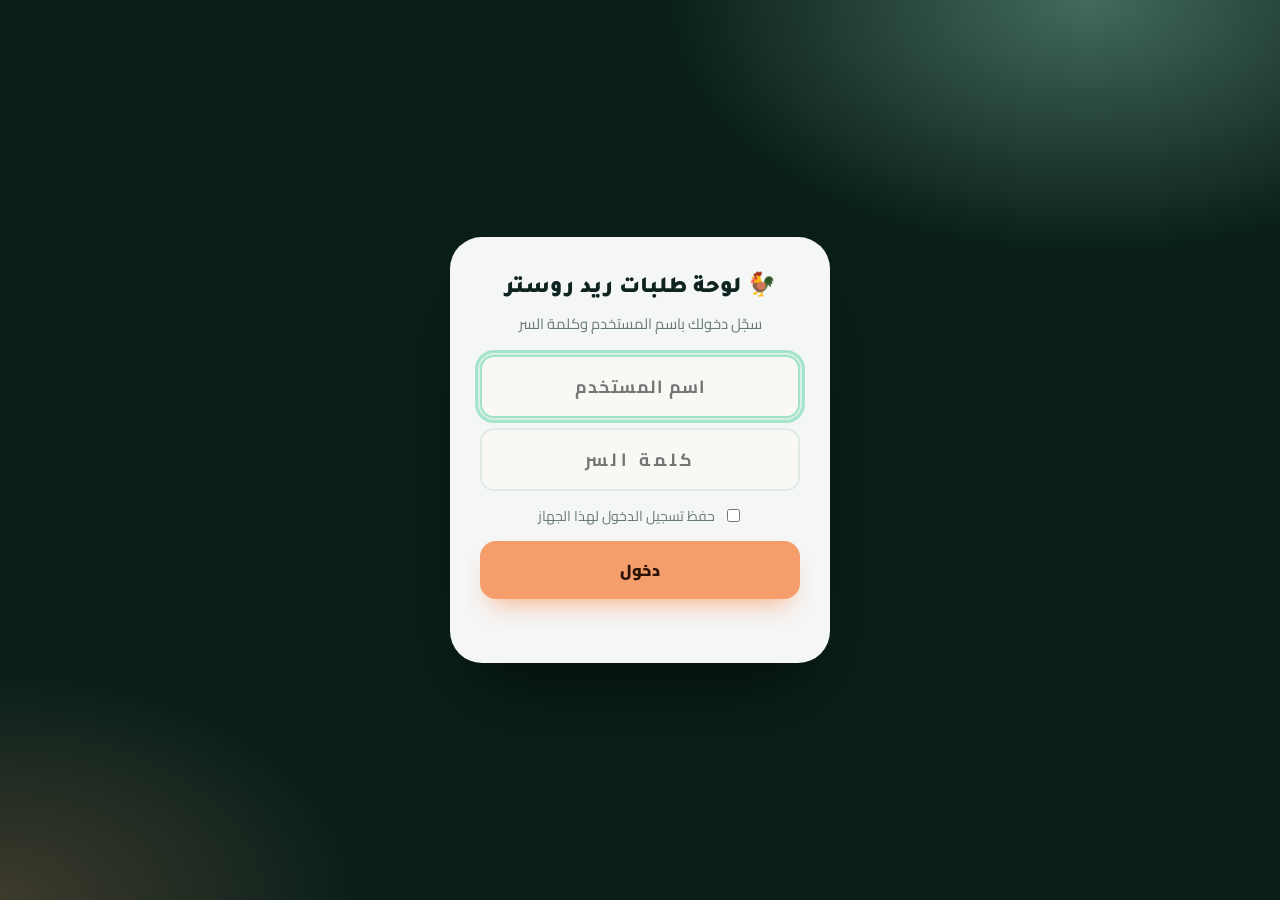
<file: dashboard.html>
<!DOCTYPE html>
<html lang="ar" dir="rtl">
<head>
<meta charset="UTF-8">
<meta name="viewport" content="width=device-width, initial-scale=1">
<meta name="robots" content="noindex,nofollow">
<meta name="theme-color" content="#0f3329"><meta name="mobile-web-app-capable" content="yes"><meta name="apple-mobile-web-app-capable" content="yes"><meta name="apple-mobile-web-app-title" content="طلبات RR"><meta name="apple-mobile-web-app-status-bar-style" content="default"><link rel="apple-touch-icon" href="rr-dash-apple.png">
<script>/* تثبيت كتطبيق: manifest بيتبني من مكان الصفحة (بيشتغل مهما كان اسم الفولدر) */(function(){try{var B=location.origin+location.pathname,I=function(n){return new URL(n,location.href).href};var m={name:'لوحة طلبات ريد روستر',short_name:'طلبات RR',lang:'ar',dir:'rtl',start_url:B,scope:B,display:'standalone',background_color:'#e6f0e9',theme_color:'#0f3329',icons:[{src:I('rr-dash-192.png'),sizes:'192x192',type:'image/png'},{src:I('rr-dash-512.png'),sizes:'512x512',type:'image/png'},{src:I('rr-dash-maskable.png'),sizes:'512x512',type:'image/png',purpose:'maskable'}]};var l=document.createElement('link');l.rel='manifest';l.href=URL.createObjectURL(new Blob([JSON.stringify(m)],{type:'application/manifest+json'}));document.head.appendChild(l);}catch(e){}})();</script>
<script>try{if(localStorage.getItem('rr_theme')==='dark')document.documentElement.setAttribute('data-theme','dark')}catch(e){}</script>
<title>لوحة طلبات ريد روستر</title>
<link rel="preconnect" href="https://fonts.googleapis.com"><link rel="preconnect" href="https://fonts.gstatic.com" crossorigin>
<link href="https://fonts.googleapis.com/css2?family=Cairo:wght@500;700;900&family=Tajawal:wght@800;900&display=swap" rel="stylesheet">
<style>
:root{--red:#D92B2B;--ink:#1E1411;--paper:#FAF6F1;--line:#eadfd8;--mute:#6B6B6B;--green:#0B6E4F;--amber:#C98200;--orange:#E8590C;--blue:#2563eb}
*{box-sizing:border-box}
html,body{margin:0}
body{font-family:"Cairo",system-ui,sans-serif;background:var(--paper);color:var(--ink);min-height:100vh;padding-top:env(safe-area-inset-top)}
button{font-family:inherit;cursor:pointer}
a{color:inherit}
.hide{display:none!important}

/* login */
#login{min-height:100vh;display:grid;place-items:center;padding:20px}
.lg{background:#fff;border-radius:24px;padding:30px 26px;width:min(380px,100%);box-shadow:0 20px 50px -20px rgba(0,0,0,.35);text-align:center}
.lg h1{font:900 1.5rem "Tajawal",sans-serif;margin:0 0 4px}
.lg p{margin:0 0 18px;color:var(--mute);font-size:.92rem}
.lg input[type=password],.lg input[type=text]{width:100%;padding:13px 14px;border:2px solid var(--line);border-radius:14px;font:700 1.1rem "Cairo",sans-serif;text-align:center;letter-spacing:4px;direction:ltr}
.lg input:focus{outline:none;border-color:var(--red)}
.lg label{display:flex;gap:8px;align-items:center;justify-content:center;margin:12px 0;font-size:.88rem;color:var(--mute)}
.lg .go{width:100%;border:0;background:var(--red);color:#fff;border-radius:14px;padding:13px;font-weight:900;font-size:1rem}
#lgErr{color:#e11d48;font-size:.88rem;min-height:1.3em;margin-top:10px;font-weight:700}

/* top bar */
.bar{position:sticky;top:0;z-index:20;background:var(--ink);color:#fff;display:flex;align-items:center;gap:10px;padding:10px 16px;flex-wrap:wrap}
.bar h1{font:900 1.15rem "Tajawal",sans-serif;margin:0;flex:1;min-width:150px}
.live{display:flex;align-items:center;gap:6px;font-size:.78rem;color:#d9cfc9}
.live i{width:9px;height:9px;border-radius:50%;background:#34d399;box-shadow:0 0 0 0 rgba(52,211,153,.7);animation:pl 2s infinite}
.live.off i{background:#f87171;animation:none}
@keyframes pl{70%{box-shadow:0 0 0 8px rgba(52,211,153,0)}100%{box-shadow:0 0 0 0 rgba(52,211,153,0)}}
.ib{border:1.5px solid rgba(255,255,255,.28);background:none;color:#fff;border-radius:12px;padding:6px 12px;font-weight:700;font-size:.82rem}
.ib:hover{background:rgba(255,255,255,.12)}

main{max-width:1280px;margin:0 auto;padding:16px}
.stats{display:grid;grid-template-columns:repeat(auto-fit,minmax(130px,1fr));gap:10px;margin-bottom:14px}
.st{background:#fff;border:1.5px solid var(--line);border-radius:16px;padding:12px 14px}
.st b{display:block;font:900 1.5rem "Tajawal",sans-serif;line-height:1.2}
.st span{font-size:.8rem;color:var(--mute)}
.st.hot b{color:var(--red)}

.tools{display:flex;gap:10px;flex-wrap:wrap;align-items:center;margin-bottom:14px}
.tabs{display:flex;gap:6px;flex-wrap:wrap;flex:1}
.tab{border:1.5px solid var(--line);background:#fff;border-radius:999px;padding:7px 14px;font-weight:800;font-size:.85rem;color:var(--ink)}
.tab em{font-style:normal;background:var(--paper);border-radius:999px;padding:0 7px;margin-inline-start:4px;font-size:.78rem}
.tab.on{background:var(--ink);color:#fff;border-color:var(--ink)}
.tab.on em{background:rgba(255,255,255,.2)}
.tools input{padding:9px 14px;border:1.5px solid var(--line);border-radius:12px;font:600 .9rem "Cairo",sans-serif;min-width:200px}

.grid{display:grid;grid-template-columns:repeat(auto-fill,minmax(330px,1fr));gap:14px;align-items:start}
.card{background:#fff;border:1.5px solid var(--line);border-radius:20px;padding:16px;display:flex;flex-direction:column;gap:10px;position:relative}
.card.new{border-color:var(--red);box-shadow:0 0 0 3px rgba(217,43,43,.12)}
.card.late{border-color:var(--orange)}
.card.sch{border-color:#7C3AED;background:linear-gradient(#F5F0FF,#FDFBFF)}
.card.sch.late{border-color:var(--orange)}
.card.sch.new{animation:ringp 1.1s ease-in-out infinite}
@keyframes ringp{0%,100%{box-shadow:0 0 0 3px rgba(124,58,237,.15)}50%{box-shadow:0 0 0 9px rgba(124,58,237,.35)}}
.schb{display:flex;flex-wrap:wrap;gap:4px 10px;align-items:center;background:#EDE5FF;color:#4C1D95;border-radius:12px;padding:8px 12px;font-weight:800;font-size:.9rem}
.schb .cd{margin-inline-start:auto;background:#7C3AED;color:#fff;border-radius:999px;padding:2px 10px;font-size:.78rem;white-space:nowrap}
.schb.due{background:#FFE3D1;color:#9A3412}.schb.due .cd{background:#EA580C;animation:schp 1.2s ease-in-out infinite}
@keyframes schp{50%{opacity:.5}}
.top{display:flex;justify-content:space-between;align-items:center;gap:8px}
.oid{font:900 1.1rem "Tajawal",sans-serif;direction:ltr;letter-spacing:.5px}
.chip{font-size:.76rem;font-weight:800;padding:4px 10px;border-radius:999px;background:#eee;color:#555;white-space:nowrap}
.chip.new{background:#FDECEC;color:var(--red)}.chip.confirmed{background:#FFF3D6;color:var(--amber)}
.chip.preparing{background:#FFE8DA;color:var(--orange)}.chip.out{background:#E3ECFF;color:var(--blue)}
.chip.delivered{background:#E3F6EC;color:var(--green)}.chip.cancelled{background:#eee;color:#777}
.sub{display:flex;gap:8px;flex-wrap:wrap;font-size:.8rem;color:var(--mute);align-items:center}
.sub .late{color:var(--orange);font-weight:800}
.who{font-weight:900;font-size:1.02rem}
.ph{display:flex;gap:8px;flex-wrap:wrap;align-items:center}
.ph a.n{direction:ltr;font-weight:800;text-decoration:none;background:var(--paper);border-radius:10px;padding:5px 10px;font-size:.92rem}
.ph a.n{cursor:copy}
.ph a.cl2{text-decoration:none;font-size:.95rem;padding:3px 6px;border-radius:8px;background:var(--paper)}
.ph a.wa{background:#25D366;color:#fff;border-radius:10px;padding:5px 10px;font-size:.8rem;font-weight:800;text-decoration:none}
.addr{font-size:.9rem;line-height:1.7;background:var(--paper);border-radius:12px;padding:8px 12px}
.items{border-top:1px dashed var(--line);border-bottom:1px dashed var(--line);padding:8px 0;font-size:.92rem}
.it{display:flex;justify-content:space-between;gap:10px;padding:3px 0}
.it small{display:block;color:var(--mute);font-size:.8rem}
.it .q{font-weight:900;color:var(--red);margin-inline-end:6px}
.sum{font-size:.86rem;display:grid;gap:3px}
.sum div{display:flex;justify-content:space-between}
.sum .tot{font:900 1.1rem "Tajawal",sans-serif;border-top:1px solid var(--line);padding-top:6px;margin-top:2px}
.note{background:#FFF3CD;border:1px solid #F5A623;color:#7A5800;border-radius:12px;padding:8px 12px;font-size:.88rem;font-weight:700}
.acts{display:flex;gap:8px;flex-wrap:wrap}
.btn{border:0;border-radius:12px;padding:10px 14px;font-weight:900;font-size:.9rem;flex:1;min-width:120px;background:var(--ink);color:#fff}
.btn.main{background:var(--red)}
.btn.ghost{background:#fff;color:var(--ink);border:1.5px solid var(--line);flex:0 0 auto;min-width:0;font-weight:800;text-decoration:none;text-align:center}
.btn.danger{background:#fff;color:#c01048;border:1.5px solid #f3c1d0;flex:0 0 auto;min-width:0}
.rsn{background:#FDECEC;border:1px solid #f3b9b9;color:#9E1B1B;border-radius:12px;padding:8px 12px;font-size:.88rem;font-weight:800}
.cx{position:fixed;inset:0;background:rgba(20,12,10,.6);z-index:60;display:grid;place-items:center;padding:16px}
.cxb{background:#fff;border-radius:22px;padding:20px;width:min(460px,100%);max-height:92vh;overflow:auto}
.cxb h2{font:900 1.2rem "Tajawal",sans-serif;margin:0 0 4px}
.cxb p{margin:0 0 12px;color:var(--mute);font-size:.88rem}
.cxl{display:grid;gap:8px}
.rs{border:1.5px solid var(--line);background:#fff;border-radius:14px;padding:11px 14px;text-align:start;font-weight:800;font-size:.92rem;color:var(--ink)}
.rs.on{border-color:var(--red);background:#FDECEC;color:#9E1B1B}
.cxb textarea{width:100%;margin-top:10px;padding:10px 12px;border:2px solid var(--line);border-radius:12px;font:600 .92rem "Cairo",sans-serif;min-height:70px;resize:vertical}
.cxb textarea:focus{outline:none;border-color:var(--red)}
.cxa{display:flex;gap:8px;margin-top:14px}
.pfb{width:min(740px,100%)}
.pf-h{display:flex;gap:12px;align-items:center;margin-bottom:6px}
.pf-av{width:54px;height:54px;border-radius:50%;display:grid;place-items:center;background:var(--g2);color:#fff;font:900 1.45rem "Tajawal",sans-serif;flex:none}
.pf-h h2{margin:0}.pf-h small{color:var(--mute);font-weight:700;direction:ltr;unicode-bidi:embed}
.pf-tags{display:flex;flex-wrap:wrap;gap:6px;margin:6px 0 12px}
.pf-tags span{font:800 .76rem "Cairo",sans-serif;padding:3px 10px;border-radius:99px;background:var(--mint2);color:var(--g3)}
.pf-tags .bad{background:rgba(220,60,60,.14);color:#b3261e}
.pf-k{display:grid;grid-template-columns:repeat(auto-fit,minmax(125px,1fr));gap:8px;margin:0 0 12px}
.pf-k div{border:1px solid var(--line);border-radius:14px;padding:10px 12px;background:rgba(127,127,127,.06)}
.pf-k small{display:block;color:var(--mute);font-weight:700;font-size:.74rem}
.pf-k b{font:900 1.05rem "Tajawal",sans-serif}
.pf-s{margin:14px 0 6px;font:900 .95rem "Tajawal",sans-serif}
.pf-bar{display:flex;align-items:center;gap:8px;margin:4px 0;font-size:.85rem}
.pf-bar span{flex:0 0 38%;overflow:hidden;text-overflow:ellipsis;white-space:nowrap}
.pf-bar div{flex:1}.pf-bar i{display:block;height:8px;border-radius:8px;background:var(--red);min-width:4px}
.pf-bar em{font-style:normal;font-weight:900;min-width:34px;text-align:end}
.pf-act{display:flex;gap:6px;flex-wrap:wrap;margin:12px 0 4px}
.pf-o{border:1px solid var(--line);border-radius:12px;margin:6px 0;background:rgba(127,127,127,.05)}
.pf-o>summary{padding:9px 12px;cursor:pointer;display:flex;gap:8px;align-items:center;flex-wrap:wrap;list-style:none;font-size:.86rem}
.pf-o>summary::-webkit-details-marker{display:none}
.pf-o>div{padding:0 12px 10px;font-size:.84rem;color:var(--mute);line-height:1.7}
.pf-m{color:var(--mute);font-size:.84rem;line-height:1.8}
.who[data-prof]{cursor:pointer}.who[data-prof]:hover span{text-decoration:underline dotted}
.pf-lnk{color:inherit;text-decoration:underline dotted}
.stlD{border:1px solid var(--line);border-radius:14px;padding:12px;margin:10px 0}.stlD h3{margin:0 0 6px;font-size:1rem;display:flex;justify-content:space-between;gap:8px}
.stlO{max-height:150px;overflow:auto;font-size:.85rem;margin:6px 0;background:#faf6f1;border-radius:10px;padding:6px 8px}.stlO label{display:flex;gap:8px;align-items:center;padding:3px 0;margin:0}.stlO input{width:auto;flex:0 0 auto}
.stlF{display:flex;gap:8px;flex-wrap:wrap}.stlF label{flex:1;min-width:130px;font-size:.82rem;display:flex;flex-direction:column;gap:3px}
.stlDiff{font-weight:900;font-size:.9rem}.stlDiff.neg{color:var(--red)}.stlDiff.pos{color:var(--green)}
.cxa .btn{flex:1}
.btn.cancelok{background:#c01048}
.btn:disabled{opacity:.4;cursor:not-allowed}
.pnb label{display:block;font-weight:800;font-size:.85rem;margin-top:10px}.pnb input{width:100%;margin-top:4px;padding:10px 12px;border:2px solid var(--line);border-radius:12px;font:700 1rem "Cairo",sans-serif}.pnb input:focus{outline:none;border-color:var(--red)}.pnq{display:flex;gap:6px;flex-wrap:wrap;margin-top:8px}.pnq button{border:1.5px solid var(--line);background:#fff;border-radius:10px;padding:6px 12px;font-weight:800;font-family:inherit}.pnq button.on{border-color:var(--red);background:#FDECEC;color:#9E1B1B}.pnm{margin-top:8px;font-weight:800;font-size:.88rem;color:#9E1B1B;min-height:1.2em}
.empty{grid-column:1/-1;text-align:center;color:var(--mute);padding:50px 10px;font-size:1.05rem}
#toast{position:fixed;bottom:20px;left:50%;transform:translateX(-50%);background:var(--ink);color:#fff;padding:12px 22px;border-radius:999px;font-weight:800;z-index:50;opacity:0;pointer-events:none;transition:.3s}
#toast.show{opacity:1}
.ib.act{background:rgba(255,255,255,.22)}
#who{color:#fff;font-weight:800}
.lg input#usr{letter-spacing:1px;margin-bottom:10px}
.panel{background:#fff;border:1.5px solid var(--line);border-radius:18px;padding:14px 16px;margin-bottom:14px}
.panel h2{font:900 1.1rem "Tajawal",sans-serif;margin:0 0 10px}
.presets{display:flex;gap:6px;flex-wrap:wrap;margin-bottom:10px}
.rng{display:flex;gap:10px;flex-wrap:wrap;align-items:flex-end}
.rng label{font-size:.82rem;color:var(--mute);display:grid;gap:3px;font-weight:700}
.rng input,.frm input{padding:9px 12px;border:1.5px solid var(--line);border-radius:12px;font:600 .92rem "Cairo",sans-serif}
.rng .btn{flex:0 0 auto;min-width:110px}
.hint{font-size:.8rem;color:var(--mute);margin-top:8px}
.kp{grid-template-columns:repeat(auto-fit,minmax(150px,1fr))}
.kp .st b{font-size:1.25rem}
.tw{overflow-x:auto}
table.t{width:100%;border-collapse:collapse;font-size:.88rem}
table.t th{background:var(--paper);text-align:start;padding:8px 10px;font-weight:800;white-space:nowrap}
table.t td{padding:7px 10px;border-top:1px solid var(--line)}
table.t td.ce{text-align:center;color:var(--mute)}
.bars{display:grid;gap:6px;margin-top:12px}
.br{display:grid;grid-template-columns:minmax(90px,170px) 1fr minmax(70px,auto);gap:8px;align-items:center;font-size:.84rem}
.bt{background:var(--paper);border-radius:999px;height:12px;overflow:hidden}
.bt i{display:block;height:100%;background:var(--red);border-radius:999px}
.bv{font-weight:800;text-align:end}
.two{display:grid;grid-template-columns:repeat(auto-fit,minmax(340px,1fr));gap:14px}
.frm{display:flex;gap:8px;flex-wrap:wrap}
.frm input{flex:1;min-width:140px}
.frm .btn{flex:0 0 auto;min-width:90px}
.bdg{font-size:.75rem;font-weight:800;padding:3px 10px;border-radius:999px}
.bdg.on{background:#E3F6EC;color:var(--green)}.bdg.off{background:#eee;color:#777}
.tiny{padding:5px 10px;font-size:.78rem;min-width:0;flex:0 0 auto}
.board{display:grid;grid-auto-flow:column;grid-auto-columns:minmax(310px,1fr);gap:12px;overflow-x:auto;align-items:start;padding-bottom:14px;scroll-snap-type:x proximity}
main.wide{max-width:none}
.col{background:rgba(0,0,0,.04);border-radius:18px;padding:10px;min-height:140px;scroll-snap-align:start}
.col h3{margin:2px 4px 10px;font:900 1rem "Tajawal",sans-serif;display:flex;justify-content:space-between;align-items:center}
.col h3 em{font-style:normal;background:#fff;border-radius:999px;padding:1px 10px;font-size:.85rem}
.col.c-new{background:#FDECEC;outline:2px solid rgba(217,43,43,.35)}
.col.c-new h3{color:var(--red)}
.col.c-new h3 em{background:var(--red);color:#fff}
.cl{display:grid;gap:12px}
.ce{text-align:center;color:var(--mute);padding:26px 6px;font-size:.9rem}
.card.new{animation:ringc 1.1s ease-in-out infinite}
@keyframes ringc{0%,100%{box-shadow:0 0 0 3px rgba(217,43,43,.15)}50%{box-shadow:0 0 0 9px rgba(217,43,43,.35)}}
.card.moved{animation:mv 1.6s ease-out}
.card.saving [data-act]{pointer-events:none;opacity:.5}
.card.saving .top::after{content:"⏳ بيتحفظ…";font-size:.72rem;font-weight:800;color:#7A5800;background:#FFF3CD;border-radius:999px;padding:2px 9px;margin-inline-start:6px}
@keyframes mv{0%{box-shadow:0 0 0 0 rgba(11,110,79,.7);transform:scale(1.03)}100%{box-shadow:0 0 0 14px rgba(11,110,79,0);transform:none}}
#bars{position:sticky;top:54px;z-index:19}#alertBar,#chBar{background:var(--red);color:#fff;text-align:center;font-weight:900;padding:11px 14px;cursor:pointer;animation:fl 1s steps(2) infinite}
@keyframes fl{50%{background:#a81d1d}}
#chBar{background:#C98200;color:#fff;text-align:center;font-weight:900;padding:11px 14px;cursor:pointer;animation:fl2 1s steps(2) infinite}@keyframes fl2{50%{background:#8f5c00}}
.chc{border:2px solid var(--line);border-radius:16px;padding:12px;margin:0 0 10px;background:#fff}.chc.req{border-color:var(--amber);background:#FFF8E8}.chc.cn{border-color:#e0a1a1;background:#FFF1F1}
.chc h4{margin:0 0 6px;font:900 1rem "Tajawal",sans-serif;display:flex;justify-content:space-between;gap:8px;align-items:center}.chc h4 small{font:700 .76rem "Cairo",sans-serif;color:var(--mute)}
.chc .ln{display:flex;justify-content:space-between;gap:8px;font-size:.88rem;padding:2px 0}.chc .df{font-size:.84rem;margin:6px 0;padding:8px 10px;border-radius:10px;background:#f6f1ee;line-height:1.8}.chc .df .n{color:var(--green)}
.chc .acts{display:flex;gap:8px;flex-wrap:wrap;margin-top:10px}.chc .acts .btn{min-width:90px}.chc .acts a.btn{text-decoration:none;text-align:center}
.ed{display:inline-block;background:#FFF3CD;color:#7A5800;border-radius:999px;padding:2px 9px;font-size:.74rem;font-weight:900}
.dvt{font-size:.78rem;color:var(--mute)}
.hif{display:flex;gap:10px;flex-wrap:wrap;margin:10px 0}.hif label{font-size:.8rem;font-weight:800;display:grid;gap:3px}.hif select,.hif input[type=date]{padding:8px 10px;border:1.5px solid var(--line);border-radius:10px;font:600 .9rem "Cairo",sans-serif;background:#fff;color:var(--ink)}
.hid{background:#fff;border:1.5px solid var(--line);border-radius:14px;margin:0 0 8px;overflow:hidden}.hid>summary{list-style:none;cursor:pointer;padding:10px 12px;display:flex;gap:8px;flex-wrap:wrap;align-items:center;font-weight:700}.hid>summary::-webkit-details-marker{display:none}.hid[open]>summary{background:#faf6f3;border-bottom:1px solid var(--line)}
.hid>summary small{color:var(--mute);margin-inline-start:auto;font-weight:600}.hid .ofb{padding:10px 12px}
.ofb .ofl{display:flex;justify-content:space-between;gap:10px;font-size:.88rem;padding:3px 0}.ofb .ofl>span{color:var(--mute);flex:0 0 auto}.ofb .ofl>b{text-align:left;word-break:break-word}
.ofb .ofit{margin:6px 0;padding:8px 10px;background:#f6f1ee;border-radius:10px}.ofb .ofi{display:flex;gap:6px;font-size:.88rem;padding:2px 0;align-items:baseline}.ofb .ofi>span{margin-inline-start:auto;font-weight:800;white-space:nowrap}.ofb .ofi small{color:var(--mute)}
.ofb .oft{border-top:1px dashed var(--line);margin-top:6px;padding-top:6px}
.ob{display:inline-block;border-radius:999px;padding:2px 9px;font-size:.74rem;font-weight:900;background:#FFF3CD;color:#7A5800}.ob.s-delivered{background:#E3F6EC;color:var(--green)}.ob.s-cancelled{background:#FDECEC;color:#9E1B1B}
.stz{color:#E8A400;letter-spacing:1px}.rcd{background:#fff;border:1.5px solid var(--line);border-radius:16px;padding:12px;margin:0 0 10px}.rcd.low{border-color:#e0a1a1;background:#FFF8F8}
.rcd .rh{display:flex;justify-content:space-between;gap:8px;align-items:center;margin-bottom:6px}.rcd .rc{background:#FFF8E8;border-radius:10px;padding:8px 10px;margin:6px 0;font-weight:700}
.rcd .ofb{border-top:1px dashed var(--line);margin-top:8px;padding-top:6px}
#unlock{position:fixed;inset:0;z-index:80;background:rgba(20,12,10,.85);color:#fff;display:grid;place-items:center;text-align:center;padding:24px;font:900 1.4rem "Tajawal",sans-serif;cursor:pointer}
#unlock small{display:block;margin-top:8px;font:600 .95rem "Cairo",sans-serif;color:#e6dcd6}
#kot{display:none}
.seg{display:flex;gap:6px;flex-wrap:wrap;margin:10px 0}.seg button{border:1.5px solid var(--line);background:#fff;border-radius:999px;padding:6px 14px;font:800 .84rem "Cairo",sans-serif;color:var(--ink)}.seg button.on{background:var(--red);border-color:var(--red);color:#fff}
.arow{display:grid;grid-template-columns:1fr 90px 70px 40px;gap:8px;align-items:center;padding:5px 0;border-top:1px solid var(--line)}.arow input[type=text],.arow input[type=number]{padding:8px 10px;border:1.5px solid var(--line);border-radius:10px;font:600 .9rem "Cairo",sans-serif;width:100%}.arow.off input[type=text]{color:#999;text-decoration:line-through}
.okb{background:#E3F6EC;color:var(--green);border-radius:12px;padding:10px 12px;font-weight:700;font-size:.9rem}.badb{background:#FDECEC;color:#9E1B1B;border-radius:12px;padding:10px 12px;font-weight:700;font-size:.9rem}.warnb{background:#FFF3CD;color:#7A5800;border-radius:12px;padding:10px 12px;font-weight:700;font-size:.9rem}
.dim{opacity:.45}
@media print{
  body.pk>*:not(#kot){display:none!important}
  body.pk{background:#fff}
  body.pk #kot{display:block;width:72mm;margin:0 auto;font:700 13px/1.4 Tahoma,Arial,sans-serif;color:#000;direction:rtl}
  #kot h1{font-size:18px;text-align:center;margin:0 0 2px}#kot .big{font-size:26px;font-weight:900;text-align:center;border:2px solid #000;margin:4px 0;padding:2px}
  #kot .row{display:flex;justify-content:space-between;gap:6px}#kot hr{border:0;border-top:1px dashed #000;margin:6px 0}
  #kot .it{font-size:16px;font-weight:900;margin:4px 0}#kot .it small{display:block;font-size:12px;font-weight:700}#kot .tot{font-size:16px;font-weight:900}
  #kot .nt{border:1px solid #000;padding:3px 5px;margin:4px 0}
  @page{size:80mm auto;margin:3mm}
}
@media print{
  body.p1 .bar,body.p1 .stats,body.p1 .tools,body.p1 .card:not(.pme),body.p1 .acts{display:none!important}
  body.p1 .pme{border:0;box-shadow:none}
}
.mnrow{display:flex;justify-content:space-between;align-items:center;gap:10px;padding:9px 4px;border-top:1px solid var(--line)}
.mnrow:first-child{border-top:0}
.mnrow .mnn b{display:block;font-size:.95rem}
.mnrow .mnn small{color:var(--mute);font-size:.78rem}
.mnrow.off{background:#FDECEC;border-radius:12px;padding-inline:10px;border-top-color:transparent}
.mnrow.off .mnn b{text-decoration:line-through;color:#9E1B1B}
.mnsec{font:900 1rem "Tajawal",sans-serif;margin:16px 4px 6px;color:var(--red)}
#mnQ{min-width:220px}
.cmp{grid-template-columns:repeat(auto-fit,minmax(160px,1fr))}
.cmp .st small{display:block;font-size:.76rem;font-weight:800;margin-top:3px}
.up{color:var(--green)}.dn{color:#c01048}.fl{color:var(--mute)}
.chart{width:100%;height:auto;display:block;direction:ltr}
.chart text{font:600 10px Cairo,sans-serif;fill:#6B6B6B}
.chart .gl{stroke:#eadfd8;stroke-width:1}
.heat{display:grid;gap:3px;font-size:.7rem;color:var(--mute);overflow-x:auto;min-width:0}
.heat .hr{display:grid;grid-template-columns:64px repeat(19,minmax(20px,1fr));gap:3px;align-items:center;min-width:560px}
.heat .hc{height:24px;border-radius:5px;background:rgba(217,43,43,.06);display:block}
.payst{font-size:.84rem;font-weight:800;border-radius:12px;padding:7px 12px}
.payst.wait{background:#FFF3CD;color:#7A5800;border:1px solid #F5A623}
.payst.ok{background:#E3F6EC;color:var(--green);border:1px solid #b6e2cb}
.cpf{display:grid;grid-template-columns:repeat(auto-fit,minmax(160px,1fr));gap:10px;align-items:end}
.cpf label{font-size:.82rem;color:var(--mute);display:grid;gap:3px;font-weight:700}
.cpf input,.cpf select{padding:9px 12px;border:1.5px solid var(--line);border-radius:12px;font:600 .92rem "Cairo",sans-serif;background:#fff;width:100%}
.frm label.ck{display:flex;gap:6px;align-items:center;font-size:.86rem;font-weight:700}
.frm input[type=checkbox]{flex:0 0 auto;min-width:0;width:auto}
.vd{font-size:.78rem;font-weight:800}

.flg{font-size:.8rem;font-weight:800;border-radius:10px;padding:5px 10px;background:#FFF3CD;color:#7A5800;border:1px solid #F5A623}
.flg.bl{background:#FDE7EC;color:#a01036;border-color:#f3b4c2}
#lrChip{background:#FFF3CD;border-color:#F5A623;color:#7A5800}
#pbChip{background:#FDE7EC;border-color:#f3b4c2;color:#a01036}
.cx .ck{display:flex;gap:8px;align-items:center;font-size:.86rem;font-weight:700;margin:10px 0 0;color:#7A5800}
.cx .ck input{width:auto;flex:0 0 auto}
.lri{padding:9px 0;border-top:1px dashed #ddd;font-size:.92rem}.lri:first-child{border-top:0}
.sp-ok{color:var(--green)}.sp-bad{color:#c01048}.sp-warn{color:#8a6100}
#alChip.al-hi{animation:alPulse 1.4s ease-in-out infinite}@keyframes alPulse{50%{box-shadow:0 0 0 6px rgba(217,43,43,.28)}}
@media(prefers-reduced-motion:reduce){#alChip.al-hi{animation:none}}
</style>
</head>
<body>

<section id="login">
  <form class="lg" id="lgForm">
    <h1>🐓 لوحة طلبات ريد روستر</h1>
    <p>سجّل دخولك باسم المستخدم وكلمة السر</p>
    <input id="usr" type="text" autocomplete="username" placeholder="اسم المستخدم" autocapitalize="none" autocorrect="off" spellcheck="false" autofocus>
    <input id="pin" type="password" autocomplete="current-password" placeholder="كلمة السر">
    <label><input type="checkbox" id="remember"> حفظ تسجيل الدخول لهذا الجهاز</label>
    <button class="go" type="submit">دخول</button>
    <div id="lgErr"></div>
  </form>
</section>

<div id="unlock" class="hide">🔔 اضغط هنا لتفعيل صوت التنبيه<small>المتصفح بيمنع الصوت لحد ما تضغط مرة واحدة</small></div>
<div id="app" class="hide">
  <div class="bar">
    <h1>🐓 طلبات ريد روستر</h1>
    <span id="who"></span>
    <button class="ib hide" id="lrChip" type="button">⭐ 0</button>
    <button class="ib hide" id="pbChip" type="button">🔕 الإشعارات واقفة</button>
    <button class="ib hide" id="alChip" type="button">🚨 0 تنبيه</button>
    <button class="ib hide" id="vfChip" type="button">📵 0 رقم مستني تأكيد</button>
    <button class="ib act hide" id="vOrders">🗂️ الطلبات</button>
    <button class="ib hide" id="vMenu">🚫 الأصناف</button>
    <button class="ib hide" id="vDrv">🛵 الطيارين</button>
    <button class="ib hide" id="vAn">📊 التحليلات</button>
    <button class="ib hide" id="vCp">🎟️ الكوبونات</button>
    <button class="ib hide" id="vCust">📇 العملاء</button>
    <button class="ib hide" id="vHist">🔎 سجل الطلبات</button>
    <button class="ib hide" id="vSet">⚙️ الإعدادات</button>
    <button class="ib hide" id="vStaff">👥 الموظفين</button>
    <div class="live" id="live"><i></i><span id="liveT">متصل</span></div>
    <button class="ib" id="hlBtn" type="button" title="حالة النظام">🩺 ...</button>
    <button class="ib hide" id="pwaBtn" type="button">📲 ثبّت التطبيق</button>
    <button class="ib" id="pushB" type="button">🔔 إشعارات: ...</button>
    <button class="ib" id="snd">🔔 الصوت: شغال</button>
    <button class="ib" id="sndCfg" type="button" title="مستوى الصوت وتجربته">🎚️</button>
    <button class="ib" id="themeBtn" type="button" aria-pressed="false">🌙 دارك مود</button>
    <button class="ib" id="rf">🔄 تحديث</button>
    <button class="ib" id="out">خروج</button>
  </div>
  <div id="bars"><div id="alertBar" class="hide"></div><div id="chBar" class="hide"></div><div id="dvBar" class="hide"></div></div>
  <main id="mainEl">
    <div class="stats" id="stats"></div>
    <div class="tools"><div class="tabs" id="tabs"></div><input id="q" type="search" placeholder="ابحث بالاسم / الموبايل / رقم الطلب"></div>
  <div class="hint hide" id="capNote" style="margin:-2px 4px 10px">ℹ️ طلبات النهاردة وصلت لحد اللوحة (٣٠٠ طلب) — ممكن الأرقام تبقى ناقصة. للأرقام الكاملة افتح <b>📊 التحليلات</b>.</div>
    <div class="grid" id="grid"></div>
  </main>
  <main id="anMain" class="hide">
    <div class="panel">
      <div class="presets" id="anPresets"></div>
      <div class="rng"><label>من يوم<input type="date" id="anFrom"></label><label>إلى يوم<input type="date" id="anTo"></label>
        <button class="btn main" id="anGo">عرض التحليل</button><button class="btn ghost" id="anXls" disabled>⬇️ تحميل Excel</button><button class="btn ghost" id="anAud" type="button">📜 سجل المراجعة</button></div>
      <div class="hint">اليوم التشغيلي بيبدأ الساعة ٦ الصبح — الطلبات اللي بعد منتصف الليل بتتحسب على اليوم اللي قبله.</div>
    </div>
    <div class="panel"><h2>⭐ تقييمات العملاء</h2><button class="btn ghost" id="rtGo" type="button">عرض التقييمات</button><div id="rtOut" style="margin-top:12px"></div></div>
    <div id="anOut"></div>
  </main>
  <main id="hiMain" class="hide">
    <div class="panel"><h2>🔎 سجل الطلبات السابقة</h2>
      <div class="frm"><input id="hiQ" type="search" placeholder="رقم الطلب / اسم العميل / الموبايل / العنوان / صنف / كوبون"><button class="btn main" id="hiGo" type="button">بحث</button></div>
      <div class="seg" id="hiRng"><button type="button" data-d="1">النهاردة</button><button type="button" data-d="7" class="on">٧ أيام</button><button type="button" data-d="30">٣٠ يوم</button><button type="button" data-d="90">٩٠ يوم</button><button type="button" data-d="0">كل الفترة</button></div>
      <div class="hif">
        <label>من يوم<input type="date" id="hiFrom"></label><label>إلى يوم<input type="date" id="hiTo"></label>
        <label>الحالة<select id="hiSt"><option value="">الكل</option><option value="new">جديد</option><option value="confirmed">مؤكد</option><option value="preparing">بيتحضّر</option><option value="out">خرج / جاهز</option><option value="delivered">تم التسليم</option><option value="cancelled">ملغي</option></select></label>
        <label>الدفع<select id="hiPay"><option value="">الكل</option><option value="cash">كاش</option><option value="wallet">محفظة</option><option value="instapay">إنستا باي</option></select></label>
        <label>التقييم<select id="hiRt"><option value="">الكل</option><option value="rated">بتقييم</option><option value="high">٤–٥ نجوم</option><option value="low">١–٢ نجمة</option><option value="unrated">من غير تقييم</option></select></label>
      </div>
      <div class="hint" id="hiInfo">اكتب أي حاجة تفتكرها عن الطلب، أو سيبها فاضية واختار الفترة والفلتر. بيدوّر في الطلبات الحالية والأرشيف.</div>
    </div>
    <div id="hiOut"></div>
  </main>
  <main id="cpMain" class="hide">
    <div class="panel"><h2 id="cpFt">➕ كوبون جديد</h2>
      <div class="cpf">
        <label>الكود<input id="cpC" dir="ltr" maxlength="20" placeholder="مثلاً SUMMER10" autocapitalize="characters" autocomplete="off"></label>
        <label>نوع الخصم<select id="cpT"><option value="percent">نسبة %</option><option value="fixed">مبلغ ثابت (ج)</option></select></label>
        <label>قيمة الخصم<input id="cpV" type="number" min="1" step="1" inputmode="numeric"></label>
        <label>أقل قيمة طلب (ج) — اختياري<input id="cpM" type="number" min="0" step="1" inputmode="numeric" placeholder="0"></label>
        <label>أقصى عدد استخدامات<input id="cpX" type="number" min="0" step="1" inputmode="numeric" placeholder="0 = بلا حد"></label>
        <label>ينتهي يوم (اختياري)<input id="cpE" type="date"></label>
        <label>وصف قصير بيظهر للعميل<input id="cpL" maxlength="80" placeholder="مثلاً: خصم الصيف"></label>
      </div>
      <div class="frm" style="margin-top:12px;align-items:center">
        <label class="ck"><input type="checkbox" id="cpF" checked> لأول طلب بس لكل عميل</label>
        <label class="ck"><input type="checkbox" id="cpA" checked> شغّال</label>
        <label class="ck"><input type="checkbox" id="cpH"> مخفي (مايظهرش في قايمة الأكواد، بس بيشتغل لو العميل كتبه)</label>
        <button class="btn main" id="cpSave" type="button">💾 حفظ</button><button class="btn ghost hide" id="cpCancel" type="button">إلغاء التعديل</button>
      </div>
      <div class="hint">التعديل بيظهر على الموقع خلال دقيقة تقريبًا. السيرفر هو اللي بيتحقق من الكود وقت الطلب (الصلاحية والتاريخ والعدد والخصم)، فمحدش يقدر يتحايل بتعديل الصفحة.</div></div>
    <div class="panel"><h2>🎟️ الكوبونات</h2><div id="cpList">⏳...</div></div>
    <div class="panel"><h2>📈 أداء الكوبونات</h2><div id="cpStats">⏳...</div></div>
  </main>
  <main id="cuMain" class="hide">
    <div class="panel" style="padding:10px 14px"><div class="seg" id="cuTabs"><button type="button" data-ct="list" class="on">📇 العملاء</button><button type="button" data-ct="pts">⭐ نقاط العملاء</button></div></div>
    <div id="cuSub1">
    <div class="panel"><h2>📇 العملاء</h2>
      <div class="rng"><label>الفترة<select id="cuDays"><option value="90">آخر ٣ شهور</option><option value="180">آخر ٦ شهور</option><option value="365">آخر سنة</option></select></label>
        <label>«وحشتنا» بعد<select id="cuLost"><option value="21">٢١ يوم</option><option value="30" selected>٣٠ يوم</option><option value="45">٤٥ يوم</option><option value="60">٦٠ يوم</option><option value="90">٩٠ يوم</option></select></label>
        <label>بحث<input id="cuQ" type="search" placeholder="🔎 اسم أو رقم"></label>
        <label>كود الخصم في الرسالة (اختياري)<input id="cuCode" dir="ltr" maxlength="20" placeholder="مثلاً COMEBACK" autocapitalize="characters"></label>
        <button class="btn ghost" id="cuGo" type="button">🔄 تحديث</button>
        <button class="btn main" id="cuSeqGo" type="button">▶️ إرسال متتابع</button></div>
      <div class="seg" id="cuSeg"></div>
      <div class="hint">زرار واتساب بيفتح رسالة جاهزة تبعتها بنفسك لكل عميل (مش إرسال جماعي). العملاء اللي كلّمتهم في آخر ١٤ يوم بيتعتّموا. اعمل الكود من تبويب الكوبونات الأول (مثلاً «لأول طلب بس» مقفول عشان يشتغل مع العميل القديم).</div></div>
    <div class="panel"><div id="cuStat"></div><div id="cuSeq" class="hide"></div><div id="cuOut">⏳...</div></div>
    </div>
    <div id="cuSub2" class="hide">
      <div class="panel"><h2>⭐ نقاط العملاء</h2>
        <div class="rng"><label>بحث<input id="ptQ" type="search" placeholder="🔎 اسم أو رقم"></label>
          <label>الترتيب<select id="ptSort"><option value="points">الأكتر نقاطًا</option><option value="pending">الأكتر قيد التأكيد</option><option value="spent">الأكتر استبدالًا</option><option value="name">الاسم</option></select></label>
          <label style="flex-direction:row;align-items:center;gap:6px"><input id="ptHide0" type="checkbox"> إخفاء اللي رصيده صفر</label>
          <button class="btn ghost" id="ptGo" type="button">🔄 تحديث</button>
          <button class="btn ghost" id="ptCsv" type="button">⬇️ تصدير CSV</button>
          <button class="btn main" id="ptAdd" type="button">➕ إضافة / خصم لرقم</button></div>
        <div class="hint">كل العملاء اللي عندهم نقاط (مش مرتبط بفترة). «المتاح» هو اللي العميل يقدر يستبدله دلوقتي، و«قيد التأكيد» نقاط طلبات لسه ماتسلّمتش. كل إضافة أو خصم بيتسجّل في سجل المراجعة. ١٠ نقاط = ١ جنيه.</div></div>
      <div class="panel"><div id="ptOut">⏳...</div></div>
    </div>
  </main>
  <main id="dvMain" class="hide">
    <div class="panel"><div id="drvBar" class="hide"></div>
      <div id="dvAddBox"><div class="frm" style="margin-top:8px"><input id="dvN" maxlength="30" placeholder="اسم الطيار (مثلاً: أحمد)"><input id="dvP" type="tel" inputmode="numeric" dir="ltr" maxlength="13" placeholder="رقم الواتساب (اختياري)"><button class="btn main" id="dvAdd" type="button">➕ إضافة طيار</button></div></div>
      <div id="dvList" style="margin-top:10px"></div>
      <div class="hint">بعد ما تضيف الطيار دوس «📲 ابعت اللينك» (واتساب) أو «🔗 نسخ» — ده لينك صفحته (طلباته + زرار تم التسليم)، بيتبعت له مرة واحدة. الكود بتاعه (Tracker ID) هو اللي بيتكتب في تطبيق OwnTracks عشان العميل يشوف مكانه على الخريطة.</div></div>
  </main>
  <main id="seMain" class="hide">
    <nav class="setnav" id="seNav" aria-label="أقسام الإعدادات">
      <button type="button" data-go="seC1">⏰ التشغيل</button><button type="button" data-go="seC2">💳 الدفع</button><button type="button" data-go="seC3">🛵 التوصيل المجاني</button><button type="button" data-go="seC4">✏️ تعديل الطلب</button><button type="button" data-go="seC5">📱 التحقق</button><button type="button" data-go="seC6">⭐ الآراء</button><button type="button" data-go="seC7">🎁 الإحالة</button><button type="button" data-go="seC8">🚨 التنبيهات</button><button type="button" data-go="seC-areas">🗺️ المناطق</button><button type="button" data-go="seC-bell">🔔 الإشعارات</button><button type="button" data-go="seC-bk">💾 النسخ الاحتياطي</button>
    </nav>
    <div class="setgrid">
      <section class="panel setc w" id="seC1">
        <div class="seh"><span class="sei">⏰</span><div><h2>المواعيد ووضع التشغيل</h2><p class="sed">إمتى الموقع يقبل طلبات، ووقف التوصيل وقت الزحمة.</p></div></div>
        <div class="togs">
          <label class="tog"><span><b>مواعيد العمل شغّالة</b><small>لو مقفولة الموقع بيقبل طلبات في أي وقت</small></span><input type="checkbox" id="seHours"></label>
          <label class="tog"><span><b>⏸️ وقف التوصيل مؤقتًا</b><small>الاستلام من الفرع يفضل شغّال</small></span><input type="checkbox" id="sePause"></label>
        </div>
        <div class="cpf" style="margin-top:14px">
          <label>بيفتح الساعة<input type="time" id="seOpen"></label>
          <label>بيقفل الساعة<input type="time" id="seClose"></label>
          <label>زيادة وقت التوصيل وقت الزحمة (دقيقة)<input type="number" id="seBusy" min="0" max="180" placeholder="0"></label>
          <label class="fw">رسالة الزحمة (بتظهر للعميل)<input id="seBusyMsg" maxlength="120" placeholder="مثلاً: ضغط كبير دلوقتي، شكرًا لصبرك"></label>
          <label class="fw">رسالة وقف التوصيل<input id="sePauseMsg" maxlength="120" placeholder="مثلاً: التوصيل واقف نص ساعة"></label>
        </div>
        <div class="hint">التغيير بيظهر على الموقع خلال دقيقة تقريبًا، والسيرفر هو اللي بيطبّقه. وقت الزحمة: الرقم اللي هنا بيتضاف على الوقت المتوقع اللي العميل بيشوفه. السيرفر بيدّي ٥ دقايق سماح بعد ميعاد القفل.</div>
      </section>
      <section class="panel setc" id="seC2">
        <div class="seh"><span class="sei">💳</span><div><h2>طرق الدفع</h2><p class="sed">شغّل أو وقّف أي طريقة، ولازم واحدة على الأقل تفضل شغّالة.</p></div></div>
        <div class="togs one">
          <label class="tog"><span><b>💵 كاش عند الاستلام</b></span><input type="checkbox" id="sePayCash"></label>
          <label class="tog"><span><b>📱 محفظة إلكترونية</b><small>فودافون كاش</small></span><input type="checkbox" id="sePayWallet"></label>
          <label class="tog"><span><b>🏦 إنستا باي</b></span><input type="checkbox" id="sePayInsta"></label>
        </div>
        <div class="cpf" style="margin-top:14px"><label class="fw">رسالة تظهر للعميل على الطريقة المقفولة (اختياري)<input id="sePayMsg" maxlength="60" placeholder="مثلاً: متوقفة مؤقتًا"></label></div>
        <div class="hint">السيرفر بيرفض أي طلب بطريقة مقفولة حتى لو الصفحة عند العميل لسه قديمة.</div>
      </section>
      <section class="panel setc" id="seC3">
        <div class="seh"><span class="sei">🛵</span><div><h2>التوصيل المجاني</h2><p class="sed">من حد معيّن للطلب التوصيل ببلاش.</p></div></div>
        <div class="cpf">
          <label>الحالة<select id="seFreeOn"><option value="false">مقفول</option><option value="true">شغّال</option></select></label>
          <label>الحد الأدنى للطلب (ج)<input id="seFreeMin" type="number" inputmode="numeric" min="1" step="5" placeholder="مثلاً 250"></label>
        </div>
        <div class="hint">بيتحسب على صافي الطلب بعد الخصم وبدون رسوم التوصيل، وبينطبق على الدليفري بس (مش الاستلام من الفرع). العميل بيشوف شريط «فاضل X ج وتوصيلك ببلاش» في السلة.</div>
      </section>
      <section class="panel setc" id="seC4">
        <div class="seh"><span class="sei">✏️</span><div><h2>تعديل/إلغاء العميل لطلبه</h2><p class="sed">المدة اللي العميل يقدر يعدّل أو يلغي فيها بنفسه.</p></div></div>
        <div class="cpf"><label>المدة بالدقايق (0 = مقفول)<input type="number" id="seEditMin" min="0" max="60" placeholder="5"></label></div>
        <div class="hint">خلال المدة العميل بيعدّل الكميات أو يلغي والتعديل بيتنفّذ فورًا وبيجيلك تنبيه. بعد المدة بيبعت «طلب» بيظهرلك popup (رقم الطلب + اسمه + رقمه) وبتقبله أو ترفضه والعميل بيتبلّغ.</div>
      </section>
      <section class="panel setc" id="seC5">
        <div class="seh"><span class="sei">📱</span><div><h2>تحقق رقم العميل (واتساب)</h2><p class="sed">العميل يأكّد رقمه بكود قبل ما طلبه يتقبل.</p></div></div>
        <div class="cpf">
          <label class="fw">التحقق<select id="seVfMode"><option value="off">مقفول (من غير تحقق)</option><option value="flag">اختياري — الطلب يتقبل بعلامة «غير متحقق»</option><option value="require">إجباري — مفيش طلب من غير تحقق</option></select></label>
          <label class="fw">رقم واتساب المطعم اللي بيستقبل الأكواد<input id="seVfWa" type="tel" inputmode="numeric" dir="ltr" maxlength="15" placeholder="01XXXXXXXXX"></label>
        </div>
        <div class="hint">العميل بيشوف كود ويبعته من رقمه على الرقم ده، وانت بتأكد من زرار «📵 مستني تأكيد» اللي بيظهر فوق. الرقم بيتحقق مرة واحدة بس، وأي رقم اتسلّم له طلب قبل كده بيتعتبر متحقق.</div>
      </section>
      <section class="panel setc" id="seC6">
        <div class="seh"><span class="sei">⭐</span><div><h2>آراء العملاء على الموقع</h2><p class="sed">عرض متوسط التقييم وأحسن التعليقات للزوار.</p></div></div>
        <div class="cpf">
          <label>الحالة<select id="seRevOn"><option value="false">مخفية</option><option value="true">ظاهرة</option></select></label>
          <label>أقل تقييم لعرض التعليق<select id="seRevMin"><option value="5">٥ نجوم بس</option><option value="4">٤ نجوم فأكتر</option><option value="3">٣ نجوم فأكتر</option></select></label>
          <label class="fw">أقل عدد تقييمات لإظهار القسم<input id="seRevN" type="number" inputmode="numeric" min="1" max="1000" step="1" placeholder="10"></label>
        </div>
        <div class="hint">المتوسط المعروض للعميل حقيقي (من كل التقييمات)، والتعليقات اللي بتظهر بس اللي فوق الحد، بالاسم الأول فقط. تقدر تخبّي أي تعليق من «⭐ تقييمات العملاء» (زرار 🙈).</div>
      </section>
      <section class="panel setc" id="seC7">
        <div class="seh"><span class="sei">🎁</span><div><h2>دعوة صديق</h2><p class="sed">مكافأة للعميل اللي بيجيب عميل جديد.</p></div></div>
        <div class="togs one"><label class="tog"><span><b>البرنامج شغّال</b></span><input type="checkbox" id="seRefOn"></label></div>
        <div class="cpf" style="margin-top:14px"><label>مكافأة اللي دعا (نقطة)<input type="number" id="seRefPts" min="0" max="5000" placeholder="500"></label><label>أقصى مكافآت لكل عميل في ٣٠ يوم<input type="number" id="seRefCap" min="1" max="100" placeholder="20"></label></div>
        <button class="hide" id="seRefSave" type="button" tabindex="-1" aria-hidden="true"></button>
        <div class="hint">العميل بيبعت لصاحبه لينك من "نقاطي". الصاحب بياخد خصم أول طلب بكوبون <b dir="ltr">FRIEND</b> (قيمته وحده الأدنى من تبويب الكوبونات)، واللي دعا بياخد النقاط بعد ما طلب صاحبه يتسلّم. الخصم بيشتغل بس لعميل جديد فعلًا (رقم وجهاز مالهمش طلبات قبل كده). ١٠ نقاط = ١ جنيه والاستبدال بمضاعفات ٢٠٠٠.</div>
      </section>
      <section class="panel setc w" id="seC8">
        <div class="seh"><span class="sei">🚨</span><div><h2>تنبيهات التشغيل</h2><p class="sed">إمتى الداشبورد ينبّهك لطلب مستني أو واقف أو سكون غير معتاد.</p></div></div>
        <div class="cpf">
          <label>طلب جديد مستني تأكيد بعد (دقيقة)<input id="seAlNew" type="number" inputmode="numeric" min="2" max="120" step="1" placeholder="10"></label>
          <label>طلب واقف في نفس الحالة بعد (ساعة)<input id="seAlStuck" type="number" inputmode="numeric" min="1" max="24" step="1" placeholder="2"></label>
          <label>مفيش أي طلب لمدة (ساعة) — صفر يقفلها<input id="seAlQuiet" type="number" inputmode="numeric" min="0" max="12" step="1" placeholder="0"></label>
          <label>إيميل التنبيهات (اختياري)<input id="seAlMail" type="email" dir="ltr" maxlength="80" placeholder="you@gmail.com"></label>
        </div>
        <div class="hint">التنبيهات بتظهر في الداشبورد فورًا (زرار 🚨 فوق). عشان توصلك بالإيميل وانت مش فاتح الداشبورد: افتح محرر Apps Script ▸ شغّل دالة <b>setupAlerts</b> مرة واحدة ووافق على الصلاحيات. «مفيش طلبات» بتتفعّل بس لو في الأيام اللي فاتت كان بيجيلك طلبات في نفس الوقت.</div>
        <details class="seadv"><summary>⚙️ إعدادات متقدمة (OwnTracks)</summary>
          <div class="cpf" style="margin-top:10px">
            <label>مفتاح سري (بيتعمل تلقائي مع أول طيار)<input id="seOtKey" dir="ltr" maxlength="40" autocomplete="off" placeholder="مثلاً: rr2026secret"></label>
            <label>قايمة الطيارين (نص — بتتعدّل تلقائي من فوق، متلمسهاش إلا لو عارف بتعمل إيه)<input id="seDrivers" maxlength="600" placeholder="AH:أحمد:01012345678, MO:محمد"></label></div>
          <div class="hint">رابط OwnTracks (Mode: HTTP): <b id="seOtUrl" dir="ltr" style="user-select:all;word-break:break-all"></b></div>
        </details>
      </section>
    </div>
    <div class="panel" id="seC-areas"><h2>🗺️ مناطق التوصيل والرسوم</h2><div id="seAreas">⏳...</div></div>
    <div class="panel" id="seC-bell"><h2>🔔 حالة إشعارات العملاء</h2><div id="seBell">⏳...</div></div>
    <div class="panel"><h2>🚫 الأرقام المحظورة والتنبيهات</h2><div id="seBl">⏳...</div></div>
    <div class="panel" id="seC-bk"><h2>💾 النسخ الاحتياطي والتقرير اليومي</h2><div id="seBk">⏳...</div></div>
    <div class="sebar" id="seBar"><span class="sedirty" id="seDirty">✓ كل التغييرات محفوظة</span><button class="btn main" id="seSave" type="button">💾 حفظ كل الإعدادات</button></div>
  </main>
  <main id="stMain" class="hide">
    <div class="panel"><h2>➕ إنشاء حساب موظف</h2>
      <div class="frm"><input id="stU" dir="ltr" maxlength="20" placeholder="اسم المستخدم (حروف إنجليزي/أرقام)" autocapitalize="none"><input id="stN" maxlength="40" placeholder="الاسم الظاهر (مثلاً: أحمد)"><input id="stP" dir="ltr" maxlength="40" placeholder="كلمة السر (6 على الأقل)"><button class="btn ghost" id="stGen" type="button">🎲 توليد</button><button class="btn main" id="stAdd" type="button">إنشاء</button></div>
      <div class="hint">الموظف يقدر يشوف الطلبات ويغيّر حالتها ويلغي بسبب، لكن مايشوفش التحليلات ولا المبيعات ولا يقدر يرجّع طلب منتهي.</div></div>
    <div class="panel"><h2>👥 الموظفين</h2><div id="stList">⏳...</div></div>
  </main>
  <main id="mnMain" class="hide">
    <div class="panel"><h2>🚫 إيقاف الأصناف اللي نفدت</h2>
      <div class="hint" style="margin:0 0 10px">اضغط "وقّفه" على أي صنف خلص عندك — هيتقفل على الموقع (خلال دقيقة) ومحدش يقدر يطلبه، وأي طلب فيه الصنف ده السيرفر هيرفضه. "رجّعه" بيرجّعه تاني.</div>
      <div class="rng"><input id="mnQ" type="search" placeholder="🔎 ابحث عن صنف"><button class="btn ghost" id="mnReload" type="button">🔄 تحديث القايمة</button><button class="btn main hide" id="mnAdd" type="button">➕ صنف جديد</button><button class="btn ghost" id="mnClear" type="button">↩︎ رجّع كل الأصناف</button></div>
    </div>
    <div class="panel hide" id="mnOffP"><h2>⛔ موقوف دلوقتي (<span id="mnOffN">0</span>)</h2><div id="mnOff"></div></div>
    <div id="mnList"><div class="empty">⏳...</div></div>
    <div class="panel"><h2>✍️ وقّف صنف باسمه</h2><div class="frm"><input id="mnMan" maxlength="120" placeholder="اكتب اسم الصنف زي ما هو متكتوب في الموقع"><button class="btn main" id="mnManGo" type="button">⛔ وقّفه</button></div>
      <div class="hint">للأصناف اللي مش ظاهرة في القايمة فوق.</div></div>
  </main>
</div>
<div id="cx" class="cx hide" role="dialog" aria-modal="true" aria-label="سبب الإلغاء">
  <div class="cxb">
    <h2>❌ إلغاء الطلب <span id="cxId" style="direction:ltr;display:inline-block"></span></h2>
    <p>اختار السبب — هيظهر للعميل في صفحة تتبع طلبه.</p>
    <div class="cxl" id="cxList"></div>
    <textarea id="cxOther" class="hide" maxlength="120" placeholder="اكتب السبب اللي هيظهر للعميل"></textarea>
    <label class="ck"><input type="checkbox" id="cxFlag"> 🚩 علّم الرقم كعميل مزعج (طلب وهمي / مردّش) — ٣ تنبيهات = حظر تلقائي، ومش بيظهر للعميل</label>
    <div class="cxa"><button class="btn cancelok" id="cxOk" disabled>تأكيد الإلغاء</button><button class="btn ghost" id="cxNo">رجوع</button></div>
  </div>
</div>
<div id="pf" class="cx hide" role="dialog" aria-modal="true" aria-label="ملف العميل"><div class="cxb pfb"><div id="pfBody"></div><div class="cxa"><button class="btn ghost" id="pfX" type="button">إغلاق</button></div></div></div>
<div id="pn" class="cx hide" role="dialog" aria-modal="true" aria-label="إضافة نقاط ولاء"><div class="cxb pnb">
  <h2><span id="pnTitle">⭐ نقاط الولاء</span> <span id="pnName" style="font-size:.9rem;color:var(--mute)"></span></h2>
  <p id="pnDesc"></p>
  <div class="pnq" id="pnMode"><button type="button" data-m="add">➕ إضافة نقاط</button><button type="button" data-m="sub">➖ خصم نقاط</button></div>
  <label>رقم العميل<input id="pnPhone" type="tel" dir="ltr" inputmode="numeric" maxlength="14" placeholder="01xxxxxxxxx"></label>
  <label>اسم العميل (اختياري — مفيد لو الرقم عمره ما طلب)<input id="pnNm" maxlength="40" placeholder="مثلاً: أحمد"></label>
  <label>عدد النقاط<input id="pnPts" type="number" dir="ltr" min="1" max="10000" step="1" inputmode="numeric" placeholder="مثلاً 100"></label>
  <div class="pnq" id="pnQ"><button type="button" data-v="50">50</button><button type="button" data-v="100">100</button><button type="button" data-v="200">200</button><button type="button" data-v="500">500</button><button type="button" data-v="1000">1000</button></div>
  <div class="pnm" id="pnMsg"></div>
  <label>السبب (اختياري — بيتسجّل في سجل المراجعة بس)<input id="pnWhy" maxlength="60" placeholder="مثلاً: تعويض عن تأخير"></label>
  <div class="cxa"><button class="btn main" id="pnOk" type="button">✅ إضافة النقاط</button><button class="btn ghost" id="pnNo" type="button">رجوع</button></div>
</div></div>
<div id="lr" class="cx hide" role="dialog" aria-modal="true" aria-label="تقييمات منخفضة"><div class="cxb"><h2>⭐ تقييمات منخفضة (آخر ١٤ يوم)</h2><p>اتصل بالعميل وسجّل «اتحل» مع ملاحظة — المتابعة بتتشارك بين كل الأجهزة.</p><div id="lrList"></div><div class="cxa"><button class="btn ghost" id="lrX" type="button">إغلاق</button></div></div></div>
<div id="cmp" class="cx hide" role="dialog" aria-modal="true" aria-label="تعويض عميل"><div class="cxb">
  <h2>🎁 تعويض عميل <span id="cmpName" style="font-size:.9rem;color:var(--mute)"></span></h2>
  <p class="hint" id="cmpPh" dir="ltr" style="margin:0 0 6px"></p>
  <div class="pnq" id="cmpKind"><button type="button" data-k="points">⭐ نقاط ولاء</button><button type="button" data-k="coupon">🎟️ كوبون اعتذار</button></div>
  <div class="pnq" id="cmpQ"></div>
  <label>رقم الطلب (اختياري)<input id="cmpOrd" maxlength="20" dir="ltr" placeholder="مثلاً RR123"></label>
  <label>السبب<select id="cmpWhy"><option>تأخير في التوصيل</option><option>صنف ناقص أو غلط</option><option>جودة الأكل</option><option>تعامل الموظف أو الطيار</option><option>تقييم سيء</option><option>سبب تاني</option></select></label>
  <div class="pnm" id="cmpMsg"></div><div id="cmpOut"></div>
  <div class="cxa"><button class="btn main" id="cmpOk" type="button">✅ تنفيذ التعويض</button><button class="btn ghost" id="cmpNo" type="button">إغلاق</button></div>
  <div id="cmpHist" class="hint" style="margin-top:10px"></div>
</div></div>
<div id="hl" class="cx hide" role="dialog" aria-modal="true" aria-label="حالة النظام"><div class="cxb"><h2>🩺 حالة النظام</h2><p class="hint">بتتحدّث مع كل تحديث للطلبات (كل ١٠ ثواني).</p><div id="hlList"></div><div class="cxa"><button class="btn ghost" id="hlX" type="button">إغلاق</button></div></div></div>
<div id="chMo" class="cx hide"><div class="cxb"><h2>🔔 تعديلات وطلبات العملاء</h2><p>تعديل/إلغاء العميل اتنفّذ فعلًا (تأكد بـ«تم الاطلاع»). الطلبات اللي جاية بعد المدة محتاجة قرارك — العميل مستني.</p><div id="chList"></div><div class="cxa"><button type="button" class="btn ghost" id="chClose">إغلاق</button></div></div></div>
<div id="stl" class="cx hide" role="dialog" aria-modal="true" aria-label="تسوية كاش الطيارين"><div class="cxb" style="width:min(580px,100%)">
  <h2>💵 تسوية كاش الطيارين</h2>
  <p class="hint" id="stlHint" style="margin:0 0 6px"></p>
  <div id="stlList">⏳...</div>
  <div id="stlLog"></div>
  <div class="cxa"><button class="btn ghost" id="stlX" type="button">إغلاق</button></div>
</div></div>
<div id="alM" class="cx hide" role="dialog" aria-modal="true" aria-label="تنبيهات التشغيل"><div class="cxb" style="width:min(560px,100%)"><h2>🚨 تنبيهات التشغيل</h2><p>طلبات محتاجة تدخّل دلوقتي. التنبيه بيختفي لوحده أول ما الطلب يتأكد أو يتحرّك.</p><div id="alList"></div><div class="cxa"><button class="btn ghost" id="alX" type="button">إغلاق</button></div></div></div>
<div id="vfM" class="cx hide" role="dialog" aria-modal="true" aria-label="تأكيد أرقام العملاء"><div class="cxb" style="width:min(520px,100%)"><h2>📵 أرقام مستنية تأكيد</h2><p>افتح واتساب المطعم وتأكد إن فيه رسالة من <b>نفس الرقم</b> فيها <b>نفس الكود</b>، وبعدين دوس ✅. لو الرقم أو الكود مش مطابق دوس ❌.</p><div id="vfList"></div><div class="cxa"><button class="btn ghost" id="vfX" type="button">إغلاق</button></div></div></div>
<div id="toast"></div>

<script>
/* ═══ إعدادات ═══ */
const API  = 'https://script.google.com/macros/s/AKfycbzoNNPfliuE1Cp87iylF0GtJGxrYSMRfnatHjIBHefLAwIzvv8T4BQzKfFYp_G2OALr/exec';
const SITE_OVERRIDE = '';   // اختياري: لو الموقع على لينك مختلف عن مكان الداشبورد اكتبه هنا (مثال: 'https://example.com/')
const SITE = SITE_OVERRIDE || new URL('./', location.href).href;   // رابط الموقع اللي بيتبعت للعميل للتتبع — بيتاخد تلقائي من مكان الداشبورد (نفس فولدر index.html)
/* أسباب الإلغاء اللي بتظهر في القايمة (بتظهر للعميل زي ما هي) — عدّل فيها براحتك */
const CANCEL_REASONS = ['ماقدرناش نوصلّك بالتليفون', 'صنف من طلبك غير متوفر دلوقتي', 'عنوانك خارج نطاق التوصيل', 'طلب مكرر (تكرار)',
  'الطلب جه خارج ساعات العمل', 'المحل مقفول مؤقتًا للصيانة', 'ماقدرناش نأكد طريقة الدفع', 'اتلغى بناءً على طلبك', 'تجربة'];
const CANCEL_QUICK = ['📵 العميل ماردش', '🍗 صنف خلص', '📍 بعيد عن النطاق', '🔁 طلب مكرر'];   // عناوين مختصرة للأربع أسباب الأولانيين (النص المحفوظ والظاهر للعميل هو نفسه اللي في CANCEL_REASONS)
const POLL_MS = 10000, RING_MS = 3500, LATE_MIN = 60, DAY_START_HOUR = 6, PREP_MIN = 40, UNATT_MIN = 3, DUP_MIN = 10, BIG_CASH = 600, CHECK_NEW_PHONE = true;   // UNATT_MIN: طلب جديد محدّش استلمه بعد كام دقيقة يبقى «مستني» · DUP_MIN: نفس الرقم في كام دقيقة = تكرار محتمل · BIG_CASH: حد المبلغ الكبير كاش (ج) · CHECK_NEW_PHONE: علامة «اتأكد بالتليفون» للرقم الجديد
// PREP_MIN: قبل ميعاد الطلب المجدول بكام دقيقة نبدأ التحضير (تنبيه)   // اليوم التشغيلي بيبدأ 6 الصبح

let vol = 1; try { vol = Math.min(1, Math.max(.1, +localStorage.getItem('rr_vol') || 1)); } catch (e) {}   // مستوى صوت التنبيه
const $ = id => document.getElementById(id);
const esc = s => String(s == null ? '' : s).replace(/[&<>"']/g, c => ({'&':'&amp;','<':'&lt;','>':'&gt;','"':'&quot;',"'":'&#39;'}[c]));
const LABEL = {new:'جديد', confirmed:'مؤكد', preparing:'بيتحضّر', out:'خرج للتوصيل', delivered:'تم التسليم', cancelled:'ملغي'};
const PAY = {cash:'💵 كاش عند الاستلام', wallet:'📱 محفظة إلكترونية', instapay:'🏦 إنستا باي'};
const ACTIVE = ['new','confirmed','preparing','out'];
const COLS = [['new','جديد'],['confirmed','مؤكد'],['preparing','بيتحضّر'],['out','خرج / جاهز'],['delivered','تم التسليم (النهاردة)'],['cancelled','ملغي (النهاردة)']];
const openIds = new Set();
const _s = p => '<svg viewBox="0 0 24 24" fill="none" stroke="currentColor" stroke-width="1.9" stroke-linecap="round" stroke-linejoin="round">' + p + '</svg>';
const ICN = {nw:_s('<path d="M6 9a6 6 0 0112 0c0 5 2 6.5 2 6.5H4S6 14 6 9z"/><path d="M10 19a2 2 0 004 0"/>'), pr:_s('<circle cx="12" cy="12" r="8.5"/><path d="M12 7.5V12l3 2"/>'),
  td:_s('<path d="M5 8h14l-1 12H6L5 8z"/><path d="M9 8V6.5a3 3 0 016 0V8"/>'), dn:_s('<circle cx="12" cy="12" r="8.5"/><path d="M8.5 12.5l2.5 2.5 4.5-5"/>'),
  cx:_s('<circle cx="12" cy="12" r="8.5"/><path d="M9 9l6 6M15 9l-6 6"/>'), sl:_s('<ellipse cx="12" cy="7" rx="7" ry="3"/><path d="M5 7v5c0 1.7 3.1 3 7 3s7-1.3 7-3V7M5 12v5c0 1.7 3.1 3 7 3s7-1.3 7-3v-5"/>')};
const TABS = [['board','اللوحة'],['active','النشطة'],['new','جديد'],['sched','⏰ مجدولة'],['doing','قيد التنفيذ'],['delivered','تم التسليم'],['cancelled','ملغي'],['all','الكل']];
const inTab = {board:o=>ACTIVE.includes(o.status), active:o=>ACTIVE.includes(o.status), new:o=>o.status==='new', sched:o=>!!o.sched&&ACTIVE.includes(o.status), doing:o=>['confirmed','preparing','out'].includes(o.status),
               delivered:(o,d)=>o.status==='delivered'&&stTs(o)>=d, cancelled:(o,d)=>o.status==='cancelled'&&stTs(o)>=d, all:(o,d)=>ACTIVE.includes(o.status)||stTs(o)>=d};
/* عدّادات وقوائم (تم التسليم / ملغي / الكل) بتخص يوم الشغل الحالي بس (من الساعة DAY_START_HOUR) وبتتصفّر تلقائي مع بداية اليوم الجديد. الطلبات النشطة بتفضل ظاهرة دايمًا. */

let user = '', pass = '', token = '', role = 'staff', myName = '', view = 'orders', lastA = null, staffNames = {};
try { const c = JSON.parse(sessionStorage.getItem('rr_admin_cred') || localStorage.getItem('rr_admin_cred') || 'null'); if (c) { user = c.u || ''; pass = c.p || ''; token = c.t || ''; } } catch (e) {}
const AUTH_ERR = {locked:'اتقفل الدخول مؤقتًا (محاولات كتير غلط). جرّب بعد 10 دقايق.', bad:'اسم المستخدم أو كلمة السر غلط', disabled:'الحساب ده متوقّف. كلّم المدير.', bad_token:'انتهت الجلسة، سجّل دخولك تاني.', bad_action:'لازم تحدّث ملف Code.gs وتعمل Deploy ▸ New version الأول.', busy:'محاولات كتير، جرّب بعد شوية.'};
function bizStart(ts){ const d = new Date(ts == null ? Date.now() : ts); const t = d.getTime(); d.setHours(DAY_START_HOUR, 0, 0, 0); if (t < d.getTime()) d.setDate(d.getDate() - 1); return d.getTime(); }
let flags = {}, lowData = null;
let vfState = {mode:'off', unv:new Set(), pend:[]}, vfKnown = null;
const pend = new Map();   // تغييرات لسه ماتأكدتش من السيرفر: id → {st, reason, upd, paid, busy, t}
let changes = [], chKnown = null, chDone = new Map(), orders = [], tab = 'board', query = '', known = null, sound = true, lastBeep = 0, timer = null, ac = null, ringT = null, wl = null, flip = false;

/* ═══ API ═══ */
const post = b => { if (token && b.action !== 'login') { b = Object.assign({}, b, {token}); delete b.pass; }   // التوكن بس بيتبعت — كلمة السر مابتتخزنش ولا بتتبعت تاني
  return fetch(API, {method:'POST', headers:{'Content-Type':'text/plain;charset=utf-8'}, body:JSON.stringify(b)}).then(r => r.json()); };
function askNotify(){ try { if ('Notification' in window && Notification.permission === 'default') Notification.requestPermission(); } catch (e) {} }
function pushNotify(t, body){ try { if ('Notification' in window && Notification.permission === 'granted' && document.hidden) new Notification(t, {body, tag:'rr-new', renotify:true}); } catch (e) {} }

/* ═══ تنبيه صوتي (بيرن كل RING_MS لحد ما مفيش طلب "جديد") ═══ */
function audioOk(){
  try { ac = ac || new (window.AudioContext || window.webkitAudioContext)(); if (ac.state === 'suspended') ac.resume(); return ac.state === 'running'; } catch (e) { return false; }
}
function beep(force){
  if ((!sound && !force) || !audioOk()) return;
  try {
    [0, .2, .4, .75, .95, 1.15].forEach((d, i) => { const o = ac.createOscillator(), g = ac.createGain(); o.type = 'square'; o.frequency.value = i % 3 === 2 ? 1175 : 880;
      g.gain.setValueAtTime(.0001, ac.currentTime + d); g.gain.exponentialRampToValueAtTime(.3 * vol, ac.currentTime + d + .02); g.gain.exponentialRampToValueAtTime(.0001, ac.currentTime + d + .16);
      o.connect(g); g.connect(ac.destination); o.start(ac.currentTime + d); o.stop(ac.currentTime + d + .18); });
  } catch (e) {}
  lastBeep = Date.now();
}
const newOrders = () => orders.filter(o => o.status === 'new');
const unattended = () => orders.filter(o => o.status === 'new' && Date.now() - o.time > UNATT_MIN * 6e4);
const unNotified = new Set();
function beepUrgent(force){   // صوت مختلف (سارينة سريعة) للطلب اللي مستني أكتر من UNATT_MIN
  if ((!sound && !force) || !audioOk()) return;
  try {
    [0, .18, .36, .54, .72, .9, 1.08, 1.26].forEach((d, i) => { const o = ac.createOscillator(), g = ac.createGain(); o.type = 'sawtooth'; o.frequency.value = i % 2 ? 1320 : 740;
      g.gain.setValueAtTime(.0001, ac.currentTime + d); g.gain.exponentialRampToValueAtTime(.35 * vol, ac.currentTime + d + .02); g.gain.exponentialRampToValueAtTime(.0001, ac.currentTime + d + .15);
      o.connect(g); g.connect(ac.destination); o.start(ac.currentTime + d); o.stop(ac.currentTime + d + .17); });
  } catch (e) {}
  lastBeep = Date.now();
}
function ringTick(){
  const n = newOrders().length, m = changes.length;
  syncAlert();
  if (!n && !m) return;
  const un = unattended();
  un.forEach(o => { if (!unNotified.has(o.id)) { unNotified.add(o.id); toast('🚨 طلب #' + o.id + ' (' + o.name + ') مستني من أكتر من ' + UNATT_MIN + ' دقايق'); pushNotify('🚨 طلب مستني — ريد روستر', '#' + o.id + ' · ' + o.name + ' · ' + o.total + ' ج — محدّش استلمه'); } });
  flip = !flip; document.title = (flip ? (n ? (un.length ? '🚨 ' : '🔔 ') : '✏️ ') : '(' + (n + m) + ') ') + (n ? (un.length ? 'طلب مستني!' : 'طلب جديد!') : 'تعديل من عميل!');
  if (sound) {
    if (!audioOk()) $('unlock').classList.remove('hide'); else $('unlock').classList.add('hide');
    if (Date.now() - lastBeep > 1500) (un.length ? beepUrgent() : beep());
    try { navigator.vibrate && navigator.vibrate([300, 150, 300]); } catch (e) {}
  }
}
function syncAlert(){
  const n = newOrders().length, m = changes.length, bar = $('alertBar'), cb = $('chBar');
  bar.classList.toggle('hide', !n);
  const un = unattended().length; bar.classList.toggle('urgent', un > 0);
  if (n) bar.textContent = un ? '🚨 ' + un + ' طلب مستني من أكتر من ' + UNATT_MIN + ' دقايق ومحدّش استلمه — اضغط هنا' : '🔔 ' + n + ' طلب جديد مستني تأكيدك — اضغط هنا';
  cb.classList.toggle('hide', !m);
  if (m) cb.textContent = '✏️ ' + m + ' تعديل / طلب / بلاغ مستني — اضغط هنا';
  if (!n && !m) { document.title = 'لوحة طلبات ريد روستر'; $('unlock').classList.add('hide'); }
}
$('alertBar').onclick = () => { tab = 'board'; setView('orders'); const c = document.querySelector('.c-new'); if (c) c.scrollIntoView({behavior:'smooth', inline:'center', block:'nearest'}); };
$('unlock').onclick = () => { audioOk(); $('unlock').classList.add('hide'); beep(); };
['pointerdown', 'keydown', 'touchstart'].forEach(ev => document.addEventListener(ev, () => { if (ac && ac.state === 'suspended') ac.resume(); }, {passive:true}));
async function keepAwake(){ try { if (navigator.wakeLock && document.visibilityState === 'visible') wl = await navigator.wakeLock.request('screen'); } catch (e) {} }
document.addEventListener('visibilitychange', () => { if (document.visibilityState === 'visible' && !$('app').classList.contains('hide')) { keepAwake(); load(); } });
function toast(t){ const el = $('toast'); el.textContent = t; el.classList.add('show'); clearTimeout(toast.t); toast.t = setTimeout(() => el.classList.remove('show'), 3200); }

/* ═══ تحميل الأوردرات ═══ */
/* بنطبّق التغييرات اللي لسه ماتأكدتش فوق رد السيرفر، عشان الكارت مايرجعش لمرحلته القديمة لو الرد جه قبل ما الحفظ يخلص */
function overlay(list){
  const now = Date.now();
  list.forEach(o => { const p = pend.get(o.id); if (!p) return;
    if (p.st !== undefined) { if (!p.busy && (o.status === p.st || now - p.t > 20000)) p.st = undefined; else { o.status = p.st; o.reason = p.reason || ''; o.updated = p.upd || o.updated; } }
    if (p.paid !== undefined) { if (!p.busy && (o.paid === p.paid || now - p.t > 20000)) p.paid = undefined; else o.paid = p.paid; }
    if (p.st === undefined && p.paid === undefined && !p.busy) pend.delete(o.id); });
}
let loading = false, loadT = 0, lastSig = '', lastRenderT = 0;   // lastSig: بصمة آخر بيانات اترسمت — لو التحديث الجديد نفس البيانات منعيدش بناء الشاشة
async function load(){
  if (loading && Date.now() - loadT < 25000) return true;   // مفيش تحديثين فوق بعض
  loading = true; loadT = Date.now();
  try { return await loadNow(); } finally { loading = false; }
}
async function loadNow(){
  try {
    const j = await post({action:'adminList', user});
    if (!j.ok) return logout(AUTH_ERR[j.error] || 'فشل الدخول');
    overlay(j.orders);
    setLive(true); role = j.role || 'staff'; myName = j.name || user; applyRole();
    const fresh = j.orders.filter(o => known && !known.has(o.id) && o.status === 'new');
    known = new Set(j.orders.map(o => o.id)); orders = j.orders; flags = j.flags || {}; drivers = j.drivers || []; dseen = j.dseen || {}; dpos = j.dpos || {}; dasg = j.dasg || {}; knownPh = new Set(j.known || []); chips(j); vfUpdate(j.vf); alUpdate(j.alerts);
    if (Array.isArray(j.soldout) && !soBusy && Date.now() - soLast > 4000) { soList = j.soldout; mnRender(); }
    { const nw = Date.now(); chDone.forEach((t, k) => { if (nw - t > 90000) chDone.delete(k); }); }
    changes = (j.changes || []).filter(c => !chDone.has(c.cid));   // اللي لسه بنرد عليه ماينفعش يرجع من تحديث قديم
    const freshCh = changes.filter(c => chKnown && !chKnown.has(c.cid)); chKnown = new Set(changes.map(c => c.cid));
    const sig = JSON.stringify([j.orders, j.flags, j.drivers, j.changes, j.soldout, j.vf, j.alerts, j.low, j.follow, j.known, role, myName]);   // من غير مواقع الطيارين/ثواني آخر ظهور (بتتغيّر كل مرة)
    if (sig === lastSig && Date.now() - lastRenderT < 45000) { dvCheck(); hlCompute(); drvBarRender(); updateDrvMap(); syncAlert(); }
    else { lastSig = sig; lastRenderT = Date.now(); keepScroll(() => { render(); drvBarRender(); updateDrvMap(); dvRender(); chRender(); }); }
    if (freshCh.length) { toast('✏️ ' + freshCh.map(c => (CHK_S[c.kind] || '') + ' #' + c.id + ' — ' + c.name).join('، ')); pushNotify('✏️ تعديل من عميل — ريد روستر', freshCh.map(c => (CHK_S[c.kind] || '') + ' #' + c.id + ' · ' + c.name).join('\n')); chOpen(); ringTick(); }
    { const dn = orders.filter(isDue), fd = dn.filter(o => !dueKnown.has(o.id)); dn.forEach(o => dueKnown.add(o.id));   // طلب مجدول قرّب ميعاده: تنبيه مرة واحدة
      if (fd.length) { toast('⏰ طلب مجدول قرّب: ' + fd.map(o => '#' + o.id + ' ' + clock(o.sched)).join('، ')); pushNotify('⏰ طلب مجدول قرّب — ريد روستر', fd.map(o => o.name + ' · ' + clock(o.sched)).join('\n')); beep(); } }
    if (fresh.length) { toast('🔔 طلب جديد: ' + fresh.map(o => o.name).join('، ')); pushNotify('🔔 طلب جديد — ريد روستر', fresh.map(o => o.name + ' · ' + o.total + ' ج').join('\n')); ringTick(); }
    return true;
  } catch (e) { setLive(false); }
}
function setLive(on){ liveOn = on; hlCompute(); $('live').classList.toggle('off', !on); $('liveT').textContent = on ? 'متصل' : 'مفيش اتصال.. بنحاول تاني'; }

/* ═══ مساعدات ═══ */
function lastBy(o){ const l = String(o.log || '').split(';').filter(x => x && !/^(cedit|creq)@/.test(x)).pop(); if (!l) return ''; const u = l.split('@')[1]; return u ? '<span>👤 ' + esc(u === 'customer' ? 'العميل' : (staffNames[u] || u)) + '</span>' : ''; }
const edBadge = o => (changes.some(c => c.id === o.id) ? '<span class="ed">🔔 فيه تعديل/طلب مستني</span>' : '') + (/(^|;)cedit@/.test(String(o.log || '')) ? '<span class="ed">✏️ اتعدّل</span>' : '');
const ago = t => { const m = Math.max(0, Math.round((Date.now() - t) / 60000)); return m < 1 ? 'دلوقتي' : m < 60 ? 'من ' + m + ' د' : 'من ' + Math.floor(m / 60) + ' س ' + (m % 60) + ' د'; };
const clock = t => new Date(t).toLocaleTimeString('ar-EG', {hour:'numeric', minute:'2-digit'});
const lbl = o => o.status === 'out' && o.type === 'pickup' ? 'جاهز للاستلام' : LABEL[o.status];
/* ═══ الطلبات المجدولة ═══ */
const eff = o => o.sched || o.time;   // وقت الاستحقاق: الميعاد المحجوز لو مجدول، وإلا وقت الطلب
const dueKnown = new Set();
const isDue = o => !!o.sched && (o.status === 'new' || o.status === 'confirmed') && (o.sched - Date.now()) / 60000 <= PREP_MIN;
function dayWord(t){ const df = Math.round((bizStart(t) - bizStart()) / 864e5); return df === 0 ? 'النهاردة' : df === 1 ? 'بكرة' : df === -1 ? 'امبارح' : new Date(t).toLocaleDateString('ar-EG', {weekday:'long', day:'numeric', month:'short'}); }
function schedHtml(o){
  if (!o.sched) return '';
  const left = Math.round((o.sched - Date.now()) / 60000), act = ACTIVE.includes(o.status), due = isDue(o),
    cd = !act ? '' : left > 0 ? 'باقي ' + (left >= 60 ? Math.floor(left / 60) + ' س ' + (left % 60 ? (left % 60) + ' د' : '') : left + ' د') : 'عدّى الميعاد بـ ' + (-left) + ' د';
  return '<div class="schb' + (due ? ' due' : '') + '"><span>⏰ مجدول: <b>' + dayWord(o.sched) + ' ' + clock(o.sched) + '</b></span>' + (due && left > 0 ? '<span>🔥 قرّب — ابدأ التحضير</span>' : '') + (cd ? '<span class="cd">' + cd + '</span>' : '') + '</div>';
}
function nextStep(o){
  return ({new:['confirmed','✅ تأكيد الطلب'], confirmed:['preparing','👨‍🍳 ابدأ التحضير'],
    preparing:['out', o.type === 'pickup' ? '🏪 جاهز للاستلام' : '🛵 خرج للتوصيل'], out:['delivered','🎉 تم التسليم']})[o.status];
}
function waLink(o){
  const msgs = {new:'استلمنا طلبك ✅', confirmed:'تم تأكيد طلبك ✅', preparing:'طلبك بيتحضّر دلوقتي 👨‍🍳',
    out: o.type === 'pickup' ? 'طلبك جاهز للاستلام من الفرع 🏪' : 'طلبك خرج للتوصيل 🛵', delivered:'بالهنا والشفا 🍗 شكرًا لطلبك من ريد روستر ❤️', cancelled:'للأسف اتلغى طلبك.' + (o.reason ? '\nالسبب: ' + o.reason : '') + '\nلو محتاج أي مساعدة كلمنا هنا.'};
  const txt = 'أهلاً ' + o.name + ' 👋\nطلبك رقم ' + o.id + ': ' + msgs[o.status] + (o.sched && (o.status === 'new' || o.status === 'confirmed' || o.status === 'preparing') ? ' — ميعاد التوصيل: ' + dayWord(o.sched) + ' ' + clock(o.sched) : '') + (o.status === 'cancelled' || o.status === 'delivered' ? '' : '\nتتبّع طلبك: ' + SITE + '#track=' + o.id);
  return 'https://wa.me/20' + o.phone.replace(/^0/, '') + '?text=' + encodeURIComponent(txt);
}

/* ═══ الرسم ═══ */
/* بيثبّت مكان السكرول وقت إعادة رسم الصفحة (التحديث التلقائي) عشان الموبايل ماينطّش لفوق */
function keepScroll(fn){
  const y = window.scrollY, h = document.documentElement.scrollHeight;
  document.body.style.minHeight = h + 'px';
  try { fn(); } finally {
    if (Math.abs(window.scrollY - y) > 2) window.scrollTo(0, y);
    requestAnimationFrame(() => { document.body.style.minHeight = ''; });
  }
}
/* وقت دخول الطلب لحالته الحالية (تسليم/إلغاء) من سجل الحالات — مش «آخر تعديل» اللي بيتغيّر لو اتعلّم مدفوع أو اتعدّل بعد كده */
function stTs(o){ const h = parseHist(o.history); return h[o.status] || o.updated || o.time; }
function render(){
  const q = query.trim().toLowerCase(), day = new Date(bizStart()), dT = day.getTime();
  dvCheck(); hlCompute();
  const todayAll = orders.filter(o => eff(o) >= dT), today = todayAll.filter(o => o.status !== 'cancelled');
  $('capNote').classList.toggle('hide', !(orders.length >= 300 && Math.min(...orders.map(o => o.time)) >= dT));
  const st = (b, t, c, ic) => '<div class="st' + (c ? ' ' + c : '') + '"><div class="sh"><i class="ic">' + (ic || '') + '</i><span>' + t + '</span></div><b>' + b + '</b>' +
    (c === 'hot' ? '<i class="go">' + _s('<path d="M7 17L17 7M9 7h8v8"/>') + '</i><svg class="sq" viewBox="0 0 120 40" fill="none"><path d="M2 30C15 10 25 38 40 20S65 6 80 22s25 6 38-14" stroke="#fff" stroke-width="2.5" stroke-linecap="round" opacity=".75"/></svg>' : '') + '</div>';
  $('stats').innerHTML =
    st(orders.filter(o => o.status === 'new').length, 'طلبات جديدة', 'hot', ICN.nw) +
    st(orders.filter(o => ['confirmed','preparing','out'].includes(o.status)).length, 'قيد التنفيذ', '', ICN.pr) +
    st(today.length, 'طلبات النهاردة', '', ICN.td) +
    st(orders.filter(o => o.status === 'delivered' && stTs(o) >= dT).length, 'تم تسليمها النهاردة', '', ICN.dn) +
    st(orders.filter(o => o.status === 'cancelled' && stTs(o) >= dT).length, 'ملغية النهاردة', '', ICN.cx) +
    (role === 'manager' ? st(today.reduce((s, o) => s + o.total, 0).toLocaleString('ar-EG') + ' ج', 'مبيعات النهاردة', '', ICN.sl) : '');
  $('tabs').innerHTML = TABS.map(([k, n]) => '<button class="tab' + (k === tab ? ' on' : '') + '" data-tab="' + k + '">' + n + '<em>' + orders.filter(o => inTab[k](o, dT)).length + '</em></button>').join('');
  let list = orders.filter(o => inTab[tab](o, q ? 0 : dT));   // البحث بيدوّر في كل الطلبات المحمّلة (مش اليوم بس)
  if (q) list = list.filter(o => (o.id + ' ' + o.name + ' ' + o.phone + ' ' + o.phone2).toLowerCase().includes(q));
  list.sort((a, b) => tab === 'sched' ? a.sched - b.sched : ['active','new','doing'].includes(tab) ? eff(a) - eff(b) : b.time - a.time);
  $('mainEl').classList.toggle('wide', tab === 'board');
  if (tab === 'board') {
    let src = orders; if (q) src = src.filter(o => (o.id + ' ' + o.name + ' ' + o.phone + ' ' + o.phone2).toLowerCase().includes(q));
    $('grid').className = 'board';
    const colHtml = ([st, title]) => {
      let l = src.filter(o => o.status === st);
      const done = st === 'delivered' || st === 'cancelled';
      if (done) l = l.filter(o => stTs(o) >= day.getTime());
      l.sort((a, b) => ACTIVE.includes(st) ? eff(a) - eff(b) : b.time - a.time);
      return '<section class="col c-' + st + '"><h3><span class="dt"></span><span class="ct">' + title + '</span>' + (role === 'manager' && st !== 'cancelled' && l.length ? '<small class="cs">' + l.reduce((s, o) => s + (o.total || 0), 0).toLocaleString('ar-EG') + ' ج</small>' : '') + '<em>' + l.length + '</em></h3><div class="cl">' +
        (l.length ? l.map(done ? miniHtml : cardHtml).join('') : '<div class="ce">مفيش طلبات</div>') + '</div></section>';
    };
    $('grid').innerHTML = '<div class="bd-t">قيد التشغيل</div><div class="bd-act">' + COLS.slice(0, 4).map(colHtml).join('') + '</div>' +
      '<div class="bd-t">منتهية النهاردة</div><div class="bd-done">' + COLS.slice(4).map(colHtml).join('') + '</div>';
  } else {
    $('grid').className = 'grid';
    $('grid').innerHTML = list.length ? list.map(cardHtml).join('') : '<div class="empty">مفيش طلبات هنا 🍗</div>';
  }
  syncAlert();
}
function miniHtml(o){
  return '<details class="mini" data-mid="' + esc(o.id) + '"' + (openIds.has(o.id) ? ' open' : '') + '><summary><span class="oid">#' + esc(o.id) + '</span><span class="mn">' + esc(o.name) +
    '</span><span class="mt">' + o.total + ' ج</span><i class="chev"></i><small>' + clock(o.time) + ' · ' + (o.type === 'pickup' ? 'استلام من الفرع' : 'دليفري') + '</small></summary>' + (openIds.has(o.id) ? cardHtml(o) : '') + '</details>';   // الجسم الكامل بيتبني عند الفتح بس (أخف بكتير على الموبايل)
}
$('grid').addEventListener('toggle', e => { const d = e.target; if (d.classList && d.classList.contains('mini')) {
  if (d.open) { openIds.add(d.dataset.mid); if (!d.querySelector('.card')) { const o = orders.find(x => x.id === d.dataset.mid); if (o) d.insertAdjacentHTML('beforeend', cardHtml(o)); } } else openIds.delete(d.dataset.mid); } }, true);
/* ═══ مين ألغى الطلب (من سجل الطلب) ═══ */
function cxSrc(o){
  if (!o || o.status !== 'cancelled') return null;
  const L = String(o.log || '').split(';').filter(Boolean).map(x => x.split('@')); let c = null;
  for (let i = L.length - 1; i >= 0; i--) if (L[i][0] === 'cancelled' && L[i].length >= 3) { c = L[i]; break; }
  if (!c) return {t:'مش معروف (مفيش سجل)'};
  const u = c[1], nm = staffNames[u] || u;
  if (u === 'customer') return {t:'العميل نفسه'};
  if (/^driver:/.test(u)) return {t:'الطيار'};
  if (/^بطلب العميل/.test(String(o.reason || ''))) return {t:'العميل بطلب (وافق: ' + nm + ')'};
  return {t:'موظف: ' + nm};
}

/* ═══ طيار بطّل يبعت موقع ═══ */
const DRV_SILENT_MIN = 5;
let dvSilent = [], dvSeenEver = new Set(), dvNotified = new Set();
function dvCheck(){
  const now = Date.now(), m = new Map();
  Object.keys(dseen || {}).forEach(id => dvSeenEver.add(id));
  orders.forEach(o => {
    if (o.status !== 'out' || o.type === 'pickup') return;
    const id = dasg[o.id], dv = id && drivers.find(x => x.id === id); if (!dv) return;
    const seen = dseen[id]; if (seen == null && !dvSeenEver.has(id)) return;   // طيار عمره ما بعت موقع = مش بيستخدم التتبع، فمفيش تنبيه
    const outMin = (now - stTs(o)) / 6e4, mins = seen == null ? outMin : Math.min(outMin, seen / 60);
    if (mins < DRV_SILENT_MIN) return;
    const e = m.get(id) || {dv, os:[], mins:0}; e.os.push(o); e.mins = Math.max(e.mins, Math.round(mins)); m.set(id, e);
  });
  dvSilent = [...m.values()];
  const ids = new Set(dvSilent.map(e => e.dv.id));
  dvSilent.forEach(e => { if (!dvNotified.has(e.dv.id)) { dvNotified.add(e.dv.id); toast('📡 ' + e.dv.name + ' بطّل يبعت موقع بقاله ' + e.mins + ' دقيقة'); pushNotify('📡 طيار بطّل يبعت موقع — ريد روستر', e.dv.name + ' · طلب #' + e.os.map(o => o.id).join('، #')); } });
  [...dvNotified].forEach(id => { if (!ids.has(id)) dvNotified.delete(id); });
  const bar = $('dvBar');
  if (bar) { bar.classList.toggle('hide', !dvSilent.length); if (dvSilent.length) bar.textContent = '📡 ' + dvSilent.map(e => e.dv.name + ' (#' + e.os.map(o => o.id).join('، #') + ') بقاله ' + e.mins + ' د').join(' · ') + ' — بطّل يبعت موقع'; }
}
$('dvBar').onclick = () => { tab = 'board'; setView('orders'); render(); const c = document.querySelector('.c-out'); if (c) c.scrollIntoView({behavior:'smooth', inline:'center', block:'nearest'}); };

/* ═══ كوبون مستغَل: نفس الكوبون من نفس العنوان برقم تاني ═══ */
const nmk = t => String(t == null ? '' : t).replace(/[٠-٩]/g, d => '٠١٢٣٤٥٦٧٨٩'.indexOf(d)).toLowerCase().replace(/[\u064B-\u065F\u0670\u0640]/g, '').replace(/[أإآ]/g, 'ا').replace(/ى/g, 'ي').replace(/ة/g, 'ه').replace(/[^a-z0-9\u0621-\u064A]/g, '');
function sameAddr(a, b){
  if (a.lat != null && b.lat != null && Math.abs(a.lat - b.lat) < .0003 && Math.abs(a.lon - b.lon) < .0003) return true;   // ~٣٠ متر
  const x = nmk(a.address), y = nmk(b.address); return x.length >= 12 && x === y;
}

/* ═══ مستوى الصوت وتجربته ═══ */
function sndPop(){
  let p = $('sndPop'); if (p) return p;
  p = document.createElement('div'); p.id = 'sndPop'; p.className = 'hide';
  p.innerHTML = '<b>🎚️ صوت التنبيه</b><label>مستوى الصوت <input id="sndVol" type="range" min="10" max="100" step="5"></label><div class="sr"><button type="button" class="btn ghost" data-sn="n">▶ تجربة العادي</button><button type="button" class="btn ghost" data-sn="u">🚨 تجربة المستعجل</button></div><small>العادي: طلب جديد · المستعجل: طلب مستني أكتر من ' + UNATT_MIN + ' دقايق</small>';
  document.body.appendChild(p);
  p.querySelector('#sndVol').oninput = e => { vol = e.target.value / 100; try { localStorage.setItem('rr_vol', String(vol)); } catch (x) {} };
  p.addEventListener('click', e => { const b = e.target.closest('[data-sn]'); if (!b) return; beepUnlock(); if (b.dataset.sn === 'u') beepUrgent(true); else beep(true); });
  return p;
}
$('sndCfg').onclick = e => { e.stopPropagation(); const p = sndPop(); p.querySelector('#sndVol').value = Math.round(vol * 100); p.classList.toggle('hide'); beepUnlock();
  if (!p.classList.contains('hide')) { const r = $('sndCfg').getBoundingClientRect(); p.style.top = Math.max(8, Math.min(innerHeight - p.offsetHeight - 8, r.top - 8)) + 'px';
    if (r.left > innerWidth / 2) { p.style.right = (innerWidth - r.left + 14) + 'px'; p.style.left = 'auto'; } else { p.style.left = Math.max(8, r.left) + 'px'; p.style.right = 'auto'; } } };
document.addEventListener('click', e => { const p = $('sndPop'); if (p && !p.classList.contains('hide') && !e.target.closest('#sndPop') && !e.target.closest('#sndCfg')) p.classList.add('hide'); });

/* ═══ حالة النظام (اتصال / إشعارات / تتبع / تحقق / نسخ احتياطي) ═══ */
let liveOn = true, hlPush = false, bkProbs = [], hlProbs = [], hlKnown = new Set();
function hlCompute(){
  const P = [];
  if (!liveOn) P.push({k:'net', t:'مفيش اتصال بالسيرفر — الطلبات الجديدة مش هتوصل'});
  if (role === 'manager' && hlPush) P.push({k:'push', t:'إشعارات العملاء واقفة (المفتاح أو الحساب فيه مشكلة)'});
  dvSilent.forEach(e => P.push({k:'trk' + e.dv.id, t:'تتبع ' + e.dv.name + ' واقف من ' + e.mins + ' دقيقة'}));
  if (vfState.mode !== 'off') { const old = vfState.pend.filter(x => Date.now() - x.t > 5 * 6e4).length; if (old) P.push({k:'vf', t: old + ' رقم مستني تأكيد التحقق من أكتر من 5 دقايق'}); }
  if (role === 'manager') bkProbs.forEach((t, i) => P.push({k:'bk' + i, t:'النسخ الاحتياطي: ' + t}));
  hlProbs = P;
  const b = $('hlBtn'); if (!b) return;
  b.textContent = P.length ? '⚠️ ' + P.length + ' مشكلة' : '🩺 كله سليم'; b.classList.toggle('bad', !!P.length);
  const keys = new Set(P.map(x => x.k));
  P.forEach(x => { if (!hlKnown.has(x.k)) { hlKnown.add(x.k); if (!/^trk/.test(x.k)) toast('⚠️ ' + x.t); } });
  [...hlKnown].forEach(k => { if (!keys.has(k)) hlKnown.delete(k); });
  if (!$('hl').classList.contains('hide')) hlRender();
}
function hlRender(){
  const row = (ok, t) => '<div class="hlr ' + (ok === true ? 'ok' : ok === false ? 'bad' : 'na') + '">' + (ok === true ? '✅' : ok === false ? '⚠️' : '⚪') + ' ' + t + '</div>';
  let h = row(liveOn, liveOn ? 'الاتصال بالسيرفر شغّال' : 'مفيش اتصال بالسيرفر — بنحاول تاني');
  h += role === 'manager' ? row(!hlPush, hlPush ? 'إشعارات العملاء واقفة — شوف ⚙️ الإعدادات' : 'إشعارات العملاء شغّالة') : row(null, 'حالة إشعارات العملاء ظاهرة للمدير بس');
  if (!drivers.length) h += row(null, 'مفيش طيارين متسجّلين');
  else drivers.forEach(d => { const sv = dseen[d.id], sil = dvSilent.find(e => e.dv.id === d.id);
    h += sil ? row(false, '📡 تتبع ' + esc(d.name) + ': واقف من ' + sil.mins + ' دقيقة وعنده طلب خرج') : sv != null ? row(true, '📡 تتبع ' + esc(d.name) + ': آخر موقع من ' + (sv < 90 ? Math.round(sv) + ' ث' : Math.round(sv / 60) + ' د')) : row(null, '📡 تتبع ' + esc(d.name) + ': مفيش موقع حديث'); });
  if (vfState.mode === 'off') h += row(null, 'التحقق من الأرقام مقفول');
  else { const old = vfState.pend.filter(x => Date.now() - x.t > 5 * 6e4).length; h += row(!old, old ? old + ' رقم مستني تأكيد التحقق من أكتر من 5 دقايق' : 'التحقق من الأرقام شغّال' + (vfState.pend.length ? ' (' + vfState.pend.length + ' مستني)' : '')); }
  h += role === 'manager' ? (bkProbs.length ? bkProbs.map(t => row(false, '💾 ' + esc(t))).join('') : row(true, 'النسخ الاحتياطي سليم')) : row(null, 'حالة النسخ الاحتياطي للمدير بس');
  $('hlList').innerHTML = h;
}
$('hlBtn').onclick = () => { hlRender(); $('hl').classList.remove('hide'); };
$('hlX').onclick = () => $('hl').classList.add('hide'); $('hl').addEventListener('click', e => { if (e.target === $('hl')) $('hl').classList.add('hide'); });

/* ═══ متابعة التقييمات المنخفضة (اتحل + ملاحظة — متخزنة على السيرفر) ═══ */
let follow = {}, lrAll = false;
const lrKey = x => 'rt:' + x.id, lrDone = x => !!(follow[lrKey(x)] && follow[lrKey(x)].d);
const lrOpen = () => ((lowData && lowData.list) || []).filter(x => !lrDone(x));
function chipsLow(){ const c = $('lrChip'); if (!lowData) { c.classList.add('hide'); return; } const n = lrOpen().length; c.classList.toggle('hide', !n); c.textContent = '⭐ ' + n + ' تقييم منخفض مفتوح'; }
function lrRender(){
  const l = (lowData && lowData.list) || [], op = lrOpen(), show = lrAll ? l : op;
  $('lrList').innerHTML = '<div class="pnq"><button type="button" data-lr="tab" data-v="0" class="' + (lrAll ? '' : 'on') + '">المفتوحة (' + op.length + ')</button><button type="button" data-lr="tab" data-v="1" class="' + (lrAll ? 'on' : '') + '">الكل (' + l.length + ')</button></div>' +
    (show.length ? show.map(x => { const f = follow[lrKey(x)], dn = lrDone(x), ph = x.o && x.o.phone;
      return '<div class="lri' + (dn ? ' lrd' : '') + '"><b dir="ltr">#' + esc(x.id) + '</b> ' + '★'.repeat(x.stars) + '☆'.repeat(5 - x.stars) + ' <small style="color:#6B6B6B">' + new Date(x.t || x.time).toLocaleString('ar-EG', {day:'numeric', month:'short', hour:'numeric', minute:'2-digit'}) + '</small>' + (x.comment ? '<div>' + esc(x.comment) + '</div>' : '') + (x.o ? orderFull(x.o) : '') +
        '<div class="lrb">' + (dn ? '<span class="lrok">✅ اتحل' + (f.n ? ' — ' + esc(f.n) : '') + ' <small>(' + esc(staffNames[f.b] || f.b) + ' · ' + ago2(f.t) + ')</small></span><button type="button" class="btn ghost" data-lr="reopen" data-id="' + esc(x.id) + '">↩︎ إعادة فتح</button>' :
          (ph ? '<a class="btn" href="tel:' + esc(ph) + '">📞 اتصل</a><a class="btn ghost" target="_blank" rel="noopener" href="https://wa.me/2' + esc(ph) + '">💬 واتساب</a><button type="button" class="btn ghost" data-lr="cmp" data-id="' + esc(x.id) + '">🎁 تعويض</button>' : '') + '<button type="button" class="btn main" data-lr="done" data-id="' + esc(x.id) + '">✅ اتحل + ملاحظة</button>') + '</div></div>'; }).join('') : '<div class="empty">' + (lrAll ? 'مفيش تقييمات منخفضة' : '🎉 مفيش متابعات مفتوحة') + '</div>');
}
async function lrSet(id, done, note){
  const key = 'rt:' + id;
  try { const j = await post({action:'followSet', user, key, done, note:note || ''}); if (!j.ok) throw new Error(j.error || 'fail');
    follow[key] = {d:done, n:note || '', b:user, t:Date.now()}; lrRender(); chipsLow(); toast(done ? '✅ اتسجّل إن التقييم اتحل' : '↩︎ اتفتح تاني');
  } catch (e) { toast(AUTH_ERR[String(e.message)] || '⚠️ معرفناش نحفظ المتابعة (اتأكد إنك حدّثت Code.gs وعملت Deploy ▸ New version)'); }
}

/* ═══ تعويض بضغطة (نقاط أو كوبون اعتذار) + تسجيل تكلفته ═══ */
let cmpK = 'points', cmpV = 0, cmpPh = '', cmpNm = '', cmpBusy = false;
const CMP_Q = {points:[50, 100, 200, 500], coupon:[20, 30, 50, 100]};
function cmpPaint(){
  document.querySelectorAll('#cmpKind button').forEach(b => b.classList.toggle('on', b.dataset.k === cmpK));
  $('cmpQ').innerHTML = CMP_Q[cmpK].map(v => '<button type="button" data-v="' + v + '" class="' + (v === cmpV ? 'on' : '') + '">' + (cmpK === 'points' ? v + ' نقطة (= ' + (v / PN_PER_EGP) + ' ج)' : v + ' ج') + '</button>').join('');
  $('cmpMsg').textContent = cmpV ? (cmpK === 'points' ? 'التكلفة: ' + (cmpV / PN_PER_EGP) + ' ج (قيمة النقاط)' : 'كوبون خصم ' + cmpV + ' ج — استخدام واحد وصالح ٣٠ يوم. التكلفة بتتسجّل بقيمته الكاملة (أقصى تكلفة).') : '';
}
function cmpOpen(phone, name, ord){
  cmpPh = String(phone || '').replace(/\D/g, '').slice(-11); cmpNm = name || ''; cmpV = 0; cmpK = 'points';
  $('cmpName').textContent = name ? '— ' + name : ''; $('cmpPh').textContent = cmpPh; $('cmpOrd').value = ord || ''; $('cmpOut').innerHTML = ''; cmpPaint();
  $('cmp').classList.remove('hide'); cmpHist();
}
function cmpClose(){ $('cmp').classList.add('hide'); }
async function cmpHist(){
  $('cmpHist').textContent = '⏳...';
  try { const j = await post({action:'compList', user}); if (!j.ok) throw 0;
    const mo = new Date(); mo.setDate(1); mo.setHours(0, 0, 0, 0); const m = j.list.filter(x => x.t >= mo.getTime());
    $('cmpHist').innerHTML = '<b>تعويضات الشهر ده: ' + num(m.length) + ' · ' + money(m.reduce((a, x) => a + x.value, 0)) + '</b>' + (j.list.length ? '<div class="cmpl">' + j.list.slice(0, 8).map(x => '<div>' + new Date(x.t).toLocaleDateString('ar-EG', {day:'numeric', month:'short'}) + ' · ' + esc(x.name || x.phone) + ' · ' + (x.kind === 'coupon' ? '🎟️ ' + esc(x.code) : '⭐ ' + num(x.points)) + ' = ' + money(x.value) + ' · ' + esc(x.reason) + '</div>').join('') + '</div>' : '');
  } catch (e) { $('cmpHist').textContent = 'سجل التعويضات هيظهر بعد تحديث Code.gs'; }
}
async function cmpDo(){
  if (cmpBusy) return; if (!cmpV) { toast('اختار قيمة التعويض الأول'); return; }
  const why = $('cmpWhy').value, ord = $('cmpOrd').value.trim().toUpperCase(), k = cmpK, v = cmpV;
  if (cmpPh.length !== 11) { toast('⚠️ رقم العميل مش صحيح'); return; }
  if (!confirm('تعويض ' + (cmpNm || cmpPh) + ': ' + (k === 'points' ? v + ' نقطة (= ' + (v / PN_PER_EGP) + ' ج)' : 'كوبون ' + v + ' ج') + ' — السبب: ' + why + '؟')) return;
  cmpBusy = true; $('cmpOk').disabled = true;
  try {
    let code = '', pts = 0, cost = 0;
    if (k === 'points') { pts = v; cost = v / PN_PER_EGP; const j = await post({action:'pointsAdd', user, phone:cmpPh, op:'add', points:pts, reason:'تعويض: ' + why, name:cmpNm}); if (!j.ok) throw new Error(j.error || 'fail'); }
    else { code = 'SRY' + Math.random().toString(36).slice(2, 8).toUpperCase(); cost = v;
      const j = await post({action:'couponSave', user, code, type:'fixed', value:v, min:0, maxUses:1, firstOrderOnly:false, active:true, hidden:true, expires:ymd(Date.now() + 30 * 864e5), label:'اعتذار'}); if (!j.ok) throw new Error(j.error || 'fail'); }
    let logged = true; try { const lg = await post({action:'compLog', user, phone:cmpPh, name:cmpNm, order:ord, kind:k, points:pts, value:cost, code, reason:why}); logged = !!lg.ok; } catch (e) { logged = false; }
    const msg = 'أهلاً ' + (cmpNm || '') + ' 👋\nنعتذر لحضرتك (' + why + ') 🙏\n' + (k === 'points' ? 'ضفنالك ' + pts + ' نقطة في حسابك (= ' + cost + ' ج خصم على طلباتك الجاية) ❤️' : 'ده كوبون خصم ' + v + ' ج على طلبك الجاي: ' + code + '\nاستخدام واحد وصالح ٣٠ يوم ❤️');
    $('cmpOut').innerHTML = '<div class="okb">✅ اتنفّذ' + (k === 'coupon' ? ' — الكوبون: <b dir="ltr">' + esc(code) + '</b>' : '') + '</div>' + (logged ? '' : '<div class="warnb">⚠️ التعويض اتنفّذ بس ماتسجّلش في سجل التكلفة — حدّث Code.gs وعمل Deploy ▸ New version</div>') +
      '<a class="btn" target="_blank" rel="noopener" href="https://wa.me/2' + cmpPh + '?text=' + encodeURIComponent(msg) + '">💬 ابعت للعميل على واتساب</a>';
    cmpV = 0; cmpPaint(); cmpHist(); toast('✅ تم التعويض');
  } catch (e) { toast(String(e.message) === 'not_enough' ? '⚠️ رصيد النقاط مش كفاية' : '⚠️ معرفناش ننفّذ التعويض، جرّب تاني'); }
  finally { cmpBusy = false; $('cmpOk').disabled = false; }
}
$('cmpKind').addEventListener('click', e => { const b = e.target.closest('button'); if (!b) return; cmpK = b.dataset.k; cmpV = 0; cmpPaint(); });
$('cmpQ').addEventListener('click', e => { const b = e.target.closest('button'); if (!b) return; cmpV = +b.dataset.v; cmpPaint(); });
$('cmpOk').onclick = cmpDo; $('cmpNo').onclick = cmpClose; $('cmp').addEventListener('click', e => { if (e.target === $('cmp')) cmpClose(); });

/* ═══ تنبيهات ذكية على الكارت: طلب مستني / تكرار محتمل / اتأكد بالتليفون ═══ */
let knownPh = new Set();   // أرقام ليها طلبات أقدم من آخر ٣٠٠ (السيرفر بيبعتها)
let rxOk = new Set(); try { rxOk = new Set(JSON.parse(localStorage.getItem('rr_rx_ok') || '[]')); } catch (e) {}
const rxSave = () => { try { localStorage.setItem('rr_rx_ok', JSON.stringify([...rxOk].slice(-400))); } catch (e) {} };
const phs = o => [o.phone, o.phone2].filter(Boolean);
const sig = o => (o.items || []).map(i => i.n + 'x' + i.q).sort().join('|');
function rxInfo(o){
  const r = {};
  if (o.coupon && !/^RR-/i.test(o.coupon) && !rxOk.has('k' + o.id)) {
    const cu = String(o.coupon).toUpperCase(), s2 = orders.find(s => s.id !== o.id && s.status !== 'cancelled' && String(s.coupon || '').toUpperCase() === cu && !phs(s).some(p => phs(o).includes(p)) && sameAddr(s, o));
    if (s2) r.cpn = s2;
  }
  const sib = orders.find(s => s.id !== o.id && s.status !== 'cancelled' && Math.abs(s.time - o.time) <= DUP_MIN * 6e4 && phs(s).some(p => phs(o).includes(p)));
  if (sib && !rxOk.has('d' + o.id)) r.dup = sib;
  if (['new','confirmed','preparing'].includes(o.status) && o.payment === 'cash' && !rxOk.has('v' + o.id)) {
    const why = [], verified = vfState.mode !== 'off' && !vfState.unv.has(o.phone);
    if (o.total >= BIG_CASH) why.push('مبلغ كبير كاش (' + o.total + ' ج)');
    if (CHECK_NEW_PHONE && !verified && !knownPh.has(o.phone) && !orders.some(s => s.id !== o.id && s.time < o.time && phs(s).includes(o.phone))) why.push('رقم جديد');
    if (why.length) r.chk = why.join(' + ');
  }
  return r;
}
function rxHtml(o){
  if (!ACTIVE.includes(o.status)) return '';
  const r = rxInfo(o); let h = '';
  if (o.status === 'new' && Date.now() - o.time > UNATT_MIN * 6e4) h += '<div class="rx un">🚨 بقاله ' + Math.floor((Date.now() - o.time) / 6e4) + ' دقيقة من غير ما حد يستلمه</div>';
  if (r.dup) { const m = Math.round(Math.abs(r.dup.time - o.time) / 6e4);
    h += '<div class="rx dup">🔁 تكرار محتمل: نفس الرقم عمل طلب <b>#' + esc(r.dup.id) + '</b> ' + (m < 1 ? 'في نفس الدقيقة' : 'بفرق ' + m + ' د') + (sig(r.dup) === sig(o) ? ' <b>وبنفس الأصناف</b>' : '') +
      '<button type="button" class="rxb" data-rx="d" data-o="' + esc(o.id) + '" data-s="' + esc(r.dup.id) + '">مش مكرر ✓</button>' + (['new','confirmed','preparing'].includes(o.status) ? '<button type="button" class="rxb" data-rx="c" data-o="' + esc(o.id) + '">🔁 ألغِ كمكرر</button>' : '') + '</div>'; }
  if (r.cpn) h += '<div class="rx cpn">🎟️ كوبون <b>' + esc(o.coupon) + '</b> اتستخدم قبل كده من نفس العنوان برقم تاني (<b>#' + esc(r.cpn.id) + '</b>) — اتأكد إنه عميل مختلف<button type="button" class="rxb" data-rx="k" data-o="' + esc(o.id) + '">تمام ✓</button></div>';
  if (r.chk) h += '<div class="rx chk">☎️ اتأكد بالتليفون قبل التحضير — ' + esc(r.chk) + '<button type="button" class="rxb" data-rx="v" data-o="' + esc(o.id) + '">اتأكدت ✓</button></div>';
  return h;
}
document.addEventListener('click', e => { const b = e.target.closest && e.target.closest('[data-rx]'); if (!b) return; e.preventDefault();
  if (b.dataset.rx === 'c') { if (confirm('إلغاء #' + b.dataset.o + ' كطلب مكرر؟ (فيه تراجع ٥ ثواني)')) setStatus(b.dataset.o, 'cancelled', 'طلب مكرر (تكرار)'); return; }
  rxOk.add(b.dataset.rx + b.dataset.o); if (b.dataset.s) rxOk.add('d' + b.dataset.s); rxSave(); keepScroll(render); });
function cardHtml(o){
  const lim = o.sched ? 10 : LATE_MIN, mins = (Date.now() - eff(o)) / 60000, late = ACTIVE.includes(o.status) && mins > lim, ns = nextStep(o);
  return '<article class="card ' + o.status + (late ? ' late' : '') + (o.status === 'new' && Date.now() - o.time > UNATT_MIN * 6e4 ? ' unatt' : '') + (o.sched ? ' sch' : '') + ((pend.get(o.id) || {}).busy ? ' saving' : '') + '" data-id="' + esc(o.id) + '">' +
    '<div class="top"><span class="oid">#' + esc(o.id) + '</span><span class="chip ' + o.status + '">' + esc(lbl(o)) + '</span></div>' +
    schedHtml(o) + '<div class="sub"><span>🕒 ' + (o.sched ? 'اتطلب ' : '') + clock(o.time) + ' · ' + ago(o.time) + '</span><span>' + (o.type === 'pickup' ? '🏪 استلام من الفرع' : '🛵 دليفري') + '</span>' + lastBy(o) + edBadge(o) + (late ? '<span class="late">⏰ عدّى ' + lim + ' دقيقة</span>' : '') + '</div>' +
    '<div class="who"' + (role === 'manager' ? ' data-prof="' + esc(o.phone) + '" data-nm="' + esc(o.name) + '" title="ملف العميل"' : '') + '><i class="av">' + esc((o.name || '?').trim().charAt(0)) + '</i><span>' + esc(o.name) + '</span></div>' + flagHtml(o) + rxHtml(o) +
    '<div class="ph"><a class="n" href="#" data-copy="' + esc(o.phone) + '" title="اضغط للنسخ">📋 ' + esc(o.phone) + '</a><a class="cl2" href="tel:' + esc(o.phone) + '" title="اتصال">📞</a>' + (o.phone2 ? '<a class="n" href="#" data-copy="' + esc(o.phone2) + '" title="اضغط للنسخ">📋 ' + esc(o.phone2) + '</a><a class="cl2" href="tel:' + esc(o.phone2) + '" title="اتصال">📞</a>' : '') + '<a class="wa" target="_blank" rel="noopener" href="' + waLink(o) + '">💬 ابعت تحديث للعميل</a></div>' +
    '<div class="addr">📍 ' + esc(o.address) + '</div>' +
    '<div class="items">' + o.items.map(i => '<div class="it"><span><span class="q">' + i.q + '×</span>' + esc(i.n) +
        ((i.o && i.o.length) ? '<small>' + esc(i.o.join('، ')) + '</small>' : '') + (i.t ? '<small>📝 ' + esc(i.t) + '</small>' : '') + '</span><span>' + (i.p * i.q) + '</span></div>').join('') + '</div>' +
    '<div class="sum"><div><span>المجموع</span><span>' + o.subtotal + '</span></div>' +
      (o.discount ? '<div><span>🎟️ خصم' + (o.coupon ? ' (' + esc(o.coupon) + ')' : '') + '</span><span>− ' + o.discount + '</span></div>' : '') +
      '<div><span>' + (o.type === 'pickup' ? 'استلام' : 'التوصيل') + '</span><span>' + (o.fee || 'بدون رسوم') + '</span></div>' +
      '<div class="tot"><span>الإجمالي</span><span>' + o.total + ' ج.م</span></div><div><span>الدفع</span><span>' + (PAY[o.payment] || esc(o.payment)) + '</span></div></div>' +
    (o.payment !== 'cash' ? '<div class="payst ' + (o.paid ? 'ok' : 'wait') + '">' + (o.paid ? '✅ تم استلام التحويل' : '⏳ مستني التحويل') + (o.payref ? ' · مرجع: <b dir="ltr">' + esc(o.payref) + '</b>' : '') + '</div>' : '') +
    (o.notes ? '<div class="note">📝 ' + esc(o.notes) + '</div>' : '') +
    (o.status === 'cancelled' ? (() => { const sc = cxSrc(o); return '<div class="rsn">❌ ' + (o.reason ? 'سبب الإلغاء: ' + esc(o.reason) : 'اتلغى من غير سبب مسجّل') + (sc ? ' · ألغاه: ' + esc(sc.t) : '') + '</div>'; })() : '') +
    (o.type !== 'pickup' && o.lat != null && ACTIVE.includes(o.status) ? '<div class="note">📍 <a href="https://www.google.com/maps/dir/?api=1&destination=' + o.lat + ',' + o.lon + '" target="_blank" rel="noopener">لوكيشن العميل على الخريطة</a></div>' : '') +
    (o.status === 'out' && o.type !== 'pickup' && drivers.length ? (() => { const dv = drivers.find(x => x.id === dasg[o.id]); return '<div class="note">🛵 الطيار: <b>' + (dv ? esc(dv.name) + ' ' + dDot(dv.id) : 'مش محدد (العميل مش شايف خريطة)') + '</b>' + (dv && dvSilent.some(e => e.os.some(x => x.id === o.id)) ? ' <span class="late">📡 بطّل يبعت موقع</span>' : '') + '</div>'; })() : '') +
    '<div class="acts">' + (ns ? '<button class="btn main" data-act="set" data-st="' + ns[0] + '">' + ns[1] + '</button>' : '') +
      flagBtns(o) + (o.payment !== 'cash' ? '<button class="btn ghost" data-act="paid" data-p="' + (o.paid ? 0 : 1) + '">' + (o.paid ? '↩︎ التحويل لسه ماوصلش' : '💰 تم استلام التحويل') + '</button>' : '') +
      (o.status === 'out' && o.type !== 'pickup' && drivers.length ? '<button class="btn ghost" data-act="drv">🛵 غيّر الطيار</button>' + (dasg[o.id] ? '<button class="btn ghost" data-act="drvmap">🗺️ الخريطة</button><button class="btn ghost" data-act="drvwa">📲 ابعت للطيار</button>' : '') : '') +
      '<button class="btn ghost" data-act="print">🖨️ طباعة</button>' +
      (ACTIVE.includes(o.status) ? '<button class="btn danger" data-act="set" data-st="cancelled">إلغاء</button>' : '') +
      (!ACTIVE.includes(o.status) && role === 'manager' ? '<button class="btn ghost" data-act="set" data-st="new">↩︎ رجّعه جديد</button>' : '') + '</div></article>';
}

/* ═══ تغيير الحالة (فوري على الشاشة، والحفظ في الخلفية بالترتيب) ═══ */
const chain = {};
let drivers = [], dseen = {}, dpos = {}, dasg = {};
const dAge = s => s < 60 ? 'دلوقتي' : s < 3600 ? 'من ' + Math.round(s / 60) + ' د' : 'من ' + Math.round(s / 3600) + ' س';
const dDot = id => dseen[id] == null ? '⚪' : dseen[id] < 120 ? '🟢' : '🟠';
/* ===== خريطة تتبع الطيار جوه الداشبورد ===== */
let dm = null;
function dmLoad(cb){
  if (window.L) return cb(); if (dmLoad.q) return dmLoad.q.push(cb); dmLoad.q = [cb];
  const l = document.createElement('link'); l.rel = 'stylesheet'; l.href = 'https://cdnjs.cloudflare.com/ajax/libs/leaflet/1.9.4/leaflet.css'; document.head.appendChild(l);
  const s = document.createElement('script'); s.src = 'https://cdnjs.cloudflare.com/ajax/libs/leaflet/1.9.4/leaflet.js'; s.onload = () => { const q = dmLoad.q; dmLoad.q = null; q.forEach(f => f()); }; document.head.appendChild(s);
}
function dmKm(a, b, c, e){ const R = 6371, x = (c - a) * Math.PI / 180, y = (e - b) * Math.PI / 180, q = Math.sin(x / 2) ** 2 + Math.cos(a * Math.PI / 180) * Math.cos(c * Math.PI / 180) * Math.sin(y / 2) ** 2; return 2 * R * Math.asin(Math.sqrt(q)); }
function dmIcon(home){ return L.divIcon({className: '', iconSize: [46, 46], iconAnchor: [23, 23], html: '<div class="rr-dm' + (home ? ' h' : '') + '"><span>' + (home ? '🏠' : '🛵') + '</span></div>'}); }
function openDrvMap(id){
  closeDrvMap();
  if (!document.getElementById('dmCss')) { const s = document.createElement('style'); s.id = 'dmCss'; s.textContent = '.rr-dm{width:46px;height:46px;border-radius:50%;background:#9E1B1B;border:3px solid #fff;box-shadow:0 2px 8px rgba(0,0,0,.35);display:flex;align-items:center;justify-content:center;font-size:24px;line-height:1;position:relative}.rr-dm:after{content:"";position:absolute;inset:-6px;border-radius:50%;border:2px solid rgba(158,27,27,.5);animation:rrdm 1.6s ease-out infinite}.rr-dm.h{background:#1d3f8f}.rr-dm.h:after{display:none}@keyframes rrdm{from{transform:scale(.8);opacity:1}to{transform:scale(1.5);opacity:0}}'; document.head.appendChild(s); }
  const ov = document.createElement('div'); ov.className = 'cx';
  ov.innerHTML = '<div style="background:#fff;color:#222;border-radius:16px;padding:14px;width:min(560px,100%);direction:rtl;font-family:inherit"><div style="display:flex;justify-content:space-between;align-items:center;margin-bottom:6px"><b id="dmT"></b><button type="button" id="dmX" style="border:0;background:#f1eeee;border-radius:50%;width:34px;height:34px;font-size:1.1rem;cursor:pointer">✕</button></div><div id="dmI" style="font-size:.85rem;margin-bottom:8px;line-height:1.7"></div><div id="dmM" style="height:min(60vh,420px);border-radius:12px;overflow:hidden;direction:ltr"></div></div>';
  ov.addEventListener('click', e => { if (e.target === ov || e.target.id === 'dmX') closeDrvMap(); });
  document.body.appendChild(ov);
  dm = {id, ov};
  dmLoad(() => { if (!dm || dm.id !== id) return; dm.map = L.map($('dmM')); L.tileLayer('https://tile.openstreetmap.org/{z}/{x}/{y}.png', {maxZoom: 19, attribution: '© OpenStreetMap'}).addTo(dm.map); dm.map.setView([30.0, 31.2], 11); updateDrvMap(); });
}
function closeDrvMap(){ if (dm) { try { dm.map && dm.map.remove(); } catch (e) {} dm.ov.remove(); dm = null; } }
function dmRoute(p, q){
  if (dm.rt && Date.now() - dm.rt < 30000) return; dm.rt = Date.now(); const my = dm;
  fetch('https://router.project-osrm.org/route/v1/driving/' + p[1] + ',' + p[0] + ';' + q[1] + ',' + q[0] + '?overview=full&geometries=geojson').then(r => r.json()).then(j => {
    const r = j && j.routes && j.routes[0]; if (!r || dm !== my || !dm.map) return;
    dm.info = {km: r.distance / 1000, min: Math.max(1, Math.round(r.duration / 60))};
    if (dm.line) dm.map.removeLayer(dm.line);
    dm.line = L.polyline(r.geometry.coordinates.map(c => [c[1], c[0]]), {color: '#9E1B1B', weight: 5, opacity: .85}).addTo(dm.map); dm.solid = true; updateDrvMap();
  }).catch(() => {});
}
function updateDrvMap(){
  if (!dm || !dm.map) return;
  const o = orders.find(x => x.id === dm.id); if (!o) { closeDrvMap(); return; }
  const dv = drivers.find(x => x.id === dasg[o.id]), p = dv && dpos[dv.id], q = o.lat != null ? [o.lat, o.lon] : null, pts = [];
  if (p) { pts.push(p); if (!dm.mk) dm.mk = L.marker(p, {icon: dmIcon(false)}).addTo(dm.map); else dm.mk.setLatLng(p); }
  if (q) { pts.push(q); if (!dm.dk) dm.dk = L.marker(q, {icon: dmIcon(true)}).addTo(dm.map); }
  let info = !dv ? '⚠️ مفيش طيار متحدد للطلب ده' : !p ? '⚪ مفيش إشارة من ' + esc(dv.name) + ' لسه' : (dDot(dv.id) + ' آخر تحديث لموقع <b>' + esc(dv.name) + '</b> ' + dAge(dseen[dv.id]));
  if (!q) info += ' · العميل مبعتش لوكيشن';
  else if (p) info += dm.info ? ' · باقي حوالي <b>' + dm.info.min + '</b> دقيقة (' + dm.info.km.toFixed(1) + ' كم)' : ' · يبعد حوالي ' + dmKm(p[0], p[1], q[0], q[1]).toFixed(1) + ' كم';
  if (q) info += ' · <a href="https://www.google.com/maps/dir/?api=1&destination=' + q[0] + ',' + q[1] + '" target="_blank" rel="noopener">🧭 جوجل مابس</a>';
  $('dmT').textContent = '🛵 #' + o.id + (o.name ? ' — ' + o.name : ''); $('dmI').innerHTML = info;
  if (p && q) {
    if (!dm.solid) { if (dm.line) dm.map.removeLayer(dm.line); dm.line = L.polyline([p, q], {color: '#9E1B1B', weight: 3, dashArray: '6 8'}).addTo(dm.map); }
    if (!dm.fit || dm.solid && !dm.fit2) { dm.map.fitBounds([p, q], {padding: [40, 40], maxZoom: 17}); dm.fit = true; if (dm.solid) dm.fit2 = true; }
    dmRoute(p, q);
  } else if (pts.length && !dm.fit) { dm.map.setView(pts[0], 15); dm.fit = true; }
  setTimeout(() => dm && dm.map && dm.map.invalidateSize(), 60);
}
function drvWa(o, dv){
  const loc = o.lat != null ? 'https://www.google.com/maps/dir/?api=1&destination=' + o.lat + ',' + o.lon + '&travelmode=driving' : 'https://www.google.com/maps/search/?api=1&query=' + encodeURIComponent((o.address || '') + ' ' + (o.area || ''));
  const items = (o.items || []).map(i => i.q + '× ' + i.n).join('، ');
  const pay = o.payment === 'cash' ? '💵 كاش — حصّل ' + o.total + ' ج.م' : (o.paid ? '✅ مدفوع (تحويل)' : '⏳ التحويل لسه متأكدش — كلّم الفرع قبل التسليم');
  const txt = '🛵 طلب #' + o.id + '\n👤 ' + o.name + ' · ' + o.phone + '\n📍 ' + (o.address || '') + (o.area ? ' (' + o.area + ')' : '') + '\n🗺️ ' + loc + '\n🧾 ' + items + '\n' + pay + (o.notes ? '\n📝 ' + o.notes : '');
  return 'https://wa.me/20' + String(dv.phone).replace(/^0/, '') + '?text=' + encodeURIComponent(txt);
}
const dlBtn = x => role === 'manager' && x.tok ? '<button type="button" class="btn tiny ghost" data-dl="' + esc(x.id) + '" title="نسخ رابط صفحة الطيار">🔗</button>' : '';
$('drvBar').addEventListener('click', e => { if (e.target.closest('[data-amap]')) { openAllDrvMap(); return; } if (e.target.closest('[data-stl="open"]')) { stlOpen(); return; } const b = e.target.closest('[data-dl]'); if (!b) return; const x = drivers.find(v => v.id === b.dataset.dl); if (x && x.tok) { copyText(new URL('driver.html', location.href).href + '?d=' + x.id + '&t=' + x.tok); toast('✅ اتنسخ رابط صفحة ' + x.name + ' — ابعته له واتساب (مرة واحدة)'); } });
/* ===== خريطة كل الطيارين (شغّالة حتى لو مفيش طلبات) ===== */
let am = null;
function dmCssEnsure(){ if (!document.getElementById('dmCss')) { const s = document.createElement('style'); s.id = 'dmCss'; s.textContent = '.rr-dm{width:46px;height:46px;border-radius:50%;background:#9E1B1B;border:3px solid #fff;box-shadow:0 2px 8px rgba(0,0,0,.35);display:flex;align-items:center;justify-content:center;font-size:24px;line-height:1;position:relative}.rr-dm:after{content:"";position:absolute;inset:-6px;border-radius:50%;border:2px solid rgba(158,27,27,.5);animation:rrdm 1.6s ease-out infinite}.rr-dm.h{background:#1d3f8f}.rr-dm.h:after{display:none}@keyframes rrdm{from{transform:scale(.8);opacity:1}to{transform:scale(1.5);opacity:0}}'; document.head.appendChild(s); } }
function openAllDrvMap(focusId){
  closeAllDrvMap(); dmCssEnsure();
  const ov = document.createElement('div'); ov.className = 'cx';
  ov.innerHTML = '<div style="background:#fff;color:#222;border-radius:16px;padding:14px;width:min(640px,100%);direction:rtl;font-family:inherit"><div style="display:flex;justify-content:space-between;align-items:center;margin-bottom:6px"><b>🗺️ مكان الطيارين دلوقتي</b><button type="button" id="amX" style="border:0;background:#f1eeee;border-radius:50%;width:34px;height:34px;font-size:1.1rem;cursor:pointer">✕</button></div><div id="amM" style="height:min(55vh,420px);border-radius:12px;overflow:hidden;direction:ltr"></div><div id="amI" style="font-size:.9rem;margin-top:8px;line-height:2"></div></div>';
  ov.addEventListener('click', e => { if (e.target === ov || e.target.id === 'amX') { closeAllDrvMap(); return; } const b = e.target.closest('[data-af]'); if (b && am && am.map && dpos[b.dataset.af]) am.map.setView(dpos[b.dataset.af], 16); });
  document.body.appendChild(ov);
  am = {ov, mk: {}, fit: false, focus: focusId || null};
  dmLoad(() => { if (!am) return; am.map = L.map($('amM')); L.tileLayer('https://tile.openstreetmap.org/{z}/{x}/{y}.png', {maxZoom: 19, attribution: '© OpenStreetMap'}).addTo(am.map); am.map.setView([30.0, 31.2], 11); updateAllDrvMap(); });
}
function closeAllDrvMap(){ if (am) { try { am.map && am.map.remove(); } catch (e) {} am.ov.remove(); am = null; } }
function updateAllDrvMap(){
  if (!am || !am.map) return;
  const pts = [];
  drivers.forEach(dv => {
    const p = dpos[dv.id], label = esc(dv.name) + (dseen[dv.id] != null ? ' · ' + dAge(dseen[dv.id]) : '');
    if (p) {
      pts.push(p);
      if (!am.mk[dv.id]) { am.mk[dv.id] = L.marker(p, {icon: dmIcon(false)}).addTo(am.map); am.mk[dv.id].bindTooltip(label, {permanent: true, direction: 'top', offset: [0, -26]}); }
      else { am.mk[dv.id].setLatLng(p); am.mk[dv.id].setTooltipContent(label); }
    } else if (am.mk[dv.id]) { am.map.removeLayer(am.mk[dv.id]); delete am.mk[dv.id]; }
  });
  if (pts.length && !am.fit) { am.fit = true; const f = am.focus && dpos[am.focus]; if (f) am.map.setView(f, 16); else if (pts.length === 1) am.map.setView(pts[0], 16); else am.map.fitBounds(pts, {padding: [50, 50], maxZoom: 16}); }
  $('amI').innerHTML = drivers.length ? drivers.map(dv => { const n = orders.filter(o => o.status === 'out' && dasg[o.id] === dv.id).length; return '<div>' + dDot(dv.id) + ' <b>' + esc(dv.name) + '</b>' + (n ? ' · ' + n + ' طلب' : ' · مفيش طلبات') + (dseen[dv.id] != null ? ' · آخر إشارة ' + dAge(dseen[dv.id]) : ' · مفيش إشارة') + (dpos[dv.id] ? ' <button type="button" data-af="' + esc(dv.id) + '" style="border:1px solid #ddd;background:#fff;border-radius:999px;padding:2px 10px;cursor:pointer;font-weight:700">📍 روح له</button>' : '') + '</div>'; }).join('') : 'مفيش طيارين متسجلين';
}
function drvBarRender(){
  const bar = $('drvBar'); if (!bar) return;
  if (!drivers.length) { bar.classList.add('hide'); return; }
  const live = drivers.filter(x => dseen[x.id] != null && dseen[x.id] < 120).length;
  bar.classList.remove('hide');
  bar.innerHTML = '<div style="display:flex;flex-wrap:wrap;gap:8px;align-items:center;margin:0 0 10px"><b>🛵 الطيارين (' + live + ' لايف):</b><button type="button" data-stl="open" style="padding:6px 12px;border-radius:999px;background:#0B6E4F;color:#fff;border:0;font-weight:800;font-size:.85rem;cursor:pointer">💵 تسوية الطيارين</button><button type="button" data-amap="1" style="padding:6px 12px;border-radius:999px;background:#1d3f8f;color:#fff;border:0;font-weight:800;font-size:.85rem;cursor:pointer">🗺️ خريطة الطيارين</button>' + drivers.map(x => {
    const n = orders.filter(o => o.status === 'out' && dasg[o.id] === x.id).length, p = dpos[x.id];
    const t = dDot(x.id) + ' ' + esc(x.name) + (n ? ' · ' + n + ' طلب' : '') + (dseen[x.id] != null ? ' · ' + dAge(dseen[x.id]) : '');
    const st = 'padding:6px 12px;border-radius:999px;background:#fff;border:1px solid #ddd;font-weight:700;font-size:.85rem;color:inherit;text-decoration:none';
    return dlBtn(x) + (p ? '<a href="https://www.google.com/maps?q=' + p[0] + ',' + p[1] + '" target="_blank" rel="noopener" style="' + st + '">' + t + ' 📍</a>' : '<span style="' + st + '">' + t + '</span>');
  }).join('') + '</div><div style="font-size:.75rem;opacity:.65;margin-bottom:8px">🟢 لايف (آخر ٢ دقيقة) · 🟠 قديم · ⚪ مفيش إشارة — دوس على الطيار تشوف مكانه على الخريطة</div>';
  try { updateAllDrvMap(); } catch (e) {}
}
/* ═══ تسوية كاش الطيارين ═══ */
let stlData = null;
async function stlOpen(keep){
  $('stl').classList.remove('hide'); if (!keep) { $('stlList').innerHTML = '⏳ بنحمّل...'; $('stlLog').innerHTML = ''; }
  try {
    const j = await post({action:'stlGet', user});
    if (!j.ok) { $('stlList').innerHTML = '<div class="empty">' + (j.error === 'forbidden' ? '⛔ مش مسموح' : '⚠️ مقدرناش نحمّل — اتأكد إنك عملت Deploy ▸ New version لـ Code.gs') + '</div>'; return; }
    stlData = j; stlRender();
  } catch (e) { $('stlList').innerHTML = '<div class="empty">⚠️ مفيش اتصال</div>'; }
}
function stlRender(){
  const j = stlData, w = j.drivers.filter(x => x.n);
  $('stlHint').textContent = 'كاش الطلبات اللي الطيار سلّمها (آخر ' + j.days + ' أيام) ولسه ماتسوّاش. شيل علامة أي طلب لسه فلوسه ماوصلتش، واكتب المبلغ اللي استلمته فعليًا.';
  $('stlList').innerHTML = w.length ? w.map(x => '<div class="stlD" data-d="' + esc(x.id) + '"><h3><span>🛵 ' + esc(x.name) + '</span><span class="stlE">' + money(x.amt) + '</span></h3>'
    + '<div class="stlO">' + x.orders.map(o => '<label><input type="checkbox" checked data-amt="' + o.total + '" data-id="' + esc(o.id) + '"> #' + esc(o.id) + ' · ' + esc(o.name || '') + ' · <b>' + money(o.total) + '</b> <small style="color:var(--mute)">' + clock(o.t) + '</small></label>').join('') + '</div>'
    + '<div class="stlF"><label>المستلم فعليًا (ج)<input type="number" class="stlR" inputmode="decimal" min="0" step="0.5" dir="ltr" value="' + x.amt + '"></label><label>ملاحظة (اختياري)<input class="stlN" maxlength="100" placeholder="مثلاً: ناقص ١٠ ج فكّة"></label></div>'
    + '<div style="margin-top:8px;display:flex;gap:10px;align-items:center;flex-wrap:wrap"><button type="button" class="btn main" data-stl="save">✅ استلمت الكاش</button><span class="stlDiff"></span></div></div>').join('')
    : '<div class="empty">مفيش كاش معلّق على أي طيار 🙌</div>';
  stlDiff();
  const lg = j.last || [];
  $('stlLog').innerHTML = lg.length ? '<h3 style="margin:14px 0 6px">آخر التسويات</h3>' + tbl(['الوقت', 'الطيار', 'المتوقّع', 'المستلم', 'الفرق', 'بواسطة'], lg.map(x => [new Date(x.t).toLocaleString('ar-EG', {day:'numeric', month:'short', hour:'numeric', minute:'2-digit'}), esc(x.name), money(x.exp), money(x.rec), x.diff === 0 ? '✔' : '<span style="color:' + (x.diff < 0 ? 'var(--red)' : 'var(--green)') + ';font-weight:800">' + (x.diff < 0 ? '−' : '+') + money(Math.abs(x.diff)) + '</span>', esc(x.by) + (x.note ? '<br><small>' + esc(x.note) + '</small>' : '')])) : '';
}
function stlDiff(box, fromBoxes){
  (box ? [box] : [...document.querySelectorAll('#stlList .stlD')]).forEach(b => {
    const ck = [...b.querySelectorAll('input[type=checkbox]:checked')], exp = ck.reduce((s, c) => s + (+c.dataset.amt || 0), 0), r = b.querySelector('.stlR');
    b.querySelector('.stlE').textContent = money(exp) + ' (' + num(ck.length) + ' طلب)';
    if (fromBoxes || !r.dataset.edited) r.value = exp;
    const df = Math.round(((+r.value || 0) - exp) * 100) / 100, el = b.querySelector('.stlDiff');
    el.className = 'stlDiff' + (df < 0 ? ' neg' : df > 0 ? ' pos' : ''); el.textContent = df === 0 ? '✔ مطابق' : df < 0 ? '⚠️ ناقص ' + money(-df) : 'زيادة ' + money(df);
  });
}
$('stlList').addEventListener('change', e => { const b = e.target.closest('.stlD'); if (b && e.target.type === 'checkbox') stlDiff(b, true); });
$('stlList').addEventListener('input', e => { const b = e.target.closest('.stlD'); if (b && e.target.classList.contains('stlR')) { e.target.dataset.edited = '1'; stlDiff(b); } });
$('stlList').addEventListener('click', async e => {
  const btn = e.target.closest('[data-stl="save"]'); if (!btn || btn.disabled) return; const b = btn.closest('.stlD'), id = b.dataset.d, nm = (drivers.find(x => x.id === id) || {}).name || id;
  const ids = [...b.querySelectorAll('input[type=checkbox]:checked')].map(c => c.dataset.id), rec = +b.querySelector('.stlR').value;
  if (!ids.length) return toast('اختار طلب واحد على الأقل'); if (!(rec >= 0)) return toast('اكتب المبلغ المستلم');
  if (!confirm('تأكيد استلام ' + rec + ' ج من ' + nm + ' (عن ' + ids.length + ' طلب)؟')) return;
  btn.disabled = true; btn.textContent = '⏳...';
  try {
    const j = await post({action:'stlSave', user, driver:id, ids, received:rec, note:b.querySelector('.stlN').value.trim()});
    if (!j.ok) { toast(j.error === 'nothing' ? '⚠️ الطلبات دي اتسوّت قبل كده — بنحدّث القايمة' : '⚠️ مقدرناش نسجّل التسوية — جرّب تاني'); }
    else toast(j.diff === 0 ? '✅ اتسجّلت التسوية — مطابق' : '✅ اتسجّلت التسوية — ' + (j.diff < 0 ? 'ناقص ' : 'زيادة ') + money(Math.abs(j.diff)));
  } catch (x) { toast('⚠️ مفيش اتصال'); }
  stlOpen(true);
});
$('stlX').onclick = () => $('stl').classList.add('hide');
function pickDriver(){
  return new Promise(res => {
    if (!drivers.length) { toast('ℹ️ مفيش طيارين متسجلين للتتبع — ضيفهم من الإعدادات (وتأكد إنك عملت Deploy ▸ New version)'); return res(undefined); }
    const ov = document.createElement('div'); ov.className = 'cx';
    const dot = x => dseen[x.id] == null ? '⚪' : dseen[x.id] < 120 ? '🟢' : '🟠';
    ov.innerHTML = '<div style="background:#fff;color:#222;border-radius:16px;padding:18px;width:min(380px,100%);max-height:85vh;overflow:auto;direction:rtl;font-family:inherit">'
      + '<h3 style="margin:0 0 4px">🛵 مين الطيار اللي خرج بالطلب؟</h3><div style="font-size:.8rem;opacity:.7;margin-bottom:10px">🟢 الموقع شغال · 🟠 قديم · ⚪ مفيش إشارة</div>'
      + drivers.map(x => '<button type="button" data-d="' + String(x.id).replace(/[^a-z0-9]/g, '') + '" style="display:block;width:100%;margin:6px 0;padding:12px;border:1px solid #ddd;border-radius:12px;background:#fff;font:700 1rem inherit;cursor:pointer">' + dot(x) + ' ' + String(x.name).replace(/[<>&"]/g, '') + '</button>').join('')
      + '<button type="button" data-d="" style="display:block;width:100%;margin:10px 0 4px;padding:11px;border:0;border-radius:12px;background:#f1eeee;font:700 .95rem inherit;cursor:pointer">من غير تتبع</button>'
      + '<button type="button" data-x="1" style="display:block;width:100%;padding:9px;border:0;background:none;color:#9E1B1B;font:700 .9rem inherit;cursor:pointer">إلغاء</button></div>';
    ov.onclick = e => { const bt = e.target.closest('button'); if (!bt && e.target !== ov) return; ov.remove(); res(bt && bt.dataset.d !== undefined ? bt.dataset.d : null); };
    document.body.appendChild(ov);
  });
}
/* ═══ تراجع: ٥ ثواني بعد أي تغيير حالة ═══
   - «تم التسليم / ملغي»: الحفظ على السيرفر (وإشعار العميل) بيتأجّل لحد ما الـ٥ ثواني يخلصوا، فالتراجع بيلغيه قبل ما يتبعت (ويشتغل للموظف كمان).
   - باقي الحالات: بتتحفظ فورًا، والتراجع بيرجّع الحالة اللي قبلها، وإشعار العميل بيتأخّر ٥ ثواني عشان ما يوصلوش إشعارين.
   لو قفلت الصفحة أو غيّرت التاب قبل ما الوقت يخلص، التغيير بيتحفظ فورًا. */
const UNDO_MS = 5000, FINAL_ST = ['delivered', 'cancelled'];
let U = null;
function undoBar(){ let b = $('undoBar'); if (b) return b; b = document.createElement('div'); b.id = 'undoBar'; b.className = 'hide';
  b.innerHTML = '<span></span><button type="button">↩︎ تراجع</button><i></i>'; document.body.appendChild(b); b.querySelector('button').onclick = undoDo; return b; }
function undoShow(u){ undoClear(true); U = u; const b = undoBar(); b.querySelector('span').textContent = '#' + u.id + ' ← ' + LABEL[u.st]; b.classList.remove('hide');
  const bar = b.querySelector('i'); bar.style.animation = 'none'; void bar.offsetWidth; bar.style.animation = ''; u.timer = setTimeout(() => undoClear(true), UNDO_MS); }
function undoClear(commit){ const u = U; if (!u) return; U = null; clearTimeout(u.timer); undoBar().classList.add('hide');
  if (commit) { if (u.hold && u.hold.r) u.hold.r(); if (u.pushFn) u.pushFn(); } u.pushFn = null; }
function undoDo(){ const u = U; if (!u) return; U = null; clearTimeout(u.timer); undoBar().classList.add('hide');
  const o = orders.find(x => x.id === u.id), p = pend.get(u.id);
  if (u.hold) {
    u.hold.undone = true; clearTimeout(u.hold.t); if (u.hold.r) u.hold.r();
    if (p && p.st === u.st) p.st = undefined;
    if (o && o.status === u.st) { o.status = u.prev.s; o.reason = u.prev.r; o.updated = u.prev.u; }
    render(); toast('↩︎ اتراجعنا عن #' + u.id + ' — الحالة رجعت ' + LABEL[u.prev.s]);
  } else {
    u.cancelled = true; u.pushFn = null;
    setStatus(u.id, u.prev.s, u.prev.s === 'cancelled' ? (u.prev.r || 'تراجع') : undefined, undefined, null, true);
  }
}
document.addEventListener('visibilitychange', () => { if (document.visibilityState === 'hidden') undoClear(true); });
window.addEventListener('pagehide', () => undoClear(true));
async function setStatus(id, st, reason, driver, after, noUndo){
  const o = orders.find(x => x.id === id); if (!o) return;
  if (st === 'cancelled' && reason === undefined) return openCancel(id);   // الأول بنسأل عن السبب
  const prev = {s: o.status, r: o.reason, u: o.updated}, rs = st === 'cancelled' ? reason : '';
  const p = pend.get(id) || {}; p.st = st; p.reason = rs; p.upd = Date.now(); p.t = Date.now(); p.busy = (p.busy || 0) + 1; pend.set(id, p);
  o.status = st; o.reason = rs; o.updated = p.upd; render();
  const mv = document.querySelector('.card[data-id="' + id + '"]');
  if (mv) { mv.classList.add('moved'); const c = mv.closest('.col'); if (c) c.scrollIntoView({behavior:'smooth', inline:'center', block:'nearest'}); }
  const hold = !noUndo && FINAL_ST.includes(st) ? {} : null, u = noUndo ? null : {id, st, prev, hold};
  if (u) undoShow(u); else toast('⏳ بنحفظ ' + id + ' ← ' + LABEL[st] + '...');
  chain[id] = (chain[id] || Promise.resolve()).then(async () => {
    try {
      if (hold) { if (hold.undone) return; await new Promise(r => { hold.r = r; hold.t = setTimeout(r, UNDO_MS + 300); }); if (hold.undone) return; }
      const j = await post({action:'setStatus', user, id, status:st, reason:rs, deferPush:true, driver});
      if (!j.ok) throw new Error(j.error || 'fail');
      p.t = Date.now(); if (p.st === st) p.upd = j.updated || p.upd;
      toast('✅ ' + id + ' ← ' + LABEL[st]);
      if (after) { try { after(); } catch (e) {} }
      if (!j.same && !noUndo) {   // إشعار العميل في الخلفية (التراجع نفسه مابيبعتش إشعار) (مش بيعطّل الشاشة)
        const push = () => post({action:'pushStatus', user, id, status:st, reason:rs}).catch(() => {});
        if (u && !hold && U === u) u.pushFn = push; else if (!(u && u.cancelled)) push();
      }
    } catch (e) {
      if (p.st === st) { p.st = undefined; const x = orders.find(y => y.id === id); if (x) { x.status = prev.s; x.reason = prev.r; x.updated = prev.u; } }
      if (U === u) undoClear(false);
      toast(String(e.message) === 'forbidden' ? '⛔ مش مسموح للموظف يعدّل طلب منتهي' : '⚠️ معرفناش نحفظ التغيير، جرّب تاني'); load();
    } finally { p.busy--; render(); }
  });
}

async function setPaid(id, paid){
  const o = orders.find(x => x.id === id); if (!o) return; const prev = o.paid;
  const p = pend.get(id) || {}; p.paid = paid; p.t = Date.now(); p.busy = (p.busy || 0) + 1; pend.set(id, p);
  o.paid = paid; render(); toast('⏳ بنحفظ...');
  chain[id] = (chain[id] || Promise.resolve()).then(async () => {
    try { const j = await post({action:'setPaid', user, id, paid}); if (!j.ok) throw 0; p.t = Date.now(); toast(paid ? '💰 اتسجّل استلام التحويل: ' + id : '↩︎ اتشال تأكيد التحويل: ' + id); }
    catch (e) { if (p.paid === paid) { p.paid = undefined; const x = orders.find(y => y.id === id); if (x) x.paid = prev; } toast('⚠️ معرفناش نحفظ التغيير، جرّب تاني'); load(); }
    finally { p.busy--; render(); }
  });
}

/* ═══ نافذة سبب الإلغاء ═══ */
let cxId = null, cxPick = null;
function cxReason(){ return cxPick === 'other' ? $('cxOther').value.trim() : cxPick; }
function cxSync(){ $('cxOk').disabled = !cxReason(); }
function openCancel(id){
  cxId = id; cxPick = null; $('cxFlag').checked = false; $('cxId').textContent = '#' + id; $('cxOther').value = ''; $('cxOther').classList.add('hide');
  $('cxList').innerHTML = CANCEL_REASONS.map((r, i) => '<button type="button" class="rs' + (i < 4 ? ' q' : '') + '" data-i="' + i + '">' + (i < 4 ? '<b>' + esc(CANCEL_QUICK[i]) + '</b><small>' + esc(r) + '</small>' : esc(r)) + '</button>').join('') + '<button type="button" class="rs" data-i="other">✍️ سبب تاني...</button>';
  $('cx').classList.remove('hide'); cxSync();
}
function closeCancel(){ $('cx').classList.add('hide'); cxId = null; }
$('cxList').addEventListener('click', e => {
  const b = e.target.closest('.rs'); if (!b) return;
  document.querySelectorAll('#cxList .rs').forEach(x => x.classList.toggle('on', x === b));
  const i = b.dataset.i; cxPick = i === 'other' ? 'other' : CANCEL_REASONS[+i];
  $('cxOther').classList.toggle('hide', i !== 'other'); if (i === 'other') $('cxOther').focus(); cxSync();
});
$('cxOther').addEventListener('input', cxSync);
$('cxNo').onclick = closeCancel;
$('cx').addEventListener('click', e => { if (e.target === $('cx')) closeCancel(); });
document.addEventListener('keydown', e => { if (e.key === 'Escape' && cxId) closeCancel(); });
$('cxOk').onclick = () => { const r = cxReason(), id = cxId, fl = $('cxFlag').checked; if (!r) return; closeCancel(); const oo = orders.find(x => x.id === id); setStatus(id, 'cancelled', r, undefined, fl && oo ? () => custFlag(oo.phone, 'strike', true) : null); };


/* ═══ الأدوار والتنقل ═══ */
function applyRole(){
  const m = role === 'manager';
  ['vOrders','vMenu','vDrv'].forEach(id => $(id).classList.remove('hide'));   // الموظف والمدير الاتنين يقدروا يوقّفوا الأصناف
  ['vAn','vStaff','vCp','vCust','vSet','vHist'].forEach(id => $(id).classList.toggle('hide', !m));
  if (m && !applyRole.bk) { applyRole.bk = 1; setTimeout(bkCheck, 1500); setInterval(bkCheck, 30 * 6e4); }   // تنبيه لو النسخة الاحتياطية متأخرة/فاشلة
  $('who').textContent = myName;
  if (!m && view !== 'orders' && view !== 'menu' && view !== 'drivers') setView('orders');
}
function setView(v){
  view = v;
  $('mainEl').classList.toggle('hide', v !== 'orders'); $('anMain').classList.toggle('hide', v !== 'analytics'); $('stMain').classList.toggle('hide', v !== 'staff'); $('mnMain').classList.toggle('hide', v !== 'menu'); $('cpMain').classList.toggle('hide', v !== 'coupons'); $('cuMain').classList.toggle('hide', v !== 'customers'); $('seMain').classList.toggle('hide', v !== 'settings'); $('hiMain').classList.toggle('hide', v !== 'history'); $('dvMain').classList.toggle('hide', v !== 'drivers');
  [['vOrders','orders'],['vMenu','menu'],['vAn','analytics'],['vCp','coupons'],['vCust','customers'],['vSet','settings'],['vStaff','staff'],['vHist','history'],['vDrv','drivers']].forEach(([id, k]) => $(id).classList.toggle('act', k === v));
  if (v === 'orders') render(); if (v === 'analytics') anInit(); if (v === 'staff') stLoad(); if (v === 'menu') mnLoad(); if (v === 'coupons') cpLoad(); if (v === 'customers') { cuTab('list'); cuLoad(); } if (v === 'settings') seLoad(); if (v === 'history') hiInit(); if (v === 'drivers') { drvBarRender(); dvRender(); $('dvAddBox').classList.toggle('hide', role !== 'manager'); }
}
$('vOrders').onclick = () => setView('orders'); $('vAn').onclick = () => setView('analytics'); $('vStaff').onclick = () => setView('staff'); $('vCp').onclick = () => setView('coupons'); $('vMenu').onclick = () => setView('menu'); $('vCust').onclick = () => setView('customers'); $('vSet').onclick = () => setView('settings'); $('vHist').onclick = () => setView('history'); $('vDrv').onclick = () => setView('drivers');

/*ANALYZE-START*/
const pad2 = n => String(n).padStart(2, '0');
const ymd = ts => { const d = new Date(ts); return d.getFullYear() + '-' + pad2(d.getMonth() + 1) + '-' + pad2(d.getDate()); };
const addDays = (ts, n) => { const d = new Date(ts); d.setDate(d.getDate() + n); return d.getTime(); };
const PAYX = {cash:'كاش عند الاستلام', wallet:'محفظة إلكترونية', instapay:'إنستا باي (حساب بنكي)'};
const WD = ['الأحد','الاثنين','الثلاثاء','الأربعاء','الخميس','الجمعة','السبت'];
function parseHist(h){ const m = {}; String(h || '').split(';').forEach(p => { const a = p.split('@'); if (a[0] && a[1] && !m[a[0]]) m[a[0]] = +a[1]; }); return m; }
function parseLog(l){ return String(l || '').split(';').map(p => { const a = p.split('@'); return a[0] && a[1] && LABEL[a[0]] ? {s:a[0], u:a[1], t:+a[2]} : null; }).filter(Boolean); }   // أحداث الدفع (paid/unpaid) مش بتتحسب كحالات
function analyze(list, from, to){
  const sum = (a, f) => a.reduce((s, o) => s + (+f(o) || 0), 0);
  const by = (a, f) => { const m = new Map(); a.forEach(o => { const k = f(o); if (!m.has(k)) m.set(k, []); m.get(k).push(o); }); return m; };
  const avg = a => a.length ? a.reduce((s, x) => s + x, 0) / a.length : null;
  const ok = list.filter(o => o.status !== 'cancelled'), canc = list.filter(o => o.status === 'cancelled'), del = list.filter(o => o.status === 'delivered');
  const sales = sum(ok, o => o.total), A = {from, to, list, ok, canc, del};
  A.kpi = {orders:list.length, valid:ok.length, delivered:del.length, cancelled:canc.length, cancelRate:list.length ? canc.length / list.length : 0,
    sales, deliveredSales:sum(del, o => o.total), aov:ok.length ? sales / ok.length : 0, discount:sum(ok, o => o.discount), fees:sum(ok, o => o.fee), lost:sum(canc, o => o.total),
    items:sum(ok, o => sum(o.items, i => i.q)), customers:new Set(ok.map(o => o.phone)).size};
  const pm = by(ok, o => o.payment || 'cash'); ['cash','wallet','instapay'].forEach(k => { if (!pm.has(k)) pm.set(k, []); });
  A.pay = [...pm].map(([k, a]) => ({k, n:a.length, amt:sum(a, o => o.total)})).sort((x, y) => y.amt - x.amt);
  A.cxs = [...by(canc, o => (cxSrc(o) || {t:'مش معروف'}).t)].map(([k, a]) => ({k, n:a.length, nr:a.filter(o => !String(o.reason || '').trim()).length})).sort((x, y) => y.n - x.n);
  A.reasons = [...by(canc, o => o.reason || 'بدون سبب مسجّل')].map(([k, a]) => ({k, n:a.length, amt:sum(a, o => o.total)})).sort((x, y) => y.n - x.n);
  const dm = by(list, o => ymd(bizStart(eff(o)))); A.days = [];
  for (let t = bizStart(from), n = 0; t < to && n < 400; t = addDays(t, 1), n++) { const a = dm.get(ymd(t)) || [], v = a.filter(o => o.status !== 'cancelled'); A.days.push({k:ymd(t), n:v.length, amt:sum(v, o => o.total), c:a.length - v.length}); }
  const hm = by(ok, o => new Date(eff(o)).getHours()); A.hours = [];
  for (let i = 0; i < 24; i++) { const h = (11 + i) % 24, a = hm.get(h) || [], work = h >= 11 || h <= 5; if (a.length || work) A.hours.push({k:h, n:a.length, amt:sum(a, o => o.total)}); }
  const wm = by(ok, o => new Date(bizStart(eff(o))).getDay()); A.wdays = [6, 0, 1, 2, 3, 4, 5].map(d => { const a = wm.get(d) || []; return {k:WD[d], n:a.length, amt:sum(a, o => o.total)}; });
  const im = new Map(); ok.forEach(o => o.items.forEach(i => { const e = im.get(i.n) || {k:i.n, q:0, amt:0}; e.q += +i.q || 0; e.amt += (+i.q || 0) * (+i.p || 0); im.set(i.n, e); }));
  A.items = [...im.values()].sort((x, y) => y.q - x.q);
  A.pairs = pairStats(ok);
  A.areas = [...by(ok.filter(o => o.type !== 'pickup'), o => String(o.address).split(' - ')[0] || '—')].map(([k, a]) => ({k, n:a.length, amt:sum(a, o => o.total)})).sort((x, y) => y.n - x.n);
  A.types = ['delivery', 'pickup'].map(t => { const a = ok.filter(o => (o.type === 'pickup' ? 'pickup' : 'delivery') === t); return {k:t === 'pickup' ? 'استلام من الفرع' : 'توصيل', n:a.length, amt:sum(a, o => o.total)}; });
  A.coupons = [...by(ok.filter(o => o.coupon || o.discount > 0), o => /^RR-/.test(o.coupon) ? 'كود نقاط ولاء' : (o.coupon || 'خصم بدون كود'))].map(([k, a]) => ({k, n:a.length, disc:sum(a, o => o.discount), amt:sum(a, o => o.total)})).sort((x, y) => y.n - x.n);
  const tc = [], tr = [], td = [];
  list.forEach(o => { if (o.sched) return; const h = parseHist(o.history), c0 = h.new || o.time, ok24 = x => x >= 0 && x < 1440;
    if (h.confirmed) { const m = (h.confirmed - c0) / 60000; if (ok24(m)) tc.push(m); }
    if (h.out) { const m = (h.out - c0) / 60000; if (ok24(m)) tr.push(m); }
    if (h.delivered) { const m = (h.delivered - c0) / 60000; if (ok24(m)) td.push({m, pk:o.type === 'pickup'}); } });
  const dd = td.filter(x => !x.pk);
  A.times = {confirm:avg(tc), ready:avg(tr), done:avg(td.map(x => x.m)), within60:dd.length ? dd.filter(x => x.m <= 60).length / dd.length : null, nDone:td.length};
  const cm = by(ok, o => o.phone);
  A.cust = [...cm].map(([ph, a]) => ({ph, name:a[a.length - 1].name, n:a.length, amt:sum(a, o => o.total)})).sort((x, y) => y.amt - x.amt);
  A.repeat = A.cust.filter(c => c.n > 1).length;
  const sm = new Map(); list.forEach(o => parseLog(o.log).forEach(e => { const r = sm.get(e.u) || {u:e.u, total:0}; r[e.s] = (r[e.s] || 0) + 1; r.total++; sm.set(e.u, r); }));
  A.staff = [...sm.values()].sort((x, y) => y.total - x.total);
  return A;
}
/*ANALYZE-END*/

/* ═══ عرض التحليلات ═══ */
const money = n => Math.round(n || 0).toLocaleString('ar-EG') + ' ج', num = n => Number(n || 0).toLocaleString('ar-EG');
const pct = x => (Math.round((x || 0) * 1000) / 10).toLocaleString('ar-EG') + '٪', mins = m => m == null ? '—' : Math.round(m).toLocaleString('ar-EG') + ' دقيقة';
const payL = k => PAYX[k] || k;
const sec = (t, b) => '<section class="panel"><h2>' + t + '</h2>' + b + '</section>';
const tbl = (head, rows) => '<div class="tw"><table class="t"><thead><tr>' + head.map(h => '<th>' + h + '</th>').join('') + '</tr></thead><tbody>' +
  (rows.length ? rows.map(r => '<tr>' + r.map(c => '<td>' + c + '</td>').join('') + '</tr>').join('') : '<tr><td colspan="' + head.length + '" class="ce">مفيش بيانات</td></tr>') + '</tbody></table></div>';
const bars = (items, fmt) => { const mx = Math.max(1, ...items.map(i => i[1])); return '<div class="bars">' + items.map(i => '<div class="br"><span class="bl">' + i[0] + '</span><div class="bt"><i style="width:' + (i[1] / mx * 100) + '%"></i></div><span class="bv">' + fmt(i[1]) + '</span></div>').join('') + '</div>'; };
const dlt = (cur, prev, inv) => {
  if (!prev) return '<small class="fl">' + (cur ? 'مفيش بيانات للفترة اللي قبلها' : '—') + '</small>';
  const p = (cur - prev) / prev, up = p > 0.0005, dn = p < -0.0005, good = inv ? dn : up, bad = inv ? up : dn;
  return '<small class="' + (good ? 'up' : bad ? 'dn' : 'fl') + '">' + (up ? '▲ ' : dn ? '▼ ' : '■ ') + pct(Math.abs(p)) + ' عن الفترة اللي قبلها</small>';
};
const axN = v => v >= 1000 ? (v / 1000).toFixed(v >= 10000 ? 0 : 1) + 'k' : String(Math.round(v));
function chartDaily(days){
  const n = days.length; if (!n) return '';
  const W = 660, H = 240, L = 44, R = 10, T = 14, B = 28, w = W - L - R, h = H - T - B;
  const mx = Math.max(1, ...days.map(d => d.amt)), mo = Math.max(1, ...days.map(d => d.n));
  const x = i => n === 1 ? L + w / 2 : L + i * w / (n - 1), y = v => T + h - v / mx * h, bw = Math.max(3, Math.min(26, w / n * .55));
  let g = '';
  for (let k = 0; k <= 4; k++) { const yy = y(mx * k / 4); g += '<line class="gl" x1="' + L + '" x2="' + (W - R) + '" y1="' + yy + '" y2="' + yy + '"/><text x="' + (L - 6) + '" y="' + (yy + 3) + '" text-anchor="end">' + axN(mx * k / 4) + '</text>'; }
  const bars = days.map((d, i) => { const bh = d.n / mo * h * .5; return '<rect x="' + (x(i) - bw / 2) + '" y="' + (T + h - bh) + '" width="' + bw + '" height="' + bh + '" rx="3" fill="rgba(37,99,235,.2)"><title>' + d.k + ' — ' + d.n + ' طلب</title></rect>'; }).join('');
  const pts = days.map((d, i) => x(i) + ',' + y(d.amt)).join(' ');
  const area = n > 1 ? '<polygon points="' + x(0) + ',' + (T + h) + ' ' + pts + ' ' + x(n - 1) + ',' + (T + h) + '" fill="rgba(217,43,43,.12)"/>' : '';
  const dots = days.map((d, i) => '<circle cx="' + x(i) + '" cy="' + y(d.amt) + '" r="3.5" fill="#D92B2B"><title>' + d.k + ' — ' + Math.round(d.amt).toLocaleString('en') + ' ج</title></circle>').join('');
  const step = Math.ceil(n / 9), lb = days.map((d, i) => i % step === 0 || i === n - 1 ? '<text x="' + x(i) + '" y="' + (H - 8) + '" text-anchor="middle">' + d.k.slice(5).replace('-', '/') + '</text>' : '').join('');
  return '<svg class="chart" viewBox="0 0 ' + W + ' ' + H + '" role="img" aria-label="مبيعات وطلبات يوم بيوم">' + g + bars + area + (n > 1 ? '<polyline points="' + pts + '" fill="none" stroke="#D92B2B" stroke-width="2.5" stroke-linejoin="round"/>' : '') + dots + lb + '</svg>';
}
function heatmap(ok){
  const hrs = [11,12,13,14,15,16,17,18,19,20,21,22,23,0,1,2,3,4,5], m = {}; let mx = 0;
  ok.forEach(o => { const k = new Date(bizStart(eff(o))).getDay() + '_' + new Date(eff(o)).getHours(); m[k] = (m[k] || 0) + 1; mx = Math.max(mx, m[k]); });
  let h = '<div class="tw"><div class="heat"><div class="hr"><span></span>' + hrs.map(x => '<span style="text-align:center">' + (x % 12 || 12) + '</span>').join('') + '</div>';
  [6, 0, 1, 2, 3, 4, 5].forEach(d => { h += '<div class="hr"><span>' + WD[d] + '</span>' + hrs.map(x => { const c = m[d + '_' + x] || 0;
    return '<i class="hc" title="' + WD[d] + ' · ' + (x % 12 || 12) + (x < 12 ? ' ص' : ' م') + ' — ' + c + ' طلب" style="' + (c ? 'background:rgba(217,43,43,' + (.14 + .86 * c / mx).toFixed(2) + ')' : '') + '"></i>'; }).join('') + '</div>'; });
  return h + '</div></div><div class="hint">كل مربع = عدد الطلبات في الساعة دي (الأرقام فوق = الساعة). الأغمق = أكتر ازدحامًا.</div>';
}
/* ═══ تدقيق سلامة البيانات: بيفحص الطلبات اللي اتحمّلت للتقرير (من الشيت) ويطلّع أي حاجة تخلّي الأرقام مش موثوقة ═══ */
let anExT = false;
const TEST_RX = /(تجرب|تست|\btest\b|trial|dummy|fake|وهمي)/i;
const isTestOrder = o => TEST_RX.test(String(o.name || '') + ' ' + String(o.notes || '')) || /^01[0125](\d)\1{7}$/.test(String(o.phone || ''));
function audit(list){
  const amt = l => l.reduce((s, o) => s + (+o.total || 0), 0), ok = list.filter(o => o.status !== 'cancelled');
  const seen = new Map(); list.forEach(o => { const k = String(o.id).toUpperCase(); if (!seen.has(k)) seen.set(k, []); seen.get(k).push(o); });
  const dup = []; seen.forEach(a => { if (a.length > 1) dup.push(...a.slice(1)); });
  const calc = o => (+o.subtotal || 0) - (+o.discount || 0) + (+o.fee || 0), its = o => (o.items || []).reduce((s, i) => s + (+i.p || 0) * (+i.q || 0), 0);
  const qtyAll = o => (o.items || []).reduce((s, i) => s + (+i.q || 0), 0);
  const pairs = []; { const m = new Map(); ok.forEach(o => { if (!m.has(o.phone)) m.set(o.phone, []); m.get(o.phone).push(o); });
    m.forEach(a => { a.sort((x, y) => x.time - y.time); for (let i = 1; i < a.length; i++) if (a[i].total === a[i - 1].total && a[i].time - a[i - 1].time < 600000) pairs.push(a[i]); }); }
  const C = (key, label, sev, l, tip) => ({key, label, sev, list:l, amt:amt(l), tip});
  return [
    C('dup', 'نفس رقم الطلب ظاهر أكتر من مرة', 'hi', dup, 'بيتحسب مرتين في المبيعات'),
    C('empty', 'طلب من غير أصناف أو إجماليه صفر', 'hi', ok.filter(o => !(o.total > 0) || !(o.items && o.items.length)), 'طلب فاضي'),
    C('tot', 'الإجمالي مش مطابق لـ (المجموع − الخصم + التوصيل)', 'hi', ok.filter(o => Math.abs(calc(o) - (+o.total || 0)) > 1), 'المبيعات والخصومات مش هتتطابق'),
    C('stuck', 'طلبات عالقة: لا اتسلّمت ولا اتلغت بعد ١٢ ساعة', 'hi', list.filter(o => ACTIVE.includes(o.status) && Date.now() - eff(o) > 432e5), 'بتتحسب في المبيعات رغم إنها مش اتسلّمت'),
    C('sub', 'مجموع الأصناف مش مطابق لمجموع الطلب', 'mid', ok.filter(o => Math.abs(its(o) - (+o.subtotal || 0)) > 1), 'ممكن يكون تعديل طلب أو سعر صنف اتغيّر'),
    C('test', 'يُشتبه إنها تجريبية (اسم أو ملاحظة «تجربة/test» أو رقم وهمي)', 'mid', list.filter(isTestOrder), 'فعّل «استبعاد التجريبي» تحت لو فعلاً تجارب'),
    C('twin', 'طلبين بنفس الرقم والإجمالي في أقل من ١٠ دقايق', 'mid', pairs, 'احتمال ضغطة مكررة من العميل'),
    C('qty', 'كميات غير معتادة (صنف ١٥+ أو طلب ٤٠+ قطعة)', 'mid', ok.filter(o => (o.items || []).some(i => (+i.q || 0) >= 15) || qtyAll(o) >= 40), 'بتضخّم «عدد الأصناف المبيعة»'),
    C('unpaid', 'اتسلّمت بس التحويل (محفظة/إنستا) لسه مش مؤكد', 'mid', list.filter(o => o.status === 'delivered' && o.payment !== 'cash' && !o.paid), 'فلوس ممكن مااستلمتهاش'),
    C('rsn', 'ملغية من غير سبب مسجّل', 'low', list.filter(o => o.status === 'cancelled' && !String(o.reason || '').trim()), 'تحليل أسباب الإلغاء ناقص')
  ];
}
function auditHtml(A){
  const a = A.audit || [], bad = a.filter(c => c.list.length), ic = {hi:'🔴', mid:'🟠', low:'🟡'};
  const rows = a.map(c => [c.list.length ? ic[c.sev] : '✅', esc(c.label) + (c.list.length ? '<br><small style="color:#6B6B6B">' + esc(c.tip) + '</small>' : ''), num(c.list.length), c.list.length ? money(c.amt) : '—',
    c.list.length ? '<span dir="ltr">' + c.list.slice(0, 6).map(o => '#' + esc(o.id)).join(' ') + (c.list.length > 6 ? ' …' : '') + '</span>' : '—']);
  const nTest = (a.find(c => c.key === 'test') || {list:[]}).list.length;
  return sec('🔍 تدقيق سلامة الأرقام', '<p class="hint" style="margin:0 0 8px">' + (bad.length ? '⚠️ ' + num(bad.length) + ' فحص فيه ملاحظات من ' + num(a.length) + ' — راجع الأرقام قبل ما تعتمد عليها.' : '✅ كل الفحوصات سليمة على ' + num(A.rawN) + ' طلب.') + ' الفحوصات دي على بيانات الشيت نفسها، مش على حسابات التقرير.</p>' +
    tbl(['', 'الفحص', 'العدد', 'قيمتها', 'أرقام الطلبات (أول ٦)'], rows) +
    '<label class="ck" style="margin-top:10px;display:flex;gap:8px;align-items:center"><input type="checkbox" id="anExT"' + (anExT ? ' checked' : '') + '> استبعاد الطلبات المشتبه إنها تجريبية (' + num(nTest) + ') من كل أرقام التقرير</label>' +
    '<div class="hint">لو لقيت رقم طلب عايز تراجعه، دوّر عليه من «📜 سجل الطلبات». الاستبعاد بيتعمل في العرض بس ومبيمسحش حاجة من الشيت.</div>');
}
function auditHead(A){
  const d = Math.round((A.to - A.from) / 864e5), pl = A.prevRaw == null ? '⚠️ مقدرناش نحمّل الفترة السابقة' : 'الفترة السابقة (' + ymd(A.pFrom) + ' → ' + ymd(addDays(A.from, -1)) + '): ' + num(A.prevRaw) + ' طلب';
  return '<div class="note" style="margin-bottom:12px">📋 التقرير: ' + ymd(A.from) + ' → ' + ymd(addDays(A.to, -1)) + ' (' + num(d) + ' يوم شغل، كل يوم ٦ص→٦ص) · اتحمّل ' + num(A.rawN) + ' طلب من الشيت' +
    (A.exN ? ' · <b>استبعدنا ' + num(A.exN) + ' تجريبي</b>' : '') + '<br>' + pl + (A.prevRaw === 0 ? ' — يعني مفيش مقارنة ممكنة (الشيت مفيهوش طلبات قبل الفترة دي).' : '') + '</div>';
}
/* ═══ أصناف بتتباع مع بعض: نفس منطق اقتراحات السلة على الموقع (الارتباط/lift) على فترة التقرير ═══ */
function pairStats(ok){
  const N = ok.length; if (N < 10) return [];
  const cnt = {}, pr = {};
  ok.forEach(o => {
    const ns = [...new Set((o.items || []).map(i => String(i.n || '').replace(/\s*\(.*\)\s*$/, '').trim()).filter(Boolean))].slice(0, 12);
    ns.forEach(a => { cnt[a] = (cnt[a] || 0) + 1; ns.forEach(b => { if (a < b) { const k = a + '\u0001' + b; pr[k] = (pr[k] || 0) + 1; } }); });
  });
  return Object.keys(pr).map(k => { const [a, b] = k.split('\u0001'), ab = pr[k], lift = (ab / N) / ((cnt[a] / N) * (cnt[b] / N));
      return {a, b, ab, pa:ab / cnt[a], pb:ab / cnt[b], lift}; })
    .filter(x => x.ab >= 3 && x.lift >= 1.15).sort((x, y) => y.ab * Math.sqrt(y.lift) - x.ab * Math.sqrt(x.lift)).slice(0, 10);
}
function pairsHtml(A){
  const p = A.pairs || [];
  return sec('🧺 أصناف بتتباع مع بعض', p.length
    ? tbl(['الصنفين', 'مع بعض', 'من طلبات الأول', 'من طلبات التاني', 'قوة الارتباط'], p.map(x => [esc(x.a) + ' <b>+</b> ' + esc(x.b), num(x.ab) + ' طلب', pct(x.pa), pct(x.pb), '×' + x.lift.toFixed(1)]))
      + '<div class="hint">«قوة الارتباط» = كام مرة الصنفين بيتطلبوا مع بعض أكتر من المتوقع لو الاختيار عشوائي (×١ = مفيش علاقة). الأصناف دي بتتقترح تلقائي للعميل في السلة تحت «🔥 ناس كتير بتطلب معاه»، وأعلى زوج فيهم مرشّح كومبو أو عرض.</div>'
    : '<div class="empty">الداتا في الفترة دي قليلة على إنها تطلّع أصناف بتتباع مع بعض (محتاج على الأقل ١٠ طلبات وزوج اتطلب ٣ مرات).</div>');
}
function anRender(A){
  const k = A.kpi, t = A.times; let h = '';
  h += auditHead(A);
  if (A.truncated) h += '<div class="note" style="margin-bottom:12px">⚠️ الفترة كبيرة — اتعرض آخر ٥٠٠٠ طلب بس.</div>';
  h += '<div class="stats kp">' + [[num(k.orders), 'إجمالي الطلبات'], [num(k.valid), 'طلبات غير ملغية'], [num(k.delivered), 'تم التسليم'], [num(k.cancelled) + ' · ' + pct(k.cancelRate), 'ملغية'],
    [money(k.sales), 'إجمالي المبيعات (غير الملغية)'], [money(k.deliveredSales), 'منها اتسلّم'], [money(Math.max(0, k.sales - k.deliveredSales)), 'منها لسه ماتسلّمش'], [money(k.aov), 'متوسط قيمة الطلب'], [money(k.discount), 'إجمالي الخصومات'], [money(k.fees), 'رسوم التوصيل'], [money(k.lost), 'مبيعات ضايعة بالإلغاء'], [num(k.items), 'عدد الأصناف المبيعة (مجموع الكميات)'], [num(k.customers), 'عملاء مختلفين']]
    .map(c => '<div class="st"><b>' + c[0] + '</b><span>' + c[1] + '</span></div>').join('') + '</div>';
  if (A.prev) { const p = A.prev.kpi;
    h += '<div class="stats cmp">' + [[money(k.sales), 'المبيعات', dlt(k.sales, p.sales)], [num(k.valid), 'الطلبات غير الملغية', dlt(k.valid, p.valid)], [money(k.aov), 'متوسط الطلب', dlt(k.aov, p.aov)],
      [num(k.customers), 'عملاء مختلفين', dlt(k.customers, p.customers)], [num(k.cancelled), 'ملغية', dlt(k.cancelled, p.cancelled, true)]]
      .map(c => '<div class="st"><b>' + c[0] + '</b><span>' + c[1] + '</span>' + c[2] + '</div>').join('') + '</div>'; }
  h += auditHtml(A);
  h += sec('📈 المبيعات والطلبات يوم بيوم', '<div class="hint" style="margin:0 0 6px">الخط الأحمر = المبيعات (ج) · الأعمدة الزرقا = عدد الطلبات' + (A.prev ? ' · المقارنة فوق بالفترة اللي قبلها بنفس الطول' : '') + '</div>' + chartDaily(A.days));
  h += sec('🔥 خريطة الازدحام (يوم × ساعة)', heatmap(A.ok));
  h += '<div class="two">';
  h += sec('💳 طرق الدفع', tbl(['الطريقة', 'الطلبات', 'المبلغ', 'النسبة'], A.pay.map(p => [esc(payL(p.k)), num(p.n), money(p.amt), pct(k.sales ? p.amt / k.sales : 0)])) + bars(A.pay.map(p => [esc(payL(p.k)), p.amt]), money));
  h += sec('❌ الإلغاءات وأسبابها', '<p class="hint" style="margin:0 0 8px">' + num(k.cancelled) + ' طلب ملغي (' + pct(k.cancelRate) + ') — قيمتهم ' + money(k.lost) + '</p>' +
    tbl(['السبب', 'العدد', 'النسبة', 'قيمة الطلبات'], A.reasons.map(r => [esc(r.k), num(r.n), pct(k.cancelled ? r.n / k.cancelled : 0), money(r.amt)])) + '<p class="hint" style="margin:12px 0 6px">👤 مين ألغى (من سجل الطلب)</p>' + tbl(['ألغاه', 'العدد', 'منهم من غير سبب'], A.cxs.map(r => [esc(r.k), num(r.n), num(r.nr)])));
  h += '</div>';
  h += sec('📅 المبيعات حسب اليوم', tbl(['اليوم', 'الطلبات', 'المبيعات', 'ملغية'], A.days.map(d => [d.k, num(d.n), money(d.amt), num(d.c)])) + bars(A.days.map(d => [d.k, d.amt]), money));
  h += '<div class="two">';
  h += sec('⏰ أوقات الذروة (عدد الطلبات بالساعة)', bars(A.hours.map(x => [(x.k % 12 || 12) + (x.k < 12 ? ' ص' : ' م'), x.n]), num));
  h += sec('🗓️ حسب أيام الأسبوع', tbl(['اليوم', 'الطلبات', 'المبيعات'], A.wdays.map(d => [d.k, num(d.n), money(d.amt)])) + bars(A.wdays.map(d => [d.k, d.n]), num));
  h += sec('🍗 أكتر الأصناف مبيعًا', tbl(['الصنف', 'الكمية', 'الإيراد'], A.items.slice(0, 15).map(i => [esc(i.k), num(i.q), money(i.amt)])));
  h += pairsHtml(A);
  h += sec('📍 المناطق (توصيل)', tbl(['المنطقة', 'الطلبات', 'المبيعات'], A.areas.slice(0, 15).map(a => [esc(a.k), num(a.n), money(a.amt)])));
  h += sec('🛵 توصيل مقابل استلام', tbl(['النوع', 'الطلبات', 'المبيعات'], A.types.map(a => [a.k, num(a.n), money(a.amt)])));
  h += sec('🎟️ الكوبونات والخصومات', tbl(['الكود', 'الطلبات', 'إجمالي الخصم', 'إجمالي الطلبات'], A.coupons.map(c => [esc(c.k), num(c.n), money(c.disc), money(c.amt)])));
  h += sec('⚡ سرعة التنفيذ', tbl(['المؤشر', 'القيمة'], [['متوسط وقت التأكيد', mins(t.confirm)], ['متوسط الوقت لحد "خرج/جاهز"', mins(t.ready)], ['متوسط الوقت لحد التسليم', mins(t.done)],
    ['توصيل خلال ٦٠ دقيقة', t.within60 == null ? '—' : pct(t.within60)]]));
  h += sec('👤 العملاء', '<p class="hint" style="margin:0 0 8px">' + num(k.customers) + ' عميل — منهم ' + num(A.repeat) + ' طلب أكتر من مرة (' + pct(k.customers ? A.repeat / k.customers : 0) + ')</p>' +
    tbl(['العميل', 'الموبايل', 'الطلبات', 'الإجمالي'], A.cust.slice(0, 10).map(c => [esc(c.name), '<span dir="ltr">' + esc(c.ph) + '</span>', num(c.n), money(c.amt)])));
  h += sec('🧑‍🍳 أداء الموظفين (إجراءات على الطلبات)', tbl(['الموظف', 'تأكيد', 'تحضير', 'خروج/جاهز', 'تسليم', 'إلغاء', 'الإجمالي'], A.staff.map(r => [esc(staffNames[r.u] || r.u), num(r.confirmed), num(r.preparing), num(r.out), num(r.delivered), num(r.cancelled), num(r.total)])));
  h += '</div>';
  $('anOut').innerHTML = h; $('anXls').disabled = false;
}
const PRESETS = [['today', 'النهاردة'], ['yesterday', 'امبارح'], ['7', 'آخر ٧ أيام'], ['30', 'آخر ٣٠ يوم'], ['month', 'الشهر ده']];
function presetRange(k){
  const t = bizStart();
  if (k === 'today') return [t, addDays(t, 1)]; if (k === 'yesterday') return [addDays(t, -1), t];
  if (k === '7') return [addDays(t, -6), addDays(t, 1)]; if (k === '30') return [addDays(t, -29), addDays(t, 1)];
  const d = new Date(t); d.setDate(1); d.setHours(DAY_START_HOUR, 0, 0, 0); return [d.getTime(), addDays(t, 1)];
}
function anSetInputs(r){ $('anFrom').value = ymd(r[0]); $('anTo').value = ymd(addDays(r[1], -1)); }
function anInit(){ $('anPresets').innerHTML = PRESETS.map(p => '<button class="tab" data-p="' + p[0] + '">' + p[1] + '</button>').join(''); if (!$('anFrom').value) { anSetInputs(presetRange('7')); anRun(); } }
$('anPresets').addEventListener('click', e => { const b = e.target.closest('[data-p]'); if (b) { anSetInputs(presetRange(b.dataset.p)); anRun(); } });
$('anGo').onclick = () => anRun();
const AUD_L = {pointsAdd:'نقاط ولاء (إضافة/خصم)', setStatus:'تغيير حالة', setPaid:'تأكيد دفع', settingsSave:'إعدادات', couponSave:'كوبون', couponDelete:'حذف كوبون', staffSave:'موظف', drvSave:'طيار', drvDelete:'حذف طيار', chResolve:'طلب/تعديل عميل', setSoldout:'إيقاف/إرجاع صنف', soldoutClear:'إرجاع كل الأصناف', areasSave:'مناطق', backupNow:'نسخة احتياطية', custFlag:'حظر/تنبيه عميل'};
$('anAud').onclick = async () => {
  const j = await post({action:'auditList', user}).catch(() => null);
  if (!j || !j.ok) return toast('⚠️ مقدرناش نحمّل السجل (حدّث Code.gs واعمل Deploy ▸ New version)');
  const ov = document.createElement('div'); ov.className = 'cx';
  ov.innerHTML = '<div style="background:#fff;color:#222;border-radius:16px;padding:14px;width:min(780px,100%);max-height:88vh;overflow:auto;direction:rtl"><div style="display:flex;justify-content:space-between;align-items:center;margin-bottom:8px"><b>📜 سجل المراجعة (آخر ' + j.rows.length + ' إجراء)</b><button type="button" id="audX" style="border:0;background:#f1eeee;border-radius:50%;width:34px;height:34px;cursor:pointer">✕</button></div>' +
    (j.rows.length ? tbl(['الوقت', 'المستخدم', 'الإجراء', 'الهدف', 'التفاصيل'], j.rows.map(r => [new Date(r.t).toLocaleString('ar-EG'), esc(staffNames[r.u] || r.u), esc(AUD_L[r.a] || r.a), esc(r.id), esc(r.d)])) : '<div class="empty">مفيش إجراءات متسجّلة لسه</div>') + '</div>';
  ov.onclick = e => { if (e.target === ov || e.target.id === 'audX') ov.remove(); }; document.body.appendChild(ov);
};
async function anExtra(os, from, to){
  const out = $('anOut'), nm = id => (drivers.find(x => x.id === id) || {}).name || id, dr = {}, SLOW = 45; let nodrv = 0;
  os.forEach(o => { if (o.status !== 'delivered') return; if (!o.drv) { nodrv++; return; }
    const r = dr[o.drv] || (dr[o.drv] = {n:0, cash:0, amt:0, ts:[], slow:0, days:new Set()}); r.n++; r.amt += o.total; if (o.payment === 'cash') r.cash += o.total; r.days.add(ymd(bizStart(eff(o))));
    const h = parseHist(o.history); if (h.out && h.delivered > h.out) { const m = (h.delivered - h.out) / 60000; if (m < 600) { r.ts.push(m); if (m > SLOW) r.slow++; } } });
  let sl = null; try { sl = await post({action:'stlLog', user, from, to}); } catch (e) {}
  const stl = {}, owed = (sl && sl.ok && sl.owed) || {}; if (sl && sl.ok) sl.rows.forEach(x => { const s = stl[x.d] || (stl[x.d] = {exp:0, rec:0}); s.exp += x.exp; s.rec += x.rec; });
  const ks = Object.keys(dr).sort((a, b) => dr[b].n - dr[a].n), av = a => a.length ? a.reduce((x, y) => x + y, 0) / a.length : null, d1 = m => m == null ? '—' : Math.round(m).toLocaleString('ar-EG') + ' د';
  let h = sec('🛵 أداء الطيارين', ks.length ? (tbl(['الطيار', 'اتسلّم', 'متوسط التوصيل', 'أسرع / أبطأ', 'متأخر (+' + SLOW + ' د)', 'أيام شغل', 'متوسط/يوم', 'الكاش المحصّل', 'اتسوّى', 'الفرق', 'لسه عليه'], ks.map(k => { const r = dr[k], s = stl[k], w = owed[k], df = s ? Math.round((s.rec - s.exp) * 100) / 100 : null;
      return [esc(nm(k)), num(r.n), d1(av(r.ts)), r.ts.length ? d1(Math.min(...r.ts)) + ' / ' + d1(Math.max(...r.ts)) : '—', r.ts.length ? num(r.slow) + ' (' + pct(r.slow / r.ts.length) + ')' : '—', num(r.days.size), (Math.round(r.n / Math.max(1, r.days.size) * 10) / 10).toLocaleString('ar-EG'), money(r.cash), s ? money(s.rec) : '—', df == null ? '—' : df === 0 ? '✔ مطابق' : '<span style="color:' + (df < 0 ? 'var(--red)' : 'var(--green)') + ';font-weight:800">' + (df < 0 ? 'ناقص ' : 'زيادة ') + money(Math.abs(df)) + '</span>', w && w.n ? '<b style="color:var(--orange)">' + money(w.amt) + '</b> (' + num(w.n) + ' طلب)' : '—']; }))
      + bars(ks.map(k => [esc(nm(k)), dr[k].n]), num)
      + '<div class="hint" style="margin-top:8px">متوسط التوصيل = من «خرج للتوصيل» لـ«اتسلّم» (بنتجاهل أي طلب فوق ١٠ ساعات عشان مايبوّظش المتوسط). «اتسوّى» و«الفرق» من تسويات الكاش جوه الفترة، و«لسه عليه» كاش معلّق دلوقتي مش مرتبط بالفترة.' + (nodrv ? ' ⚠️ ' + num(nodrv) + ' طلب اتسلّم من غير طيار مسجّل عليه — مش داخل في الجدول.' : '') + '</div>')
    : '<div class="hint">مفيش طلبات متسلّمة بطيار في الفترة دي — الطيار بيتسجّل على الطلب لما تختاره عند «خرج للتوصيل».</div>');
  const cu = {}; os.forEach(o => { if (o.status === 'cancelled' || !o.phone) return; const c = cu[o.phone] || (cu[o.phone] = {name:o.name, ph:o.phone, n:0, amt:0, last:0}); c.n++; c.amt += o.total; if (o.time > c.last) { c.last = o.time; c.name = o.name; } });
  const lapsed = Object.values(cu).filter(c => c.n >= 2 && Date.now() - c.last > 30 * 864e5).sort((a, b) => b.amt - a.amt).slice(0, 15);
  h += sec('💤 عملاء غابوا (طلبوا ٢+ ومن ٣٠ يوم مطلبوش)', (to - from) / 864e5 < 60 ? '<div class="hint">اختار فترة ٦٠ يوم أو أكتر عشان القايمة دي تبقى مفيدة.</div>' : lapsed.length ? tbl(['العميل', 'الموبايل', 'الطلبات', 'الإجمالي', 'آخر طلب', ''], lapsed.map(c => [esc(c.name), '<span dir="ltr">' + esc(c.ph) + '</span>', num(c.n), money(c.amt), Math.round((Date.now() - c.last) / 864e5) + ' يوم', '<a href="https://wa.me/20' + c.ph.replace(/^0/, '') + '?text=' + encodeURIComponent('وحشتنا يا ' + c.name + ' 🐓 ريد روستر مستنيك — ') + '" target="_blank" rel="noopener">📲 واتساب</a>'])) : '<div class="hint">مفيش عملاء غابوا في الفترة دي 👏</div>');
  out.insertAdjacentHTML('beforeend', h);
  try {
    const f = await post({action:'funnel', user, from:ymd(from - DAY_START_HOUR * 36e5), to:ymd(to - 1 - DAY_START_HOUR * 36e5)});   // أيام الشغل (٦ص→٦ص) زي باقي التقرير
    if (!f || !f.ok) throw 0;
    const c = f.counts, st = [['visit', '👀 فتحوا الموقع'], ['cart', '🛒 ضافوا للسلة'], ['checkout', '📝 فتحوا صفحة التأكيد'], ['submit', '👆 دوسوا تأكيد الطلب'], ['order', '✅ الطلب اتسجّل']], v = c.visit || 0;
    out.insertAdjacentHTML('beforeend', sec('🔻 مسار الطلب (من فتح الموقع للطلب)', v ? tbl(['المرحلة', 'العدد', 'من اللي قبلها', 'من اللي فتحوا الموقع'], st.map((s, i) => [s[1], num(c[s[0]]), i ? pct(c[st[i - 1][0]] ? c[s[0]] / c[st[i - 1][0]] : 0) : '—', pct(c[s[0]] / v)])) + bars(st.map(s => [s[1], c[s[0]]]), num) + (f.fixed ? '<div class="hint" style="margin-top:8px">' + (f.exact ? 'ℹ️ مرحلة «دوسوا تأكيد الطلب» اترفعت لتساوي عدد الطلبات الفعلية، لأن الجلسة اللي بتعمل أكتر من طلب بتتعدّ مرة، أو الحدث ممكن يضيع (إضافات حجب الإعلانات، قفل التاب).' : '⚠️ بعض الأرقام اتعدّلت تلقائيًا (مرحلة مينفعش تبقى أقل من اللي بعدها) لأن أحداث قديمة ضاعت قبل الإصلاح. الفترات الجديدة هتكون أدق.') + '</div>' : '') + '<div class="hint" style="margin-top:8px">' + (f.exact ? 'المراحل من «فتحوا الموقع» لحد «دوسوا تأكيد» بتعدّ <b>جلسات</b> (الزائر مرة واحدة في كل مرحلة). و«الطلب اتسجّل» بتتحسب من <b>الطلبات الفعلية</b> في الشيت، فبتطابق باقي التقرير.' : 'كل جلسة بتتحسب مرة واحدة في كل مرحلة. الأرقام بتبدأ من تاريخ رفع index.html الجديد.') + '</div>' : '<div class="hint">لسه مفيش بيانات للفترة دي — الأرقام بتبدأ تتجمّع بعد ما ترفع index.html الجديد.</div>'));
  } catch (e) { out.insertAdjacentHTML('beforeend', sec('🔻 مسار الطلب', '<div class="hint">⚠️ مقدرناش نحمّل البيانات — تأكد إنك عملت Deploy ▸ New version لـ Code.gs.</div>')); }
}
$('anOut').addEventListener('change', e => { if (e.target && e.target.id === 'anExT') { anExT = e.target.checked; anRun(); } });
async function anRun(){
  const pf = v => { const a = String(v).split('-').map(Number); return a.length === 3 && a[0] ? new Date(a[0], a[1] - 1, a[2], DAY_START_HOUR).getTime() : NaN; };
  const from = pf($('anFrom').value), to = addDays(pf($('anTo').value), 1);
  if (!(from < to) || (to - from) / 86400000 > 400) return toast('اختار فترة صحيحة (من قبل إلى، وأقل من ١٣ شهر)');
  $('anOut').innerHTML = '<div class="empty">⏳ بنحمّل التقرير...</div>'; $('anXls').disabled = true;
  try {
    const span = to - from, pFrom = from - span;
    const [j, jp, sl] = await Promise.all([post({action:'adminReport', user, from, to}), post({action:'adminReport', user, from:pFrom, to:from}).catch(() => null), post({action:'staffList', user}).catch(() => null)]);
    if (sl && sl.ok) sl.staff.forEach(x => staffNames[x.username] = x.name);
    if (!j.ok) { $('anOut').innerHTML = '<div class="empty">' + (j.error === 'forbidden' ? '⛔ التحليلات للمدير بس' : '⚠️ مقدرناش نحمّل التقرير') + '</div>'; return; }
    const raw = j.orders, use = anExT ? raw.filter(o => !isTestOrder(o)) : raw, pUse = jp && jp.ok ? (anExT ? jp.orders.filter(o => !isTestOrder(o)) : jp.orders) : null;
    lastA = analyze(use, from, to); lastA.truncated = j.truncated; lastA.prev = pUse ? analyze(pUse, pFrom, from) : null;
    lastA.rawN = raw.length; lastA.exN = raw.length - use.length; lastA.prevRaw = jp && jp.ok ? jp.orders.length : null; lastA.pFrom = pFrom; lastA.audit = audit(raw);
    anRender(lastA); anExtra(use, from, to);
  } catch (e) { $('anOut').innerHTML = '<div class="empty">⚠️ مفيش اتصال، جرّب تاني</div>'; }
}

/* ═══ تصدير Excel ═══ */
let xlsxP = null;
function loadXlsx(){
  if (window.ExcelJS) return Promise.resolve();
  if (xlsxP) return xlsxP;
  const get = u => new Promise((ok, no) => { const s = document.createElement('script'); s.src = u; s.onload = ok; s.onerror = () => { s.remove(); no(); }; document.head.appendChild(s); });
  xlsxP = get('https://cdnjs.cloudflare.com/ajax/libs/exceljs/4.4.0/exceljs.min.js').catch(() => get('https://cdn.jsdelivr.net/npm/exceljs@4.4.0/dist/exceljs.min.js')).catch(e => { xlsxP = null; throw e; });
  return xlsxP;
}
async function anExport(){
  if (!lastA) return;
  const btn = $('anXls'), old = btn.textContent; btn.disabled = true; btn.textContent = '⏳ بنجهّز الملف...';
  try {
    await loadXlsx();
    const A = lastA, k = A.kpi, t = A.times, wb = new ExcelJS.Workbook(); wb.creator = 'Red Roosters';
    const loc = ts => new Date(ts - new Date(ts).getTimezoneOffset() * 60000);
    const sheet = (name, cols, rows) => {
      const ws = wb.addWorksheet(name, {views:[{rightToLeft:true, state:'frozen', ySplit:1}]});
      ws.columns = cols.map((c, i) => ({header:c[0], key:'c' + i, width:c[1] || 16}));
      rows.forEach(r => ws.addRow(r));
      const hr = ws.getRow(1); hr.height = 22;
      hr.eachCell(c => { c.font = {bold:true, color:{argb:'FFFFFFFF'}}; c.fill = {type:'pattern', pattern:'solid', fgColor:{argb:'FFD92B2B'}}; c.alignment = {horizontal:'center', vertical:'middle'}; });
      cols.forEach((c, i) => { if (c[2]) ws.getColumn(i + 1).numFmt = c[2]; });
      return ws;
    };
    const N = '#,##0', P = '0.0%', D = 'yyyy-mm-dd hh:mm', R1 = '#,##0.0';
    const ws0 = sheet('ملخص', [['البند', 34], ['القيمة', 26]], [
      ['الفترة (من)', ymd(A.from)], ['الفترة (إلى)', ymd(addDays(A.to, -1))], ['إجمالي الطلبات', k.orders], ['طلبات غير ملغية', k.valid], ['تم التسليم', k.delivered], ['ملغية', k.cancelled], ['نسبة الإلغاء', k.cancelRate],
      ['إجمالي المبيعات (ج)', k.sales], ['مبيعات تم تسليمها (ج)', k.deliveredSales], ['متوسط قيمة الطلب (ج)', k.aov], ['إجمالي الخصومات (ج)', k.discount], ['رسوم التوصيل (ج)', k.fees], ['مبيعات ضايعة بالإلغاء (ج)', k.lost],
      ['عدد الأصناف المبيعة', k.items], ['عملاء مختلفين', k.customers], ['عملاء طلبوا أكتر من مرة', A.repeat], ['متوسط وقت التأكيد (دقيقة)', t.confirm], ['متوسط الوقت لحد خرج/جاهز (دقيقة)', t.ready], ['متوسط الوقت لحد التسليم (دقيقة)', t.done], ['توصيل خلال 60 دقيقة', t.within60]]);
    ws0.eachRow((r, i) => { if (i > 1) { const v = r.getCell(2).value; if (typeof v === 'number') r.getCell(2).numFmt = (i === 8 ? P : (i >= 17 && i <= 19) ? R1 : i === 20 ? P : N); r.getCell(2).alignment = {horizontal:'right'}; } });
    sheet('طرق الدفع', [['طريقة الدفع', 28], ['عدد الطلبات', 14, N], ['المبلغ (ج)', 16, N], ['النسبة من المبيعات', 18, P]], A.pay.map(p => [payL(p.k), p.n, p.amt, k.sales ? p.amt / k.sales : 0]));
    sheet('أسباب الإلغاء', [['السبب', 40], ['عدد الطلبات', 14, N], ['النسبة من الإلغاءات', 20, P], ['قيمة الطلبات (ج)', 18, N]], A.reasons.map(r => [r.k, r.n, k.cancelled ? r.n / k.cancelled : 0, r.amt]));
    sheet('الطلبات الملغية', [['رقم الطلب', 14], ['الوقت', 20, D], ['الاسم', 22], ['الموبايل', 16], ['الإجمالي (ج)', 14, N], ['طريقة الدفع', 22], ['سبب الإلغاء', 40]], A.canc.map(o => [o.id, loc(o.time), o.name, o.phone, o.total, payL(o.payment), o.reason || '']));
    sheet('حسب اليوم', [['اليوم', 16], ['الطلبات', 12, N], ['المبيعات (ج)', 16, N], ['ملغية', 12, N]], A.days.map(d => [d.k, d.n, d.amt, d.c]));
    sheet('حسب الساعة', [['الساعة', 12], ['الطلبات', 12, N], ['المبيعات (ج)', 16, N]], A.hours.map(x => [pad2(x.k) + ':00', x.n, x.amt]));
    sheet('أيام الأسبوع', [['اليوم', 16], ['الطلبات', 12, N], ['المبيعات (ج)', 16, N]], A.wdays.map(d => [d.k, d.n, d.amt]));
    sheet('الأصناف', [['الصنف', 40], ['الكمية', 12, N], ['الإيراد (ج)', 16, N]], A.items.map(i => [i.k, i.q, i.amt]));
    sheet('المناطق', [['المنطقة', 30], ['الطلبات', 12, N], ['المبيعات (ج)', 16, N]], A.areas.map(a => [a.k, a.n, a.amt]));
    sheet('توصيل واستلام', [['النوع', 22], ['الطلبات', 12, N], ['المبيعات (ج)', 16, N]], A.types.map(a => [a.k, a.n, a.amt]));
    sheet('الكوبونات', [['الكود', 22], ['عدد الطلبات', 14, N], ['إجمالي الخصم (ج)', 18, N], ['إجمالي الطلبات (ج)', 18, N]], A.coupons.map(c => [c.k, c.n, c.disc, c.amt]));
    sheet('العملاء', [['الاسم', 26], ['الموبايل', 16], ['عدد الطلبات', 14, N], ['الإجمالي (ج)', 16, N]], A.cust.map(c => [c.name, c.ph, c.n, c.amt]));
    sheet('أداء الموظفين', [['الموظف', 22], ['تأكيد', 10, N], ['تحضير', 10, N], ['خروج/جاهز', 12, N], ['تسليم', 10, N], ['إلغاء', 10, N], ['الإجمالي', 12, N]], A.staff.map(r => [staffNames[r.u] || r.u, r.confirmed || 0, r.preparing || 0, r.out || 0, r.delivered || 0, r.cancelled || 0, r.total]));
    const stL = {new:'جديد', confirmed:'مؤكد', preparing:'بيتحضّر', out:'خرج/جاهز', delivered:'تم التسليم', cancelled:'ملغي'};
    sheet('كل الطلبات', [['رقم الطلب', 14], ['الوقت', 20, D], ['الاسم', 22], ['الموبايل', 16], ['النوع', 12], ['العنوان', 50], ['الأصناف', 60], ['المجموع (ج)', 12, N], ['الخصم (ج)', 11, N], ['الكوبون', 14], ['التوصيل (ج)', 12, N], ['الإجمالي (ج)', 13, N], ['الدفع', 22], ['تحويل مستلم', 12], ['مرجع التحويل', 18], ['الحالة', 14], ['سبب الإلغاء', 30], ['ملاحظات', 30]],
      A.list.slice().sort((a, b) => a.time - b.time).map(o => [o.id, loc(o.time), o.name, o.phone, o.type === 'pickup' ? 'استلام' : 'توصيل', o.address, o.items.map(i => i.q + '× ' + i.n + (i.o && i.o.length ? ' (' + i.o.join('، ') + ')' : '') + (i.t ? ' [' + i.t + ']' : '')).join(' | '),
        o.subtotal, o.discount, o.coupon, o.fee, o.total, payL(o.payment), o.payment === 'cash' ? '' : (o.paid ? 'تم' : 'لم يصل'), o.payref || '', stL[o.status] || o.status, o.reason || '', o.notes || '']));
    const buf = await wb.xlsx.writeBuffer(), a = document.createElement('a');
    a.href = URL.createObjectURL(new Blob([buf], {type:'application/vnd.openxmlformats-officedocument.spreadsheetml.sheet'}));
    a.download = 'RedRoosters_' + ymd(A.from) + '_to_' + ymd(addDays(A.to, -1)) + '.xlsx'; document.body.appendChild(a); a.click(); setTimeout(() => { URL.revokeObjectURL(a.href); a.remove(); }, 4000);
    toast('✅ تم تحميل ملف Excel');
  } catch (e) { toast('⚠️ معرفناش نجهّز الملف (اتأكد من النت وجرّب تاني)'); }
  btn.disabled = false; btn.textContent = old;
}
$('anXls').onclick = anExport;

/* ═══ الكوبونات (للمدير) ═══ */
let cpDefs = [];
const cpState = d => !d.active ? ['off', 'متوقّف'] : (d.expires && d.expires < ymd(Date.now())) ? ['off', 'منتهي'] : (d.maxUses && d.uses >= d.maxUses) ? ['off', 'العدد خلص'] : ['on', 'شغّال'];
function cpReset(){ $('cpC').value = $('cpV').value = $('cpM').value = $('cpX').value = $('cpE').value = $('cpL').value = ''; $('cpT').value = 'percent'; $('cpF').checked = $('cpA').checked = true; $('cpH').checked = false; $('cpC').disabled = false; $('cpFt').textContent = '➕ كوبون جديد'; $('cpCancel').classList.add('hide'); }
async function cpLoad(){
  try {
    const j = await post({action:'couponList', user});
    if (!j.ok) { $('cpList').innerHTML = $('cpStats').innerHTML = '<div class="empty">' + (j.error === 'forbidden' ? '⛔ للمدير بس' : (AUTH_ERR[j.error] || '⚠️ حصل خطأ (اتأكد إنك حدّثت Code.gs)')) + '</div>'; return; }
    cpDefs = j.defs;
    $('cpList').innerHTML = tbl(['الكود', 'الخصم', 'الشروط', 'الصلاحية', 'الاستخدام', 'الحالة', ''], j.defs.map(d => { const st = cpState(d); return [
      '<b dir="ltr">' + esc(d.code) + '</b>' + (d.hidden ? ' <span class="bdg off">مخفي</span>' : '') + (d.label ? '<br><small style="color:#6B6B6B">' + esc(d.label) + '</small>' : ''),
      d.type === 'percent' ? num(d.value) + '٪' : num(d.value) + ' ج',
      [d.min ? 'أقل طلب ' + num(d.min) + ' ج' : '', d.firstOrderOnly ? 'لأول طلب' : 'متكرر'].filter(Boolean).join(' · '),
      d.expires ? 'لحد ' + d.expires : 'بلا تاريخ',
      num(d.uses) + (d.maxUses ? ' / ' + num(d.maxUses) : ''),
      '<span class="bdg ' + st[0] + '">' + st[1] + '</span>',
      '<button class="btn ghost tiny" data-cp="ed" data-c="' + esc(d.code) + '">✏️ تعديل</button> <button class="btn ghost tiny" data-cp="tg" data-c="' + esc(d.code) + '">' + (d.active ? '⏸️ إيقاف' : '▶️ تفعيل') + '</button> <button class="btn danger tiny" data-cp="del" data-c="' + esc(d.code) + '">🗑️</button>']; }));
    const aov = j.aovPlain, rows = j.stats.sort((a, b) => b.uses - a.uses).map(s => { const per = s.customers ? s.discount / s.customers : 0;
      const vd = s.customers < 5 ? '<span class="vd fl">لسه بدري</span>' : s.returnRate >= .25 ? '<span class="vd up">👍 بيرجّع عملاء</span>' : s.returnRate < .1 ? '<span class="vd dn">⚠️ خصم من غير رجوع</span>' : '<span class="vd fl">متوسط</span>';
      return ['<b dir="ltr">' + esc(s.code) + '</b>', num(s.uses), num(s.customers), money(s.discount), money(s.revenue), money(s.aov) + (aov ? ' <small class="' + (s.aov >= aov ? 'up' : 'dn') + '">(' + (s.aov >= aov ? '▲' : '▼') + ')</small>' : ''), num(s.returned) + ' (' + pct(s.returnRate) + ')', money(per), vd]; });
    $('cpStats').innerHTML = '<p class="hint" style="margin:0 0 8px">متوسط الطلب بدون أي كوبون: <b>' + money(aov) + '</b> — السهم جنب متوسط الكوبون بيقارن بيه.</p>' +
      tbl(['الكود', 'استخدامات', 'عملاء', 'تكلفة الخصم', 'إجمالي الطلبات', 'متوسط الطلب', 'عادوا بدون الكود', 'تكلفة الخصم / عميل', 'التقييم'], rows) +
      '<p class="hint">«عادوا» = عملاء استخدموا الكود وبعدها طلبوا تاني بدون الكود ده. ده المؤشر الحقيقي إن الخصم جاب عميل بيرجع، مش مجرد خصم. التقييم بيظهر بعد ٥ عملاء على الأقل. أكواد النقاط (RR-) مش داخلة هنا.</p>';
  } catch (e) { $('cpList').innerHTML = $('cpStats').innerHTML = '<div class="empty">⚠️ مفيش اتصال</div>'; }
}
async function cpSend(body, okMsg){
  try { const j = await post(Object.assign({action:'couponSave', user}, body));
    if (!j.ok) { toast(({bad_code:'الكود: حروف إنجليزي/أرقام/_/- من ٣ لـ ٢٠ حرف (ومايبدأش بـ RR-)', bad_value:'قيمة الخصم غير صحيحة (النسبة لحد ١٠٠)', bad_date:'التاريخ غير صحيح', forbidden:'⛔ للمدير بس'})[j.error] || '⚠️ حصل خطأ'); return false; }
    toast(okMsg); cpLoad(); return true;
  } catch (e) { toast('⚠️ مفيش اتصال'); return false; }
}
$('cpSave').onclick = async () => {
  const code = $('cpC').value.trim().toUpperCase(), v = +$('cpV').value;
  if (!/^[A-Z0-9_-]{3,20}$/.test(code) || /^RR-/.test(code)) return toast('الكود: حروف إنجليزي/أرقام من ٣ لـ ٢٠ (ومايبدأش بـ RR-)');
  if (!(v > 0) || ($('cpT').value === 'percent' && v > 100)) return toast('قيمة الخصم غير صحيحة');
  if (await cpSend({code, type:$('cpT').value, value:v, min:+$('cpM').value || 0, maxUses:+$('cpX').value || 0, expires:$('cpE').value, label:$('cpL').value.trim(), firstOrderOnly:$('cpF').checked, active:$('cpA').checked, hidden:$('cpH').checked}, '✅ اتحفظ الكوبون ' + code)) cpReset();
};
$('cpCancel').onclick = cpReset;
$('cpList').addEventListener('click', async e => {
  const b = e.target.closest('[data-cp]'); if (!b) return; const d = cpDefs.find(x => x.code === b.dataset.c); if (!d) return;
  if (b.dataset.cp === 'ed') {
    $('cpC').value = d.code; $('cpC').disabled = true; $('cpT').value = d.type; $('cpV').value = d.value; $('cpM').value = d.min || ''; $('cpX').value = d.maxUses || ''; $('cpE').value = d.expires || ''; $('cpL').value = d.label || '';
    $('cpF').checked = !!d.firstOrderOnly; $('cpA').checked = !!d.active; $('cpH').checked = !!d.hidden; $('cpFt').textContent = '✏️ تعديل الكوبون ' + d.code; $('cpCancel').classList.remove('hide'); window.scrollTo({top:0, behavior:'smooth'});
  } else if (b.dataset.cp === 'tg') cpSend({code:d.code, type:d.type, value:d.value, min:d.min, maxUses:d.maxUses, expires:d.expires, label:d.label, firstOrderOnly:d.firstOrderOnly, active:!d.active, hidden:d.hidden}, d.active ? '⏸️ اتوقّف ' + d.code : '▶️ اتفعّل ' + d.code);
  else if (b.dataset.cp === 'del' && confirm('مسح الكوبون ' + d.code + ' نهائيًا؟ (لو عايز توقفه بس استخدم زرار الإيقاف)')) {
    try { const j = await post({action:'couponDelete', user, code:d.code}); if (!j.ok) throw 0; toast('🗑️ اتمسح ' + d.code); cpLoad(); } catch (err) { toast('⚠️ معرفناش نمسح'); }
  }
});

/* ═══ إدارة الموظفين (للمدير) ═══ */
async function stLoad(){
  try {
    const j = await post({action:'staffList', user});
    if (!j.ok) { $('stList').innerHTML = '<div class="empty">' + (j.error === 'forbidden' ? '⛔ للمدير بس' : '⚠️ حصل خطأ') + '</div>'; return; }
    j.staff.forEach(x => staffNames[x.username] = x.name);
    $('stList').innerHTML = tbl(['اسم المستخدم', 'الاسم', 'الحالة', 'تاريخ الإنشاء', ''], j.staff.map(x => ['<span dir="ltr">' + esc(x.username) + '</span>', esc(x.name), '<span class="bdg ' + (x.active ? 'on' : 'off') + '">' + (x.active ? 'شغّال' : 'متوقّف') + '</span>',
      x.created ? new Date(x.created).toLocaleDateString('ar-EG') : '—',
      '<button class="btn ghost tiny" data-sa="pw" data-u="' + esc(x.username) + '">🔑 كلمة سر جديدة</button> <button class="btn ghost tiny" data-sa="tg" data-a="' + (x.active ? 1 : 0) + '" data-u="' + esc(x.username) + '">' + (x.active ? '⏸️ إيقاف' : '▶️ تفعيل') + '</button>']));
  } catch (e) { $('stList').innerHTML = '<div class="empty">⚠️ مفيش اتصال</div>'; }
}
async function stSave(body, okMsg){
  try { const j = await post(Object.assign({action:'staffSave', user}, body));
    if (!j.ok) return toast(({bad_username:'اسم المستخدم لازم حروف إنجليزي/أرقام/_ من ٣ لـ ٢٠ حرف (ومايكونش اسم المدير)', bad_password:'كلمة السر 6 أحرف على الأقل', forbidden:'⛔ للمدير بس'})[j.error] || '⚠️ حصل خطأ'), false;
    toast(okMsg); stLoad(); return true;
  } catch (e) { toast('⚠️ مفيش اتصال'); return false; }
}
$('stGen').onclick = () => { const a = new Uint32Array(1); crypto.getRandomValues(a); $('stP').value = String(100000 + a[0] % 900000); };
$('stAdd').onclick = async () => {
  const u = $('stU').value.trim().toLowerCase(), n = $('stN').value.trim(), p = $('stP').value.trim();
  if (!/^[a-z0-9_]{3,20}$/.test(u)) return toast('اسم المستخدم: حروف إنجليزي/أرقام/_ من ٣ لـ ٢٠ حرف');
  if (p.length < 6) return toast('كلمة السر 6 أحرف على الأقل');
  if (await stSave({username:u, name:n || u, password:p, active:true}, '✅ اتعمل الحساب — المستخدم: ' + u + ' / السر: ' + p)) { $('stU').value = $('stN').value = $('stP').value = ''; }
};
$('stList').addEventListener('click', e => {
  const b = e.target.closest('[data-sa]'); if (!b) return; const u = b.dataset.u;
  if (b.dataset.sa === 'pw') { const p = (prompt('كلمة سر جديدة للموظف ' + u + ' (6 أحرف على الأقل):') || '').trim(); if (p) stSave({username:u, password:p}, '✅ اتغيّرت كلمة السر: ' + p); }
  else if (confirm((b.dataset.a === '1' ? 'إيقاف' : 'تفعيل') + ' حساب ' + u + '؟')) stSave({username:u, active:b.dataset.a !== '1'}, b.dataset.a === '1' ? '⏸️ اتوقّف الحساب' : '▶️ اتفعّل الحساب');
});

/* ═══ إيقاف الأصناف اللي نفدت ═══ */
const nz = s => String(s == null ? '' : s).replace(/[٠-٩]/g, d => '٠١٢٣٤٥٦٧٨٩'.indexOf(d)).toLowerCase().replace(/[\u064B-\u065F\u0670\u0640]/g, '').replace(/[أإآ]/g, 'ا').replace(/ى/g, 'ي').replace(/ة/g, 'ه').replace(/\s+/g, ' ').trim();
let mnSyncMsg = '', soList = [], menu = null, menuErr = '', mnQ = '', mnRows = [], soBusy = 0, soLast = 0;
const soHas = n => soList.some(x => nz(x.name) === nz(n));
const MN_TYPES = [['.card', '.card-name', '.price-badge'], ['.siniya-card', '.siniya-card-name', '.siniya-price'], ['.siniya-featured', '.siniya-featured-name', '.siniya-price'],
                  ['.school-featured', '.school-featured-name', '.price-badge'], ['.zsb-banner', 'h2', '.zsb-price'], ['.power-deal-banner', 'h2', '.power-deal-price']];
function mnClean(el){ const c = el.cloneNode(true); c.querySelectorAll('span').forEach(s => s.remove()); return c.textContent.replace(/[\u{1F300}-\u{1FAFF}\u2600-\u27BF]/gu, '').replace(/\s+/g, ' ').trim(); }
function mnParse(html){
  const doc = new DOMParser().parseFromString(html, 'text/html'), out = [], seen = new Set();
  const add = (sec, name, en, price) => { const k = nz(name); if (!name || seen.has(k)) return; seen.add(k); out.push({sec, name, en, price}); };
  MN_TYPES.forEach(([sel, ns, ps]) => doc.querySelectorAll(sel).forEach(box => {
    const n = box.querySelector(ns), p = box.querySelector(ps); if (!n || !p || !/\d/.test(p.textContent)) return;   // صنف من غير سعر (— LE) مش بيتباع أصلاً
    const s = box.closest('section'), h = s && s.querySelector('.section-title, h2'), e = box.querySelector('.card-name-en');
    add(h ? mnClean(h) : 'أخرى', mnClean(n), e ? e.textContent.trim() : '', p.textContent.replace(/\s+/g, ' ').trim());
  }));
  /* الإضافات والصوصات بتترسم من الجافاسكربت في الموقع، فبنقراها من الداتا نفسها */
  const grab = (key, sec) => {
    const m = html.match(new RegExp('const ' + key + '\\s*=\\s*\\[([\\s\\S]*?)\\n\\s*\\];')); if (!m) return;
    (m[1].match(/\{[^{}]*\}/g) || []).forEach(o => {
      if (/\boff\s*:\s*true/.test(o)) return;
      const a = o.match(/\bname\s*:\s*'([^']+)'/), e = o.match(/\ben\s*:\s*'([^']*)'/), p = o.match(/\bprice\s*:\s*(\d+)/);
      if (a) add(sec, a[1], e ? e[1] : '', p ? p[1] + ' LE' : '');
    });
  };
  grab('EXTRAS', '➕ الإضافات'); grab('SAUCES', '🥣 الصوصات');
  return out;
}
/* بيبعت أقل سعر معلن لكل صنف للسيرفر (ورقة MenuPrices) — السيرفر بيرفض أي طلب فيه صنف بسعر أقل منه. اتعمل تلقائي لما المدير يفتح تبويب الأصناف أو يدوس تحديث. */
async function mnSyncPrices(list, force){
  const items = list.map(m => { const n = (String(m.price).match(/\d+(?:\.\d+)?/g) || []).map(Number).filter(x => x > 0); return n.length ? {name:m.name, price:Math.min(...n)} : null; }).filter(Boolean);
  try {
    const j = await post({action:'menuSync', user, items, force:!!force});
    mnSyncMsg = j.ok ? '✅ أسعار المنيو متزامنة مع السيرفر (' + j.n + ' صنف). لو غيّرت أسعار في الموقع، دوس "تحديث القايمة" عشان تتزامن.'
      : j.error === 'sync_small' ? '⚠️ القايمة اللي اتقرت (' + j.n + ' صنف) أقل بكتير من المتسجّل (' + j.old + ') — ماتزامنتش. لو ده مقصود دوس "تحديث القايمة" مرة تانية.'
      : '⚠️ تعذّرت مزامنة الأسعار' + (j.error === 'bad_action' ? ' — حدّث Code.gs واعمل Deploy ▸ New version' : '');
    if (j.ok === false && j.error === 'sync_small' && force) { const j2 = await post({action:'menuSync', user, items, force:true}); if (j2.ok) mnSyncMsg = '✅ اتزامنت الأسعار (' + j2.n + ' صنف)'; }
  } catch (e) { mnSyncMsg = '⚠️ تعذّرت مزامنة الأسعار (مفيش اتصال)'; }
  mnRender();
}
/* اختيارات العروض (ساندوتشات التشيكن / البيف / التويستر / الريزو… جوه كل عرض) — بتتقرا من app.js في الموقع.
   وقف أي اختيار = بيتقفل في كل العروض اللي فيها (نفس آلية الأصناف الموقوفة). */
function mnParseChoices(js){
  try {
    const a = js.indexOf('const CHICKEN'), m = js.indexOf('const CHOICES_RAW'); if (a < 0 || m < 0 || a > m) return [];
    const re = /\n\s*\};/g; re.lastIndex = m; const e = re.exec(js); if (!e) return [];
    const code = js.slice(a, e.index + e[0].length).replace(/\/\/[^\n]*/g, '');
    const bare = code.replace(/\.concat\(\s*[A-Z_]+\s*\)/g, '').replace(/'[^']*'/g, "''");
    if (/[()]|=>|\b(function|import|fetch|eval|window|document|this)\b/.test(bare)) return [];   // بنقبل داتا (مصفوفات) بس
    const raw = new Function(code + '\nreturn CHOICES_RAW;')(), use = new Map();
    Object.keys(raw).forEach(d => (raw[d] || []).forEach(g => (g.options || []).forEach(o => { if (!use.has(o)) use.set(o, []); if (!use.get(o).includes(d)) use.get(o).push(d); })));
    return [...use].map(([o, ds]) => ({sec:'🎯 اختيارات العروض', name:o, en:'في: ' + ds.join('، '), price:'يتقفل في كل العروض'}));
  } catch (err) { return []; }
}
let mnOv = {ver:'', items:[]};
const ovFor = n => mnOv.items.find(x => nz(x.n) === nz(n));
async function mnOvLoad(){ try { const j = await (await fetch(API + '?action=menuov&_=' + Date.now())).json(); if (j && j.ok) mnOv = {ver:j.ver, items:j.items || []}; } catch (e) {} }
const mnCanEdit = m => role === 'manager' && !/^(➕|🥣|🎯)/.test(m.sec);
const mnFind = name => (menu || []).find(m => nz(m.name) === nz(name)) || (() => { const o = ovFor(name); return o && o.a ? {sec:o.s, name:o.n, en:'', price:(o.p[0] || '') + ' LE', added:true} : null; })();
function mnForm(title, fields, extra){
  return new Promise(res => { const ov = document.createElement('div'); ov.className = 'cx';
    ov.innerHTML = '<div style="background:#fff;color:#222;border-radius:16px;padding:18px;width:min(420px,100%);max-height:90vh;overflow:auto;direction:rtl"><h3 style="margin:0 0 10px">' + esc(title) + '</h3>' +
      fields.map((f, i) => '<label style="display:block;margin:8px 0;font-weight:700;font-size:.85rem">' + esc(f.label) + (f.type === 'select' ? '<select data-f="' + i + '" style="display:block;width:100%;padding:10px;margin-top:4px;border:1px solid #ddd;border-radius:10px">' + f.options.map(o => '<option>' + esc(o) + '</option>').join('') + '</select>' : f.type === 'check' ? ' <input type="checkbox" data-f="' + i + '">' : '<input data-f="' + i + '" placeholder="' + esc(f.ph || '') + '" style="display:block;width:100%;padding:10px;margin-top:4px;border:1px solid #ddd;border-radius:10px;font:inherit">') + '</label>').join('') +
      '<div style="display:flex;gap:8px;margin-top:12px"><button type="button" data-ok="1" style="flex:1;padding:12px;border:0;border-radius:12px;background:#9E1B1B;color:#fff;font:800 1rem inherit;cursor:pointer">حفظ</button><button type="button" data-ok="0" style="padding:12px 16px;border:0;border-radius:12px;background:#f1eeee;font:800 1rem inherit;cursor:pointer">إلغاء</button></div>' +
      (extra ? '<button type="button" data-ok="2" style="display:block;width:100%;margin-top:8px;padding:10px;border:0;background:none;color:#9E1B1B;font:700 .9rem inherit;cursor:pointer">' + esc(extra) + '</button>' : '') + '</div>';
    fields.forEach((f, i) => { const el = ov.querySelector('[data-f="' + i + '"]'); if (f.type === 'check') el.checked = !!f.value; else if (f.value != null) el.value = f.value; });
    ov.onclick = e => { const b = e.target.closest('[data-ok]'); if (!b && e.target !== ov) return; const v = fields.map((f, i) => { const el = ov.querySelector('[data-f="' + i + '"]'); return f.type === 'check' ? el.checked : el.value.trim(); }); ov.remove(); res(b && b.dataset.ok !== '0' ? {act:+b.dataset.ok, v} : null); };
    document.body.appendChild(ov); });
}
const mnNums = s => (String(s || '').replace(/[٠-٩]/g, d => '٠١٢٣٤٥٦٧٨٩'.indexOf(d)).match(/\d+(?:\.\d+)?/g) || []).map(Number);
async function mnSet(body, msg){
  try { const j = await post(Object.assign({user, action:'menuSet'}, body)); if (!j.ok) throw new Error(j.error || 'fail'); mnOv = {ver:j.menu.ver, items:j.menu.items}; mnRender(); toast(msg); return true; }
  catch (e) { const m = String(e.message); toast(m === 'bad_price' ? '⚠️ السعر غير صحيح' : m === 'bad_img' ? '⚠️ رابط الصورة لازم يبدأ بـ https://' : m === 'bad_action' ? '⚠️ حدّث Code.gs واعمل Deploy ▸ New version' : '⚠️ معرفناش نحفظ التعديل'); return false; }
}
async function mnEdit(name){
  const m = mnFind(name); if (!m) return; const o = ovFor(name), orig = mnNums(m.price), cur = o && o.p.length ? o.p : orig;
  const r = await mnForm((m.added ? '✏️ ' : '✏️ تعديل: ') + name, [
    {label:'السعر' + (orig.length > 1 ? ' (' + orig.length + ' أحجام، افصل بـ / بنفس الترتيب)' : ''), value:cur.join(' / '), ph:'مثلاً 99'},
    {label:'الوصف (سيبه فاضي = زي ما هو في الموقع)', value:o ? o.d : '', ph:''},
    {label:'رابط الصورة (https://… سيبه فاضي = زي ما هي)', value:o ? o.i : '', ph:'https://'},
    {label:'🙈 إخفاء الصنف من المنيو', type:'check', value:o && o.h}
  ], m.added ? '🗑️ حذف الصنف' : '↩️ رجّع الأصلي');
  if (!r) return;
  if (r.act === 2) { if (await mnSet({name, remove:true}, m.added ? '🗑️ اتحذف: ' + name : '↩️ رجع الأصلي: ' + name) && !m.added && menu) mnSyncPrices(menu, true); return; }
  const nums = mnNums(r.v[0]); if (!nums.length || nums.length > 4 || (!m.added && nums.length !== orig.length)) return toast('⚠️ السعر لازم يكون ' + (orig.length > 1 ? orig.length + ' أرقام مفصولة بـ /' : 'رقم واحد'));
  const same = !m.added && nums.join('/') === orig.join('/');
  mnSet({name, prices:same ? '' : nums.join('/'), desc:r.v[1], img:r.v[2], hidden:r.v[3], sec:m.sec, added:!!m.added}, '✅ اتحفظ — هيظهر للعملاء خلال دقيقة');
}
async function mnAddItem(){
  const secs = [...new Set((menu || []).map(m => m.sec).filter(s => !/^(➕|🥣|🎯)/.test(s)))]; if (!secs.length) return toast('⚠️ حمّل قايمة الأصناف الأول');
  const r = await mnForm('➕ صنف جديد', [{label:'القسم', type:'select', options:secs}, {label:'الاسم', ph:'زي ما هيظهر للعميل'}, {label:'السعر', ph:'مثلاً 99'}, {label:'الوصف (اختياري)'}, {label:'رابط الصورة (اختياري، https://…)', ph:'https://'}]);
  if (!r) return; const [sec, name, price, desc, img] = r.v, n = mnNums(price);
  if (!name || n.length !== 1) return toast('⚠️ اكتب الاسم وسعر واحد'); if (mnFind(name)) return toast('⚠️ فيه صنف بنفس الاسم');
  mnSet({name, prices:String(n[0]), desc, img, sec, added:true}, '✅ اتضاف: ' + name + ' — هيظهر للعملاء خلال دقيقة');
}
$('mnAdd').onclick = mnAddItem;
async function mnLoad(force){
  if (menu && !force) { mnOvLoad().then(mnRender); return mnRender(); }
  await mnOvLoad();
  $('mnList').innerHTML = '<div class="empty">⏳ بنحمّل قايمة الأصناف...</div>';
  menu = null; menuErr = '';
  for (const u of [new URL('index.html', location.href).href, SITE + 'index.html']) {
    try { const r = await fetch(u, {cache:'no-store'}); if (!r.ok) continue; const m = mnParse(await r.text()); if (m.length) { menu = m; break; } } catch (e) {}
  }
  if (menu) {
    let ch = []; for (const u of [new URL('app.js', location.href).href, SITE + 'app.js']) { try { const r = await fetch(u, {cache:'no-store'}); if (!r.ok) continue; ch = mnParseChoices(await r.text()); if (ch.length) break; } catch (e) {} }
    if (ch.length) menu = menu.concat(ch); else menuErr = '⚠️ معرفناش نقرا اختيارات العروض من app.js — تقدر توقّف أي اختيار بكتابة اسمه تحت.';
  }
  if (!menu) menuErr = '⚠️ معرفناش نحمّل قايمة الأصناف من الموقع. تقدر توقّف أي صنف بكتابة اسمه تحت.';
  else if (role === 'manager') mnSyncPrices(menu, force === true);   // مزامنة الأسعار المعلنة للسيرفر (بيرفض أي طلب بسعر أقل)
  mnRender();
}
function mnRender(){
  const off = soList.filter(x => !x.until || x.until > Date.now()).sort((a, b) => b.time - a.time), q = nz(mnQ);
  $('vMenu').textContent = '🚫 الأصناف' + (off.length ? ' (' + off.length + ')' : '');
  if (view !== 'menu') return;
  $('mnAdd').classList.toggle('hide', role !== 'manager'); $('mnOffP').classList.toggle('hide', !off.length); $('mnOffN').textContent = off.length;
  mnRows = [];
  const row = (name, sub, isOff, edit) => { const i = mnRows.push(name) - 1;
    return '<div class="mnrow' + (isOff ? ' off' : '') + '"><div class="mnn"><b>' + esc(name) + '</b><small>' + esc(sub) + '</small></div>' +
      (edit ? '<button type="button" class="btn tiny ghost" data-mne="' + i + '" title="تعديل السعر/الوصف/الصورة">✏️</button>' : '') + (isOff ? '' : '<button type="button" class="btn tiny ghost" data-mnt="' + i + '" title="وقّفه لوقت محدد">⏱</button>') + '<button type="button" class="btn tiny ' + (isOff ? 'main' : 'danger') + '" data-mn="' + i + '" data-off="' + (isOff ? 0 : 1) + '">' + (isOff ? '✅ رجّعه' : '⛔ وقّفه') + '</button></div>'; };
  $('mnOff').innerHTML = off.map(x => row(x.name, (x.by ? '👤 ' + (staffNames[x.by] || x.by) : '') + (x.time ? ' · ' + ago(x.time) : '') + (x.until ? ' · يرجع تلقائي ' + new Date(x.until).toLocaleTimeString('ar-EG', {hour:'2-digit', minute:'2-digit'}) : ''), true)).join('');
  let h = (menuErr ? '<div class="note" style="margin-bottom:12px">' + esc(menuErr) + '</div>' : '') + (role === 'manager' && mnSyncMsg ? '<div class="hint" style="margin:0 0 10px">' + esc(mnSyncMsg) + '</div>' : '');
  if (menu) {
    const groups = new Map();
    menu.forEach(m => { if (q && !nz(m.name + ' ' + m.en + ' ' + m.sec).includes(q)) return; if (!groups.has(m.sec)) groups.set(m.sec, []); groups.get(m.sec).push(m); });
    mnOv.items.filter(o => o.a).forEach(o => { if (menu.some(m => nz(m.name) === nz(o.n)) || (q && !nz(o.n).includes(q))) return; const g = o.s || 'أخرى'; if (!groups.has(g)) groups.set(g, []); groups.get(g).push({sec:g, name:o.n, en:'', price:(o.p[0] || '') + ' LE', added:true}); });
    groups.forEach((l, s) => { h += '<h3 class="mnsec">' + esc(s) + '</h3><div class="panel" style="padding:4px 14px">' + l.map(m => { const o = ovFor(m.name); return row(m.name, (m.en ? m.en + ' · ' : '') + (o && o.p.length ? o.p.join(' / ') + ' LE' : m.price) + (m.added ? ' · ➕ جديد' : o && (o.p.length || o.d || o.i) ? ' · ✏️ معدّل' : '') + (o && o.h ? ' · 🙈 مخفي' : ''), soHas(m.name), mnCanEdit(m)); }).join('') + '</div>'; });
    if (!groups.size) h += '<div class="empty">مفيش صنف بالاسم ده</div>';
  }
  $('mnList').innerHTML = h;
}
async function mnSend(body, okMsg){
  const prev = soList.slice(); soBusy++; soLast = Date.now();
  try {
    const j = await post(Object.assign({user}, body));
    if (!j.ok) throw new Error(j.error || 'fail');
    soList = j.soldout || []; soLast = Date.now(); mnRender(); toast(okMsg); return true;
  } catch (e) { soList = prev; mnRender(); toast('⚠️ معرفناش نحفظ التغيير، جرّب تاني'); return false; }
  finally { soBusy--; }
}
function mnToggle(name, off){
  if (off) { if (!soHas(name)) soList.push({name, by:user, time:Date.now()}); } else soList = soList.filter(x => nz(x.name) !== nz(name));
  mnRender();
  return mnSend({action:'setSoldout', name, soldout:off}, off ? '⛔ اتوقّف: ' + name + ' — هيختفي من الموقع خلال دقيقة' : '✅ رجع: ' + name);
}
function choose(title, labels){
  return new Promise(res => { const ov = document.createElement('div'); ov.className = 'cx';
    ov.innerHTML = '<div style="background:#fff;color:#222;border-radius:16px;padding:18px;width:min(340px,100%);direction:rtl"><h3 style="margin:0 0 10px">' + esc(title) + '</h3>' + labels.map((l, i) => '<button type="button" data-i="' + i + '" style="display:block;width:100%;margin:6px 0;padding:12px;border:1px solid #ddd;border-radius:12px;background:#fff;font:700 1rem inherit;cursor:pointer">' + esc(l) + '</button>').join('') + '<button type="button" data-i="-1" style="display:block;width:100%;padding:9px;border:0;background:none;color:#9E1B1B;font:700 .9rem inherit;cursor:pointer">إلغاء</button></div>';
    ov.onclick = e => { const b = e.target.closest('[data-i]'); if (!b && e.target !== ov) return; ov.remove(); res(b ? +b.dataset.i : -1); }; document.body.appendChild(ov); });
}
async function mnTimed(name){
  const L = ['ساعة', '٣ ساعات', 'لآخر اليوم'], i = await choose('⏱ وقّف «' + name + '» لحد إمتى؟', L); if (i < 0) return;
  const until = i === 0 ? Date.now() + 36e5 : i === 1 ? Date.now() + 108e5 : bizStart() + 864e5;
  soList = soList.filter(x => nz(x.name) !== nz(name)); soList.push({name, by:user, time:Date.now(), until}); mnRender();
  mnSend({action:'setSoldout', name, soldout:true, until}, '⛔ اتوقّف ' + L[i] + ': ' + name + ' — هيرجع لوحده');
}
$('mnMain').addEventListener('click', e => {
  const eb = e.target.closest('[data-mne]'); if (eb) { mnEdit(mnRows[+eb.dataset.mne]); return; }
  const tb = e.target.closest('[data-mnt]'); if (tb) { mnTimed(mnRows[+tb.dataset.mnt]); return; }
  const b = e.target.closest('[data-mn]'); if (b) mnToggle(mnRows[+b.dataset.mn], b.dataset.off === '1');
});
$('mnQ').addEventListener('input', e => { mnQ = e.target.value; mnRender(); });
$('mnReload').onclick = () => mnLoad(true);
$('mnClear').onclick = () => { if (!soList.length) return toast('مفيش أصناف موقوفة'); if (confirm('ترجّع كل الأصناف الموقوفة (' + soList.length + ')؟')) { soList = []; mnRender(); mnSend({action:'soldoutClear'}, '✅ اتّرجّعت كل الأصناف'); } };
$('mnManGo').onclick = () => { const n = $('mnMan').value.trim(); if (!n) return; $('mnMan').value = ''; mnToggle(n, true); };
$('mnMan').addEventListener('keydown', e => { if (e.key === 'Enter') { e.preventDefault(); $('mnManGo').click(); } });

/* ═══ أحداث ═══ */
function copyText(t){
  const done = () => toast('📋 تم نسخ الرقم ' + t);
  const old = () => { const x = document.createElement('textarea'); x.value = t; x.style.cssText = 'position:fixed;opacity:0'; document.body.appendChild(x); x.select(); try { document.execCommand('copy'); } catch (e) {} x.remove(); done(); };
  if (navigator.clipboard && navigator.clipboard.writeText) navigator.clipboard.writeText(t).then(done, old); else old();
}

/* ═══ طباعة تذكرة مطبخ ٨٠مم ═══ */
function kotPrint(o){
  const old = $('kot'); if (old) old.remove();
  const d = document.createElement('div'); d.id = 'kot';
  const row = (a, b) => '<div class="row"><span>' + a + '</span><span>' + b + '</span></div>';
  d.innerHTML = '<h1>🐓 ريد روستر</h1><div class="big">#' + esc(o.id) + '</div>' +
    row(o.type === 'pickup' ? '🏪 استلام من الفرع' : '🛵 دليفري', clock(o.time)) + (o.sched ? '<div class="big" style="font-size:16px">⏰ مجدول: ' + dayWord(o.sched) + ' ' + clock(o.sched) + '</div>' : '') + '<hr>' +
    '<div>' + esc(o.name) + '</div><div dir="ltr" style="text-align:right">' + esc(o.phone) + (o.phone2 ? ' / ' + esc(o.phone2) : '') + '</div>' +
    (o.type === 'pickup' ? '' : '<div>📍 ' + esc(o.address) + '</div>') + '<hr>' +
    o.items.map(i => '<div class="it">' + i.q + '× ' + esc(i.n) + ((i.o && i.o.length) ? '<small>' + esc(i.o.join('، ')) + '</small>' : '') + (i.t ? '<small>📝 ' + esc(i.t) + '</small>' : '') + '</div>').join('') +
    (o.notes ? '<div class="nt">📝 ' + esc(o.notes) + '</div>' : '') + '<hr>' +
    row('المجموع', o.subtotal) + (o.discount ? row('خصم' + (o.coupon ? ' (' + esc(o.coupon) + ')' : ''), '− ' + o.discount) : '') +
    (o.type === 'pickup' ? '' : row('التوصيل', o.fee || 0)) + '<div class="row tot"><span>الإجمالي</span><span>' + o.total + ' ج</span></div>' +
    row('الدفع', (PAY[o.payment] || esc(o.payment)) + (o.payment !== 'cash' ? (o.paid ? ' ✅ مدفوع' : ' ⏳ لسه') : '')) + '<hr>' +
    '<div style="text-align:center;font-size:11px">طُبعت ' + clock(Date.now()) + '</div>';
  document.body.appendChild(d); document.body.classList.add('pk');
  setTimeout(() => window.print(), 50);
}

/* ═══ العملاء ═══ */
let cuAll = [], cuSeg = 'all', cuTrunc = false;
const cuLostD = () => +$('cuLost').value || 30;
const cuWB = () => { try { return JSON.parse(localStorage.getItem('rr_wb') || '{}'); } catch (e) { return {}; } };
async function cuLoad(){
  $('cuOut').innerHTML = '⏳ بنحمّل...';
  const days = +$('cuDays').value || 90, to = Date.now(), from = to - days * 864e5;
  try {
    const j = await post({action:'adminReport', user, from, to});
    if (!j.ok) { $('cuOut').innerHTML = '<div class="empty">' + (j.error === 'forbidden' ? '⛔ للمدير بس' : '⚠️ مقدرناش نحمّل البيانات') + '</div>'; return; }
    cuTrunc = !!j.truncated; const m = {};
    j.orders.filter(o => o.status !== 'cancelled').sort((a, b) => a.time - b.time).forEach(o => {
      const c = m[o.phone] || (m[o.phone] = {phone:o.phone, name:o.name, n:0, total:0, first:o.time, last:0, items:{}, os:[]});
      c.n++; c.total += +o.total || 0; c.os.push([o.time, +o.total || 0]); c.last = o.time; c.name = o.name || c.name;
      (o.items || []).forEach(i => { const k = String(i.n || '').replace(/\s*\(.*\)\s*$/, '').trim(); if (k) c.items[k] = (c.items[k] || 0) + (+i.q || 1); });
    });
    cuAll = Object.values(m).map(c => { const top = Object.keys(c.items).sort((a, b) => c.items[b] - c.items[a])[0] || ''; return Object.assign(c, {fav:top, since:Math.floor((to - c.last) / 864e5)}); });
    try { const w = await post({action:'waLog', user}); if (w && w.ok) { const m = cuWB(); Object.keys(w.map).forEach(p => { if (!m[p] || w.map[p] > m[p]) m[p] = w.map[p]; }); try { localStorage.setItem('rr_wb', JSON.stringify(m)); } catch (x) {} } } catch (e) {}   // سجل الرسائل المشترك بين الأجهزة
    cuRender();
  } catch (e) { $('cuOut').innerHTML = '<div class="empty">⚠️ مفيش اتصال</div>'; }
}
function cuSegs(){ return [['all','الكل',() => true],['lost','وحشتنا (' + num(cuLostD()) + '+ يوم)',c => c.since >= cuLostD()],['vip','مميزين (٤+ طلبات)',c => c.n >= 4],['new','جدد (طلب واحد)',c => c.n === 1],['active','نشطين (آخر ' + num(cuLostD()) + ' يوم)',c => c.since < cuLostD()]]; }
function cuMsg(c){
  const code = $('cuCode').value.trim().toUpperCase();
  return 'أهلاً ' + (c.name || '') + ' 👋\nوحشتنا في ريد روستر 🐓' + (c.fav ? '\nلسه بتحب ' + c.fav + '؟ 😋' : '') + (code ? '\nاستخدم كود ' + code + ' في طلبك الجاي واستمتع بخصم 🎁' : '') + '\nاطلب من هنا: ' + SITE;
}
function cuRender(){
  const segs = cuSegs(), f = segs.find(x => x[0] === cuSeg) || segs[0], q = $('cuQ').value.trim().toLowerCase(), wb = cuWB();
  $('cuSeg').innerHTML = segs.map(x => '<button type="button" data-s="' + x[0] + '" class="' + (x[0] === cuSeg ? 'on' : '') + '">' + x[1] + ' (' + num(cuAll.filter(x[2]).length) + ')</button>').join('');
  let l = cuAll.filter(f[2]); if (q) l = l.filter(c => (c.name + ' ' + c.phone).toLowerCase().includes(q));
  l.sort((a, b) => cuSeg === 'lost' ? b.total - a.total : b.last - a.last);
  const rows = l.slice(0, 200).map(c => { const rec = wb[c.phone] && Date.now() - wb[c.phone] < 14 * 864e5;
    return ['<span class="' + (rec ? 'dim' : '') + '"><b><a href="#" class="pf-lnk" data-prof="' + esc(c.phone) + '" data-nm="' + esc(c.name) + '">' + esc(c.name || c.phone) + '</a></b><br><small dir="ltr" style="color:#6B6B6B">' + esc(c.phone) + '</small></span>', num(c.n), money(c.total), 'من ' + num(c.since) + ' يوم', esc(c.fav) || '—',
      '<a class="btn ghost tiny" target="_blank" rel="noopener" data-wb="' + esc(c.phone) + '" href="https://wa.me/20' + c.phone.replace(/^0/, '') + '?text=' + encodeURIComponent(cuMsg(c)) + '">💬 واتساب' + (rec ? ' ✓' : '') + '</a>']; });
  $('cuOut').innerHTML = (cuTrunc ? '<div class="warnb" style="margin-bottom:10px">⚠️ البيانات اتقصّت (عدد الطلبات كبير) — اختار فترة أقصر.</div>' : '') +
    '<p class="hint" style="margin:0 0 8px">' + num(l.length) + ' عميل' + (l.length > 200 ? ' (أول ٢٠٠)' : '') + '</p>' +
    tbl(['العميل', 'طلبات', 'إجمالي', 'آخر طلب', 'الأكلة المفضلة', ''], rows.length ? rows : [['—', '', '', '', '', '']]);
  const sent = cuAll.filter(c => wb[c.phone] && Date.now() - wb[c.phone] < 60 * 864e5), back = sent.filter(c => c.last > wb[c.phone]), rev = back.reduce((s, c) => s + c.os.filter(x => x[0] > wb[c.phone]).reduce((a, x) => a + x[1], 0), 0);
  $('cuStat').innerHTML = sent.length ? '<div class="hint" style="margin:0 0 10px">📈 آخر ٦٠ يوم: اتبعتلهم رسالة <b>' + num(sent.length) + '</b> · رجعوا وطلبوا بعدها <b>' + num(back.length) + '</b> (' + pct(back.length / sent.length) + ') · إيرادهم ' + money(rev) + '</div>' : '';
}
function cuMark(ph){ const m = cuWB(); m[ph] = Date.now(); try { localStorage.setItem('rr_wb', JSON.stringify(m)); } catch (x) {} post({action:'waMark', user, phone:ph}).catch(() => {}); }
/* إرسال متتابع: واتساب بيتفتح لكل عميل برسالة جاهزة (إنت اللي بتدوس إرسال) والسيستم بيسجّل ويجيب اللي بعده */
let cuSq = {list:[], i:0};
function cuSeqPaint(){
  const el = $('cuSeq'), q = cuSq; if (!q.list.length) { el.classList.add('hide'); return; } el.classList.remove('hide');
  if (q.i >= q.list.length) { el.innerHTML = '<div class="hint" style="margin:0 0 10px">✅ خلّصت القايمة (' + num(q.list.length) + ' عميل). <button type="button" class="btn ghost tiny" data-sq="stop">إغلاق</button></div>'; return; }
  const c = q.list[q.i];
  el.innerHTML = '<div class="warnb" style="margin:0 0 10px;background:#F3EEFF"><b>▶️ إرسال متتابع — ' + num(q.i + 1) + ' من ' + num(q.list.length) + '</b><div style="margin:6px 0"><b>' + esc(c.name) + '</b> <small dir="ltr">' + esc(c.phone) + '</small> · ' + num(c.n) + ' طلب · آخر طلب من ' + num(c.since) + ' يوم</div><pre style="white-space:pre-wrap;font:inherit;background:#fff;border-radius:10px;padding:8px;margin:0 0 8px">' + esc(cuMsg(c)) + '</pre><div style="display:flex;gap:8px;flex-wrap:wrap"><button type="button" class="btn main" data-sq="send">💬 افتح واتساب</button><button type="button" class="btn ghost" data-sq="skip">⏭️ تخطّي</button><button type="button" class="btn ghost" data-sq="stop">⏹️ إنهاء</button></div></div>';
}
$('cuSeq').addEventListener('click', e => {
  const b = e.target.closest('[data-sq]'); if (!b) return; const a = b.dataset.sq, c = cuSq.list[cuSq.i];
  if (a === 'stop') { cuSq = {list:[], i:0}; cuSeqPaint(); cuRender(); return; }
  if (a === 'send' && c) { window.open('https://wa.me/20' + c.phone.replace(/^0/, '') + '?text=' + encodeURIComponent(cuMsg(c)), '_blank', 'noopener'); cuMark(c.phone); cuSq.i++; } else if (a === 'skip') cuSq.i++;
  cuSeqPaint();
});
$('cuSeqGo').onclick = () => {
  const seg = cuSegs(), f = (seg.find(x => x[0] === cuSeg) || seg[0])[2], wb = cuWB();
  const l = cuAll.filter(f).filter(c => !(wb[c.phone] && Date.now() - wb[c.phone] < 14 * 864e5)).sort((a, b) => cuSeg === 'lost' ? b.total - a.total : b.last - a.last).slice(0, 100);
  if (!l.length) return toast('ℹ️ مفيش عملاء في الشريحة دي (أو كلهم اتكلّموا في آخر ١٤ يوم)');
  cuSq = {list:l, i:0}; cuSeqPaint();
};
$('cuLost').onchange = () => cuRender();
$('cuSeg').addEventListener('click', e => { const b = e.target.closest('[data-s]'); if (b) { cuSeg = b.dataset.s; cuRender(); } });
$('cuQ').addEventListener('input', () => cuRender()); $('cuCode').addEventListener('input', () => cuRender()); $('cuDays').onchange = cuLoad; $('cuGo').onclick = cuLoad;
$('cuOut').addEventListener('click', e => { const a = e.target.closest('[data-wb]'); if (a) { cuMark(a.dataset.wb); setTimeout(cuRender, 400); } });
/* ═══ ملف العميل: بيجمّع كل تاريخ العميل في نافذة واحدة (للمدير) ═══ */
const pfDate = t => new Date(t).toLocaleDateString('ar-EG', {day:'numeric', month:'short', year:'numeric'});
let pfCache = {t:0, orders:[], trunc:false}, pfLast = null, pfBusy = 0;
async function pfOrders(){
  if (pfCache.orders.length && Date.now() - pfCache.t < 600000) return pfCache;
  const to = Date.now() + 60000, j = await post({action:'adminReport', user, from:to - 365 * 864e5, to});
  if (!j.ok) throw new Error(j.error || 'fail');
  pfCache = {t:Date.now(), orders:j.orders || [], trunc:!!j.truncated}; return pfCache;
}
async function pfPoints(ph){
  try {
    if (!ptLoaded) { const j = await post({action:'pointsList', user}); if (j.ok) { ptAll = j.list || []; ptLoaded = true; } }
    return ptAll.find(c => c.phone === ph) || null;
  } catch (e) { return null; }
}
function pfClose(){ pfBusy++; $('pf').classList.add('hide'); }
async function pfOpen(phone, nameHint){
  phone = String(phone || '').replace(/\D/g, '').slice(-11);
  if (role !== 'manager') return toast('⛔ ملف العميل للمدير بس');
  if (phone.length !== 11) return toast('⚠️ رقم العميل مش واضح');
  const my = ++pfBusy; $('pf').classList.remove('hide'); $('pfBody').innerHTML = '<div class="empty">⏳ بنجمّع بيانات العميل...</div>';
  try {
    const [c, pts] = await Promise.all([pfOrders(), pfPoints(phone)]);
    if (my !== pfBusy) return;
    pfLast = {ph:phone, name:nameHint || '', c, pts}; pfPaint();
  } catch (e) { if (my === pfBusy) $('pfBody').innerHTML = '<div class="empty">' + (String(e.message) === 'forbidden' ? '⛔ للمدير بس' : '⚠️ مقدرناش نحمّل ملف العميل — اتأكد من الاتصال') + '</div>'; }
}
function pfPaint(){
  const L = pfLast; if (!L) return;
  const ph = L.ph, all = L.c.orders.filter(o => o.phone === ph || o.phone2 === ph).sort((a, b) => b.time - a.time);
  if (!all.length) { $('pfBody').innerHTML = '<div class="empty">مفيش طلبات متسجّلة للرقم ده في آخر سنة.<br><small dir="ltr">' + esc(ph) + '</small></div>'; return; }
  const ok = all.filter(o => o.status !== 'cancelled'), canc = all.length - ok.length, n = ok.length, f = flags[ph] || {};
  const name = (all.find(o => o.name) || {}).name || L.name || ph, tot = ok.reduce((s, o) => s + (+o.total || 0), 0);
  const first = ok.length ? ok[ok.length - 1].time : all[all.length - 1].time, last = ok.length ? ok[0].time : all[0].time;
  const since = Math.floor((Date.now() - last) / 864e5), gap = n > 1 ? (last - first) / 864e5 / (n - 1) : 0;
  const tag = [], bad = [];
  if (f.b) bad.push('🚫 محظور'); else if (f.s) bad.push('🚩 ' + num(f.s) + ' تنبيه');
  if (canc >= 2) bad.push('⚠️ ' + num(canc) + ' طلب ملغي'); if (vfState.mode !== 'off' && vfState.unv.has(ph)) bad.push('📵 غير متحقق');
  if (n >= 4) tag.push('⭐ عميل مميز'); if (n === 1) tag.push('🆕 عميل جديد');
  if (n && since >= cuLostD()) tag.push('💤 وحشنا (' + num(since) + ' يوم)'); else if (n) tag.push('✅ نشط');
  const cnt = (fn) => { const m = {}; ok.forEach(o => { const k = fn(o); if (k) m[k] = (m[k] || 0) + 1; }); return Object.keys(m).sort((a, b) => m[b] - m[a]).map(k => [k, m[k]]); };
  const itm = {}; ok.forEach(o => (o.items || []).forEach(i => { const k = String(i.n || '').replace(/\s*\(.*\)\s*$/, '').trim(); if (k) itm[k] = (itm[k] || 0) + (+i.q || 1); }));
  const top = Object.keys(itm).sort((a, b) => itm[b] - itm[a]).slice(0, 5), mx = top.length ? itm[top[0]] : 1;
  const adr = cnt(o => (o.type === 'pickup' ? '' : String(o.address || '').trim())).slice(0, 3), pay = cnt(o => PAY[o.payment] || o.payment), cp = cnt(o => o.coupon);
  const del = ok.filter(o => o.type !== 'pickup').length, k = (l, v) => '<div><small>' + l + '</small><b>' + v + '</b></div>';
  const wa = 'https://wa.me/20' + ph.replace(/^0/, '') + '?text=' + encodeURIComponent(cuMsg({name, fav:top[0] || ''}));
  const rec = all.slice(0, 10).map(o => '<details class="pf-o"><summary><b>#' + esc(o.id) + '</b><span>' + pfDate(o.time) + ' · ' + clock(o.time) + '</span><span class="chip ' + o.status + '">' + esc(lbl(o)) + '</span><b style="margin-inline-start:auto">' + money(o.total) + '</b></summary><div>' +
      (o.items || []).map(i => num(i.q) + '× ' + esc(i.n) + ((i.o && i.o.length) ? ' <small>(' + esc(i.o.join('، ')) + ')</small>' : '')).join('<br>') +
      '<br>' + (o.type === 'pickup' ? '🏪 استلام من الفرع' : '🛵 ' + esc(o.address || '')) + ' · ' + (PAY[o.payment] || esc(o.payment)) + (o.coupon ? ' · 🎟️ ' + esc(o.coupon) : '') + (o.status === 'cancelled' && o.reason ? '<br>❌ السبب: ' + esc(o.reason) : '') + '</div></details>').join('');
  $('pfBody').innerHTML =
    '<div class="pf-h"><i class="pf-av">' + esc(String(name).trim().charAt(0) || '?') + '</i><div><h2>' + esc(name) + '</h2><small>' + esc(ph) + (all.find(o => o.phone2 && o.phone2 !== ph) ? ' · ' + esc(all.find(o => o.phone2 && o.phone2 !== ph).phone2) : '') + '</small></div></div>' +
    '<div class="pf-tags">' + bad.map(t => '<span class="bad">' + t + '</span>').join('') + tag.map(t => '<span>' + t + '</span>').join('') + '</div>' +
    (L.c.trunc ? '<div class="warnb" style="margin-bottom:10px">⚠️ عدد الطلبات كبير والبيانات اتقصّت — ممكن تاريخ العميل يبقى ناقص.</div>' : '') +
    '<div class="pf-k">' + k('عدد الطلبات', num(n)) + k('إجمالي الإنفاق', money(tot)) + k('متوسط الطلب', money(n ? tot / n : 0)) + k('أول طلب', pfDate(first)) + k('آخر طلب', pfDate(last) + '<br><small>من ' + num(since) + ' يوم</small>') +
      k('بيطلب كل', n > 1 ? '~' + num(Math.round(gap)) + ' يوم' : '—') + k('طلبات ملغية', num(canc) + (all.length ? ' <small>(' + pct(canc / all.length) + ')</small>' : '')) + (L.pts ? k('نقاط الولاء', num(L.pts.points) + (L.pts.pending ? ' <small>+' + num(L.pts.pending) + ' معلّقة</small>' : '')) : '') + '</div>' +
    '<div class="pf-act"><a class="btn" target="_blank" rel="noopener" href="' + wa + '">💬 واتساب</a><a class="btn ghost" href="tel:' + esc(ph) + '">📞 اتصال</a><button type="button" class="btn ghost" data-pf="copy">📋 نسخ الرقم</button><button type="button" class="btn ghost" data-pf="pts">⭐ نقاط</button><button type="button" class="btn ghost" data-pf="cmp">🎁 تعويض</button>' +
      (f.b ? '<button type="button" class="btn ghost" data-pf="unblock">✅ رفع الحظر</button>' : '<button type="button" class="btn ghost" data-pf="strike">🚩 تنبيه</button><button type="button" class="btn ghost" data-pf="block">🚫 حظر</button>') + '</div>' +
    (top.length ? '<div class="pf-s">🍗 أكتر حاجة بيطلبها</div>' + top.map(t => '<div class="pf-bar"><span>' + esc(t) + '</span><div><i style="width:' + Math.max(6, Math.round(itm[t] / mx * 100)) + '%"></i></div><em>' + num(itm[t]) + '×</em></div>').join('') : '') +
    '<div class="pf-s">📍 التوصيل والدفع</div><div class="pf-m">' +
      (del ? '🛵 دليفري ' + num(del) + ' · 🏪 استلام ' + num(n - del) : '🏪 كل طلباته استلام من الفرع') +
      (adr.length ? '<br>' + adr.map(a => '📍 ' + esc(a[0]) + ' <b>(' + num(a[1]) + '×)</b>').join('<br>') : '') +
      (pay.length ? '<br>💳 ' + pay.map(a => a[0] + ' (' + num(a[1]) + ')').join(' · ') : '') +
      (cp.length ? '<br>🎟️ استخدم: ' + cp.map(a => esc(a[0]) + ' (' + num(a[1]) + ')').join('، ') : '') + '</div>' +
    '<div class="pf-s">🧾 آخر ' + num(Math.min(10, all.length)) + ' طلبات' + (all.length > 10 ? ' من ' + num(all.length) : '') + '</div>' + rec +
    '<p class="hint" style="margin:10px 0 0">البيانات من آخر ٣٦٥ يوم · الإجماليات من غير الطلبات الملغية.</p>';
}
$('pf').addEventListener('click', async e => {
  if (e.target === $('pf') || e.target.closest('#pfX')) return pfClose();
  const b = e.target.closest('[data-pf]'), L = pfLast; if (!b || !L) return; const a = b.dataset.pf;
  if (a === 'copy') { try { await navigator.clipboard.writeText(L.ph); toast('📋 اتنسخ ' + L.ph); } catch (x) { toast(L.ph); } }
  else if (a === 'pts') pnOpen(L.ph, (pfLast && pfLast.name) || '');
  else if (a === 'cmp') cmpOpen(L.ph, (pfLast && pfLast.name) || '');
  else if (a === 'strike' || a === 'block' || a === 'unblock') { await custFlag(L.ph, a, false, L.name); pfPaint(); }
});
document.addEventListener('keydown', e => { if (e.key === 'Escape' && !$('pf').classList.contains('hide') && $('pn').classList.contains('hide')) pfClose(); });
document.addEventListener('click', e => { const a = e.target.closest('.who[data-prof]'); if (a) pfOpen(a.dataset.prof, a.dataset.nm); });
$('cuOut').addEventListener('click', e => { const a = e.target.closest('[data-prof]'); if (a) { e.preventDefault(); pfOpen(a.dataset.prof, a.dataset.nm); } });

/* ═══ الإعدادات والمناطق ═══ */
let seAreas = [], seBuiltin = false, seFilter = '';
async function seLoad(){
  try {
    const j = await post({action:'settingsGet', user});
    if (!j.ok) { $('seAreas').innerHTML = '<div class="empty">' + (j.error === 'forbidden' ? '⛔ للمدير بس' : (AUTH_ERR[j.error] || '⚠️ حصل خطأ (اتأكد إنك حدّثت Code.gs وعملت Deploy ▸ New version)')) + '</div>'; return; }
    const c = j.settings; $('seOpen').value = c.open_at; $('seClose').value = c.close_at; $('seBusy').value = c.busy_extra || 0; $('seBusyMsg').value = c.busy_msg || ''; $('sePauseMsg').value = c.pause_msg || '';
    $('seHours').checked = c.hours_on === 'true'; $('sePause').checked = c.pause_on === 'true';
    $('seRefOn').checked = c.ref_on !== 'false'; $('seRefPts').value = c.ref_points || 500; $('seRefCap').value = c.ref_cap || 20;
    $('sePayCash').checked = c.pay_cash !== 'false'; $('sePayWallet').checked = c.pay_wallet !== 'false'; $('sePayInsta').checked = c.pay_instapay !== 'false'; $('sePayMsg').value = c.pay_msg || ''; $('seOtKey').value = c.ot_key || ''; $('seDrivers').value = c.drivers || ''; $('seEditMin').value = (c.edit_min === undefined || c.edit_min === '') ? 5 : c.edit_min; $('seAlNew').value = c.al_new_min || 10; $('seAlStuck').value = c.al_stuck_h || 2; $('seAlQuiet').value = +c.al_quiet_h > 0 ? c.al_quiet_h : 0; $('seAlMail').value = c.alert_email || ''; $('seRevOn').value = c.rev_on === 'true' ? 'true' : 'false'; $('seRevMin').value = c.rev_min || '4'; $('seRevN').value = c.rev_minn || 10;
  $('seFreeOn').value = c.free_on === 'true' ? 'true' : 'false'; $('seFreeMin').value = +c.free_min > 0 ? c.free_min : ''; $('seVfMode').value = c.vf_mode || 'off'; $('seVfWa').value = c.vf_wa ? String(c.vf_wa).replace(/^20/, '0') : ''; updOtUrl(); dvRender();
    seAreas = j.areas.map(a => Object.assign({}, a)); seBuiltin = !!j.builtin; seAreaRender();
  } catch (e) { $('seAreas').innerHTML = '<div class="empty">⚠️ مفيش اتصال</div>'; }
  bkLoad(); bellLoad(); blLoad();
}
function updOtUrl(){ $('seOtUrl').textContent = $('seOtKey').value.trim() ? API + '?k=' + $('seOtKey').value.trim() : '(اكتب المفتاح الأول)'; }
$('seOtKey').oninput = updOtUrl;
$('seSave').onclick = async () => {
  try {
    const j = await post({action:'settingsSave', user, settings:{hours_on:$('seHours').checked, open_at:$('seOpen').value, close_at:$('seClose').value, busy_extra:+$('seBusy').value || 0, busy_msg:$('seBusyMsg').value.trim(), pause_on:$('sePause').checked, pause_msg:$('sePauseMsg').value.trim(), ref_on:$('seRefOn').checked, ref_points:+$('seRefPts').value || 0, ref_cap:+$('seRefCap').value || 20, pay_cash:$('sePayCash').checked, pay_wallet:$('sePayWallet').checked, pay_instapay:$('sePayInsta').checked, pay_msg:$('sePayMsg').value.trim(), ot_key:$('seOtKey').value.trim(), drivers:$('seDrivers').value.trim(), edit_min:$('seEditMin').value === '' ? 5 : +$('seEditMin').value, al_new_min:+$('seAlNew').value || 10, al_stuck_h:+$('seAlStuck').value || 2, al_quiet_h:+$('seAlQuiet').value || 0, alert_email:$('seAlMail').value.trim(), rev_on:$('seRevOn').value, rev_min:+$('seRevMin').value || 4, rev_minn:+$('seRevN').value || 10, free_on:$('seFreeOn').value, free_min:$('seFreeMin').value === '' ? 0 : +$('seFreeMin').value, vf_mode:$('seVfMode').value, vf_wa:$('seVfWa').value.trim()}});
    if (j.ok) seMark(false);
    toast(j.ok ? '✅ اتحفظت الإعدادات' : (j.error === 'bad_time' ? 'المواعيد غير صحيحة' : j.error === 'no_pay' ? '⚠️ لازم طريقة دفع واحدة شغّالة على الأقل' : j.error === 'bad_email' ? '⚠️ إيميل التنبيهات مش صالح' : j.error === 'no_free_min' ? '⚠️ اكتب الحد الأدنى للتوصيل المجاني (أكبر من صفر)' : j.error === 'no_wa' ? '⚠️ اكتب رقم واتساب صالح لو التحقق شغّال' : '⚠️ حصل خطأ'));
  } catch (e) { toast('⚠️ مفيش اتصال'); }
};
/* ═══ تنبيهات التشغيل: طلب مستني تأكيد / عالق / مفيش طلبات (السيرفر بيحسبها مع كل تحديث) ═══ */
let alState = [], alKnown = null;
function alUpdate(list){
  alState = Array.isArray(list) ? list : [];
  const ch = $('alChip'), n = alState.length; ch.classList.toggle('hide', !n); ch.classList.toggle('al-hi', alState.some(a => a.sev === 'hi'));
  ch.textContent = '🚨 ' + num(n) + ' تنبيه';
  const ks = new Set(alState.map(a => a.k));
  if (alKnown) { const nw = alState.filter(a => !alKnown.has(a.k)); if (nw.length) { toast('🚨 ' + nw[0].msg); if (nw.some(a => a.type !== 'new_wait')) beep(); } }   // طلب جديد مستني: السارينة المستعجلة بترن أصلًا
  alKnown = ks;
  if (!$('alM').classList.contains('hide')) alRender();
}
function alRender(){
  const ic = {new_wait:'🔴', stuck:'🟠', quiet:'🔕'};
  $('alList').innerHTML = alState.length ? alState.map(a => '<div class="lri"><b>' + (ic[a.type] || '🚨') + ' ' + esc(a.msg) + '</b>' +
    (a.id ? '<div class="cxa" style="margin-top:8px"><button type="button" class="btn main" data-alo="' + esc(a.id) + '">🔎 افتح الطلب</button>' + (a.phone ? '<a class="btn ghost" href="tel:' + esc(a.phone) + '">📞 اتصل</a>' : '') + '</div>' : '') + '</div>').join('') : '<div class="empty">مفيش تنبيهات دلوقتي 👌</div>';
}
$('alChip').onclick = () => { alRender(); $('alM').classList.remove('hide'); };
$('alX').onclick = () => $('alM').classList.add('hide');
document.addEventListener('keydown', e => { if (e.key === 'Escape') $('alM').classList.add('hide'); });
$('alM').addEventListener('click', e => {
  if (e.target === $('alM')) { $('alM').classList.add('hide'); return; }
  const b = e.target.closest('[data-alo]'); if (!b) return;
  tab = 'all'; query = b.dataset.alo; $('q').value = query; $('alM').classList.add('hide'); render(); window.scrollTo({top:0, behavior:'smooth'});
});
/* ═══ تحقق أرقام العملاء (واتساب): الموظف بيطابق الرقم والكود مع رسايل واتساب المطعم ═══ */
function vfUpdate(v){
  v = v || {mode:'off'}; vfState = {mode:v.mode || 'off', unv:new Set(v.unv || []), pend:v.pend || []};
  const ch = $('vfChip'), n = vfState.pend.length; ch.classList.toggle('hide', !n); ch.textContent = '📵 ' + num(n) + ' رقم مستني تأكيد';
  const ids = new Set(vfState.pend.map(p => p.phone + ':' + p.code));
  if (vfKnown && vfState.pend.some(p => !vfKnown.has(p.phone + ':' + p.code))) { toast('📵 عميل مستني تأكيد رقمه — شوف رسايل واتساب المطعم'); beep(); }
  vfKnown = ids;
  if (!$('vfM').classList.contains('hide')) vfRender();
}
function vfRender(){
  const l = vfState.pend;
  $('vfList').innerHTML = l.length ? l.map(p => '<div class="lri"><b dir="ltr" style="font-size:1.05rem">' + esc(p.phone) + '</b> · الكود <b dir="ltr" style="font-size:1.25rem;letter-spacing:.2em">' + esc(p.code) + '</b> <small style="color:#6B6B6B">' + ago(p.t) + '</small>' +
    '<div class="cxa" style="margin-top:8px"><button type="button" class="btn main" data-vf="ok" data-p="' + esc(p.phone) + '">✅ مطابق — تأكيد الرقم</button><button type="button" class="btn danger" data-vf="reject" data-p="' + esc(p.phone) + '">❌ رفض</button></div></div>').join('') : '<div class="empty">مفيش أرقام مستنية 👌</div>';
}
$('vfChip').onclick = () => { vfRender(); $('vfM').classList.remove('hide'); };
$('vfX').onclick = () => $('vfM').classList.add('hide');
document.addEventListener('keydown', e => { if (e.key === 'Escape') $('vfM').classList.add('hide'); });
$('vfM').addEventListener('click', async e => {
  if (e.target === $('vfM')) { $('vfM').classList.add('hide'); return; }
  const b = e.target.closest('[data-vf]'); if (!b || b.disabled) return; b.disabled = true;
  try {
    const j = await post({action:'verConfirm', user, phone:b.dataset.p, op:b.dataset.vf}); if (!j.ok) throw new Error(j.error || 'fail');
    if (b.dataset.vf === 'ok') vfState.unv.delete(b.dataset.p);
    vfUpdate({mode:vfState.mode, unv:[...vfState.unv], pend:j.pend || []}); render();
    toast(b.dataset.vf === 'ok' ? '✅ اتأكد الرقم ' + b.dataset.p : '❌ اترفض الكود — العميل هيطلب كود جديد');
  } catch (er) { b.disabled = false; toast(String(er.message) === 'bad_action' ? '⚠️ حدّث Code.gs واعمل Deploy ▸ New version' : '⚠️ معرفناش ننفّذ — جرّب تاني'); }
});
/* ═══ تنبيهات: تقييم منخفض + الإشعارات واقفة ═══ */
function chips(j){
  const pb = $('pbChip'); hlPush = !!j.pushBad;
  if (j.follow) follow = j.follow;
  if (j.low) {
    lowData = j.low; const seen = +localStorage.getItem('rr_lr_seen') || 0, fresh = j.low.list.filter(x => x.t > seen && !lrDone(x)).length;
    chipsLow();
    if (fresh > (chips.last || 0)) toast('⭐ تقييم منخفض جديد — اضغط على الزرار فوق'); chips.last = fresh;
  } else $('lrChip').classList.add('hide');
  pb.classList.toggle('hide', !j.pushBad);
  if (!$('lr').classList.contains('hide')) lrRender();
}
$('lrChip').onclick = () => { lrAll = false; lrRender(); $('lr').classList.remove('hide'); localStorage.setItem('rr_lr_seen', String(Date.now())); chips.last = 0; };
$('lrList').addEventListener('click', e => { const b = e.target.closest('[data-lr]'); if (!b) return; const a = b.dataset.lr, id = b.dataset.id;
  if (a === 'tab') { lrAll = b.dataset.v === '1'; lrRender(); }
  else if (a === 'done') { const n = prompt('ملاحظة (اتصلت بيه؟ اتفقتوا على إيه؟) — اختياري:', ''); if (n === null) return; lrSet(id, true, n.trim().slice(0, 200)); }
  else if (a === 'reopen') lrSet(id, false, '');
  else if (a === 'cmp') { const x = ((lowData && lowData.list) || []).find(y => y.id === id); if (x && x.o) cmpOpen(x.o.phone, x.o.name, x.id); } });
$('lrX').onclick = () => $('lr').classList.add('hide'); $('lr').addEventListener('click', e => { if (e.target === $('lr')) $('lr').classList.add('hide'); });
$('pbChip').onclick = () => $('vSet').click();

/* ═══ علامات العميل: تنبيه / حظر ═══ */
function flagHtml(o){
  const f = flags[o.phone] || {}, unv = vfState.mode !== 'off' && vfState.unv.has(o.phone);
  const p = []; if (f.b) p.push('🚫 رقم محظور'); else if (f.s) p.push('🚩 ' + f.s + ' تنبيه سابق'); if (f.c >= 2) p.push('⚠️ ' + f.c + ' طلب ملغي سابقًا'); if (unv) p.push('📵 رقم غير متحقق منه');
  return p.length ? '<div class="flg' + (f.b ? ' bl' : '') + '">' + p.join(' · ') + '</div>' : '';
}
function flagBtns(o){
  const f = flags[o.phone] || {};
  if (f.b) return role === 'manager' ? '<button class="btn ghost" data-act="flag" data-op="unblock">✅ رفع الحظر</button>' : '';
  return '<button class="btn ghost" data-act="flag" data-op="strike">🚩 تنبيه</button><button class="btn ghost" data-act="flag" data-op="block">🚫 حظر</button>';
}
async function custFlag(phone, op, quiet, name){
  if (!quiet && op === 'block' && !confirm('حظر الرقم ' + phone + (name ? ' (' + name + ')' : '') + '؟ هيتمنع من الطلب من الموقع.')) return;
  if (!quiet && op === 'unblock' && !confirm('رفع الحظر عن ' + phone + '؟')) return;
  try {
    const j = await post({action:'custFlag', user, phone, op});
    if (!j.ok) throw new Error(j.error || 'fail');
    flags[phone] = Object.assign({}, flags[phone], j.flag); render();
    toast(op === 'block' ? '🚫 اتحظر ' + phone : op === 'unblock' ? '✅ اترفع الحظر' : j.flag.b ? '🚫 وصل ٣ تنبيهات — الرقم اتحظر تلقائيًا' : '🚩 اتسجّل تنبيه (' + j.flag.s + ')');
  } catch (e) { toast(String(e.message) === 'forbidden' ? '⛔ رفع الحظر للمدير بس' : '⚠️ معرفناش نسجّل'); }
}
async function blLoad(){
  try {
    const j = await post({action:'blockList', user});
    if (!j.ok) { $('seBl').innerHTML = '<div class="empty">' + (j.error === 'forbidden' ? '⛔ للمدير بس' : '⚠️ حصل خطأ (اتأكد إنك حدّثت Code.gs)') + '</div>'; return; }
    $('seBl').innerHTML = j.list.length ? tbl(['الرقم', 'تنبيهات', 'الحالة', 'السبب', 'بواسطة', 'التاريخ', ''], j.list.map(x => ['<b dir="ltr">' + esc(x.phone) + '</b>', num(x.strikes), x.blocked ? '<span class="bdg off">🚫 محظور</span>' : '<span class="bdg">🚩 تنبيه</span>', esc(x.reason), esc(staffNames[x.by] || x.by), x.t ? new Date(x.t).toLocaleDateString('ar-EG', {day:'numeric', month:'short'}) : '',
      (x.blocked ? '<button class="btn ghost tiny" data-bl="unblock" data-p="' + esc(x.phone) + '">✅ رفع الحظر</button> ' : '') + '<button class="btn danger tiny" data-bl="clear" data-p="' + esc(x.phone) + '">🗑️ مسح</button>'])) + '<p class="hint">٣ تنبيهات = حظر تلقائي. الرقم المحظور مابيقدرش يطلب من الموقع ويشوف رسالة إنه يتواصل معاكم.</p>' : '<div class="empty">مفيش أرقام محظورة ولا عليها تنبيهات 👌</div>';
  } catch (e) { $('seBl').innerHTML = '<div class="empty">⚠️ مفيش اتصال</div>'; }
}
$('seBl').addEventListener('click', async e => {
  const b = e.target.closest('[data-bl]'); if (!b) return;
  try { const j = await post({action:'custFlag', user, phone:b.dataset.p, op:b.dataset.bl}); if (!j.ok) throw 0; toast('✅ تم'); delete flags[b.dataset.p]; blLoad(); render(); } catch (er) { toast('⚠️ حصل خطأ'); }
});

/* ═══ تبويب نقاط العملاء (جوه العملاء) ═══ */
let ptAll = [], ptLoaded = false;
function cuTab(t){
  document.querySelectorAll('#cuTabs button').forEach(b => b.classList.toggle('on', b.dataset.ct === t));
  $('cuSub1').classList.toggle('hide', t !== 'list'); $('cuSub2').classList.toggle('hide', t !== 'pts');
  if (t === 'pts') ptLoad();
}
async function ptLoad(fresh){
  $('ptOut').innerHTML = '⏳ بنحمّل...';
  try {
    const j = await post({action:'pointsList', user, fresh:fresh === true});
    if (!j.ok) { $('ptOut').innerHTML = '<div class="empty">' + (j.error === 'forbidden' ? '⛔ للمدير بس' : '⚠️ مقدرناش نحمّل النقاط') + '</div>'; return; }
    ptAll = j.list || []; ptLoaded = true; ptRender();
  } catch (e) { $('ptOut').innerHTML = '<div class="empty">' + (String(e.message) === 'bad_action' ? '⚠️ حدّث Code.gs واعمل Deploy ▸ New version' : '⚠️ مفيش اتصال') + '</div>'; }
}
function ptView(){
  const q = $('ptQ').value.trim().toLowerCase(), k = $('ptSort').value, hide = $('ptHide0').checked;
  let l = ptAll.filter(c => (!q || (c.name + ' ' + c.phone).toLowerCase().includes(q)) && (!hide || c.points !== 0));
  l.sort((a, b) => k === 'name' ? String(a.name || '~').localeCompare(String(b.name || '~'), 'ar') : (b[k] - a[k]));
  return l;
}
function ptRender(){
  const l = ptView(), tot = ptAll.reduce((a, c) => a + Math.max(0, c.points), 0), pen = ptAll.reduce((a, c) => a + Math.max(0, c.pending), 0);
  const rows = l.slice(0, 300).map(c => { const d = 'data-pn="' + esc(c.phone) + '" data-nm="' + esc(c.name) + '"';
    return ['<b>' + esc(c.name || '—') + '</b><br><small dir="ltr" style="color:#6B6B6B">' + esc(c.phone) + '</small>',
    '<b>' + num(c.points) + '</b><br><small style="color:#6B6B6B">= ' + money(c.points / PN_PER_EGP) + '</small>', num(c.pending), num(c.earned), c.manual ? '<span style="color:' + (c.manual > 0 ? '#0B6E4F' : '#9E1B1B') + '">' + (c.manual > 0 ? '+' : '') + num(c.manual) + '</span>' : '—', num(c.spent),
    '<button type="button" class="btn ghost tiny" ' + d + '>➕ إضافة</button> <button type="button" class="btn ghost tiny" ' + d + ' data-m="sub">➖ خصم</button> <button type="button" class="btn ghost tiny" data-ph="' + esc(c.phone) + '" data-nm="' + esc(c.name) + '">📜 سجل</button>']; });
  $('ptOut').innerHTML = '<p class="hint" style="margin:0 0 8px">' + num(l.length) + ' عميل' + (l.length > 300 ? ' (أول ٣٠٠)' : '') + ' · إجمالي النقاط المتاحة: <b>' + num(tot) + '</b> (= ' + money(tot / PN_PER_EGP) + ') · قيد التأكيد: ' + num(pen) + '</p>' +
    tbl(['العميل', 'المتاح', 'قيد التأكيد', 'اتكسب من الطلبات', 'تعديل يدوي', 'اتستبدل', ''], rows.length ? rows : [['—', '', '', '', '', '', '']]);
}
function ptCsv(){
  const q = v => '"' + String(v == null ? '' : v).replace(/"/g, '""') + '"';
  const out = [['الاسم', 'الموبايل', 'المتاح', 'قيد التأكيد', 'اتكسب من الطلبات', 'تعديل يدوي', 'اتستبدل']].concat(ptView().map(c => [c.name, '="' + c.phone + '"', c.points, c.pending, c.earned, c.manual, c.spent]));
  const blob = new Blob(['\ufeff' + out.map(r => r.map((v, i) => i === 1 && r !== out[0] ? v : q(v)).join(',')).join('\r\n')], {type:'text/csv;charset=utf-8'});
  const a = document.createElement('a'); a.href = URL.createObjectURL(blob); a.download = 'loyalty-points-' + ymd(Date.now()) + '.csv';
  document.body.appendChild(a); a.click(); a.remove(); setTimeout(() => URL.revokeObjectURL(a.href), 2000);
}
const PT_K = {order:'🛒 طلب', ref:'🤝 مكافأة دعوة', adj:'🛠️ تعديل يدوي', redeem:'🎟️ استبدال كود'};
async function ptHist(phone, name){
  const ov = document.createElement('div'); ov.id = 'ptHv';
  ov.style.cssText = 'position:fixed;inset:0;z-index:90;background:rgba(20,12,10,.6);display:grid;place-items:center;padding:12px';
  ov.innerHTML = '<div style="background:#fff;color:#222;border-radius:16px;padding:14px;width:min(640px,100%);max-height:88vh;overflow:auto;direction:rtl"><div style="display:flex;justify-content:space-between;align-items:center;margin-bottom:8px"><b>📜 سجل نقاط ' + esc(name || '') + ' <span dir="ltr" style="color:#6B6B6B;font-weight:600">' + esc(phone) + '</span></b><button type="button" data-x="1" style="border:0;background:#f1eeee;border-radius:50%;width:34px;height:34px;cursor:pointer">✕</button></div><div id="ptHb">⏳ بنحمّل...</div></div>';
  document.body.appendChild(ov);
  const close = () => { ov.remove(); document.removeEventListener('keydown', esc_); }, esc_ = e => { if (e.key === 'Escape') close(); };
  ov.addEventListener('click', e => { if (e.target === ov || e.target.closest('[data-x]')) close(); }); document.addEventListener('keydown', esc_);
  try {
    const j = await post({action:'pointsHistory', user, phone});
    if (!j.ok) throw new Error(j.error || 'fail');
    const rows = j.rows.map(r => { const sign = r.points > 0 ? '+' : '';
      const st = r.kind === 'redeem' ? (r.used ? 'اتستخدم' : 'لسه ماتستخدمش') : (r.ok ? '✅ مؤكدة' : '⏳ قيد التأكيد');
      const what = PT_K[r.kind] + (r.kind === 'order' ? ' #' + esc(r.ref) : r.kind === 'redeem' ? ' <small dir="ltr">' + esc(r.ref) + '</small>' : '') + (r.note ? '<br><small style="color:#6B6B6B">' + esc(r.note) + '</small>' : '');
      return [new Date(r.t).toLocaleString('ar-EG', {day:'numeric', month:'short', hour:'numeric', minute:'2-digit'}), what, '<b style="color:' + (r.points < 0 ? '#9E1B1B' : '#0B6E4F') + '">' + sign + num(r.points) + '</b>', st]; });
    $('ptHb').innerHTML = '<p class="hint" style="margin:0 0 8px">الرصيد المتاح: <b>' + num(j.balance.points) + '</b> نقطة (= ' + money(j.balance.points / PN_PER_EGP) + ') · قيد التأكيد: ' + num(j.balance.pending) + (j.more ? ' · (آخر ٢٠٠ حركة)' : '') + '</p>' +
      tbl(['الوقت', 'الحركة', 'النقاط', 'الحالة'], rows.length ? rows : [['—', 'مفيش حركات', '', '']]);
  } catch (e) { $('ptHb').innerHTML = '<div class="empty">' + (String(e.message) === 'bad_action' ? '⚠️ حدّث Code.gs واعمل Deploy ▸ New version' : '⚠️ مقدرناش نحمّل السجل') + '</div>'; }
}
$('cuTabs').addEventListener('click', e => { const b = e.target.closest('[data-ct]'); if (b) cuTab(b.dataset.ct); });
$('ptQ').addEventListener('input', ptRender); $('ptSort').onchange = ptRender; $('ptHide0').onchange = ptRender; $('ptGo').onclick = () => ptLoad(true); $('ptCsv').onclick = ptCsv; $('ptAdd').onclick = () => pnOpen('', '', 'add');
$('ptOut').addEventListener('click', e => { const h = e.target.closest('[data-ph]'); if (h) { ptHist(h.dataset.ph, h.dataset.nm); return; } const b = e.target.closest('[data-pn]'); if (b) pnOpen(b.dataset.pn, b.dataset.nm, b.dataset.m); });

/* ═══ إضافة نقاط ولاء يدويًا (للمدير) ═══ */
const PN_PER_EGP = 10;   // لازم تطابق POINTS_PER_EGP في Code.gs
let pnBusy = false;
const pnDigits = v => String(v || '').replace(/[٠-٩]/g, x => '٠١٢٣٤٥٦٧٨٩'.indexOf(x)).replace(/\D/g, '');
let pnMode = 'add';
function pnSetMode(m){
  pnMode = m === 'sub' ? 'sub' : 'add';
  document.querySelectorAll('#pnMode button').forEach(b => b.classList.toggle('on', b.dataset.m === pnMode));
  $('pnTitle').textContent = pnMode === 'sub' ? '➖ خصم نقاط ولاء' : '⭐ إضافة نقاط ولاء';
  $('pnDesc').textContent = pnMode === 'sub' ? 'النقاط هتتخصم من رصيد العميل المتاح فورًا (مش هينزل تحت صفر).' : 'النقاط بتتفعّل على حساب العميل (برقم موبايله) فورًا، وبيقدر يستبدلها بخصم من الموقع.';
  $('pnOk').textContent = pnMode === 'sub' ? '✅ خصم النقاط' : '✅ إضافة النقاط';
  $('pnWhy').placeholder = pnMode === 'sub' ? 'مثلاً: تصحيح نقاط غلط' : 'مثلاً: تعويض عن تأخير';
  pnHint();
}
function pnOpen(phone, name, mode){
  $('pnPhone').value = phone || ''; $('pnNm').value = name || ''; $('pnName').textContent = name ? '— ' + name : ''; $('pnPts').value = ''; $('pnWhy').value = ''; pnSetMode(mode);
  $('pn').classList.remove('hide'); setTimeout(() => $(phone ? 'pnPts' : 'pnPhone').focus(), 50);
}
function pnClose(){ $('pn').classList.add('hide'); }
function pnHint(){ const p = Math.round(+$('pnPts').value); $('pnMsg').textContent = p >= 1 ? '= ' + (p / PN_PER_EGP) + ' ج.م' + (pnMode === 'sub' ? ' هتتشال من رصيده' : ' خصم للعميل') : ''; }
async function pnSave(){
  if (pnBusy) return;
  const phone = pnDigits($('pnPhone').value).slice(-11), pts = Math.round(+$('pnPts').value), reason = $('pnWhy').value.trim();
  if (phone.length !== 11) { toast('⚠️ رقم الموبايل لازم ١١ رقم'); return; }
  if (!(pts >= 1 && pts <= 10000)) { toast('⚠️ النقاط من ١ لـ ١٠٠٠٠'); return; }
  const sub = pnMode === 'sub';
  if (!confirm((sub ? 'تخصم ' : 'تضيف ') + pts + ' نقطة (= ' + (pts / PN_PER_EGP) + ' ج) ' + (sub ? 'من' : 'لـ') + ' الرقم ' + phone + '؟')) return;
  pnBusy = true; $('pnOk').disabled = true;
  try {
    const j = await post({action:'pointsAdd', user, phone, points:pts, reason, op:pnMode, name:$('pnNm').value.trim()});
    if (!j.ok) throw new Error(j.error || 'fail');
    pnClose(); if (!$('cuSub2').classList.contains('hide')) ptLoad(true); toast('✅ ' + (sub ? 'اتخصم ' : 'اتضافت ') + pts + ' نقطة — رصيد العميل دلوقتي ' + j.points + ' نقطة');
  } catch (e) {
    const m = String(e.message); toast(m === 'forbidden' ? '⛔ إضافة النقاط للمدير بس' : m === 'bad_phone' ? '⚠️ رقم غير صحيح' : m === 'not_enough' ? '⚠️ الرصيد المتاح للعميل أقل من كده' : m === 'bad_points' ? '⚠️ عدد النقاط غير صحيح' : m === 'bad_action' ? '⚠️ حدّث Code.gs واعمل Deploy ▸ New version' : '⚠️ معرفناش نضيف النقاط');
  } finally { pnBusy = false; $('pnOk').disabled = false; }
}
$('pnOk').onclick = pnSave; $('pnNo').onclick = pnClose; $('pn').addEventListener('click', e => { if (e.target === $('pn')) pnClose(); });
$('pnPts').addEventListener('input', pnHint); $('pnPts').addEventListener('keydown', e => { if (e.key === 'Enter') pnSave(); });
$('pnMode').addEventListener('click', e => { const b = e.target.closest('[data-m]'); if (b) pnSetMode(b.dataset.m); });
$('pnQ').addEventListener('click', e => { const b = e.target.closest('[data-v]'); if (b) { $('pnPts').value = b.dataset.v; pnHint(); } });
document.addEventListener('keydown', e => { if (e.key === 'Escape' && !$('pn').classList.contains('hide')) pnClose(); });

/* ═══ حالة الإشعارات ═══ */
async function bellLoad(){
  try {
    const j = await post({action:'pushHealth', user});
    if (!j.ok) { $('seBell').innerHTML = '<div class="empty">' + (j.error === 'forbidden' ? '⛔ للمدير بس' : '⚠️ حصل خطأ (اتأكد إنك حدّثت Code.gs)') + '</div>'; return; }
    const S = {off:['warnb', '⚪ مش متفعّلة — ضيف ONESIGNAL_APP_ID و ONESIGNAL_API_KEY في Script properties'], bad:['badb', '❌ الإشعارات مش بتتبعت — المفتاح أو الحساب فيه مشكلة'], warn:['warnb', '⚠️ فيه محاولات فشلت (غالبًا عملاء مش مشتركين في الإشعارات)'], ok:['okb', '✅ شغّالة'], idle:['okb', '✅ مفعّلة — لسه ماتبعتش إشعار']}[j.state] || ['warnb', j.state];
    $('seBell').innerHTML = '<div class="' + S[0] + '">' + S[1] + (j.last ? '<br><small>آخر محاولة ' + ago2(j.last.t) + (j.last.ok ? ' — نجحت' : ' — فشلت: ' + esc((j.last.code || '') + ' ' + (j.last.msg || ''))) + '</small>' : '') + '</div>' +
      '<p class="hint">محاولات فاشلة في آخر ٢٤ ساعة: <b>' + num(j.fails24) + '</b>. خطأ ٤٠٠ مع عميل مش مشترك طبيعي؛ ٤٠١/٤٠٣ معناه إن المفتاح غلط أو اتغيّر، وبيجيلك إيميل لما ده يحصل.</p>' +
      (j.recent && j.recent.length ? tbl(['الوقت', 'الطلب', 'الحالة', 'الكود', 'الرسالة'], j.recent.map(x => [ago2(x.t), '<b dir="ltr">#' + esc(x.id) + '</b>', esc(x.st), num(x.code), esc(x.msg)])) : '');
    $('pbChip').classList.toggle('hide', j.state !== 'bad');
  } catch (e) { $('seBell').innerHTML = '<div class="empty">⚠️ مفيش اتصال</div>'; }
}
$('seRefSave').onclick = () => $('seSave').click();

/* ═══ شاشة الإعدادات: شريط حفظ ثابت + تنبيه التغييرات غير المحفوظة ═══ */
let seIsDirty = false;
const SE_IDS = new Set(['seOpen','seClose','seBusy','seBusyMsg','sePauseMsg','seHours','sePause','sePayCash','sePayWallet','sePayInsta','sePayMsg','seOtKey','seDrivers','seEditMin','seAlNew','seAlStuck','seAlQuiet','seAlMail','seRevOn','seRevMin','seRevN','seFreeOn','seFreeMin','seVfMode','seVfWa','seRefPts','seRefCap','seRefOn']);
function seMark(on){ seIsDirty = !!on; $('seBar').classList.toggle('dirty', seIsDirty); $('seDirty').textContent = seIsDirty ? '● فيه تغييرات لسه ماتحفظتش' : '✓ كل التغييرات محفوظة'; }
['input', 'change'].forEach(ev => $('seMain').addEventListener(ev, e => { if (SE_IDS.has(e.target.id)) seMark(true); }));
{ const h = $('seSave').onclick; $('seSave').onclick = async () => { const b = $('seSave'); if (b.disabled) return; b.disabled = true; const t = b.textContent; b.textContent = '⏳ بنحفظ...'; try { await h(); } finally { b.disabled = false; b.textContent = t; } }; }
{ const l0 = seLoad; seLoad = async function(){ try { await l0(); } finally { seMark(false); } }; }
{ const v0 = setView; setView = function(v){
    if (view === 'settings' && v !== 'settings' && seIsDirty && user && !confirm('فيه تغييرات في الإعدادات ماتحفظتش. تكمل من غير حفظ؟')) return;
    document.body.classList.toggle('se-open', v === 'settings'); return v0(v); }; }
window.addEventListener('beforeunload', e => { if (seIsDirty) { e.preventDefault(); e.returnValue = ''; } });
document.addEventListener('keydown', e => { if ((e.ctrlKey || e.metaKey) && (e.key === 's' || e.key === 'S') && view === 'settings') { e.preventDefault(); $('seSave').click(); } });
$('seNav').addEventListener('click', e => { const b = e.target.closest('[data-go]'); if (!b) return; const t = document.getElementById(b.dataset.go); if (t) t.scrollIntoView({behavior:'smooth', block:'start'}); });

/* ═══ الأرشفة (ضمن لوحة النسخ الاحتياطي) ═══ */
function archHtml(a){
  if (!a) return '';
  const l = a.last;
  return '<hr style="border:0;border-top:1px dashed #ddd;margin:14px 0"><div class="' + (l && l.ok === false ? 'warnb' : 'okb') + '">📦 الأرشفة: ' + (l ? (l.ok ? 'آخر مرة ' + ago2(l.t) + ' — اتنقل ' + num(l.moved || 0) + ' طلب' : '❌ ' + (l.error === 'no_recent_backup' ? 'مفيش نسخة احتياطية في آخر ٣٦ ساعة' : esc(l.error || ''))) : 'لسه ماحصلتش') + '</div>' +
    '<p class="hint">الطلبات الشغّالة: <b>' + num(a.live) + '</b> · في الأرشيف: <b>' + num(a.archived) + '</b>. بنرحّل الطلبات المنتهية الأقدم من ' + num(a.days) + ' يوم لورقة Archive أول كل شهر (بعد النسخة الاحتياطية)، والتقارير الطويلة بتقرا الأرشيف كمان.</p>' +
    (a.trigger === false ? '<div class="warnb">⚠️ الأرشفة الشهرية مش متجدولة — شغّل <b dir="ltr">setupBackup</b> مرة تانية من محرر Apps Script.</div>' : '') +
    '<div class="frm"><button class="btn ghost" id="arcNow" type="button">📦 أرشفة دلوقتي</button></div>';
}

function seAreaRender(){
  const q = seFilter.trim().toLowerCase();
  let h = seBuiltin ? '<div class="warnb" style="margin-bottom:10px">المناطق دلوقتي جاية من ملف الموقع (مش متدارة من الشيت). استورد القايمة مرة واحدة عشان تقدر تغيّر الرسوم وتقفل أي منطقة من هنا.</div><button class="btn main" id="seImport" type="button">📥 استيراد مناطق الموقع</button>' : '';
  if (!seBuiltin || seAreas.length) {
    h += '<div class="rng" style="margin:8px 0"><input id="seQ" type="search" placeholder="🔎 ابحث عن منطقة" value="' + esc(seFilter) + '"><button class="btn ghost" id="seAdd" type="button">➕ منطقة جديدة</button><button class="btn main" id="seAsave" type="button">💾 حفظ المناطق</button></div>' +
      '<div class="arow" style="font-weight:800;border-top:0"><span>المنطقة</span><span>الرسوم (ج)</span><span>شغّالة</span><span></span></div>' +
      seAreas.map((a, i) => (!q || a.name.toLowerCase().includes(q)) ? '<div class="arow' + (a.active === false ? ' off' : '') + '"><input type="text" data-k="name" data-i="' + i + '" value="' + esc(a.name) + '"><input type="number" min="0" max="150" data-k="fee" data-i="' + i + '" value="' + (+a.fee || 0) + '"><label class="ck"><input type="checkbox" data-k="active" data-i="' + i + '"' + (a.active === false ? '' : ' checked') + '></label><button class="btn danger tiny" data-del="' + i + '" type="button">🗑️</button></div>' : '').join('') +
      '<div class="hint">منطقة مقفولة = العميل ما يقدرش يختارها ولو بعت طلب السيرفر بيرفضه. رسوم التوصيل بيتحقق منها السيرفر كمان. أي منطقة تتضاف أو تتغيّر بتظهر للعملاء خلال دقيقة تقريبًا.</div>';
  }
  $('seAreas').innerHTML = h;
}
$('seAreas').addEventListener('input', e => { const t = e.target, i = t.dataset.i; if (t.id === 'seQ') { seFilter = t.value; const pos = t.selectionStart; seAreaRender(); const n = $('seQ'); n.focus(); n.setSelectionRange(pos, pos); return; }
  if (i == null) return; const a = seAreas[+i], k = t.dataset.k; if (k === 'name') a.name = t.value; if (k === 'fee') a.fee = +t.value || 0; });
$('seAreas').addEventListener('change', e => { const t = e.target; if (t.dataset.k === 'active') { seAreas[+t.dataset.i].active = t.checked; seAreaRender(); } });
$('seAreas').addEventListener('click', async e => {
  const t = e.target.closest('button'); if (!t) return;
  if (t.dataset.del != null) { if (confirm('حذف المنطقة «' + seAreas[+t.dataset.del].name + '»؟')) { seAreas.splice(+t.dataset.del, 1); seAreaRender(); } return; }
  if (t.id === 'seAdd') { seAreas.unshift({name:'', fee:0, active:true}); seFilter = ''; seAreaRender(); const f = document.querySelector('.arow input[type=text]'); if (f) f.focus(); return; }
  if (t.id === 'seImport') {
    try { const r = await fetch(new URL('index.html', location.href).href, {cache:'no-store'}), txt = await r.text(), m = /areas\s*:\s*\[([\s\S]*?)\n\s*\]/.exec(txt); if (!m) return toast('⚠️ مقدرناش نقرا المناطق من الموقع');
      const l = []; m[1].replace(/\{\s*name\s*:\s*'([^']+)'\s*,\s*fee\s*:\s*(\d+)\s*\}/g, (x, n, f) => { l.push({name:n, fee:+f, active:true}); });
      if (l.length < 5) return toast('⚠️ القايمة اللي اتقرت قليلة — راجع index.html'); seAreas = l; seBuiltin = false; seAreaRender(); toast('📥 اتجابت ' + l.length + ' منطقة — دوس «حفظ المناطق» عشان تتثبّت');
    } catch (x) { toast('⚠️ مقدرناش نفتح index.html'); } return; }
  if (t.id === 'seAsave') {
    const l = seAreas.map(a => ({name:String(a.name).trim(), fee:+a.fee || 0, active:a.active !== false})).filter(a => a.name);
    if (!l.length) return toast('القايمة فاضية'); if (new Set(l.map(a => a.name)).size !== l.length) return toast('⚠️ فيه منطقتين بنفس الاسم');
    try { const j = await post({action:'areasSave', user, areas:l}); toast(j.ok ? '✅ اتحفظت ' + j.n + ' منطقة' : '⚠️ حصل خطأ'); if (j.ok) seLoad(); } catch (x) { toast('⚠️ مفيش اتصال'); }
  }
});

/* ═══ النسخ الاحتياطي والتقرير ═══ */
const ago2 = t => { const h = (Date.now() - t) / 36e5; return h < 1 ? 'من أقل من ساعة' : h < 48 ? 'من ' + num(Math.round(h)) + ' ساعة' : 'من ' + num(Math.round(h / 24)) + ' يوم'; };
async function bkStatus(){ try { const j = await post({action:'backupStatus', user}); return j.ok ? j : null; } catch (e) { return null; } }
function bkProblems(j){
  const p = [], b = j.backup;
  if (!b) p.push('لسه مفيش ولا نسخة احتياطية اتعملت'); else if (!b.ok) p.push('آخر نسخة احتياطية فشلت'); else if (Date.now() - b.t > 36 * 36e5) p.push('آخر نسخة احتياطية قديمة (' + ago2(b.t) + ')');
  if (j.backupTrigger === false) p.push('الجدولة اليومية مش متركّبة');
  return p;
}
async function bkCheck(){ if (!user) return; const j = await bkStatus(); if (!j) return; const p = bkProblems(j); bkProbs = p; hlCompute(); if (p.length) { $('vSet').textContent = '⚙️ الإعدادات ⚠️'; toast('⚠️ ' + p[0] + ' — شوف تبويب الإعدادات'); } else $('vSet').textContent = '⚙️ الإعدادات'; }
async function bkLoad(){
  const j = await bkStatus(); if (!j) { $('seBk').innerHTML = '<div class="badb">⚠️ مقدرناش نجيب حالة النسخ الاحتياطي (اتأكد إنك لصقت Code.gs الجديد وعملت Deploy ▸ New version)</div>'; return; }
  const b = j.backup, r = j.report, p = bkProblems(j); bkProbs = p; hlCompute(); $('vSet').textContent = p.length ? '⚙️ الإعدادات ⚠️' : '⚙️ الإعدادات';
  let h = !b ? '<div class="badb">❌ مفيش نسخة احتياطية لسه</div>' : b.ok ? '<div class="' + (Date.now() - b.t > 36 * 36e5 ? 'warnb' : 'okb') + '">' + (Date.now() - b.t > 36 * 36e5 ? '⚠️' : '✅') + ' آخر نسخة ' + ago2(b.t) + (b.name ? ' — ' + esc(b.name) : '') + (b.url ? ' · <a href="' + esc(b.url) + '" target="_blank" rel="noopener">فتح</a>' : '') + '<br><small>بنحتفظ بآخر ' + num(j.keep) + ' نسخة في Drive ▸ RedRoosters Backups</small></div>' : '<div class="badb">❌ آخر محاولة فشلت: ' + esc(b.err || '') + '</div>';
  if (j.backupTrigger === false) h += '<div class="warnb" style="margin-top:8px">⚠️ مفيش جدولة يومية. افتح محرر Apps Script وشغّل الدالة <b dir="ltr">setupBackup</b> مرة واحدة ووافق على الصلاحيات.</div>';
  else if (j.backupTrigger === null) h += '<div class="warnb" style="margin-top:8px">مقدرناش نتأكد من الجدولة (محتاج صلاحيات). شغّل <b dir="ltr">setupBackup</b> من المحرر.</div>';
  if (j.reportTrigger === false) h += '<div class="warnb" style="margin-top:8px">⚠️ تقرير الإقفال اليومي مش متجدول — شغّل <b dir="ltr">setupBackup</b> (بيركّب الاتنين).</div>';
  h += '<p class="hint">تقرير الإقفال: ' + (r ? (r.ok ? '✅ آخر إرسال ' + ago2(r.t) : '❌ فشل: ' + esc(r.err || '')) : 'لسه ماتبعتش') + ' — بيوصل كل يوم ٧ الصبح على إيميل صاحب الحساب (أو Script property اسمها REPORT_EMAIL).</p>' +
    '<div class="frm"><button class="btn main" id="bkNow" type="button">💾 نسخة احتياطية دلوقتي</button><button class="btn ghost" id="rpPrev" type="button">📧 ابعت تقرير امبارح</button><button class="btn ghost" id="rpToday" type="button">📧 تقرير النهاردة لحد دلوقتي</button></div>' +
    '<details style="margin-top:12px"><summary style="font-weight:800;cursor:pointer">🛟 إزاي أسترجع من نسخة؟</summary><ol class="hint" style="line-height:1.9"><li>افتح Drive ▸ مجلد <b>RedRoosters Backups</b> وافتح النسخة اللي عايزها (تاريخها في الاسم).</li><li>للطلبات: انسخ ورقة <b>Tickets</b> من النسخة (كليك يمين ▸ Copy to ▸ الملف الأصلي)، وامسح الورقة الحالية أو غيّر اسمها واسم الجديدة <b>Tickets</b>.</li><li>كرر ده لأي ورقة تانية محتاجها (Orders, Redeem, Coupons, CouponDefs, Staff, Settings, Areas...).</li><li>لو الملف الأصلي اتمسح خالص: افتح النسخة ▸ File ▸ Make a copy، وحدّث <b>RR_API</b> لو اتغيّر رابط الـ Deploy.</li></ol></details>';
  h += archHtml(j.archive); $('seBk').innerHTML = h;
}
$('seBk').addEventListener('click', async e => {
  const t = e.target.closest('button'); if (!t) return;
  const run = async (body, msg) => { t.disabled = true; const x = t.textContent; t.textContent = '⏳...'; try { const j = await post(body); toast(j.ok ? msg(j) : '⚠️ ' + (j.error === 'mail_failed' ? 'الإيميل فشل: ' + (j.msg || '') : j.error === 'backup_failed' ? 'النسخة فشلت — شوف الرسالة تحت' : j.error === 'no_recent_backup' ? 'اعمل نسخة احتياطية الأول (لازم تكون في آخر ٣٦ ساعة)' : j.error === 'busy' ? 'استنى شوية وجرّب تاني' : 'حصل خطأ')); } catch (er) { toast('⚠️ مفيش اتصال'); } t.disabled = false; t.textContent = x; bkLoad(); };
  if (t.id === 'arcNow') run({action:'archiveNow', user}, j => '📦 اتنقل ' + ((j.archive && j.archive.last && j.archive.last.moved) || 0) + ' طلب قديم للأرشيف');
  if (t.id === 'bkNow') run({action:'backupNow', user}, () => '✅ اتعملت نسخة احتياطية');
  if (t.id === 'rpPrev') run({action:'reportNow', user}, j => '📧 اتبعت التقرير على ' + j.sent);
  if (t.id === 'rpToday') run({action:'reportNow', user, today:true}, j => '📧 اتبعت التقرير على ' + j.sent);
});
$('grid').addEventListener('click', e => {
  const cp = e.target.closest('[data-copy]'); if (cp) { e.preventDefault(); copyText(cp.dataset.copy); return; }
  const b = e.target.closest('[data-act]'); if (!b) return;
  const card = b.closest('.card'), id = card.dataset.id;
  if (b.dataset.act === 'set') { (async () => { const oo = orders.find(x => x.id === id); let dv; if (b.dataset.st === 'out' && oo && oo.type !== 'pickup') { dv = await pickDriver(); if (dv === null) return; } setStatus(id, b.dataset.st, undefined, dv); })(); }
  if (b.dataset.act === 'drv') { (async () => { const dv = await pickDriver(); if (dv == null) return; try { const j = await post({action:'setStatus', user, id, status:'out', deferPush:true, driver:dv}); if (j.ok) { if (dv) dasg[id] = dv; else delete dasg[id]; render(); drvBarRender(); toast(dv ? '✅ اتغيّر الطيار' : '✅ اتشال الطيار (من غير تتبع)'); } else toast('⚠️ حصل خطأ'); } catch (e) { toast('⚠️ مفيش اتصال'); } })(); }
  if (b.dataset.act === 'drvmap') openDrvMap(id);
  if (b.dataset.act === 'drvwa') { const o = orders.find(x => x.id === id), dv = o && drivers.find(x => x.id === dasg[id]); if (!dv) toast('⚠️ اختار الطيار الأول'); else if (!dv.phone) toast('⚠️ ضيف رقم واتساب الطيار من الإعدادات ▸ الطيارين'); else window.open(drvWa(o, dv), '_blank'); }
  if (b.dataset.act === 'paid') setPaid(id, b.dataset.p === '1');
  if (b.dataset.act === 'flag') { const oo = orders.find(x => x.id === id); if (oo) custFlag(oo.phone, b.dataset.op, false, oo.name); }
  if (b.dataset.act === 'print') { const o = orders.find(x => x.id === id); if (o) kotPrint(o); }
});
window.addEventListener('afterprint', () => { document.body.classList.remove('pk'); const k = $('kot'); if (k) k.remove(); document.body.classList.remove('p1'); document.querySelectorAll('.pme').forEach(c => c.classList.remove('pme')); });
$('tabs').addEventListener('click', e => { const b = e.target.closest('[data-tab]'); if (b) { tab = b.dataset.tab; render(); } });
$('q').addEventListener('input', e => { query = e.target.value; render(); });
$('rf').onclick = () => { load(); toast('🔄 اتحدّث'); };
$('snd').onclick = () => { askNotify(); sound = !sound; $('snd').textContent = '🔔 الصوت: ' + (sound ? 'شغال' : 'مقفول'); if (sound) beep(); };
$('out').onclick = () => logout('');
setInterval(() => keepScroll(render), 60000);   // يحدّث "من كام دقيقة" والتأخير


/* ═══ إدارة الطيارين (إضافة/تعديل/حذف + لينك الطيار) ═══ */
const drvLink = x => new URL('driver.html', location.href).href + '?d=' + x.id + '&t=' + x.tok;
function dvRender(){
  const box = $('dvList'); if (!box) return;
  if (!drivers.length) { box.innerHTML = '<div class="empty">مفيش طيارين لسه — اكتب اسم الطيار فوق واضغط «إضافة» 👆</div>'; return; }
  box.innerHTML = tbl(['الطيار', 'الكود', 'واتساب', ''], drivers.map(x => [
    '<b>' + esc(x.name) + '</b> ' + dDot(x.id),
    '<span dir="ltr"><b>' + esc(x.id) + '</b></span>',
    x.phone ? '<span dir="ltr">' + esc(x.phone) + '</span>' : '<span class="dvt">—</span>',
    (x.tok ? '<button type="button" class="btn ghost tiny" data-dv="wa" data-id="' + esc(x.id) + '">📲 ابعت اللينك</button> <button type="button" class="btn ghost tiny" data-dv="copy" data-id="' + esc(x.id) + '">🔗 نسخ</button> ' : '<span class="dvt">اللينك بيظهر بعد الحفظ</span> ')
      + '<button type="button" class="btn ghost tiny" data-dv="edit" data-id="' + esc(x.id) + '">✏️</button> <button type="button" class="btn ghost tiny" data-dv="del" data-id="' + esc(x.id) + '">🗑️</button>']));
}
async function dvSend(body, okMsg){
  try {
    const j = await post(Object.assign({action:'drvSave', user}, body));
    if (!j.ok) { toast(({bad_name:'اكتب اسم الطيار', bad_phone:'رقم الواتساب غلط (١٠–١٣ رقم)', too_many:'عدد الطيارين وصل للحد الأقصى', forbidden:'⛔ للمدير بس', bad_id:'الكود مستخدم'})[j.error] || '⚠️ حصل خطأ (اتأكد إنك حدّثت Code.gs وعملت Deploy ▸ New version)'); return false; }
    drivers = j.drivers || drivers; $('seOtKey').value = j.ot_key || ''; $('seDrivers').value = j.raw || ''; updOtUrl(); dvRender(); drvBarRender();
    toast(okMsg); return j;
  } catch (e) { toast('⚠️ مفيش اتصال'); return false; }
}
$('dvAdd').onclick = async () => {
  const n = $('dvN').value.trim(), p = $('dvP').value.trim();
  if (!n) return toast('اكتب اسم الطيار');
  const j = await dvSend({name:n, phone:p}, '✅ اتضاف الطيار — دوس «📲 ابعت اللينك» عشان توصّله صفحته');
  if (j) { $('dvN').value = $('dvP').value = ''; }
};
$('dvList').addEventListener('click', async e => {
  const b = e.target.closest('[data-dv]'); if (!b) return; const x = drivers.find(v => v.id === b.dataset.id); if (!x) return;
  if (b.dataset.dv === 'copy') { if (!x.tok) return toast('⚠️ احفظ الأول'); copyText(drvLink(x)); toast('✅ اتنسخ لينك صفحة ' + x.name); }
  else if (b.dataset.dv === 'wa') {
    if (!x.tok) return toast('⚠️ احفظ الأول');
    const txt = 'أهلاً ' + x.name + ' 👋\nده لينك صفحتك في ريد روستر (طلباتك + زرار تم التسليم) — احفظه عندك:\n' + drvLink(x) + '\n\nكود التتبع في تطبيق OwnTracks: ' + x.id;
    if (x.phone) window.open('https://wa.me/20' + String(x.phone).replace(/^0/, '') + '?text=' + encodeURIComponent(txt), '_blank');
    else { copyText(drvLink(x)); toast('ℹ️ مفيش رقم واتساب للطيار — اتنسخ اللينك، ابعته له بنفسك'); }
  }
  else if (b.dataset.dv === 'edit') {
    const n = prompt('اسم الطيار:', x.name); if (n === null) return; const p = prompt('رقم الواتساب (سيبه فاضي لو مفيش):', x.phone || ''); if (p === null) return;
    dvSend({id:x.id, name:n.trim() || x.name, phone:p.trim()}, '✅ اتحفظ');
  }
  else if (b.dataset.dv === 'del' && confirm('مسح الطيار ' + x.name + '؟ (الطلبات اللي اتسلّمت بيه هتفضل في التقارير)')) {
    try { const j = await post({action:'drvDelete', user, id:x.id}); if (!j.ok) throw 0; drivers = j.drivers || []; $('seDrivers').value = j.raw || ''; dvRender(); drvBarRender(); toast('🗑️ اتمسح الطيار'); } catch (err) { toast('⚠️ معرفناش نمسحه'); }
  }
});

/* ═══ تعديلات وطلبات العملاء (popup + تنبيه صوتي زي الطلب الجديد) ═══ */
const CHK = {edit:'✏️ العميل عدّل طلبه (خلال المدة)', cancel:'❌ العميل ألغى طلبه (خلال المدة)', req_edit:'📨 طلب تعديل (بعد المدة)', req_cancel:'📨 طلب إلغاء (بعد المدة)', drvissue:'🛵 بلاغ من الطيار'};
const CHK_S = {drvissue:'🛵 بلاغ طيار',edit:'تعديل', cancel:'إلغاء', req_edit:'طلب تعديل', req_cancel:'طلب إلغاء'};
function chCard(c){
  const d = c.d || {}, o = orders.find(x => x.id === c.id), isReq = c.kind.indexOf('req_') === 0, cancel = /cancel$/.test(c.kind);
  const ln = (a, b) => '<div class="ln"><span>' + a + '</span><b>' + b + '</b></div>';
  return '<div class="chc ' + (isReq ? 'req ' : '') + (cancel ? 'cn' : '') + '" data-cid="' + esc(c.cid) + '">'
    + '<h4><span>' + (CHK[c.kind] || esc(c.kind)) + '</span><small>' + ago(c.t) + '</small></h4>'
    + ln('🔢 رقم الطلب', '#' + esc(c.id)) + ln('👤 العميل', esc(c.name)) + ln('📞 الموبايل', '<span dir="ltr">' + esc(c.phone) + '</span>')
    + (o ? ln('الحالة دلوقتي', esc(lbl(o))) : '')
    + (c.kind === 'drvissue' ? ln('🛵 الطيار', esc(d.drv || '')) + ln('⚠️ المشكلة', '<b>' + esc(d.rl || '') + '</b>') : '')
    + ((d.diff && d.diff.length) ? '<div class="df">' + d.diff.map(esc).join('<br>') + (d.newTot != null ? '<br><b>الإجمالي: ' + esc(d.oldTot) + ' ← <span class="n">' + esc(d.newTot) + ' ج.م</span></b>' : '') + '</div>' : '')
    + (cancel && d.oldTot != null ? '<div class="df">قيمة الطلب: <b>' + esc(d.oldTot) + ' ج.م</b>' + (d.reason ? '<br>' + esc(d.reason) : '') + '</div>' : '')
    + (d.note ? '<div class="df">📝 ' + esc(d.note) + '</div>' : '')
    + '<div class="acts">'
    + (isReq ? '<button type="button" class="btn main" data-ch="approve">' + (cancel ? '✅ قبول وإلغاء الطلب' : '✅ قبول وتنفيذ التعديل') + '</button><button type="button" class="btn danger" data-ch="reject">❌ رفض</button>'
              : '<button type="button" class="btn main" data-ch="ack">👍 تم الاطلاع</button>')
    + '<a class="btn ghost" href="tel:' + esc(c.phone) + '">📞 اتصال</a></div></div>';
}
function chRender(){
  const mo = $('chMo'); if (!mo || mo.classList.contains('hide')) return;
  if (!changes.length) { mo.classList.add('hide'); return; }
  $('chList').innerHTML = changes.map(chCard).join('');
}
function chOpen(){ if (!changes.length) return; $('chMo').classList.remove('hide'); chRender(); }
$('chBar').onclick = chOpen;
$('chClose').onclick = () => $('chMo').classList.add('hide');
async function chAct(cid, op, reason){
  const c = changes.find(x => x.cid === cid); if (!c || chDone.has(cid)) return;
  chDone.set(cid, Date.now());
  changes = changes.filter(x => x.cid !== cid); syncAlert(); chRender(); render();   // بيختفي فورًا ومش هيرجع
  let okk = false;
  try {
    const j = await post({action:'chResolve', user, cid, op, reason, deferPush:true});
    if (!j.ok) { chDone.delete(cid); toast(({stale:'⚠️ الطلب اتغيّر بعد ما العميل بعت — ارفض الطلب أو اتصل بالعميل', closed:'ℹ️ الطلب اتقفل قبل ما نرد', not_found:'⚠️ الطلب مش موجود', coupon_min:'⚠️ الكوبون مش هيتطبّق بعد التعديل'})[j.error] || '⚠️ حصل خطأ'); }
    else { okk = true; toast(op === 'ack' ? '👍 تمام' : op === 'approve' ? '✅ اتنفّذ — والعميل هيتبلّغ' : '↩︎ اترفض — والعميل هيتبلّغ'); }
  } catch (e) { chDone.delete(cid); toast('⚠️ مفيش اتصال — جرّب تاني'); }
  if (okk && op !== 'ack') post({action:'pushChange', user, cid}).catch(() => {});   // إشعار العميل في الخلفية من غير ما نعطّل الواجهة
  load();
}
$('chList').addEventListener('click', e => {
  const b = e.target.closest('[data-ch]'); if (!b) return; const cid = b.closest('[data-cid]').dataset.cid, c = changes.find(x => x.cid === cid); if (!c) return;
  if (b.dataset.ch === 'reject') { const r = prompt('سبب الرفض (هيوصل للعميل):', 'مقدرناش ننفّذ الطلب ده'); if (r === null) return; chAct(cid, 'reject', r.trim()); }
  else if (b.dataset.ch === 'approve') { if (/cancel$/.test(c.kind) && !confirm('تأكيد إلغاء الطلب #' + c.id + '؟')) return; chAct(cid, 'approve'); }
  else chAct(cid, 'ack');
});

/* ═══ دخول / خروج ═══ */
function showApp(on){ $('login').classList.toggle('hide', on); $('app').classList.toggle('hide', !on); }
function logout(msg){
  if (token) post({action:'logout', user}).catch(() => {});   // بنلغي التوكن على السيرفر
  clearInterval(timer); clearInterval(ringT); document.title = 'لوحة طلبات ريد روستر'; user = pass = token = ''; role = 'staff'; view = 'orders'; lastA = null; known = null; chKnown = null; changes = []; chDone.clear(); orders = []; soList = []; sessionStorage.removeItem('rr_admin_cred'); localStorage.removeItem('rr_admin_cred');
  showApp(false); $('lgErr').textContent = msg || ''; $('pin').value = ''; $('usr').focus();
}
async function start(){
  showApp(true); beepUnlock(); keepAwake();
  clearInterval(ringT); ringT = setInterval(ringTick, RING_MS);
  if (await load()) { clearInterval(timer); timer = setInterval(load, POLL_MS); ringTick(); }
}
function beepUnlock(){ try { ac = ac || new (window.AudioContext || window.webkitAudioContext)(); if (ac.state === 'suspended') ac.resume(); } catch (e) {} }
$('lgForm').addEventListener('submit', async e => {
  e.preventDefault(); const u = $('usr').value.trim().toLowerCase(), v = $('pin').value.trim(); if (!u || !v) return;
  $('lgErr').textContent = '⏳...';
  beepUnlock(); askNotify();
  try {
    const j = await post({action:'login', user:u, pass:v, remember:$('remember').checked});
    if (!j.ok) { $('lgErr').textContent = AUTH_ERR[j.error] || 'فشل الدخول'; return; }
    user = j.user; token = j.token; pass = '';
    (($('remember').checked) ? localStorage : sessionStorage).setItem('rr_admin_cred', JSON.stringify({u:user, t:token}));   // توكن بس (بينتهي ويتلغي بالخروج)
    $('lgErr').textContent = ''; $('pin').value = ''; start();
  } catch (err) { $('lgErr').textContent = '⚠️ مفيش اتصال، جرّب تاني'; }
});
/* لو كان فيه كلمة سر متخزنة من النسخة القديمة: بنحوّلها لتوكن ونمسحها من الجهاز */
(async function init(){
  if (user && token) return start();
  if (user && pass) {
    try { const j = await post({action:'login', user, pass, remember:true}); if (j.ok) { token = j.token; user = j.user; pass = ''; localStorage.setItem('rr_admin_cred', JSON.stringify({u:user, t:token})); sessionStorage.removeItem('rr_admin_cred'); return start(); } } catch (e) {}
    localStorage.removeItem('rr_admin_cred'); sessionStorage.removeItem('rr_admin_cred'); user = pass = '';
  }
})();

/* ═══ تفاصيل الطلب الكاملة (بتتستخدم في التقييمات وسجل الطلبات) ═══ */
function orderFull(o){
  const dv = o.drv ? ((drivers.find(d => d.id === o.drv) || {}).name || o.drv) : '';
  const ln = (a, b) => (b === '' || b == null) ? '' : '<div class="ofl"><span>' + a + '</span><b>' + b + '</b></div>';
  const items = (o.items || []).map(i => '<div class="ofi"><b>' + esc(i.q) + '×</b> <span style="margin:0;font-weight:700">' + esc(i.n) + '</span>' + ((i.o && i.o.length) ? ' <small>(' + i.o.map(esc).join('، ') + ')</small>' : '') + (i.t ? ' <small>📝 ' + esc(i.t) + '</small>' : '') + '<span>' + money((i.p || 0) * (i.q || 1)) + '</span></div>').join('');
  const wa = 'https://wa.me/20' + String(o.phone || '').replace(/^0/, '');
  return '<div class="ofb">'
    + ln('👤 العميل', esc(o.name)) + ln('📞 الموبايل', '<span dir="ltr">' + esc(o.phone) + '</span> · <a href="tel:' + esc(o.phone) + '">اتصال</a> · <a target="_blank" rel="noopener" href="' + wa + '">واتساب</a>')
    + (o.phone2 ? ln('📞 رقم تاني', '<span dir="ltr">' + esc(o.phone2) + '</span>') : '')
    + (o.type === 'pickup' ? ln('🏪 النوع', 'استلام من الفرع') : ln('📍 العنوان', esc(o.address) + (o.area ? ' (' + esc(o.area) + ')' : '')))
    + ln('🕐 الوقت', new Date(o.time).toLocaleString('ar-EG', {weekday:'short', day:'numeric', month:'short', year:'numeric', hour:'numeric', minute:'2-digit'}))
    + '<div class="ofit">' + (items || '<small>—</small>') + '</div>'
    + '<div class="oft">' + ln('المجموع', money(o.subtotal)) + (o.discount ? ln('الخصم' + (o.coupon ? ' (' + esc(o.coupon) + ')' : ''), '− ' + money(o.discount)) : '') + (o.fee ? ln('التوصيل', money(o.fee)) : '') + ln('الإجمالي', '<b style="font-size:1.05rem">' + money(o.total) + '</b>') + '</div>'
    + ln('💳 الدفع', esc(payL(o.payment)) + (o.paid ? ' ✅ مدفوع' : '')) + (o.notes ? ln('📝 ملاحظات', esc(o.notes)) : '')
    + (o.status === 'cancelled' && o.reason ? ln('❌ سبب الإلغاء', esc(o.reason)) : '') + (dv ? ln('🛵 الطيار', esc(dv)) : '')
    + '</div>';
}
const stars5 = n => '<span class="stz">' + '★'.repeat(n) + '</span><span style="color:#ccc">' + '☆'.repeat(5 - n) + '</span>';
const stBadge = o => '<span class="ob s-' + esc(o.status) + '">' + esc(lbl(o)) + '</span>';

/* ═══ سجل الطلبات السابقة ═══ */
let hiBusy = false;
function hiSetRange(days){
  const to = new Date(), from = new Date(); from.setHours(0, 0, 0, 0); from.setDate(from.getDate() - Math.max(0, days - 1));
  $('hiFrom').value = days ? ymd(from.getTime()) : ''; $('hiTo').value = days === 1 ? '' : (days ? ymd(to.getTime()) : '');
  document.querySelectorAll('#hiRng button').forEach(b => b.classList.toggle('on', +b.dataset.d === days));
}
function hiInit(){ if (!hiInit.done) { hiInit.done = 1; hiSetRange(7); } }
async function hiSearch(){
  if (hiBusy) return; hiBusy = true; const out = $('hiOut'), info = $('hiInfo'), go = $('hiGo');
  go.disabled = true; info.textContent = '⏳ بندوّر...';
  const f = $('hiFrom').value, t = $('hiTo').value;
  try {
    const j = await post({action:'orderSearch', user, q:$('hiQ').value.trim(), from:f ? new Date(f + 'T00:00:00').getTime() : 0, to:t ? new Date(t + 'T23:59:59').getTime() : 0, status:$('hiSt').value, payment:$('hiPay').value, rating:$('hiRt').value});
    if (!j.ok) { info.textContent = j.error === 'forbidden' ? '⛔ سجل الطلبات للمدير بس' : j.error === 'busy' ? '⏳ استنى شوية وجرّب تاني' : '⚠️ تعذّر البحث (حدّث Code.gs وعمل Deploy ▸ New version)'; out.innerHTML = ''; return; }
    info.innerHTML = j.total ? 'لقينا <b>' + num(j.total) + '</b> طلب' + (j.total > j.shown ? ' (بنعرض أحدث ' + num(j.shown) + ' — ضيّق البحث عشان توصل للباقي)' : '') + ' · إجمالي المبيعات (من غير الملغي): <b>' + money(j.sum) + '</b>' + (j.cancelled ? ' · ملغي: ' + num(j.cancelled) : '') : 'مفيش طلبات مطابقة.';
    out.innerHTML = j.list.map(o => '<details class="hid"><summary><b dir="ltr">#' + esc(o.id) + '</b> ' + esc(o.name) + ' ' + stBadge(o) + (o.rt ? ' ' + stars5(o.rt.stars) : '') + '<small>' + new Date(o.time).toLocaleString('ar-EG', {day:'numeric', month:'short', year:'numeric', hour:'numeric', minute:'2-digit'}) + ' · ' + money(o.total) + '</small></summary>'
      + orderFull(o) + (o.rt ? '<div class="ofb" style="border-top:1px dashed var(--line)"><div class="ofl"><span>⭐ تقييم العميل</span><b>' + stars5(o.rt.stars) + '</b></div>' + (o.rt.comment ? '<div class="rc" style="background:#FFF8E8;border-radius:10px;padding:8px 10px;font-weight:700">' + esc(o.rt.comment) + '</div>' : '') + '</div>' : '') + '</details>').join('');
  } catch (e) { info.textContent = '⚠️ مفيش اتصال'; }
  finally { hiBusy = false; go.disabled = false; }
}
$('hiGo').onclick = hiSearch;
$('hiQ').addEventListener('keydown', e => { if (e.key === 'Enter') hiSearch(); });
$('hiRng').addEventListener('click', e => { const b = e.target.closest('button'); if (!b) return; hiSetRange(+b.dataset.d); hiSearch(); });
['hiFrom', 'hiTo'].forEach(id => $(id).addEventListener('change', () => document.querySelectorAll('#hiRng button').forEach(b => b.classList.remove('on'))));
['hiSt', 'hiPay', 'hiRt'].forEach(id => $(id).addEventListener('change', hiSearch));

/* ═══ التقييمات (كل تقييم ومعاه الطلب كامل) ═══ */
let rtData = [], rtF = 'all', rtN = 30;
function rtCard(x){
  return '<div class="rcd' + (x.stars <= 2 ? ' low' : '') + '"><div class="rh"><span>' + stars5(x.stars) + ' <b dir="ltr">#' + esc(x.id) + '</b></span><small style="color:#6B6B6B">' + new Date(x.time).toLocaleString('ar-EG', {day:'numeric', month:'short', hour:'numeric', minute:'2-digit'}) + '</small></div>'
    + (x.comment ? '<div class="rc">💬 ' + esc(x.comment) + '</div>' : '<div class="dvt">من غير تعليق</div>')
    + (x.comment ? '<div style="margin-top:6px"><button type="button" class="btn ghost tiny" data-rvh="' + esc(x.id) + '" data-h="' + (x.hide ? 0 : 1) + '">' + (x.hide ? '👁️ رجّعه يظهر على الموقع' : '🙈 اخفيه من الموقع') + '</button>' + (x.hide ? ' <small style="color:#6B6B6B">مخفي حاليًا</small>' : '') + '</div>' : '')
    + (x.o ? '<div style="margin-top:6px">' + stBadge(x.o) + '</div>' + orderFull(x.o) : '<div class="hint">تفاصيل الطلب #' + esc(x.id) + ' مش موجودة في السجل.</div>') + '</div>';
}
function rtRender(){
  const o = $('rtOut'), r = rtData, cnt = [0, 0, 0, 0, 0, 0]; r.forEach(x => cnt[x.stars]++);
  const avg = (r.reduce((s, x) => s + x.stars, 0) / r.length).toFixed(1);
  const list = r.filter(x => rtF === 'all' ? true : rtF === 'low' ? x.stars <= 2 : rtF === 'mid' ? x.stars === 3 : x.stars >= 4);
  o.innerHTML = '<div style="font-weight:900;font-size:1.2rem">⭐ ' + avg + ' / 5 <small style="color:#6B6B6B">(' + r.length + ' تقييم)</small></div>'
    + '<div style="margin:8px 0">' + [5, 4, 3, 2, 1].map(n => '<div>' + n + '★ — ' + cnt[n] + '</div>').join('') + '</div>'
    + '<div class="seg" id="rtSeg">' + [['all', 'الكل'], ['low', '١–٢ ★'], ['mid', '٣ ★'], ['high', '٤–٥ ★']].map(([k, n]) => '<button type="button" data-f="' + k + '"' + (k === rtF ? ' class="on"' : '') + '>' + n + '</button>').join('') + '</div>'
    + (list.length ? list.slice(0, rtN).map(rtCard).join('') : '<div class="empty">مفيش تقييمات بالفلتر ده</div>')
    + (list.length > rtN ? '<button type="button" class="btn ghost" id="rtMore">عرض ' + Math.min(30, list.length - rtN) + ' كمان (فاضل ' + (list.length - rtN) + ')</button>' : '');
}
$('rtOut').addEventListener('click', async e => {
  const hb = e.target.closest('[data-rvh]');
  if (hb && !hb.disabled) {
    hb.disabled = true;
    try { const j = await post({action:'revHide', user, id:hb.dataset.rvh, hide:hb.dataset.h === '1'}); if (!j.ok) throw new Error(j.error || 'fail');
      const x = rtData.find(r => r.id === hb.dataset.rvh); if (x) x.hide = hb.dataset.h === '1'; rtRender(); toast(hb.dataset.h === '1' ? '🙈 اتخبّى من الموقع' : '👁️ رجع يظهر على الموقع'); }
    catch (er) { hb.disabled = false; toast(String(er.message) === 'bad_action' ? '⚠️ حدّث Code.gs واعمل Deploy ▸ New version' : '⚠️ معرفناش ننفّذ'); }
    return;
  }
  const f = e.target.closest('#rtSeg button'); if (f) { rtF = f.dataset.f; rtN = 30; rtRender(); return; }
  if (e.target.closest('#rtMore')) { rtN += 30; rtRender(); }
});
$('rtGo').addEventListener('click', async () => {
  const o = $('rtOut'); o.textContent = '⏳ بنحمّل...';
  try {
    const j = await post({action:'adminRatings', user});
    if (!j.ok) { o.textContent = j.error === 'forbidden' ? 'التقييمات للمدير بس' : 'تعذّر التحميل'; return; }
    rtData = j.ratings; if (!rtData.length) { o.textContent = 'مفيش تقييمات لسه'; return; }
    rtF = 'all'; rtN = 30; rtRender();
  } catch (e) { o.textContent = 'تعذّر الاتصال'; }
});

</script>

<style id="rr-dash-pro">
/* ═════ لوحة التحكم — تصميم احترافي: شريط جانبي + هيدر نظيف + مكوّنات موحّدة ═════ */
:root{--ink:#151010;--paper:#F5F2EE;--line:#E9E2DB;--mute:#716862;--red:#D92B2B;--r-lg:20px;--r-md:14px;--sh1:0 1px 2px rgba(21,16,16,.05),0 8px 22px -14px rgba(21,16,16,.22);--sh2:0 24px 48px -24px rgba(21,16,16,.4);--sbw:252px}
body{background:var(--paper)!important;-webkit-font-smoothing:antialiased}
:focus-visible{outline:3px solid rgba(217,43,43,.45);outline-offset:2px;border-radius:10px}
::-webkit-scrollbar{width:9px;height:9px}::-webkit-scrollbar-thumb{background:#d8cfc7;border-radius:9px}::-webkit-scrollbar-track{background:transparent}
/* ── تسجيل الدخول ── */
#login{background:radial-gradient(700px 400px at 85% 0%,rgba(217,43,43,.55),transparent 60%),radial-gradient(600px 380px at 0% 100%,rgba(245,166,35,.25),transparent 60%),#151010!important}
.lg{border-radius:28px!important;padding:36px 30px!important;box-shadow:0 40px 80px -30px rgba(0,0,0,.7)!important}
.lg h1{font-size:1.45rem!important;line-height:1.4}.lg input[type=password],.lg input[type=text]{border-radius:14px!important;background:#FAF8F5}
.lg .go{border-radius:14px!important;padding:14px!important;box-shadow:0 14px 26px -12px rgba(217,43,43,.8)}
/* ── الإطار العام ── */
#app{padding-right:var(--sbw)}
.bar{background:rgba(255,255,255,.92)!important;color:var(--ink)!important;border-bottom:1px solid var(--line);backdrop-filter:saturate(1.6) blur(14px);-webkit-backdrop-filter:saturate(1.6) blur(14px);padding:12px 24px!important;gap:10px!important}
.bar h1{font-size:1.3rem!important;color:var(--ink)}
.bar #who{color:var(--mute)!important;background:#F3EEE9;border-radius:50px;padding:4px 12px;font-size:.82rem}
.bar .live{color:var(--mute)!important}
.bar .ib{border:1.5px solid var(--line)!important;color:var(--ink)!important;background:#fff!important;border-radius:12px!important;padding:8px 13px!important;font-weight:700;transition:.2s}
.bar .ib:hover{border-color:var(--red)!important;color:var(--red)!important;background:#FDECEC!important}
main{max-width:1400px!important;padding:22px 24px 60px!important}
main:not(.hide){animation:dpIn .35s cubic-bezier(.22,.8,.2,1)}
@keyframes dpIn{from{opacity:0;transform:translateY(8px)}to{opacity:1;transform:none}}
/* ── الشريط الجانبي ── */
#sb{position:fixed;top:0;right:0;bottom:0;width:var(--sbw);background:#151010;color:#d9cfc9;z-index:60;display:flex;flex-direction:column;padding:18px 14px;overflow-y:auto;transition:transform .35s cubic-bezier(.22,.8,.2,1)}
.sb-brand{display:flex;align-items:center;gap:12px;padding:4px 8px 18px;margin-bottom:8px;border-bottom:1px solid rgba(255,255,255,.1)}
.sb-brand i{flex:none;width:44px;height:44px;border-radius:14px;display:grid;place-items:center;background:linear-gradient(145deg,#E8452A,#A81616);color:#fff;font:900 1.3rem 'Tajawal',sans-serif;font-style:normal;box-shadow:0 12px 22px -10px rgba(217,43,43,.9)}
.sb-brand b{display:block;color:#fff;font:900 1.1rem 'Tajawal',sans-serif;line-height:1.2}.sb-brand small{color:#9d9089;font-weight:600;font-size:.76rem}
.sb-grp{margin:16px 10px 6px;font:800 .72rem 'Cairo',sans-serif;letter-spacing:.8px;color:#7f726b}
#sb .ib{display:flex!important;align-items:center;gap:12px;width:100%;margin:0 0 3px;padding:11px 12px!important;border:0!important;border-radius:14px!important;background:none!important;color:#cfc4bd!important;text-align:right;font:700 .95rem 'Cairo',sans-serif!important;transition:background .2s,color .2s}
#sb .ib.hide{display:none!important}
#sb .ib svg{flex:none;width:21px;height:21px;opacity:.85}
#sb .ib:hover{background:rgba(255,255,255,.07)!important;color:#fff!important}
#sb .ib.act{background:linear-gradient(135deg,#D92B2B,#B01E1E)!important;color:#fff!important;box-shadow:0 12px 22px -12px rgba(217,43,43,.9)}
#sb .ib.act svg{opacity:1}
.sb-foot{margin-top:auto;padding:14px 10px 4px;font-size:.74rem;color:#7f726b;border-top:1px solid rgba(255,255,255,.1)}
#sbBtn{display:none;width:42px;height:42px;border-radius:12px;border:1.5px solid var(--line);background:#fff;color:var(--ink);place-items:center;padding:0}
#sbBtn svg{width:22px;height:22px}
#sbOv{position:fixed;inset:0;background:rgba(21,16,16,.55);z-index:55;opacity:0;pointer-events:none;transition:opacity .3s}
@media(max-width:1000px){
  #app{padding-right:0}
  #sb{transform:translateX(105%);box-shadow:var(--sh2)}#sb.open{transform:none}
  #sbOv.open{opacity:1;pointer-events:auto}
  #sbBtn{display:grid}
  .bar{padding:10px 14px!important}main{padding:16px 14px 70px!important}
}
/* ── مؤشرات الأداء ── */
.stats{gap:12px!important}
.st{border:1px solid var(--line)!important;border-radius:var(--r-lg)!important;padding:16px 18px!important;box-shadow:var(--sh1);transition:transform .25s,box-shadow .25s;position:relative;overflow:hidden}
.st:hover{transform:translateY(-3px);box-shadow:var(--sh2)}
.st::before{content:"";position:absolute;top:0;right:0;width:4px;height:100%;background:#E9E2DB}
.st.hot{background:linear-gradient(135deg,#FFF3F2,#fff)!important}.st.hot::before{background:var(--red)}
.st b{font-size:1.75rem!important;letter-spacing:-.5px}.st span{font-weight:700}
/* ── الفلاتر والبحث ── */
.tools{gap:12px!important;margin-bottom:18px!important}
.tabs{background:#fff;border:1px solid var(--line);border-radius:16px;padding:5px;gap:4px!important;box-shadow:var(--sh1)}
.tab{border:0!important;background:transparent!important;border-radius:12px!important;padding:8px 14px!important;color:var(--mute)!important;transition:.2s}
.tab:hover{background:#F5F2EE!important;color:var(--ink)!important}
.tab.on{background:var(--ink)!important;color:#fff!important;box-shadow:0 8px 16px -8px rgba(21,16,16,.6)}
.tools input,.panel input,.panel select,.panel textarea,.frm input,.hif input,.hif select{border:1.5px solid var(--line)!important;border-radius:var(--r-md)!important;background:#fff;padding:10px 14px;transition:border-color .2s,box-shadow .2s}
.tools input:focus,.panel input:focus,.panel select:focus,.panel textarea:focus{outline:none;border-color:var(--red)!important;box-shadow:0 0 0 4px rgba(217,43,43,.12)}
/* ── كروت الطلبات ── */
.grid{gap:18px!important}
.card{border:1px solid var(--line)!important;border-radius:var(--r-lg)!important;box-shadow:var(--sh1);padding:18px!important;gap:12px!important;transition:transform .25s,box-shadow .25s,border-color .25s}
.card:hover{transform:translateY(-3px);box-shadow:var(--sh2)}
.card.new{border-color:var(--red)!important;box-shadow:0 0 0 4px rgba(217,43,43,.1),var(--sh1)!important}
.card.late{border-color:#E8590C!important}
.oid{font-size:1.15rem!important}
.chip{padding:5px 12px!important;font-weight:800}
.addr,.ph a.n,.ph a.cl2{border-radius:12px!important;background:#F8F5F1!important}
.items{border-color:var(--line)!important}
.btn{border-radius:13px!important;padding:11px 14px!important;transition:transform .15s,box-shadow .2s,background .2s}
.btn:hover{transform:translateY(-1px);box-shadow:0 10px 18px -10px rgba(21,16,16,.55)}.btn:active{transform:scale(.97)}
.btn.main{box-shadow:0 10px 18px -10px rgba(217,43,43,.8)}
.btn.ghost{background:#fff!important}.btn.ghost:hover{background:#FDECEC!important;border-color:var(--red)!important;color:var(--red)!important}
/* ── اللوحات والجداول ── */
.panel{background:#fff!important;border:1px solid var(--line)!important;border-radius:var(--r-lg)!important;box-shadow:var(--sh1);padding:20px!important;margin-bottom:16px!important}
.panel h2{font:900 1.2rem 'Tajawal',sans-serif!important;margin:0 0 14px!important}
table{border-collapse:separate;border-spacing:0;width:100%}
th{background:#F8F5F1;color:var(--mute);font-weight:800;font-size:.8rem;padding:10px 12px;text-align:right;position:sticky;top:0}
td{padding:10px 12px;border-bottom:1px solid #F0EAE3;font-size:.9rem}
tbody tr:hover td{background:#FCFAF8}
.seg{display:inline-flex;background:#F3EEE9;border-radius:14px;padding:4px;gap:2px}.seg button{border:0;background:transparent;border-radius:10px;padding:7px 14px;font-weight:700;color:var(--mute)}
.seg button.on{background:#fff;color:var(--ink);box-shadow:var(--sh1)}
#unlock{background:var(--ink)!important;border-radius:0 0 18px 18px}
@media(prefers-reduced-motion:reduce){*{animation-duration:.01ms!important;transition-duration:.01ms!important}}
</style>
<script>
(function(){
  var app=document.getElementById('app'); if(!app||document.getElementById('sb')) return;
  var EM=/[\u{1F000}-\u{1FAFF}\u{2600}-\u{27BF}\u{2B00}-\u{2BFF}\uFE0F\u200D]+/gu, clean=function(s){return s.replace(EM,'').replace(/\s+/g,' ').trim()};
  var svg=function(p){return '<svg viewBox="0 0 24 24" fill="none" stroke="currentColor" stroke-width="1.9" stroke-linecap="round" stroke-linejoin="round">'+p+'</svg>'};
  var IC={vOrders:'<rect x="4" y="3.5" width="16" height="17" rx="3"/><path d="M8 9h8M8 13h8M8 17h5"/>',
    vHist:'<circle cx="11" cy="11" r="6.5"/><path d="M16 16l4.5 4.5"/>',
    vMenu:'<path d="M4 15h16"/><path d="M5 15a7 7 0 0114 0"/><path d="M3 19h18"/>',
    vAn:'<path d="M4 20V10M10 20V4M16 20v-7M21 20H3"/>',
    vCust:'<circle cx="9" cy="8" r="3.2"/><path d="M3 20a6 6 0 0112 0"/><path d="M16 6.5a3 3 0 010 5.5M18 20a5 5 0 00-3-4.5"/>',
    vCp:'<path d="M3 9a2 2 0 002-2V5.5h14V7a2 2 0 002 2v6a2 2 0 00-2 2v1.5H5V17a2 2 0 00-2-2z"/><path d="M10 9.5l4 5M10.5 14.5h.01M13.5 9.5h.01"/>',
    vSet:'<path d="M12.22 2h-.44a2 2 0 0 0-2 2v.18a2 2 0 0 1-1 1.73l-.43.25a2 2 0 0 1-2 0l-.15-.08a2 2 0 0 0-2.73.73l-.22.38a2 2 0 0 0 .73 2.73l.15.1a2 2 0 0 1 1 1.72v.51a2 2 0 0 1-1 1.74l-.15.09a2 2 0 0 0-.73 2.73l.22.38a2 2 0 0 0 2.73.73l.15-.08a2 2 0 0 1 2 0l.43.25a2 2 0 0 1 1 1.73V20a2 2 0 0 0 2 2h.44a2 2 0 0 0 2-2v-.18a2 2 0 0 1 1-1.73l.43-.25a2 2 0 0 1 2 0l.15.08a2 2 0 0 0 2.73-.73l.22-.39a2 2 0 0 0-.73-2.73l-.15-.08a2 2 0 0 1-1-1.74v-.5a2 2 0 0 1 1-1.74l.15-.09a2 2 0 0 0 .73-2.73l-.22-.38a2 2 0 0 0-2.73-.73l-.15.08a2 2 0 0 1-2 0l-.43-.25a2 2 0 0 1-1-1.73V4a2 2 0 0 0-2-2z"/><circle cx="12" cy="12" r="3"/>',
    vStaff:'<circle cx="12" cy="8" r="3.4"/><path d="M5 20a7 7 0 0114 0"/>',
    vDrv:'<circle cx="6" cy="17" r="2.6"/><circle cx="18" cy="17" r="2.6"/><path d="M8.6 17h6.8M15 17l-2-7h-3M13 10h3l2 7M7 7h3"/>'};
  var GR=[['العمليات',['vOrders','vHist','vMenu','vDrv']],['التقارير والعملاء',['vAn','vCust','vCp']],['الإدارة',['vSet','vStaff']]];
  var sb=document.createElement('aside'); sb.id='sb'; sb.setAttribute('aria-label','القائمة الرئيسية');
  sb.innerHTML='<div class="sb-brand"><i><img src="https://i.ibb.co/5gZ1LZ9z/492195028-993889166231890-6539753522077003326-n.jpg" alt="" onerror="this.replaceWith(document.createTextNode(String.fromCharCode(82)))"></i><div><b>ريد روستر</b><small>لوحة التحكم</small></div></div>';
  var grpEls=[];
  GR.forEach(function(g){
    var h=document.createElement('div'); h.className='sb-grp'; h.textContent=g[0]; sb.appendChild(h); var items=[];
    g[1].forEach(function(id){ var b=document.getElementById(id); if(!b) return;
      b.innerHTML=svg(IC[id])+'<span>'+clean(b.textContent)+'</span>'; sb.appendChild(b); items.push(b); });
    grpEls.push([h,items]);
  });
  var ft=document.createElement('div'); ft.className='sb-foot'; ft.textContent='Red Roosters Admin'; sb.appendChild(ft);
  app.insertBefore(sb,app.firstChild);
  var ov=document.createElement('div'); ov.id='sbOv'; app.insertBefore(ov,sb.nextSibling);
  var bar=app.querySelector('.bar'), t=bar&&bar.querySelector('h1'), btn=document.createElement('button');
  btn.id='sbBtn'; btn.type='button'; btn.setAttribute('aria-label','القائمة'); btn.innerHTML=svg('<path d="M4 7h16M4 12h16M4 17h16"/>');
  if(bar) bar.insertBefore(btn,bar.firstChild);
  var close=function(){sb.classList.remove('open');ov.classList.remove('open')};
  btn.onclick=function(){sb.classList.toggle('open');ov.classList.toggle('open')}; ov.onclick=close;
  sb.addEventListener('click',function(e){ if(e.target.closest('.ib')) close(); });
  document.addEventListener('keydown',function(e){ if(e.key==='Escape') close(); });
  /* عنوان الصفحة = القسم النشط، وإخفاء عناوين المجموعات الفاضية */
  function sync(){
    var act=sb.querySelector('.ib.act'); if(t&&act) t.textContent=clean(act.textContent);
    grpEls.forEach(function(g){ var any=g[1].some(function(b){return !b.classList.contains('hide')}); g[0].style.display=any?'':'none'; });
  }
  new MutationObserver(sync).observe(sb,{subtree:true,attributes:true,attributeFilter:['class']}); sync();
  /* أيقونات خطية بدل الإيموشن في أزرار الهيدر */
  [].forEach.call(app.querySelectorAll('.bar .ib'),function(b){ if(b.closest('#sb')||b.id==='sbBtn') return; });
})();
</script>

<style id="rr-board-v2">
/* ═════ اللوحة v2 — من غير سكرول جانبي، كل الأعمدة ظاهرة ═════ */
html,body{overflow-x:hidden}
#mainEl.wide{max-width:1680px!important}
#grid{container-type:inline-size}
.board{display:block!important;overflow:visible!important;padding:0!important;scroll-snap-type:none!important}
.bd-t{display:flex;align-items:center;gap:10px;font:900 .95rem 'Tajawal',sans-serif;color:var(--ink);margin:4px 2px 12px}
.bd-t::after{content:"";flex:1;height:1px;background:var(--line)}
.bd-act,.bd-done{display:grid;gap:16px;align-items:start}
.bd-act{grid-template-columns:repeat(4,minmax(0,1fr));margin-bottom:26px}
.bd-done{grid-template-columns:repeat(2,minmax(0,1fr))}
@container (max-width:1050px){.bd-act{grid-template-columns:repeat(2,minmax(0,1fr))}}
@container (max-width:680px){.bd-act,.bd-done{grid-template-columns:minmax(0,1fr)}}
.col{min-width:0;background:#EEE9E3!important;border:1px solid var(--line)!important;border-radius:22px!important;padding:12px!important;outline:0!important;min-height:0}
.col h3{display:flex!important;align-items:center;gap:8px;margin:2px 4px 12px!important;font:900 1rem 'Tajawal',sans-serif}
.col h3 .dt{flex:none;width:10px;height:10px;border-radius:50%;background:#9a918a}
.col h3 .ct{flex:1;min-width:0}
.col h3 em{background:#fff!important;color:var(--ink)!important;box-shadow:var(--sh1);min-width:30px;text-align:center}
.col.c-new{background:#FDECEC!important;border-color:rgba(217,43,43,.35)!important}
.col.c-new h3{color:var(--red)}.col.c-new .dt{background:var(--red);box-shadow:0 0 0 4px rgba(217,43,43,.2)}
.col.c-new h3 em{background:var(--red)!important;color:#fff!important}
.col.c-confirmed .dt{background:#C98200}.col.c-preparing .dt{background:#E8590C}.col.c-out .dt{background:#2563eb}
.col.c-delivered .dt{background:#0B6E4F}.col.c-cancelled .dt{background:#b3a9a2}
.col .cl{gap:12px}
.col .ce{border:2px dashed #d9d0c8;border-radius:16px;padding:22px 8px;color:#9a918a;font-weight:700;background:transparent}
.col.c-new .ce{border-color:rgba(217,43,43,.25);color:#c98a8a}
.col .card{padding:14px!important}
.col .acts .btn{min-width:0;padding:10px 12px!important}
.col .ph a.wa{flex:1 1 100%;text-align:center}
.bd-done .cl{max-height:560px;overflow-y:auto;padding:2px;gap:8px}
.mini{background:#fff;border:1px solid var(--line);border-radius:14px;overflow:hidden}
.mini>summary{list-style:none;cursor:pointer;display:grid;grid-template-columns:auto minmax(0,1fr) auto 14px;gap:2px 10px;align-items:center;padding:10px 12px}
.mini>summary::-webkit-details-marker{display:none}
.mini:hover{border-color:#d8cfc7}
.mini .oid{font-size:.95rem!important}
.mini .mn{font-weight:800;font-size:.88rem;overflow:hidden;text-overflow:ellipsis;white-space:nowrap}
.mini .mt{font:900 .9rem 'Tajawal',sans-serif}
.mini small{grid-column:1/-1;color:var(--mute);font-size:.74rem}
.mini .chev{width:7px;height:7px;border:solid var(--mute);border-width:0 2px 2px 0;transform:rotate(45deg);transition:transform .2s;justify-self:center}
.mini[open] .chev{transform:rotate(225deg)}
.mini[open]>summary{background:#FAF7F3;border-bottom:1px solid var(--line)}
.mini>.card{border:0!important;border-radius:0!important;box-shadow:none!important;animation:none!important}
.mini>.card:hover{transform:none;box-shadow:none!important}
/* كروت الإحصائيات بألوان مميزة */
.stats .st:nth-child(2)::before{background:#2563eb}.stats .st:nth-child(3)::before{background:#C98200}
.stats .st:nth-child(4)::before{background:#0B6E4F}.stats .st:nth-child(5)::before{background:#9a918a}.stats .st:nth-child(6)::before{background:#7c3aed}
.stats .st:nth-child(4) b{color:#0B6E4F}
</style>

<style id="rr-v3">
/* ═════ v3 — شريط تنقّل عايم + كروت دائرية (ألوان البراند: أحمر/أسود/كريمي) ═════ */
:root{--paper:#EFEDE9;--r-xl:26px;--line:#E6E0D9}
body{background:radial-gradient(900px 440px at 100% -90px,rgba(217,43,43,.12),transparent 65%),radial-gradient(700px 360px at 0 0,rgba(245,166,35,.09),transparent 60%),#EFEDE9!important;background-attachment:fixed}
#app{padding-right:0!important}
#sbOv,#sbBtn,.sb-grp,.sb-foot{display:none!important}
/* الشريط العلوي (كان الشريط الجانبي) */
#sb{position:sticky!important;top:12px;right:auto!important;bottom:auto!important;left:auto!important;transform:none!important;width:calc(100% - 32px)!important;max-width:1432px;height:auto!important;margin:12px auto 0;flex-direction:row!important;flex-wrap:wrap;align-items:center;gap:4px;padding:8px 10px!important;background:rgba(255,255,255,.9)!important;color:var(--ink);border:1px solid rgba(255,255,255,.95);border-radius:26px;box-shadow:0 1px 2px rgba(21,16,16,.05),0 20px 44px -24px rgba(21,16,16,.4);backdrop-filter:saturate(1.6) blur(16px);-webkit-backdrop-filter:saturate(1.6) blur(16px);overflow:visible!important;z-index:60}
#sb .sb-brand{order:0;padding:0 6px 0 16px!important;margin:0!important;border:0!important}
#sb .sb-brand i{width:38px;height:38px;border-radius:12px;font-size:1.05rem}
#sb .sb-brand b{color:var(--ink)!important;font-size:1rem}#sb .sb-brand small{color:var(--mute)!important}
#sb>.ib{order:1;width:auto!important;margin:0!important;padding:9px 15px!important;border-radius:999px!important;color:#5b524d!important;font-size:.88rem!important;gap:8px!important}
#sb>.ib svg{width:18px;height:18px}
#sb>.ib:hover{background:#F3EFEA!important;color:var(--ink)!important}
#sb>.ib.act{background:var(--ink)!important;color:#fff!important;box-shadow:0 12px 22px -12px rgba(21,16,16,.75)!important}
.nv-tools{order:2;margin-inline-start:auto;display:flex;align-items:center;gap:8px;flex-wrap:wrap;padding-inline-start:8px}
#sb .nv-tools .ib{display:inline-flex;width:auto!important;margin:0!important;padding:8px 14px!important;border:1px solid var(--line)!important;background:#fff!important;color:var(--ink)!important;border-radius:999px!important;font:700 .82rem 'Cairo',sans-serif!important;box-shadow:none!important}
#sb .nv-tools .ib:hover{border-color:var(--red)!important;color:var(--red)!important;background:#FDECEC!important}
#sb .nv-tools .ib.hide{display:none!important}
.nv-tools .live{color:var(--mute)!important;background:#F3EEE9;border-radius:999px;padding:7px 13px;font-weight:700}
.nv-tools #who{background:var(--ink);color:#fff!important;border-radius:999px;padding:7px 16px;font-weight:800;font-size:.82rem}
.nv-tools #who:empty{display:none}
/* عنوان الصفحة */
.bar{position:static!important;background:none!important;border:0!important;backdrop-filter:none!important;-webkit-backdrop-filter:none!important;max-width:1480px;margin:26px auto 0;padding:0 24px!important;display:block!important}
.bar h1{display:inline-block;font:900 clamp(2rem,3.4vw,2.9rem)/1.2 'Tajawal',sans-serif!important;letter-spacing:-.5px;margin:0;padding:0 2px;background:linear-gradient(transparent 64%,rgba(217,43,43,.2) 64%) no-repeat}
.eyebrow{display:flex;align-items:center;gap:10px;font:800 .8rem 'Cairo',sans-serif;color:var(--red);margin-bottom:8px}
.eyebrow::before{content:"";width:22px;height:2px;border-radius:2px;background:var(--red)}
.hsub{color:var(--mute);font-weight:600;font-size:.95rem;margin-top:6px}
#bars{position:sticky;top:86px;z-index:55;max-width:1432px;margin:8px auto 0;padding:0 16px}
#alertBar,#chBar{border-radius:16px;box-shadow:0 16px 30px -16px rgba(217,43,43,.7)}
main,#mainEl.wide{max-width:1480px!important}
main{padding-top:20px!important}
/* الإحصائيات */
#stats{grid-template-columns:repeat(auto-fit,minmax(185px,1fr))!important;gap:14px!important}
#stats .st{display:flex;flex-direction:column;gap:14px;min-height:134px;padding:16px 18px 18px!important;background:#fff;border:1px solid rgba(255,255,255,.95)!important;border-radius:var(--r-xl)!important;box-shadow:var(--sh1)}
#stats .st::before{content:none!important}
#stats .sh{display:flex;align-items:center;gap:10px;font-weight:700;font-size:.86rem;color:var(--mute)}
#stats .sh span{font-size:.86rem}
#stats .ic{flex:none;width:34px;height:34px;border-radius:11px;background:#F3EEE9;color:var(--ink);display:grid;place-items:center;font-style:normal}
#stats .ic svg{width:18px;height:18px}
#stats .st b{margin-top:auto;font:900 2.3rem/1 'Tajawal',sans-serif!important;letter-spacing:-1px}
#stats .st.hot{background:radial-gradient(120% 95% at 100% 0%,#FF6F4F 0%,transparent 55%),linear-gradient(135deg,#E8452A,#B01E1E)!important;border-color:transparent!important;box-shadow:0 28px 46px -26px rgba(217,43,43,.9)}
#stats .st.hot .sh{color:rgba(255,255,255,.88)}#stats .st.hot .ic{background:rgba(255,255,255,.22);color:#fff}#stats .st.hot b{color:#fff!important}
#stats .go{position:absolute;top:14px;left:14px;width:30px;height:30px;border-radius:50%;background:rgba(255,255,255,.95);color:var(--red);display:grid;place-items:center}
#stats .go svg{width:15px;height:15px}
#stats .sq{position:absolute;bottom:18px;left:16px;width:84px;height:28px}
#stats .st:nth-child(4) b{color:var(--green)}
/* فلاتر وبحث */
.tabs{border-radius:999px!important;padding:5px!important}
.tab{border-radius:999px!important;padding:9px 16px!important}
.tab em{background:#F3EEE9!important}.tab.on em{background:rgba(255,255,255,.2)!important}
#q{min-width:330px;padding:11px 44px 11px 16px!important;border-radius:999px!important;border:1px solid var(--line)!important;background:#fff url("data:image/svg+xml,%3Csvg xmlns='http://www.w3.org/2000/svg' viewBox='0 0 24 24' fill='none' stroke='%23716862' stroke-width='2' stroke-linecap='round'%3E%3Ccircle cx='11' cy='11' r='6.5'/%3E%3Cpath d='M16 16l4.5 4.5'/%3E%3C/svg%3E") no-repeat right 15px center/18px!important;box-shadow:var(--sh1)}
/* الأعمدة والكروت */
.col{background:rgba(255,255,255,.55)!important;border:1px solid rgba(255,255,255,.9)!important;border-radius:var(--r-xl)!important;box-shadow:var(--sh1)}
.col h3 .cs{font:800 .76rem 'Cairo',sans-serif;color:var(--mute);background:#fff;border-radius:999px;padding:2px 10px;box-shadow:var(--sh1)}
.col.c-new{background:linear-gradient(180deg,#FFE7E3,#FFF4F2)!important;border-color:rgba(217,43,43,.3)!important}
.card{border-radius:22px!important;border-color:#EEE8E1!important}
.card.new{border-color:var(--red)!important}
.who{display:flex;align-items:center;gap:10px}
.who .av{flex:none;width:34px;height:34px;border-radius:50%;background:var(--ink);color:#fff;display:grid;place-items:center;font:900 .95rem 'Tajawal',sans-serif;font-style:normal}
.card.new .who .av{background:var(--red)}
.mini{border-radius:18px}
.panel{border-radius:var(--r-xl)!important}
/* موبايل / شاشات صغيرة */
@media(max-width:900px){
  #sb{position:static!important;top:auto;border-radius:22px;margin-top:8px}
  #sb .sb-brand small{display:none}
  .nv-tools{order:1;padding-inline-start:0}
  #sb>.ib{order:2;padding:8px 12px!important;font-size:.82rem!important;flex:1 1 auto;justify-content:center}
  #bars{top:0}
  .bar{margin-top:18px}.bar{padding:0 16px!important}
  main{padding-inline:14px!important}
  #q{min-width:0!important;width:100%}.tools input{min-width:0}
}
/* تظبيطات */
#sb>.ib{padding:8px 12px!important;font-size:.85rem!important;gap:7px!important}
#sb .sb-brand{padding:0 4px 0 10px!important}#sb .sb-brand small{display:none}
.nv-tools{gap:6px;padding-inline-start:4px}
#sb .nv-tools .ib{padding:7px 11px!important;font-size:.78rem!important}
.nv-tools .live{padding:6px 11px;font-size:.76rem}.nv-tools #who{padding:6px 14px}
#stats .sh span{color:inherit!important}
#stats .st.hot .sh span{color:rgba(255,255,255,.92)!important}
@media(max-width:900px){
  #stats{grid-template-columns:repeat(2,minmax(0,1fr))!important;gap:10px!important}
  #stats .st{min-height:112px;padding:14px!important;gap:10px}
  #stats .st b{font-size:1.9rem!important}
  #stats .st.hot{grid-column:1/-1}
  #stats .st:nth-child(even):last-child{grid-column:1/-1}
  .nv-tools{flex:1 1 0;min-width:0;justify-content:flex-end}
  #sb .sb-brand b{display:none}
  .nv-tools .live span{display:none}
  #sb>.ib{flex:1 1 calc(33% - 6px)}
}
</style>
<script>
(function(){
  var sb=document.getElementById('sb'), bar=document.querySelector('#app .bar'); if(!sb||!bar) return;
  var tools=document.createElement('div'); tools.className='nv-tools';
  ['lrChip','pbChip','alChip','hlBtn','vfChip','live','who','snd','sndCfg','themeBtn','rf','out'].forEach(function(id){var e=document.getElementById(id); if(e) tools.appendChild(e);});
  sb.appendChild(tools);
  var h1=bar.querySelector('h1'), ey=document.createElement('div'), sub=document.createElement('div');
  ey.className='eyebrow'; sub.className='hsub';
  ey.textContent='ريد روستر · '+new Date().toLocaleDateString('ar-EG',{weekday:'long',day:'numeric',month:'long'});
  bar.insertBefore(ey,h1); bar.appendChild(sub);
  function upd(){
    var n=0; try{ n=orders.filter(function(o){return ACTIVE.indexOf(o.status)>-1}).length; }catch(e){}
    sub.textContent=(view==='orders') ? (n? n.toLocaleString('ar-EG')+' طلب شغّال دلوقتي':'مفيش طلبات شغّالة دلوقتي') : '';
  }
  var _r=window.render; if(typeof _r==='function'){ window.render=function(){ var r=_r.apply(this,arguments); upd(); return r; }; }
  sb.addEventListener('click',function(){setTimeout(upd,60)}); upd();
})();
</script>

<style id="rr-motion">
/* ═════ حركة وتفاعل ═════ */
@keyframes rvIn{from{opacity:0;transform:translateY(20px) scale(.97);filter:blur(10px)}to{opacity:1;transform:none;filter:blur(0)}}
@keyframes popIn{0%{opacity:0;transform:scale(.88) translateY(-10px);box-shadow:0 0 0 0 rgba(217,43,43,.6)}60%{opacity:1;transform:scale(1.03)}100%{transform:none;box-shadow:0 0 0 14px rgba(217,43,43,0)}}
@keyframes bump{0%{transform:scale(1)}35%{transform:scale(1.45)}100%{transform:scale(1)}}
@keyframes slideDown{from{opacity:0;transform:translateY(-16px)}to{opacity:1;transform:none}}
@keyframes shimmer{to{background-position:-200% 0}}
@keyframes rip{to{transform:scale(3.2);opacity:0}}
.rv.rv{animation:rvIn .65s cubic-bezier(.22,.8,.2,1) both;animation-delay:calc(var(--i,0)*55ms)}
.pop.pop{animation:popIn .8s cubic-bezier(.22,.8,.2,1) both}
em.bump{display:inline-block;animation:bump .5s ease}
main:not(.hide){animation:none!important}
#alertBar:not(.hide),#chBar:not(.hide){animation:slideDown .45s cubic-bezier(.22,.8,.2,1),fl 1s steps(2) .45s infinite}
.mini[open]>.card{animation:rvIn .4s cubic-bezier(.22,.8,.2,1) both}
/* مؤشرات منزلقة */
#sb>.ib,.nv-tools{position:relative;z-index:1}
#sb>.ib.act{background:transparent!important;box-shadow:none!important}
.nv-ind{position:absolute;top:0;left:0;width:0;height:0;border-radius:999px;background:var(--ink);box-shadow:0 12px 22px -12px rgba(21,16,16,.75);z-index:0;pointer-events:none;transition:transform .5s cubic-bezier(.22,1,.36,1),width .5s cubic-bezier(.22,1,.36,1),height .5s,opacity .3s}
.nv-ind.noanim{transition:none}
#sb>.ib{transition:color .25s,background .25s,transform .15s}
#sb>.ib:active{transform:scale(.95)}
.tabs{position:relative}
.tab{position:relative;z-index:1;transition:color .25s}
.tab.on{background:transparent!important;box-shadow:none!important}
.tb-ind{position:absolute;top:0;left:0;border-radius:999px;background:var(--ink);box-shadow:0 8px 16px -8px rgba(21,16,16,.6);z-index:0;pointer-events:none;transition:transform .5s cubic-bezier(.22,1,.36,1),width .5s cubic-bezier(.22,1,.36,1)}
/* إضاءة تتبع الماوس + ميل الكارت الرئيسي */
#stats .st,.card{--mx:50%;--my:50%}
#stats .st::after,.card::after{content:"";position:absolute;inset:0;border-radius:inherit;pointer-events:none;opacity:0;transition:opacity .35s;background:radial-gradient(260px circle at var(--mx) var(--my),rgba(217,43,43,.11),transparent 62%)}
#stats .st.hot::after{background:radial-gradient(260px circle at var(--mx) var(--my),rgba(255,255,255,.28),transparent 62%)}
#stats .st:hover::after,.card:hover::after{opacity:1}
#stats .st{transition:transform .35s cubic-bezier(.22,.8,.2,1),box-shadow .3s}
#stats .st.hot:hover{transform:perspective(900px) translateY(-4px) rotateX(var(--rx,0deg)) rotateY(var(--ry,0deg))}
#stats .st .ic{transition:transform .35s cubic-bezier(.34,1.56,.64,1)}
#stats .st:hover .ic{transform:rotate(-8deg) scale(1.12)}
#stats .go{transition:transform .3s cubic-bezier(.34,1.56,.64,1)}
#stats .st.hot:hover .go{transform:translate(-3px,-3px) scale(1.1)}
.card .av{transition:transform .3s cubic-bezier(.34,1.56,.64,1)}.card:hover .av{transform:scale(1.12) rotate(-6deg)}
.btn,.tab,#sb .ib{position:relative;overflow:hidden}
.ripple{position:absolute;width:40px;height:40px;margin:-20px 0 0 -20px;border-radius:50%;background:rgba(255,255,255,.45);transform:scale(0);animation:rip .6s ease-out forwards;pointer-events:none}
.btn.ghost .ripple,.btn.danger .ripple,.tab .ripple,#sb .ib .ripple{background:rgba(217,43,43,.22)}
/* هيكل تحميل */
.sk{height:270px;border-radius:24px;border:1px solid rgba(255,255,255,.9);background:linear-gradient(100deg,#fff 30%,#F4EFEA 50%,#fff 70%) 0 0/200% 100%;animation:shimmer 1.4s linear infinite;box-shadow:var(--sh1)}
.sk:nth-child(2){animation-delay:.15s}.sk:nth-child(3){animation-delay:.3s}
@media(prefers-reduced-motion:reduce){.rv.rv,.pop.pop,em.bump{animation:none!important}}
</style>
<script>
(function(){
  var RM=matchMedia('(prefers-reduced-motion:reduce)').matches, $=function(i){return document.getElementById(i)};
  var sb=$('sb'), grid=$('grid'); if(!sb||!grid) return;
  /* هيكل تحميل لحد ما أول بيانات توصل */
  grid.innerHTML='<div class="sk"></div><div class="sk"></div><div class="sk"></div><div class="sk"></div><div class="sk"></div><div class="sk"></div>';

  /* ── مؤشر الشريط العلوي المنزلق ── */
  var ind=document.createElement('i'); ind.className='nv-ind noanim'; sb.appendChild(ind);
  function place(){
    var a=sb.querySelector(':scope>.ib.act:not(.hide)');
    if(!a||!a.offsetWidth){ind.style.opacity=0;return}
    ind.style.opacity=1; ind.style.width=a.offsetWidth+'px'; ind.style.height=a.offsetHeight+'px';
    ind.style.transform='translate('+a.offsetLeft+'px,'+a.offsetTop+'px)';
    if(ind.classList.contains('noanim')) requestAnimationFrame(function(){requestAnimationFrame(function(){ind.classList.remove('noanim')})});
  }
  new MutationObserver(place).observe(sb,{subtree:true,attributes:true,attributeFilter:['class']});
  if(window.ResizeObserver) new ResizeObserver(place).observe(sb);
  addEventListener('resize',place); if(document.fonts&&document.fonts.ready) document.fonts.ready.then(place); place();

  /* ── مؤشر التابات المنزلق ── */
  var prevG=null;
  function tabInd(){
    var tb=$('tabs'), a=tb&&tb.querySelector('.tab.on'); if(!a||!a.offsetWidth) return;
    var i=document.createElement('i'); i.className='tb-ind'; tb.insertBefore(i,tb.firstChild);
    var g={x:a.offsetLeft,y:a.offsetTop,w:a.offsetWidth,h:a.offsetHeight};
    i.style.height=g.h+'px';
    if(prevG&&!RM){ i.style.transition='none'; i.style.width=prevG.w+'px'; i.style.transform='translate('+prevG.x+'px,'+prevG.y+'px)'; void i.offsetWidth; i.style.transition=''; }
    i.style.width=g.w+'px'; i.style.transform='translate('+g.x+'px,'+g.y+'px)'; prevG=g;
  }

  /* ── عدّاد الأرقام ── */
  var prevNum={};
  function parts(t){ var m=String(t).match(/^([\d\u0660-\u0669\u066C\u066B,.]+)(.*)$/); return m?{n:parseFloat(m[1].replace(/[\u0660-\u0669]/g,function(d){return d.charCodeAt(0)-1632}).replace(/[\u066C,]/g,'').replace('\u066B','.')),ar:/[\u0660-\u0669]/.test(m[1]),suf:m[2]}:null; }
  function countUp(el,from,to,ar,suf){
    var t0=performance.now(), D=900;
    (function f(t){ var k=Math.min(1,(t-t0)/D), e=1-Math.pow(1-k,3), v=Math.round(from+(to-from)*e);
      el.textContent=(ar?v.toLocaleString('ar-EG'):String(v))+suf; if(k<1) requestAnimationFrame(f); })(t0);
  }
  function stats(reset){
    document.querySelectorAll('#stats .st>b').forEach(function(b,i){
      var p=parts(b.textContent); if(!p||isNaN(p.n)) return;
      var from=reset||prevNum[i]===undefined?0:prevNum[i];
      if(p.n!==from && !RM) countUp(b,from,p.n,p.ar,p.suf);
      prevNum[i]=p.n;
    });
  }

  /* ── ظهور متتابع ── */
  function enter(el,i){
    if(RM||!el) return; el.style.setProperty('--i',i); el.classList.add('rv');
    el.addEventListener('animationend',function f(e){ if(e.target!==el) return; el.classList.remove('rv'); el.style.removeProperty('--i'); el.removeEventListener('animationend',f); });
  }
  function popEl(el){
    if(RM||!el) return; el.classList.add('pop');
    el.addEventListener('animationend',function f(e){ if(e.target!==el) return; el.classList.remove('pop'); el.removeEventListener('animationend',f); });
  }
  function enterMain(){
    var m=document.querySelector('#app main:not(.hide)'); if(!m) return;
    [].forEach.call(m.children,function(c,i){ if(!c.classList.contains('hide')) enter(c,i); });
  }

  /* ── render: FLIP + دخول + فقاعات العدّاد ── */
  var seen=new Set(), lastSt=new Map(), prevCnt={}, flag=true, _r=window.render;
  $('tabs').addEventListener('click',function(){flag=true},true);
  sb.addEventListener('click',function(e){ var b=e.target.closest('#sb>.ib'); if(b){ setTimeout(function(){ enterMain(); prevNum={}; stats(true); },40); } });
  if(typeof _r==='function') window.render=function(){
    var before={};
    if(!flag) document.querySelectorAll('#grid .card[data-id]').forEach(function(c){ var r=c.getBoundingClientRect(); if(r.width) before[c.dataset.id]=r; });
    var out=_r.apply(this,arguments);
    var isBoard=!!document.querySelector('#grid .board');
    var curSt=new Map(); try{ orders.forEach(function(o){curSt.set(o.id,o.status)}) }catch(e){}
    tabInd();
    if(flag){
      var n=0; stats(true);
      document.querySelectorAll('#stats .st').forEach(function(e){enter(e,n++)});
      enter(document.querySelector('.tools'),n++);
      if(isBoard){
        document.querySelectorAll('#grid .bd-t').forEach(function(e){enter(e,n++)});
        document.querySelectorAll('#grid .col').forEach(function(c,ci){
          enter(c,n+ci);
          [].slice.call(c.querySelectorAll(':scope>.cl>.card,:scope>.cl>.mini')).slice(0,6).forEach(function(k,ki){ enter(k,n+ci+ki+2); });
        });
      } else {
        [].slice.call(document.querySelectorAll('#grid>.card')).slice(0,14).forEach(function(k,ki){ enter(k,n+ki); });
      }
      flag=false;
    } else {
      stats(false);
      document.querySelectorAll('#grid .card[data-id]').forEach(function(c){
        var id=c.dataset.id, mini=c.closest('.mini'), r=c.getBoundingClientRect(), o=before[id];
        if(!seen.has(id)){ popEl(mini||c); }
        else if(mini){ if(lastSt.has(id)&&lastSt.get(id)!==curSt.get(id)) popEl(mini); }
        else if(o&&r.width&&!RM&&(Math.abs(o.left-r.left)>4||Math.abs(o.top-r.top)>4)&&c.animate){
          c.animate([{transform:'translate('+(o.left-r.left)+'px,'+(o.top-r.top)+'px)'},{transform:'none'}],{duration:550,easing:'cubic-bezier(.22,.8,.2,1)'});
        }
      });
    }
    document.querySelectorAll('#grid .col').forEach(function(c,i){
      var em=c.querySelector('h3 em'); if(!em) return; var v=em.textContent;
      if(prevCnt[i]!==undefined&&prevCnt[i]!==v&&!RM){ em.classList.add('bump'); setTimeout(function(){em.classList.remove('bump')},600); }
      prevCnt[i]=v;
    });
    seen=new Set(Object.keys(before).concat([].map.call(document.querySelectorAll('#grid .card[data-id]'),function(c){return c.dataset.id})));
    lastSt=curSt; return out;
  };

  /* ── إضاءة الماوس + ميل الكارت الرئيسي ── */
  document.addEventListener('pointermove',function(e){
    var t=e.target.closest&&e.target.closest('#stats .st,.card'); if(!t) return;
    var r=t.getBoundingClientRect(), x=e.clientX-r.left, y=e.clientY-r.top;
    t.style.setProperty('--mx',x+'px'); t.style.setProperty('--my',y+'px');
    if(t.classList.contains('hot')&&!RM){ t.style.setProperty('--ry',((x/r.width-.5)*-9).toFixed(2)+'deg'); t.style.setProperty('--rx',((y/r.height-.5)*7).toFixed(2)+'deg'); }
  },{passive:true});
  document.addEventListener('pointerout',function(e){ var t=e.target.closest&&e.target.closest('#stats .st.hot'); if(t&&!t.contains(e.relatedTarget)){ t.style.setProperty('--rx','0deg'); t.style.setProperty('--ry','0deg'); } });

  /* ── Ripple على الأزرار ── */
  document.addEventListener('pointerdown',function(e){
    if(RM) return; var b=e.target.closest&&e.target.closest('.btn,.tab,#sb .ib'); if(!b) return;
    var r=b.getBoundingClientRect(), s=document.createElement('span'); s.className='ripple';
    s.style.left=(e.clientX-r.left)+'px'; s.style.top=(e.clientY-r.top)+'px'; b.appendChild(s); setTimeout(function(){s.remove()},650);
  },{passive:true});
})();
</script>
<script>
/* ═══ تثبيت كتطبيق (PWA) ═══ */
(function(){
  var pb = document.getElementById('pwaBtn'), dip = null, st = function(){ return matchMedia('(display-mode: standalone)').matches || navigator.standalone === true; };
  if (pb) {
    addEventListener('beforeinstallprompt', function(e){ e.preventDefault(); dip = e; if (!st()) pb.classList.remove('hide'); });
    addEventListener('appinstalled', function(){ pb.classList.add('hide'); dip = null; });
    if (/iphone|ipad|ipod/i.test(navigator.userAgent) && !st()) pb.classList.remove('hide');
    pb.addEventListener('click', function(){ if (dip) { dip.prompt(); dip.userChoice.then(function(){ dip = null; pb.classList.add('hide'); }).catch(function(){}); } else alert('آيفون: دوس زر المشاركة ⬆️ ثم «إضافة إلى الشاشة الرئيسية».\nأندرويد: من قايمة المتصفح ⋮ اختار «تثبيت التطبيق» أو «إضافة إلى الشاشة الرئيسية».'); });
  }
  if ('serviceWorker' in navigator) addEventListener('load', function(){ navigator.serviceWorker.register('staff-sw.js', {scope: location.pathname}).catch(function(){}); });
})();

/* ═══ إشعارات الطلبات الجديدة على الموبايل (OneSignal) — بتشتغل حتى لو الداشبورد مقفولة ═══ */
(function(){
  var APP='24f07a03-ba83-4261-9f12-689fded386be', b = document.getElementById('pushB'), OS = null, started = false, why = '', tmr = null;
  var ios = /iphone|ipad|ipod/i.test(navigator.userAgent), sa = matchMedia('(display-mode: standalone)').matches || navigator.standalone === true;
  var sup = ('Notification' in window) && ('serviceWorker' in navigator) && ('PushManager' in window);
  function paint(){
    if (!b) return;
    if (!sup) { b.textContent = ios && !sa ? '🔔 ثبّت التطبيق الأول' : '🔔 غير مدعوم'; return; }
    if (Notification.permission === 'denied') { b.textContent = '🔕 مقفولة من المتصفح'; return; }
    var on = false; try { on = !!(OS && OS.User.PushSubscription.optedIn) && Notification.permission === 'granted'; } catch (e) {}
    b.textContent = on ? '🔔 إشعارات: شغّالة' : why ? '⚠️ إشعارات: مش شغّالة' : '🔕 إشعارات: فعّل'; b.title = why;
  }
  if (b) b.addEventListener('click', async function(){
    if (ios && !sa && !sup) { alert('آيفون: دوس زر المشاركة ⬆️ ثم «إضافة إلى الشاشة الرئيسية»، وافتح الداشبورد من الأيقونة وبعدها فعّل الإشعارات.'); return; }
    if (!OS) { started = false; init(); alert(why || 'الإشعارات لسه بتتجهّز — جرّب تاني بعد ثواني.'); paint(); return; }
    try { await OS.Notifications.requestPermission(); await OS.User.PushSubscription.optIn(); } catch (e) {} paint();
  });
  async function init(){
    if (started || !token || !sup) return; started = true;
    var eid = '', j = null; try { j = await post({action:'pushReg', user}); if (j && j.ok) eid = j.eid; } catch (e) { why = 'مفيش اتصال بالسيرفر'; }
    if (!eid) { why = (j && j.error === 'no_ot_key') ? 'حدد «المفتاح السري» (OwnTracks) من الإعدادات الأول' : why || 'السيرفر مش جاهز للإشعارات — انشر Code.gs الجديد (Deploy ← New version)'; started = false; paint(); return; }
    if (document.getElementById('osSdk')) return;
    var s = document.createElement('script'); s.id = 'osSdk'; s.src = 'https://cdn.onesignal.com/sdks/web/v16/OneSignalSDK.page.js'; s.defer = true; s.onerror = function(){ why = 'تعذّر تحميل OneSignal (النت أو حاجب إعلانات)'; paint(); }; document.head.appendChild(s);
    clearTimeout(tmr); tmr = setTimeout(function(){ if (!OS) { why = why || 'OneSignal ماردّش — تأكد من الدومين في إعدادات OneSignal'; paint(); } }, 12000);
    window.OneSignalDeferred = window.OneSignalDeferred || [];
    OneSignalDeferred.push(async function(O){
      try { await O.init({appId:APP, serviceWorkerPath:location.pathname.replace(/[^\/]*$/, '') + 'staff-sw.js', serviceWorkerParam:{scope:location.pathname}, notifyButton:{enable:false}, allowLocalhostAsSecureOrigin:true}); } catch (e) { why = 'فشل تشغيل OneSignal: ' + String(e && e.message || e).slice(0, 80); paint(); return; }
      OS = O; why = ''; clearTimeout(tmr); try { O.login(eid); } catch (e) {} paint();
      try { O.Notifications.addEventListener('permissionChange', paint); O.User.PushSubscription.addEventListener('change', paint); } catch (e) {}
    });
  }
  paint(); setInterval(init, 3000);   // بيبدأ أول ما الدخول يتم
})();
</script>

<style id="rr-mobile-nav-fix">
/* ═════ إصلاح الشريط العلوي على الموبايل ═════ */
@media(max-width:900px){
  #sb{display:flex!important;flex-wrap:wrap!important;gap:6px!important;padding:8px!important}
  #sb .sb-brand{order:0!important;flex:none!important;padding:0 4px!important}
  /* شريط الأدوات: صف واحد بيتسحب أفقيًا، العناصر مابتتكسرش */
  #sb .nv-tools{order:1!important;flex:1 1 0!important;min-width:0!important;flex-wrap:nowrap!important;overflow-x:auto!important;justify-content:flex-start!important;-webkit-overflow-scrolling:touch;scrollbar-width:none;padding:2px!important}
  #sb .nv-tools::-webkit-scrollbar{display:none}
  #sb .nv-tools>*{flex:none!important;white-space:nowrap!important;writing-mode:horizontal-tb!important}
  #sb .nv-tools .ib{height:auto!important;max-width:none!important}
  .nv-tools .live span{display:inline!important}
  /* التبويبات: صف تحت، 3 في الصف، النص في سطر واحد */
  #sb>.ib{order:2!important;flex:1 1 calc(33.33% - 6px)!important;min-width:0!important;white-space:nowrap!important;justify-content:center!important;padding:9px 6px!important;font-size:.82rem!important}
  #sb>.ib span{overflow:hidden;text-overflow:ellipsis}
  #sb>.ib svg{width:16px!important;height:16px!important;flex:none}
}

/* لوجو المطعم بدل حرف R */
.sb-brand i{overflow:hidden;background:#fff!important;padding:0}
.sb-brand i img{width:100%;height:100%;object-fit:cover;display:block;border-radius:inherit}
html{overflow-anchor:none}
</style>
<style id="rr-workspace">
/* ═════ Workspace v22 — سايدبار أخضر عمودي + هيرو داكن + كروت زجاجية (زي الفيديو) ═════ */
:root{
  --g1:#0b231e;--g2:#0f3329;--g3:#14463a;--mint:#9fe3c8;--mint2:#dff3ea;--peach:#fbe3d3;--org:#f59e6b;
  --ink:#0f2420;--mute:#667a73;--line:#e1ebe6;--paper:#e6f0e9;--green:#12805c;--red:#EE7A45;
  --sh1:0 1px 0 rgba(255,255,255,.9) inset,0 14px 34px -24px rgba(15,60,48,.38);
  --sh2:0 1px 0 rgba(255,255,255,.9) inset,0 26px 48px -26px rgba(15,60,48,.5);
  --rail:68px;
}
body{background:
  radial-gradient(900px 520px at 100% 0%,rgba(159,227,200,.55),transparent 62%),
  radial-gradient(800px 520px at 0% 100%,rgba(251,227,211,.9),transparent 60%),
  linear-gradient(135deg,#d3ebdf 0%,#e7efe7 48%,#f6e7da 100%) fixed!important;
  color:var(--ink)}
::-webkit-scrollbar-thumb{background:#bcd3c9}
:focus-visible{outline:3px solid rgba(159,227,200,.9)!important}

/* تسجيل الدخول */
#login{background:radial-gradient(700px 420px at 85% 0%,rgba(159,227,200,.38),transparent 60%),radial-gradient(600px 380px at 0 100%,rgba(245,158,107,.22),transparent 60%),#0a1f1a!important}
.lg{background:rgba(255,255,255,.96)!important;border-radius:32px!important}
.lg input:focus{border-color:var(--mint)!important;box-shadow:0 0 0 4px rgba(159,227,200,.35)}
.lg .go{background:var(--org)!important;color:#2b1407!important;box-shadow:0 14px 26px -12px rgba(245,158,107,.9)!important;border-radius:16px!important}
#unlock{background:var(--g2)!important}

/* ── الإطار ── */
#app{padding-right:calc(var(--rail) + 32px)!important;padding-left:16px!important;padding-bottom:24px}

/* ── الشريط الجانبي: كبسولة خضرا عمودية ── */
#app #sb{position:fixed!important;top:16px!important;bottom:16px!important;right:16px!important;left:auto!important;width:var(--rail)!important;max-width:none!important;height:auto!important;margin:0!important;
  padding:14px 0!important;border-radius:36px!important;border:0!important;background:linear-gradient(180deg,#14463a 0%,#0c2a23 55%,#0a1f1a 100%)!important;
  box-shadow:0 30px 50px -24px rgba(8,30,24,.75),0 1px 0 rgba(255,255,255,.12) inset!important;
  display:flex!important;flex-direction:column!important;flex-wrap:nowrap!important;align-items:center!important;gap:8px!important;overflow:visible!important;transform:none!important;z-index:70!important}
#app #sb .sb-brand{order:0!important;flex:none!important;padding:0!important;margin:2px 0 10px!important;border:0!important;position:relative}
#app #sb .sb-brand::after{content:"";position:absolute;bottom:-9px;left:50%;width:22px;height:2px;margin-left:-11px;border-radius:2px;background:rgba(255,255,255,.16)}
#app #sb .sb-brand i{width:44px!important;height:44px!important;border-radius:50%!important;border:2px solid rgba(159,227,200,.55);box-shadow:0 0 0 5px rgba(159,227,200,.08)}
#app #sb .sb-brand div{display:none}
#app #sb>.ib{order:unset!important;flex:none!important;width:46px!important;height:46px!important;min-width:0!important;padding:0!important;margin:0!important;border-radius:50%!important;
  display:grid!important;place-items:center!important;background:transparent!important;color:rgba(255,255,255,.68)!important;box-shadow:none!important;overflow:visible!important;position:relative;transition:background .25s,color .25s,transform .2s,box-shadow .25s}
#app #sb>.ib.hide{display:none!important}
#app #sb>.ib svg{width:20px!important;height:20px!important;opacity:1}
#app #sb>.ib:hover{background:rgba(255,255,255,.1)!important;color:#fff!important;transform:scale(1.06)}
#app #sb>.ib.act{background:var(--mint)!important;color:var(--g1)!important;box-shadow:0 0 0 6px rgba(159,227,200,.16),0 10px 24px -6px rgba(159,227,200,.85)!important}
#app #sb>.ib .ripple{display:none}
#app #sb>.ib span{position:absolute;right:calc(100% + 16px);top:50%;transform:translateY(-50%) translateX(8px);background:var(--g1);color:#fff;font:800 .78rem 'Cairo',sans-serif;
  padding:6px 12px;border-radius:11px;white-space:nowrap;opacity:0;pointer-events:none;transition:opacity .2s,transform .2s;box-shadow:0 12px 24px -10px rgba(8,30,24,.7)}
#app #sb>.ib:hover span{opacity:1;transform:translateY(-50%)}
#app #sb .nv-ind,.sb-grp,.sb-foot{display:none!important}
#app #sb>.ib[data-n]::after{content:attr(data-n);position:absolute;top:-3px;right:-3px;min-width:19px;height:19px;padding:0 5px;border-radius:10px;background:var(--org);color:#2b1407;font:900 .68rem/19px 'Cairo',sans-serif;text-align:center;box-shadow:0 0 0 3px #0c2a23;pointer-events:none}
#app #sb>.ib[data-n="!"]::after{background:#ffd166}

/* ── صف الهيرو + الكاليندر ── */
#rr-top{display:grid;grid-template-columns:minmax(0,1fr) 340px;gap:18px;max-width:1480px;margin:18px auto 0;padding:0 16px;align-items:stretch}
#app .bar{position:relative!important;top:auto!important;margin:0!important;max-width:none!important;padding:28px 32px 26px!important;border-radius:32px!important;overflow:hidden;
  display:flex!important;flex-direction:column!important;align-items:flex-start!important;justify-content:center;gap:4px!important;color:#fff!important;border:0!important;
  background:radial-gradient(110% 150% at 0% 0%,rgba(159,227,200,.2),transparent 56%),radial-gradient(60% 90% at 100% 100%,rgba(245,158,107,.14),transparent 60%),linear-gradient(135deg,#10372c,#0a1f1a)!important;
  box-shadow:0 30px 50px -32px rgba(8,30,24,.85)!important;backdrop-filter:none!important}
#app .bar::after{content:"";position:absolute;left:-60px;top:-60px;width:220px;height:220px;border-radius:50%;border:1px solid rgba(159,227,200,.14);box-shadow:0 0 0 38px rgba(159,227,200,.04),0 0 0 80px rgba(159,227,200,.025);pointer-events:none}
#app .bar h1{background:none!important;padding:0!important;color:#fff!important;font:900 clamp(1.8rem,3.1vw,2.6rem)/1.25 'Tajawal',sans-serif!important;letter-spacing:-.4px;min-width:0;flex:none}
#app .bar .eyebrow{color:var(--mint)!important;margin-bottom:6px}
#app .bar .eyebrow::before{background:var(--mint)!important}
#app .bar .hsub{color:rgba(255,255,255,.66)!important}
#app .bar .nv-tools{display:flex!important;flex-wrap:wrap;align-items:center;gap:8px;margin:16px 0 0!important;padding:0!important;order:9;position:relative;z-index:1}
#app .bar .nv-tools .ib{display:inline-flex;align-items:center;width:auto!important;margin:0!important;padding:7px 15px!important;border-radius:999px!important;font:800 .8rem 'Cairo',sans-serif!important;
  background:rgba(255,255,255,.09)!important;color:#fff!important;border:1px solid rgba(255,255,255,.16)!important;box-shadow:none!important}
#app .bar .nv-tools .ib:hover{background:var(--mint)!important;color:var(--g1)!important;border-color:var(--mint)!important}
#app .bar .nv-tools .ib.hide{display:none!important}
#app .bar .nv-tools #rf{background:var(--org)!important;color:#2b1407!important;border-color:transparent!important;font-weight:900!important;box-shadow:0 10px 20px -10px rgba(245,158,107,.9)!important}
#app .bar .nv-tools #rf:hover{background:#ffb383!important;color:#2b1407!important}
#app .bar .nv-tools .live{display:inline-flex;align-items:center;gap:7px;background:rgba(255,255,255,.08)!important;color:#d6efe5!important;border-radius:999px;padding:7px 14px;font-weight:800;font-size:.78rem}
#app .bar .nv-tools #who{background:var(--mint)!important;color:var(--g1)!important;border-radius:999px;padding:7px 16px;font-weight:900;font-size:.8rem}
#app .bar .nv-tools #who:empty{display:none}

.rr-cal{background:rgba(255,255,255,.72);border:1px solid rgba(255,255,255,.95);border-radius:32px;padding:20px 18px 18px;box-shadow:var(--sh1);backdrop-filter:blur(14px);-webkit-backdrop-filter:blur(14px);display:flex;flex-direction:column;gap:14px}
.rr-cal .ch{display:flex;align-items:center;justify-content:space-between;gap:8px}
.rr-cal .ch b{font:900 1.35rem 'Tajawal',sans-serif;letter-spacing:-.3px}
.rr-cal .nb{display:flex;gap:6px}
.rr-cal .nb button{width:34px;height:34px;border-radius:50%;border:0;background:#fff;color:var(--ink);font:900 1.1rem/1 'Cairo',sans-serif;box-shadow:0 6px 14px -8px rgba(15,60,48,.5);transition:.2s}
.rr-cal .nb button:hover{background:var(--g2);color:#fff}
.rr-cal .wk{display:grid;grid-template-columns:repeat(7,1fr);gap:5px}
.rr-cal .dy{border:0;background:transparent;border-radius:16px;padding:8px 0 9px;display:flex;flex-direction:column;align-items:center;gap:3px;color:var(--ink);transition:.2s;font-family:'Cairo',sans-serif}
.rr-cal .dy small{font-weight:700;font-size:.68rem;color:var(--mute)}
.rr-cal .dy b{font:900 1.05rem 'Tajawal',sans-serif}
.rr-cal .dy i{width:4px;height:4px;border-radius:50%;background:transparent;margin-top:1px}
.rr-cal .dy:hover{background:rgba(15,51,41,.07)}
.rr-cal .dy.tdy{background:var(--g2);color:#fff;box-shadow:0 12px 22px -12px rgba(8,30,24,.9)}
.rr-cal .dy.tdy small{color:rgba(255,255,255,.7)}
.rr-cal .dy.tdy i{background:var(--mint)}
.rr-cal .dy.sel:not(.tdy){background:var(--mint2)}
.rr-cal .cn{display:flex;align-items:center;gap:10px;background:var(--mint2);border-radius:18px;padding:11px 14px;font-weight:800;font-size:.84rem;color:var(--g3)}
.rr-cal .cn::before{content:"";flex:none;width:9px;height:9px;border-radius:50%;background:var(--green);box-shadow:0 0 0 5px rgba(18,128,92,.15)}

/* ── المحتوى ── */
main,#mainEl.wide{max-width:1480px!important}
#bars{top:12px!important}
#stats .st{border:1px solid rgba(255,255,255,.95)!important;border-radius:28px!important;background:rgba(255,255,255,.88)!important;box-shadow:var(--sh1)!important}
#stats .st:hover{box-shadow:var(--sh2)!important}
#stats .ic{background:var(--mint2)!important;color:var(--g3)!important}
#stats .st.hot{background:radial-gradient(120% 95% at 100% 0%,rgba(159,227,200,.35) 0%,transparent 55%),linear-gradient(135deg,#10372c,#0a1f1a)!important;border-color:transparent!important;box-shadow:0 28px 46px -26px rgba(8,30,24,.85)!important}
#stats .st.hot .ic{background:rgba(159,227,200,.2)!important;color:var(--mint)!important}
#stats .st.hot b{color:#fff!important}
#stats .st.hot .sh,#stats .st.hot .sh span{color:rgba(255,255,255,.82)!important}
#stats .go{background:var(--mint)!important;color:var(--g1)!important}
.tabs{background:rgba(255,255,255,.7)!important;border:1px solid rgba(255,255,255,.95)!important;backdrop-filter:blur(10px);-webkit-backdrop-filter:blur(10px)}
.tb-ind{background:var(--g2)!important;box-shadow:0 10px 18px -10px rgba(8,30,24,.8)!important}
.tab:hover{background:rgba(15,51,41,.06)!important}
.tab.on{color:#fff!important}.tab.on em{background:rgba(255,255,255,.2)!important}
#q,.tools input{border:1px solid rgba(255,255,255,.95)!important;background-color:rgba(255,255,255,.85)!important}
#q:focus,.tools input:focus{border-color:var(--mint)!important;box-shadow:0 0 0 4px rgba(159,227,200,.4)!important;outline:none}
.col{background:rgba(255,255,255,.45)!important;border:1px solid rgba(255,255,255,.9)!important;border-radius:30px!important;backdrop-filter:blur(8px);-webkit-backdrop-filter:blur(8px)}
.col.c-new{background:linear-gradient(180deg,#fde5d4,#fff3ea)!important;border-color:rgba(238,122,69,.28)!important}
.col h3 .cs{background:#fff}
.card{background:#fff!important;border:1px solid rgba(255,255,255,.95)!important;border-radius:26px!important;box-shadow:var(--sh1)!important}
.card:hover{box-shadow:var(--sh2)!important}
.card.new{border-color:var(--org)!important;box-shadow:0 0 0 4px rgba(245,158,107,.28),var(--sh1)!important}
.card.late{border-color:#E8590C!important}
.who .av{background:var(--g2)!important}
.card.new .who .av{background:var(--org)!important;color:#2b1407}
.addr,.ph a.n,.ph a.cl2{background:#f1f7f3!important}
.items{border-color:#e4eee9!important}
.btn.main{background:var(--org)!important;color:#2b1407!important;border-color:transparent!important;box-shadow:0 12px 20px -12px rgba(245,158,107,.95)!important;font-weight:900}
.btn.main:hover{background:#ffb383!important}
.btn.ghost{background:rgba(255,255,255,.9)!important;border-color:var(--line)!important}
.btn.ghost:hover{background:var(--mint2)!important;border-color:var(--mint)!important;color:var(--g3)!important}
.panel{background:rgba(255,255,255,.86)!important;border:1px solid rgba(255,255,255,.95)!important;border-radius:30px!important;box-shadow:var(--sh1)!important}
.panel input:focus,.panel select:focus,.panel textarea:focus{border-color:var(--mint)!important;box-shadow:0 0 0 4px rgba(159,227,200,.4)!important}
.panel input,.panel select,.panel textarea,.frm input,.hif input,.hif select{border-color:var(--line)!important}
th{background:#edf6f1!important}
td{border-bottom-color:#eaf2ee!important}
tbody tr:hover td{background:#f6fbf8!important}
.seg{background:rgba(15,51,41,.07)!important}
.seg button.on{background:var(--g2)!important;color:#fff!important}
.sk{border-radius:28px}

/* ── شاشات أصغر ── */
@media(max-width:1100px){#rr-top{grid-template-columns:1fr}}
@media(max-width:900px){
  #app{padding:0 0 96px!important}
  #rr-top{padding:0 12px;margin-top:12px}
  #app #sb{top:auto!important;left:12px!important;right:12px!important;bottom:12px!important;width:auto!important;height:64px!important;padding:0 14px!important;border-radius:32px!important;
    flex-direction:row!important;justify-content:flex-start!important;overflow-x:auto!important;overflow-y:hidden!important;gap:6px!important;scrollbar-width:none}
  #app #sb::-webkit-scrollbar{display:none}
  #app #sb .sb-brand,#app #sb>.ib span{display:none!important}
  #app #sb>.ib{flex:none!important;margin:0!important}
  #app .bar{padding:22px 20px!important;border-radius:28px!important}
  .rr-cal{border-radius:28px}
  #app .bar .nv-tools .live span{display:inline!important}
}
</style>
<script>
(function(){
  var app=document.getElementById('app'),bar=app&&app.querySelector('.bar'),sb=document.getElementById('sb'); if(!app||!bar||document.getElementById('rr-top')) return;
  /* صف الهيرو + الكاليندر */
  var top=document.createElement('div'); top.id='rr-top';
  var anchor=document.getElementById('bars'); app.insertBefore(top,anchor||bar.nextSibling); top.appendChild(bar);
  var tools=sb&&sb.querySelector('.nv-tools'); if(tools){ ['pwaBtn','pushB'].forEach(function(id){var e=document.getElementById(id); if(e) tools.insertBefore(e,tools.firstChild);}); bar.appendChild(tools); }
  /* كاليندر الأسبوع */
  var cal=document.createElement('div'); cal.className='rr-cal'; top.appendChild(cal);
  var off=0, sel=null, DN=['سبت','أحد','اثنين','ثلاثاء','أربعاء','خميس','جمعة'];
  var f=function(n){return n.toLocaleString('ar-EG')};
  function render(){
    var now=new Date(), t0=new Date(now.getFullYear(),now.getMonth(),now.getDate());
    var start=new Date(t0); start.setDate(start.getDate()-((t0.getDay()+1)%7)+off*7);
    var mid=new Date(start); mid.setDate(mid.getDate()+3);
    var h='<div class="ch"><b>'+mid.toLocaleDateString('ar-EG',{month:'long',year:'numeric'})+'</b><div class="nb"><button type="button" data-w="-1" aria-label="الأسبوع اللي فات">›</button><button type="button" data-w="1" aria-label="الأسبوع الجاي">‹</button></div></div><div class="wk">';
    for(var i=0;i<7;i++){var d=new Date(start); d.setDate(start.getDate()+i);
      var isT=d.getTime()===t0.getTime(), isS=sel===d.getTime();
      h+='<button type="button" class="dy'+(isT?' tdy':'')+(isS?' sel':'')+'" data-d="'+d.getTime()+'"><small>'+DN[i]+'</small><b>'+f(d.getDate())+'</b><i></i></button>';}
    h+='</div><div class="cn">'+now.toLocaleDateString('ar-EG',{weekday:'long',day:'numeric',month:'long'})+' · اليوم التشغيلي بيبدأ ٦ الصبح</div>';
    cal.innerHTML=h;
  }
  cal.addEventListener('click',function(e){
    var w=e.target.closest('[data-w]'); if(w){off+=+w.dataset.w; render(); return;}
    var d=e.target.closest('[data-d]'); if(d){sel=+d.dataset.d; render();}
  });
  render();
  /* الكود الأصلي بيعيد كتابة نص أزرار السايدبار (عدّاد / ⚠️) — بنرجّع الأيقونة ونحط العدّاد كبادج */
  var EM=/[\u{1F000}-\u{1FAFF}\u{2600}-\u{27BF}\u{2B00}-\u{2BFF}\uFE0F\u200D]+/gu;
  ['vOrders','vHist','vMenu','vDrv','vAn','vCust','vCp','vSet','vStaff'].forEach(function(id){
    var b=document.getElementById(id); if(!b) return; var ico=b.querySelector('svg'); ico=ico?ico.outerHTML:''; if(!ico) return;
    function fix(){
      if(b.querySelector('svg')) return;
      var raw=b.textContent||'', m=raw.match(/\((\d+)\)/), warn=/\u26A0/.test(raw);
      var label=raw.replace(/\(\d+\)/g,'').replace(EM,'').replace(/\s+/g,' ').trim();
      b.innerHTML=ico+'<span>'+label+'</span>';
      if(m) b.setAttribute('data-n',m[1]); else if(warn) b.setAttribute('data-n','!'); else b.removeAttribute('data-n');
    }
    new MutationObserver(fix).observe(b,{childList:true,characterData:true,subtree:true});
  });
  /* لون المتصفح */
  var tc=document.querySelector('meta[name="theme-color"]'); if(tc) tc.setAttribute('content','#0f3329');
})();
</script>

<style id="rr-dark">
/* ═════ Dark Mode — أسود × ذهبي ═════ */
html[data-theme="dark"]{color-scheme:dark;
  --g1:#050505;--g2:#171309;--g3:#F0CF6B;--mint:#D4AF37;--mint2:#1d1809;--peach:#1a1408;--org:#D4AF37;
  --ink:#F5EBCB;--mute:#A8997A;--line:rgba(212,175,55,.22);--paper:#0b0b0b;--green:#5fd6a0;--red:#D4AF37;--amber:#E8B923;--orange:#E8A400;
  --sh1:0 1px 0 rgba(212,175,55,.10) inset,0 14px 34px -22px rgba(0,0,0,.95);
  --sh2:0 1px 0 rgba(212,175,55,.16) inset,0 26px 48px -24px rgba(212,175,55,.28)}
html[data-theme="dark"] body{background:radial-gradient(900px 520px at 100% 0%,rgba(212,175,55,.16),transparent 62%),radial-gradient(800px 520px at 0% 100%,rgba(212,175,55,.08),transparent 60%),#000 fixed!important;color:var(--ink)}
html[data-theme="dark"] ::-webkit-scrollbar-thumb{background:#6b5719}
html[data-theme="dark"] ::placeholder{color:#7d7254!important;opacity:1}
html[data-theme="dark"] :focus-visible{outline:3px solid rgba(212,175,55,.8)!important}

/* تسجيل الدخول */
html[data-theme="dark"] #login{background:radial-gradient(700px 420px at 85% 0%,rgba(212,175,55,.22),transparent 60%),radial-gradient(600px 380px at 0 100%,rgba(212,175,55,.10),transparent 60%),#000!important}
html[data-theme="dark"] .lg{background:#100d05!important;border:1px solid rgba(212,175,55,.4);box-shadow:0 30px 60px -24px rgba(212,175,55,.35)!important}
html[data-theme="dark"] .lg h1{color:#F0CF6B}
html[data-theme="dark"] .lg input[type=password],html[data-theme="dark"] .lg input[type=text]{background:#000!important;color:#F5EBCB!important;border-color:rgba(212,175,55,.3)!important}
html[data-theme="dark"] .lg .go{background:linear-gradient(135deg,#F0CF6B,#C99A1E)!important;color:#000!important;box-shadow:0 14px 26px -12px rgba(212,175,55,.7)!important}
html[data-theme="dark"] #unlock{background:#000!important;color:#F0CF6B}

/* الشريط الجانبي */
html[data-theme="dark"] #app #sb{background:linear-gradient(180deg,#1b1608 0%,#0a0a0a 55%,#000 100%)!important;box-shadow:0 30px 50px -24px #000,0 0 0 1px rgba(212,175,55,.38) inset!important}
html[data-theme="dark"] #app #sb>.ib{color:rgba(240,207,107,.72)!important}
html[data-theme="dark"] #app #sb>.ib:hover{background:rgba(212,175,55,.14)!important;color:#F0CF6B!important}
html[data-theme="dark"] #app #sb>.ib.act{background:linear-gradient(135deg,#F0CF6B,#C99A1E)!important;color:#000!important;box-shadow:0 0 0 6px rgba(212,175,55,.15),0 10px 24px -6px rgba(212,175,55,.8)!important}
html[data-theme="dark"] #app #sb>.ib span{background:#000;color:#F0CF6B;border:1px solid rgba(212,175,55,.45)}
html[data-theme="dark"] #app #sb>.ib[data-n]::after{background:#F0CF6B;color:#000;box-shadow:0 0 0 3px #0a0a0a}
html[data-theme="dark"] #app #sb .sb-brand i{border-color:rgba(212,175,55,.8);box-shadow:0 0 0 5px rgba(212,175,55,.12)}
html[data-theme="dark"] #sbBtn{background:#14110a;color:#F0CF6B;border-color:var(--line)}

/* الهيرو */
html[data-theme="dark"] #app .bar{background:radial-gradient(110% 150% at 0% 0%,rgba(212,175,55,.26),transparent 56%),radial-gradient(60% 90% at 100% 100%,rgba(240,207,107,.12),transparent 60%),linear-gradient(135deg,#1a1507,#000)!important;border:1px solid rgba(212,175,55,.4)!important;box-shadow:0 30px 50px -32px rgba(212,175,55,.35)!important}
html[data-theme="dark"] #app .bar::after{border-color:rgba(212,175,55,.2);box-shadow:0 0 0 38px rgba(212,175,55,.05),0 0 0 80px rgba(212,175,55,.03)}
html[data-theme="dark"] #app .bar h1{background:linear-gradient(90deg,#FBEDB5,#D4AF37 55%,#9c7a1c)!important;-webkit-background-clip:text!important;background-clip:text!important;color:transparent!important;-webkit-text-fill-color:transparent}
html[data-theme="dark"] #app .bar .eyebrow{color:#D4AF37!important}
html[data-theme="dark"] #app .bar .eyebrow::before{background:#D4AF37!important}
html[data-theme="dark"] #app .bar .hsub{color:rgba(245,235,203,.68)!important}
html[data-theme="dark"] #app .bar .nv-tools .ib{background:rgba(212,175,55,.08)!important;color:#F5EBCB!important;border:1px solid rgba(212,175,55,.32)!important}
html[data-theme="dark"] #app .bar .nv-tools .ib:hover{background:#D4AF37!important;color:#000!important;border-color:#D4AF37!important}
html[data-theme="dark"] #app .bar .nv-tools #rf{background:linear-gradient(135deg,#F0CF6B,#C99A1E)!important;color:#000!important;border-color:transparent!important;box-shadow:0 10px 20px -10px rgba(212,175,55,.8)!important}
html[data-theme="dark"] #app .bar .nv-tools #rf:hover{background:#F6DD8A!important;color:#000!important}
html[data-theme="dark"] #app .bar .nv-tools .live{background:rgba(212,175,55,.08)!important;color:#e9d9a6!important}
html[data-theme="dark"] #app .bar .nv-tools #who{background:#D4AF37!important;color:#000!important}

/* الكاليندر */
html[data-theme="dark"] .rr-cal{background:rgba(20,17,8,.85);border-color:rgba(212,175,55,.3)}
html[data-theme="dark"] .rr-cal .nb button{background:#1d1809;color:#F0CF6B;box-shadow:none;border:1px solid var(--line)}
html[data-theme="dark"] .rr-cal .nb button:hover{background:#D4AF37;color:#000}
html[data-theme="dark"] .rr-cal .dy:hover{background:rgba(212,175,55,.12)}
html[data-theme="dark"] .rr-cal .dy.tdy{background:linear-gradient(135deg,#F0CF6B,#C99A1E)!important;color:#000!important;box-shadow:0 12px 22px -12px rgba(212,175,55,.7)}
html[data-theme="dark"] .rr-cal .dy.tdy small{color:rgba(0,0,0,.65)}
html[data-theme="dark"] .rr-cal .dy.tdy i{background:#000}
html[data-theme="dark"] .rr-cal .dy.sel:not(.tdy){background:rgba(212,175,55,.16)}
html[data-theme="dark"] .rr-cal .cn{background:rgba(212,175,55,.1);color:#F0CF6B}

/* الإحصائيات والتابات */
html[data-theme="dark"] #stats .st{background:rgba(22,19,10,.92)!important;border:1px solid rgba(212,175,55,.22)!important}
html[data-theme="dark"] #stats .ic{background:rgba(212,175,55,.12)!important;color:#F0CF6B!important}
html[data-theme="dark"] #stats .st.hot{background:radial-gradient(120% 95% at 100% 0%,rgba(240,207,107,.42) 0%,transparent 55%),linear-gradient(135deg,#2c230a,#050505)!important;border:1px solid rgba(212,175,55,.6)!important;box-shadow:0 28px 46px -26px rgba(212,175,55,.5)!important}
html[data-theme="dark"] #stats .st.hot b{color:#F6DD8A!important}
html[data-theme="dark"] #stats .st.hot .ic{background:rgba(212,175,55,.22)!important;color:#F6DD8A!important}
html[data-theme="dark"] #stats .st.hot .sh,html[data-theme="dark"] #stats .st.hot .sh span{color:rgba(245,235,203,.85)!important}
html[data-theme="dark"] #stats .go{background:#D4AF37!important;color:#000!important}
html[data-theme="dark"] .st::before{background:#3a3010}
html[data-theme="dark"] .tabs{background:rgba(20,17,8,.85)!important;border:1px solid rgba(212,175,55,.25)!important}
html[data-theme="dark"] .tab{background:transparent!important;color:#e8dcb4!important;border-color:transparent}
html[data-theme="dark"] .tab em{background:rgba(212,175,55,.14)!important;color:#F0CF6B}
html[data-theme="dark"] .tab:hover{background:rgba(212,175,55,.12)!important}
html[data-theme="dark"] .tab.on{background:linear-gradient(135deg,#F0CF6B,#C99A1E)!important;color:#000!important}
html[data-theme="dark"] .tab.on em{background:rgba(0,0,0,.18)!important;color:#000}
html[data-theme="dark"] .tb-ind{background:linear-gradient(135deg,#F0CF6B,#C99A1E)!important;box-shadow:0 10px 18px -10px rgba(212,175,55,.7)!important}

/* الحقول */
html[data-theme="dark"] input:not([type=checkbox]):not([type=radio]),html[data-theme="dark"] select,html[data-theme="dark"] textarea{background-color:#0d0b05!important;color:#F5EBCB!important;border-color:rgba(212,175,55,.28)!important}
html[data-theme="dark"] #q,html[data-theme="dark"] .tools input{border-color:rgba(212,175,55,.3)!important}
html[data-theme="dark"] #q:focus,html[data-theme="dark"] .tools input:focus,html[data-theme="dark"] .panel input:focus,html[data-theme="dark"] .panel select:focus,html[data-theme="dark"] .panel textarea:focus,html[data-theme="dark"] .lg input:focus,html[data-theme="dark"] .cxb textarea:focus,html[data-theme="dark"] .pnb input:focus{border-color:#D4AF37!important;box-shadow:0 0 0 4px rgba(212,175,55,.25)!important}

/* الأعمدة والكروت */
html[data-theme="dark"] .col{background:rgba(255,255,255,.025)!important;border:1px solid rgba(212,175,55,.2)!important}
html[data-theme="dark"] .col.c-new{background:linear-gradient(180deg,rgba(212,175,55,.16),rgba(212,175,55,.04))!important;border-color:rgba(212,175,55,.5)!important}
html[data-theme="dark"] .col h3 em,html[data-theme="dark"] .col h3 .cs{background:#1d1809!important;color:#F0CF6B!important;box-shadow:none}
html[data-theme="dark"] .col.c-new h3 em{background:#D4AF37!important;color:#000!important}
html[data-theme="dark"] .card{background:#14110a!important;border:1px solid rgba(212,175,55,.2)!important}
html[data-theme="dark"] .card:hover{box-shadow:var(--sh2)!important}
html[data-theme="dark"] .card.new{border-color:#D4AF37!important;box-shadow:0 0 0 4px rgba(212,175,55,.25),var(--sh1)!important}
html[data-theme="dark"] .card.late{border-color:#E8A400!important}
html[data-theme="dark"] .card.sch{background:linear-gradient(#1a1426,#100d18)!important;border-color:#7C3AED!important}
html[data-theme="dark"] .schb{background:#2a1f4a;color:#d6c4ff}
html[data-theme="dark"] .schb.due{background:#3a1f10;color:#ffb27a}
html[data-theme="dark"] .who .av{background:#2a2209!important;color:#F0CF6B;border:1px solid rgba(212,175,55,.4)}
html[data-theme="dark"] .card.new .who .av{background:#D4AF37!important;color:#000}
html[data-theme="dark"] .addr,html[data-theme="dark"] .ph a.n,html[data-theme="dark"] .ph a.cl2{background:rgba(212,175,55,.07)!important;color:var(--ink)}
html[data-theme="dark"] .items{border-color:rgba(212,175,55,.18)!important}
html[data-theme="dark"] .sum .tot{border-top-color:var(--line)}
html[data-theme="dark"] .chip{background:#26220f;color:#d8cc9f}
html[data-theme="dark"] .chip.new{background:rgba(212,175,55,.2);color:#F6DD8A}
html[data-theme="dark"] .chip.confirmed{background:rgba(232,185,35,.18);color:#ffcf5c}
html[data-theme="dark"] .chip.preparing{background:rgba(232,89,12,.2);color:#ff9a5c}
html[data-theme="dark"] .chip.out{background:rgba(37,99,235,.22);color:#8db4ff}
html[data-theme="dark"] .chip.delivered{background:rgba(18,128,92,.26);color:#6fe0b1}
html[data-theme="dark"] .chip.cancelled{background:#26241e;color:#9a927a}
html[data-theme="dark"] .note{background:rgba(212,175,55,.1);border-color:rgba(212,175,55,.45);color:#F0CF6B}
html[data-theme="dark"] .rsn{background:rgba(220,60,60,.12);border-color:rgba(220,60,60,.4);color:#ff9b9b}
html[data-theme="dark"] .payst.wait{background:rgba(212,175,55,.12);color:#F0CF6B;border-color:rgba(212,175,55,.45)}
html[data-theme="dark"] .payst.ok{background:rgba(18,128,92,.2);color:#6fe0b1;border-color:rgba(18,128,92,.5)}
html[data-theme="dark"] .ed,html[data-theme="dark"] .ob{background:rgba(212,175,55,.18);color:#F6DD8A}
html[data-theme="dark"] .ob.s-delivered{background:rgba(18,128,92,.26);color:#6fe0b1}
html[data-theme="dark"] .ob.s-cancelled{background:rgba(220,60,60,.18);color:#ff9b9b}

/* الأزرار */
html[data-theme="dark"] .btn{background:#262009;color:#F0CF6B;border:1px solid rgba(212,175,55,.3)}
html[data-theme="dark"] .btn.main{background:linear-gradient(135deg,#F0CF6B,#C99A1E)!important;color:#000!important;border-color:transparent!important;box-shadow:0 12px 20px -12px rgba(212,175,55,.8)!important}
html[data-theme="dark"] .btn.main:hover{background:#F6DD8A!important}
html[data-theme="dark"] .btn.ghost{background:rgba(212,175,55,.06)!important;color:var(--ink)!important;border-color:rgba(212,175,55,.3)!important}
html[data-theme="dark"] .btn.ghost:hover{background:rgba(212,175,55,.18)!important;color:#F6DD8A!important;border-color:#D4AF37!important}
html[data-theme="dark"] .btn.danger{background:rgba(220,60,60,.1);color:#ff8a8a;border-color:rgba(220,60,60,.4)}
html[data-theme="dark"] .btn.cancelok{background:#b0123c;color:#fff;border-color:transparent}

/* النوافذ */
html[data-theme="dark"] .cx{background:rgba(0,0,0,.78)}
html[data-theme="dark"] .cxb,html[data-theme="dark"] .pnb{background:#110e06;color:var(--ink);border:1px solid rgba(212,175,55,.35)}
html[data-theme="dark"] .rs,html[data-theme="dark"] .pnq button{background:#1a160a;color:var(--ink);border-color:var(--line)}
html[data-theme="dark"] .rs.on,html[data-theme="dark"] .pnq button.on{background:rgba(212,175,55,.16);color:#F6DD8A;border-color:#D4AF37}
html[data-theme="dark"] .stlD{border-color:var(--line)}html[data-theme="dark"] .stlO{background:#0b0904}
html[data-theme="dark"] .stlDiff.neg,html[data-theme="dark"] .dn{color:#ff7a7a}html[data-theme="dark"] .stlDiff.pos,html[data-theme="dark"] .up{color:#6fe0b1}
html[data-theme="dark"] .pnm{color:#F0CF6B}
html[data-theme="dark"] [style*="background:#fff;color:#222"]{background:#110e06!important;color:var(--ink)!important;border:1px solid rgba(212,175,55,.35)}
html[data-theme="dark"] [style*="background:#fff"]{background-color:#1a160a!important;color:var(--ink)}
html[data-theme="dark"] [style*="background:#f1eeee"]{background:#26200c!important;color:var(--ink)!important}
html[data-theme="dark"] [style*="background:#F3EEFF"]{background:#1d1630!important}
html[data-theme="dark"] [style*="background:#FFF8E8"]{background:rgba(212,175,55,.08)!important}
html[data-theme="dark"] [style*="color:#6B6B6B"]{color:var(--mute)!important}
html[data-theme="dark"] [style*="color:#9E1B1B"]{color:#ff8a8a!important}
html[data-theme="dark"] [style*="border:1px solid #ddd"]{border-color:var(--line)!important}

/* لوحات وجداول */
html[data-theme="dark"] .panel{background:rgba(20,17,8,.9)!important;border:1px solid rgba(212,175,55,.25)!important}
html[data-theme="dark"] .panel h2{color:#F0CF6B}
html[data-theme="dark"] th{background:#1a160a!important;color:var(--mute)!important}
html[data-theme="dark"] td{border-bottom-color:rgba(212,175,55,.12)!important}
html[data-theme="dark"] tbody tr:hover td{background:#1a160a!important}
html[data-theme="dark"] table.t th{background:#1a160a}
html[data-theme="dark"] .seg{background:rgba(212,175,55,.08)!important}
html[data-theme="dark"] .seg button{background:transparent!important;color:var(--mute)!important}
html[data-theme="dark"] .seg button.on{background:#D4AF37!important;color:#000!important}
html[data-theme="dark"] .hid,html[data-theme="dark"] .mini,html[data-theme="dark"] .rcd,html[data-theme="dark"] .chc{background:#14110a;border-color:var(--line)}
html[data-theme="dark"] .hid[open]>summary,html[data-theme="dark"] .mini[open]>summary{background:#1a160a;border-bottom-color:var(--line)}
html[data-theme="dark"] .ofb .ofit,html[data-theme="dark"] .chc .df{background:#1a160a}
html[data-theme="dark"] .rcd.low{background:rgba(220,60,60,.07);border-color:rgba(220,60,60,.4)}
html[data-theme="dark"] .rcd .rc{background:rgba(212,175,55,.08)}
html[data-theme="dark"] .chc.req{background:rgba(212,175,55,.08);border-color:#D4AF37}
html[data-theme="dark"] .chc.cn{background:rgba(220,60,60,.08);border-color:rgba(220,60,60,.4)}
html[data-theme="dark"] .okb{background:rgba(18,128,92,.18);color:#6fe0b1}
html[data-theme="dark"] .badb{background:rgba(220,60,60,.14);color:#ff9b9b}
html[data-theme="dark"] .warnb,html[data-theme="dark"] .flg,html[data-theme="dark"] #lrChip{background:rgba(212,175,55,.12);color:#F0CF6B;border-color:rgba(212,175,55,.45)}
html[data-theme="dark"] .flg.bl,html[data-theme="dark"] #pbChip{background:rgba(220,60,60,.14);color:#ff9b9b;border-color:rgba(220,60,60,.4)}
html[data-theme="dark"] .bdg.on{background:rgba(18,128,92,.22);color:#6fe0b1}html[data-theme="dark"] .bdg.off{background:#26241e;color:#9a927a}
html[data-theme="dark"] .mnrow.off{background:rgba(220,60,60,.1)}html[data-theme="dark"] .mnrow.off .mnn b{color:#ff9b9b}
html[data-theme="dark"] .mnsec{color:#D4AF37}
html[data-theme="dark"] .bt{background:#241e0c}html[data-theme="dark"] .bt i{background:linear-gradient(90deg,#8E6F1A,#F0CF6B)}
html[data-theme="dark"] .heat .hc{background:rgba(212,175,55,.07)}html[data-theme="dark"] .heat .hc[style]{filter:hue-rotate(40deg) saturate(1.25)}
html[data-theme="dark"] .chart text{fill:#A8997A}html[data-theme="dark"] .chart .gl{stroke:rgba(212,175,55,.15)}
html[data-theme="dark"] .lri{border-top-color:rgba(212,175,55,.2)}
html[data-theme="dark"] .stz{color:#F0CF6B}
html[data-theme="dark"] .sk{background:linear-gradient(100deg,#14110a 30%,#201b0c 50%,#14110a 70%) 0 0/200% 100%!important;border-color:var(--line)!important}

/* تنبيهات */
html[data-theme="dark"] #alertBar{background:linear-gradient(90deg,#C99A1E,#F0CF6B)!important;color:#000!important;animation-name:rrFlD}
@keyframes rrFlD{50%{filter:brightness(.72)}}
html[data-theme="dark"] #chBar{background:#1c1608!important;color:#F0CF6B!important;border-top:1px solid #D4AF37;border-bottom:1px solid #D4AF37;animation-name:rrFlD2}
@keyframes rrFlD2{50%{background:#2e2409}}
html[data-theme="dark"] #toast{background:#000;color:#F0CF6B;border:1px solid #D4AF37}

html[data-theme="dark"] .pf-av{background:linear-gradient(135deg,#F0CF6B,#C99A1E);color:#000}
html[data-theme="dark"] .pf-tags span{background:rgba(212,175,55,.14);color:#F0CF6B}
html[data-theme="dark"] .pf-tags .bad{background:rgba(220,60,60,.16);color:#ff9b9b}
html[data-theme="dark"] .pf-k div,html[data-theme="dark"] .pf-o{border-color:rgba(212,175,55,.22);background:rgba(212,175,55,.05)}
html[data-theme="dark"] .pf-k b{color:#F6DD8A}
html[data-theme="dark"] .pf-bar i{background:linear-gradient(90deg,#8E6F1A,#F0CF6B)}
/* كروت الأرقام العامة (التحليلات / العملاء / النقاط…) — كانت بيضاء بنص كريمي لأن القاعدة كانت على #stats بس */
html[data-theme="dark"] .st{background:rgba(22,19,10,.92)!important;border:1px solid rgba(212,175,55,.22)!important;box-shadow:var(--sh1)}
html[data-theme="dark"] .st b{color:#F5EBCB!important}
html[data-theme="dark"] .st span{color:#A8997A!important}
html[data-theme="dark"] .st small.up{color:#6fe0b1!important}
html[data-theme="dark"] .st small.dn{color:#ff8a8a!important}
/* مؤشر التبويب النشط في السايدبار (كان كريمي) */
html[data-theme="dark"] .nv-ind{background:linear-gradient(135deg,#F0CF6B,#C99A1E)!important;box-shadow:0 10px 24px -8px rgba(212,175,55,.8)!important}
html[data-theme="dark"] label.ck,html[data-theme="dark"] .ck{color:#E8D9A8!important}
@media print{html[data-theme="dark"] body{background:#fff!important}}

/* تنبيهات ذكية */
.rx{display:flex;flex-wrap:wrap;align-items:center;gap:6px;border-radius:12px;padding:8px 12px;font-size:.88rem;font-weight:800;line-height:1.5;border:1px solid}
.rx.un{background:rgba(217,43,43,.12);border-color:rgba(217,43,43,.55);color:#b3261e}
.rx.dup{background:rgba(124,58,237,.1);border-color:rgba(124,58,237,.45);color:#6b2fcf}
.rx.chk{background:rgba(232,89,12,.12);border-color:rgba(232,89,12,.55);color:#b24300}
.rxb{font:inherit;font-size:.8rem;font-weight:800;padding:3px 10px;border-radius:999px;border:1px solid currentColor;background:transparent;color:inherit;cursor:pointer;margin-inline-start:auto}
.card.unatt{border-color:#d92b2b!important;box-shadow:0 0 0 2px rgba(217,43,43,.35)}
html body #alertBar.urgent{background:#8f0d0d!important;color:#fff!important}
html[data-theme="dark"] .rx.un{color:#ff8a80}html[data-theme="dark"] .rx.dup{color:#c4a4ff}html[data-theme="dark"] .rx.chk{color:#ffb074}

/* تراجع + أزرار الإلغاء السريعة */
#undoBar{position:fixed;z-index:120;left:50%;transform:translateX(-50%);bottom:84px;display:flex;align-items:center;gap:14px;background:#1f1a17;color:#fff;border-radius:999px;padding:10px 12px 12px 20px;font-weight:800;box-shadow:0 14px 34px -10px rgba(0,0,0,.6);overflow:hidden;max-width:92vw}
#undoBar.hide{display:none}
#undoBar button{font:inherit;font-weight:900;border:0;border-radius:999px;padding:8px 18px;background:#F0CF6B;color:#000;cursor:pointer}
#undoBar i{position:absolute;left:0;right:0;bottom:0;height:3px;background:#F0CF6B;transform-origin:right;animation:undoT 5s linear forwards}
@keyframes undoT{to{transform:scaleX(0)}}
.rs.q{display:flex;flex-direction:column;gap:2px}.rs.q b{font-size:1rem}.rs.q small{font-weight:600;opacity:.7;font-size:.78rem}
.rxb+.rxb{margin-inline-start:0}

/* حالة النظام / تنبيهات ذكية جديدة */
#dvBar{background:#E8590C;color:#fff;text-align:center;font-weight:900;padding:11px 14px;border-radius:16px;cursor:pointer;margin-top:6px}
html[data-theme="dark"] #dvBar{background:#3a2a00;color:#F0CF6B;border:1px solid #D4AF37}
.ib.bad{background:#FDECEC!important;color:#9E1B1B!important;border-color:#e08a8a!important}
html[data-theme="dark"] .ib.bad{background:rgba(220,60,60,.18)!important;color:#ff9b9b!important}
.hlr{padding:9px 12px;border-radius:12px;border:1px solid var(--line);margin-top:6px;font-weight:700;font-size:.92rem}
.hlr.ok{border-color:rgba(11,110,79,.4)}.hlr.bad{background:rgba(217,43,43,.1);border-color:rgba(217,43,43,.5);color:#b3261e}.hlr.na{opacity:.7}
html[data-theme="dark"] .hlr.bad{color:#ff9b9b}
#sndPop{position:fixed;z-index:130;top:64px;left:12px;width:min(300px,92vw);background:#fff;color:#222;border:1px solid var(--line);border-radius:16px;padding:14px;box-shadow:0 18px 40px -14px rgba(0,0,0,.5);display:flex;flex-direction:column;gap:10px}
#sndPop.hide{display:none}#sndPop input[type=range]{width:100%}#sndPop .sr{display:flex;gap:6px;flex-wrap:wrap}#sndPop small{opacity:.7}
html[data-theme="dark"] #sndPop{background:#14110a;color:#F0CF6B;border-color:#D4AF37}
.rx.cpn{background:rgba(219,39,119,.1);border-color:rgba(219,39,119,.5);color:#a3185f}
html[data-theme="dark"] .rx.cpn{color:#ff9fcf}
.lri.lrd{opacity:.65}.lrb{display:flex;gap:6px;flex-wrap:wrap;align-items:center;margin-top:8px}.lrok{font-weight:800;color:#0B6E4F}
.cmpl{margin-top:6px;font-size:.82rem;display:flex;flex-direction:column;gap:3px;opacity:.85}

/* ═══ شاشة الإعدادات: كروت + شريط حفظ ثابت ═══ */
#seMain{max-width:1100px}
.setnav{display:flex;gap:6px;overflow-x:auto;padding:2px 2px 12px;scrollbar-width:thin}
.setnav button{flex:0 0 auto;border:1.5px solid var(--line);background:#fff;color:var(--ink);border-radius:999px;padding:7px 14px;font:800 .82rem "Cairo",sans-serif;cursor:pointer;white-space:nowrap}
.setnav button:hover{border-color:var(--red);color:var(--red)}
.setgrid{display:grid;grid-template-columns:repeat(2,minmax(0,1fr));gap:14px;align-items:start;margin-bottom:14px}
.setgrid>.setc{margin-bottom:0;scroll-margin-top:12px}.setgrid>.setc.w{grid-column:1/-1}
#seMain .panel{scroll-margin-top:12px}
@media(max-width:860px){.setgrid{grid-template-columns:minmax(0,1fr)}}
.seh{display:flex;gap:12px;align-items:center;margin-bottom:14px}
.sei{width:42px;height:42px;border-radius:13px;display:grid;place-items:center;background:#FDECEC;font-size:1.3rem;flex:none}
.setc h2{margin:0;font-size:1.05rem}.sed{margin:2px 0 0;font-size:.8rem;color:var(--mute);line-height:1.5}
#seMain .cpf{grid-template-columns:repeat(auto-fit,minmax(190px,1fr));gap:12px}
#seMain .cpf label{font-size:.84rem}#seMain .cpf .fw{grid-column:1/-1}
.setc .hint{font-size:.78rem;line-height:1.75;margin-top:14px;padding:10px 12px;background:rgba(0,0,0,.035);border-radius:12px}
.togs{display:grid;grid-template-columns:repeat(auto-fit,minmax(240px,1fr));gap:10px}.togs.one{grid-template-columns:minmax(0,1fr)}
.tog{display:flex;align-items:center;justify-content:space-between;gap:12px;padding:11px 14px;border:1.5px solid var(--line);border-radius:14px;cursor:pointer;font-size:.92rem;font-weight:800;margin:0;background:transparent}
.tog small{display:block;font-weight:600;color:var(--mute);font-size:.76rem;margin-top:1px}
.tog input{-webkit-appearance:none;appearance:none;width:46px;height:27px;border-radius:99px;background:#cdc6c0;position:relative;flex:none;cursor:pointer;transition:background .2s;margin:0;border:0}
.tog input::after{content:"";position:absolute;top:3px;inset-inline-start:3px;width:21px;height:21px;border-radius:50%;background:#fff;transition:inset-inline-start .2s;box-shadow:0 1px 3px rgba(0,0,0,.35)}
.tog input:checked{background:var(--green)}.tog input:checked::after{inset-inline-start:22px}
.tog input:focus-visible{outline:3px solid rgba(37,99,235,.45);outline-offset:2px}
.seadv{margin-top:14px;border-top:1px dashed var(--line);padding-top:12px}.seadv summary{cursor:pointer;font-weight:800}
.sebar{position:sticky;bottom:12px;z-index:45;display:flex;align-items:center;justify-content:space-between;gap:12px;flex-wrap:wrap;background:#fff;border:1.5px solid var(--line);border-radius:18px;padding:10px 14px calc(10px + env(safe-area-inset-bottom,0px));box-shadow:0 16px 36px -16px rgba(0,0,0,.45);margin-top:14px}
.sebar .btn{flex:0 0 auto;min-width:200px;padding:12px 22px}.sebar .btn:disabled{opacity:.7}
.sedirty{font-weight:800;font-size:.88rem;color:var(--mute)}
.sebar.dirty{border-color:var(--amber);background:#FFF8E6}.sebar.dirty .sedirty{color:#8a5a00}
body.se-open #toast{bottom:92px}
html[data-theme="dark"] .setnav button{background:rgba(20,17,8,.9);color:#F0CF6B;border-color:rgba(212,175,55,.3)}
html[data-theme="dark"] .sei{background:rgba(212,175,55,.14)}
html[data-theme="dark"] .setc .hint{background:rgba(212,175,55,.06)}
html[data-theme="dark"] .tog input{background:#4a4332}html[data-theme="dark"] .tog input:checked{background:#5fd6a0}
html[data-theme="dark"] .sebar{background:rgba(20,17,8,.97);border-color:rgba(212,175,55,.3)}
html[data-theme="dark"] .sebar.dirty{background:rgba(60,44,6,.97);border-color:#E8B923}html[data-theme="dark"] .sebar.dirty .sedirty{color:#F0CF6B}

/* عشان الشريط الثابت (sticky) يشتغل: overflow-x:hidden على body بيخلّيه scroll container وبيكسر الـsticky، فبنستبدله بـclip (نفس القص بدون ما يعمل scroll container) */
@supports (overflow:clip){html,body{overflow-x:clip}}

/* موبايل: شريط التنقل ثابت تحت (٦٤px + ١٢px) فشريط الحفظ لازم يقعد فوقه */
@media(max-width:900px){.sebar{bottom:88px}body.se-open #toast{bottom:164px}}

/* أداء: الكروت اللي مش ظاهرة على الشاشة مابيتحسبش لها layout ولا رسم */
#grid .card{content-visibility:auto;contain-intrinsic-height:auto 320px}   /* الارتفاع بس — لو حددنا العرض كمان الكروت بتطلع من العمود */


/* ═══ السايد بار (الكمبيوتر): أزرار سريعة + زرار المستخدم بيفتح قايمة الإعدادات ═══ */
#rrTip{position:fixed;transform:translateY(-50%);background:var(--g1,#0f3329);color:#fff;font:800 .8rem 'Cairo',sans-serif;padding:8px 14px;border-radius:12px;white-space:nowrap;z-index:120;pointer-events:none;box-shadow:0 12px 28px -10px rgba(0,0,0,.6)}
#rrTip.hide,#rrUm.hide{display:none}
html[data-theme="dark"] #rrTip{background:#000;color:#F0CF6B;border:1px solid rgba(212,175,55,.45)}
@media(min-width:901px){
  /* — الأزرار السريعة (تحت أيقونات التنقل) — */
  #app #sb .nv-tools.rail{display:flex!important;flex-direction:column!important;align-items:center!important;flex-wrap:nowrap!important;gap:8px!important;width:100%!important;flex:none!important;order:99!important;margin:auto 0 0!important;padding:14px 0 0!important;border-top:1px solid rgba(255,255,255,.14)!important;overflow:visible!important}
  #app #sb .nv-tools.rail>.ib{position:relative!important;display:flex!important;align-items:center!important;justify-content:center!important;flex:none!important;width:46px!important;height:46px!important;min-width:0!important;padding:0!important;margin:0!important;border-radius:50%!important;border:0!important;background:transparent!important;color:rgba(255,255,255,.78)!important;font-size:0!important;line-height:0!important;overflow:visible!important;box-shadow:none!important;cursor:pointer;transition:background .2s,color .2s,transform .15s}
  #app #sb .nv-tools.rail>.ib.hide{display:none!important}
  #app #sb .nv-tools.rail>.ib::before,#rrUm .ib::before{content:"";display:block;flex:none;width:21px;height:21px;background:currentColor;-webkit-mask:var(--ic) center/contain no-repeat;mask:var(--ic) center/contain no-repeat}
  #app #sb .nv-tools.rail>.ib:hover{background:rgba(255,255,255,.12)!important;color:#fff!important;transform:scale(1.06)}
  #app #sb .nv-tools.rail #hlBtn{background:rgba(255,255,255,.08)!important}
  #app #sb .nv-tools.rail #rf{background:var(--org)!important;color:#2b1407!important}
  #app #sb .nv-tools.rail #rf:hover{filter:brightness(1.06)}
  #app #sb .nv-tools.rail #lrChip,#app #sb .nv-tools.rail #pbChip,#app #sb .nv-tools.rail #alChip,#app #sb .nv-tools.rail #vfChip{background:rgba(245,158,107,.2)!important;color:var(--org)!important;box-shadow:0 0 0 2px rgba(245,158,107,.45)!important}
  #app #sb .nv-tools.rail #hlBtn::after{content:"";position:absolute;top:8px;right:8px;width:10px;height:10px;border-radius:50%;background:#34d399;box-shadow:0 0 0 2.5px #0c2a23}
  #app #sb .nv-tools.rail #hlBtn.bad::after{background:#f97316}
  /* — زرار المستخدم (تحت خالص على اليمين) — */
  #app #sb .nv-tools.rail #who{display:flex!important;flex-direction:column!important;align-items:center!important;gap:5px!important;width:100%!important;max-width:none!important;padding:8px 0 0!important;margin:2px 0 0!important;background:none!important;border:0!important;box-shadow:none!important;color:rgba(255,255,255,.86)!important;font-size:0!important;cursor:pointer;order:99}
  #app #sb .nv-tools.rail #who:empty{display:none!important}
  #app #sb .nv-tools.rail #who::before{content:"";display:block;width:48px;height:48px;border-radius:50%;background:var(--mint) url("data:image/svg+xml,%3Csvg xmlns='http://www.w3.org/2000/svg' viewBox='0 0 24 24' fill='none' stroke='%230f3329' stroke-width='1.9' stroke-linecap='round' stroke-linejoin='round'%3E%3Ccircle cx='12' cy='8' r='4'/%3E%3Cpath d='M4 21a8 8 0 0 1 16 0'/%3E%3C/svg%3E") center/23px no-repeat;box-shadow:0 0 0 5px rgba(159,227,200,.14);transition:box-shadow .2s}
  #app #sb .nv-tools.rail #who:hover::before,#app #sb .nv-tools.rail #who[aria-expanded="true"]::before{box-shadow:0 0 0 5px rgba(159,227,200,.35)}
  #app #sb .nv-tools.rail #who::after{content:attr(data-nm);display:block;max-width:62px;overflow:hidden;text-overflow:ellipsis;white-space:nowrap;font:800 .7rem 'Cairo',sans-serif;line-height:1.3}
  html[data-theme="dark"] #app #sb .nv-tools.rail{border-top-color:rgba(212,175,55,.3)!important}
  html[data-theme="dark"] #app #sb .nv-tools.rail>.ib{color:#D9BF73!important}
  html[data-theme="dark"] #app #sb .nv-tools.rail>.ib:hover{background:rgba(212,175,55,.16)!important;color:#F0CF6B!important}
  html[data-theme="dark"] #app #sb .nv-tools.rail #hlBtn{background:rgba(212,175,55,.1)!important}
  html[data-theme="dark"] #app #sb .nv-tools.rail #rf{background:linear-gradient(135deg,#F0CF6B,#C99A1E)!important;color:#000!important}
  html[data-theme="dark"] #app #sb .nv-tools.rail #lrChip,html[data-theme="dark"] #app #sb .nv-tools.rail #pbChip,html[data-theme="dark"] #app #sb .nv-tools.rail #alChip,html[data-theme="dark"] #app #sb .nv-tools.rail #vfChip{background:rgba(240,207,107,.2)!important;color:#F0CF6B!important;box-shadow:0 0 0 2px rgba(240,207,107,.5)!important}
  html[data-theme="dark"] #app #sb .nv-tools.rail #hlBtn::after{box-shadow:0 0 0 2.5px #0b0905}
  html[data-theme="dark"] #app #sb .nv-tools.rail #who{color:#F0CF6B!important}
  html[data-theme="dark"] #app #sb .nv-tools.rail #who::before{background:#D4AF37 url("data:image/svg+xml,%3Csvg xmlns='http://www.w3.org/2000/svg' viewBox='0 0 24 24' fill='none' stroke='%23000' stroke-width='1.9' stroke-linecap='round' stroke-linejoin='round'%3E%3Ccircle cx='12' cy='8' r='4'/%3E%3Cpath d='M4 21a8 8 0 0 1 16 0'/%3E%3C/svg%3E") center/23px no-repeat;box-shadow:0 0 0 5px rgba(212,175,55,.2)}
  /* — قايمة الإعدادات (بتفتح على يسار السايد بار) — */
  #rrUm{position:absolute;right:calc(100% + 14px);bottom:0;width:310px;max-height:calc(100vh - 32px);overflow-y:auto;background:#fff;color:var(--ink);border:1px solid var(--line);border-radius:24px;box-shadow:0 34px 70px -22px rgba(0,0,0,.5);padding:14px;z-index:95;display:flex;flex-direction:column;gap:3px;animation:umIn .18s ease-out}
  @keyframes umIn{from{opacity:0;transform:translateX(10px)}to{opacity:1;transform:none}}
  #rrUm .um-h{display:flex;align-items:center;gap:13px;padding:4px 6px 14px;margin-bottom:6px;border-bottom:1px solid var(--line)}
  #rrUm .um-av{display:block;flex:none;width:48px;height:48px;border-radius:50%;background:var(--mint) url("data:image/svg+xml,%3Csvg xmlns='http://www.w3.org/2000/svg' viewBox='0 0 24 24' fill='none' stroke='%230f3329' stroke-width='1.9' stroke-linecap='round' stroke-linejoin='round'%3E%3Ccircle cx='12' cy='8' r='4'/%3E%3Cpath d='M4 21a8 8 0 0 1 16 0'/%3E%3C/svg%3E") center/23px no-repeat}
  #rrUm .um-h strong{display:block;font:900 1.05rem 'Cairo',sans-serif;line-height:1.3}#rrUm .um-h small{display:block;color:var(--mute);font-weight:700;font-size:.8rem}
  #rrUm .um-sep{height:1px;background:var(--line);margin:6px 4px}
  #rrUm .ib,#rrUm .live{display:flex!important;align-items:center!important;gap:13px!important;width:100%!important;min-width:0!important;margin:0!important;padding:12px 13px!important;border:0!important;border-radius:15px!important;background:transparent!important;color:var(--ink)!important;font-size:0!important;line-height:1!important;text-align:right!important;cursor:pointer;box-shadow:none!important;overflow:visible!important;transition:background .15s}
  #rrUm .ib.hide{display:none!important}
  #rrUm .ib::after{content:attr(data-lbl);flex:1;font:700 .95rem 'Cairo',sans-serif;line-height:1.3}
  #rrUm .ib:hover{background:#F3EFEA!important}
  #rrUm .live{cursor:default;font:700 .95rem 'Cairo',sans-serif!important}
  #rrUm .live i{flex:none;margin:0 6px 0 0}#rrUm .live span{display:inline!important;font:700 .95rem 'Cairo',sans-serif!important}
  #rrUm #out{color:#c0392b!important}#rrUm #out:hover{background:#FDECEC!important}
  #rrUm #sndPop{position:static!important;width:auto!important;margin:2px 4px 6px!important;padding:13px!important;box-shadow:none!important;background:#FAF7F2!important;border:1px solid var(--line)!important;border-radius:16px!important;top:auto!important;left:auto!important;right:auto!important}
  #rrUm #sndPop.hide{display:none!important}
  #rrUm #sndPop .sr{display:grid!important;grid-template-columns:1fr 1fr;gap:8px}#rrUm #sndPop .sr .btn{width:100%;min-width:0;padding:9px 6px;font-size:.82rem}
  #rrUm #sndPop label{display:block;font-weight:800;font-size:.85rem}
  html[data-theme="dark"] #rrUm{background:#14110a;color:#F5EBCB;border-color:rgba(212,175,55,.4)}
  html[data-theme="dark"] #rrUm .um-h,html[data-theme="dark"] #rrUm .um-sep{border-color:rgba(212,175,55,.25)}html[data-theme="dark"] #rrUm .um-sep{background:rgba(212,175,55,.25)}
  html[data-theme="dark"] #rrUm .um-av{background:#D4AF37 url("data:image/svg+xml,%3Csvg xmlns='http://www.w3.org/2000/svg' viewBox='0 0 24 24' fill='none' stroke='%23000' stroke-width='1.9' stroke-linecap='round' stroke-linejoin='round'%3E%3Ccircle cx='12' cy='8' r='4'/%3E%3Cpath d='M4 21a8 8 0 0 1 16 0'/%3E%3C/svg%3E") center/23px no-repeat}html[data-theme="dark"] #rrUm .um-h small{color:#b9a96a}
  html[data-theme="dark"] #rrUm .ib,html[data-theme="dark"] #rrUm .live{color:#F5EBCB!important}
  html[data-theme="dark"] #rrUm .ib:hover{background:rgba(212,175,55,.14)!important}
  html[data-theme="dark"] #rrUm #out{color:#ff9b9b!important}html[data-theme="dark"] #rrUm #out:hover{background:rgba(220,60,60,.14)!important}
  html[data-theme="dark"] #rrUm #sndPop{background:rgba(212,175,55,.07)!important;border-color:rgba(212,175,55,.3)!important;color:#F5EBCB!important}
}
/* شاشات أقصر: نضغط المسافات عشان كل حاجة تتّسع */
@media(min-width:901px) and (max-height:860px){
  #app #sb{gap:5px!important;padding:10px 0!important}
  #app #sb>.ib{width:40px!important;height:40px!important}
  #app #sb .sb-brand{margin:0 0 6px!important}#app #sb .sb-brand i{width:38px!important;height:38px!important}
  #app #sb .nv-tools.rail{gap:5px!important;padding-top:10px!important}
  #app #sb .nv-tools.rail>.ib{width:40px!important;height:40px!important}
  #app #sb .nv-tools.rail #who::before{width:42px;height:42px;background-size:21px}
  #app #sb .nv-tools.rail #hlBtn::after{top:5px;right:5px}
}
@media(min-width:901px) and (max-height:700px){ #app #sb .sb-brand{display:none!important} #app #sb .nv-tools.rail #who::after{display:none} }

/* ═══ تظبيط زرارين السايد بار (حالة النظام + تحديث): توسيط الأيقونة + شكل أحسن ═══ */
@keyframes rrDotPulse{0%,100%{box-shadow:0 0 0 2.5px #0c2a23,0 0 0 2.5px rgba(52,211,153,0)}50%{box-shadow:0 0 0 2.5px #0c2a23,0 0 0 7px rgba(52,211,153,.28)}}
@media(min-width:901px){
  /* السبب: gap:12px موروث من #sb .ib كان بيزحزح الأيقونة ~6px عن المنتصف (بين الأيقونة والنص المخفي) */
  #app #sb .nv-tools.rail>.ib{gap:0!important;column-gap:0!important;place-content:center!important}
  #app #sb .nv-tools.rail>.ib::before{margin:0!important;width:22px;height:22px;transition:transform .45s cubic-bezier(.3,.7,.3,1)}
  #app #sb .nv-tools.rail>.ib:active{transform:scale(.94)!important}

  /* حالة النظام: زجاجي هادي بحلقة خفيفة */
  #app #sb .nv-tools.rail #hlBtn{background:rgba(159,227,200,.09)!important;box-shadow:inset 0 0 0 1px rgba(159,227,200,.22)!important;color:#cfeee0!important}
  #app #sb .nv-tools.rail #hlBtn:hover{background:rgba(159,227,200,.2)!important;color:#fff!important;box-shadow:inset 0 0 0 1px rgba(159,227,200,.5)!important}
  #app #sb .nv-tools.rail #hlBtn::after{width:9px;height:9px;animation:rrDotPulse 2.2s ease-in-out infinite}
  #app #sb .nv-tools.rail #hlBtn.bad::after{animation:none}

  /* تحديث: برتقاني متدرّج بتوهّج ناعم، وبتلف نص لفة عند الوقوف عليها */
  #app #sb .nv-tools.rail #rf{background:linear-gradient(145deg,#ffb687,#f59e6b)!important;color:#2b1407!important;
    box-shadow:0 10px 20px -8px rgba(245,158,107,.85),inset 0 1px 0 rgba(255,255,255,.4)!important}
  #app #sb .nv-tools.rail #rf:hover{filter:none;background:linear-gradient(145deg,#ffc29a,#f7a876)!important;box-shadow:0 12px 24px -8px rgba(245,158,107,.95),inset 0 1px 0 rgba(255,255,255,.5)!important}
  #app #sb .nv-tools.rail #rf:hover::before{transform:rotate(180deg)}

  /* دارك مود */
  html[data-theme="dark"] #app #sb .nv-tools.rail #hlBtn{background:rgba(212,175,55,.1)!important;box-shadow:inset 0 0 0 1px rgba(212,175,55,.3)!important;color:#E9D48A!important}
  html[data-theme="dark"] #app #sb .nv-tools.rail #hlBtn:hover{background:rgba(212,175,55,.22)!important;color:#F0CF6B!important}
  html[data-theme="dark"] #app #sb .nv-tools.rail #rf{box-shadow:0 10px 20px -8px rgba(212,175,55,.8),inset 0 1px 0 rgba(255,255,255,.35)!important}
}
@media(min-width:901px) and (max-height:860px){
  #app #sb .nv-tools.rail>.ib::before{width:20px;height:20px}
}
@media(prefers-reduced-motion:reduce){#app #sb .nv-tools.rail #hlBtn::after{animation:none}}
</style>
<script>
(function(){
  var KEY='rr_theme',root=document.documentElement,btn=document.getElementById('themeBtn'),saved=null;
  function isDark(){return root.getAttribute('data-theme')==='dark'}
  function paint(){
    var d=isDark(), tc=document.querySelector('meta[name="theme-color"]');
    if(tc) tc.setAttribute('content', d?'#000000':'#0f3329');
    if(btn){ btn.textContent=d?'☀️ الوضع العادي':'🌙 دارك مود'; btn.setAttribute('aria-pressed',d?'true':'false'); }
  }
  if(btn) btn.addEventListener('click',function(){
    var d=!isDark();
    if(d) root.setAttribute('data-theme','dark'); else root.removeAttribute('data-theme');
    try{ localStorage.setItem(KEY,d?'dark':'light'); }catch(e){}
    paint();
  });
  /* الطباعة (الفواتير / KOT) دايماً بالألوان العادية */
  window.addEventListener('beforeprint',function(){ saved=isDark(); root.removeAttribute('data-theme'); });
  window.addEventListener('afterprint',function(){ if(saved) root.setAttribute('data-theme','dark'); saved=null; });
  paint();
})();
</script>


<script>
/* السايد بار (الكمبيوتر): أزرار سريعة بأيقونات SVG + زرار المستخدم بيفتح قايمة بباقي الإعدادات. على الموبايل كل حاجة بترجع للهيرو. */
(function(){
  var sb=document.getElementById('sb'), bar=document.querySelector('#app .bar'), tools=document.querySelector('.nv-tools'); if(!sb||!bar||!tools) return;
  var $=function(id){return document.getElementById(id);};
  var ORDER=['pwaBtn','pushB','lrChip','pbChip','alChip','hlBtn','vfChip','live','who','snd','sndCfg','themeBtn','rf','out'];   // الترتيب الأصلي في الهيرو
  var QUICK=['lrChip','pbChip','alChip','vfChip','hlBtn','rf','who'];
  var MENU=['live','pushB','snd','sndCfg','themeBtn','pwaBtn','out'];
  var EMG=/[\u{1F000}-\u{1FAFF}\u{2600}-\u{27BF}\u{2B00}-\u{2BFF}\uFE0F\u200D]+/gu;
  var P={
    refresh:'<path d="M21 12a9 9 0 1 1-9-9c2.52 0 4.93 1 6.74 2.74L21 8"/><path d="M21 3v5h-5"/>',
    pulse:'<path d="M22 12h-4l-3 9L9 3l-3 9H2"/>',
    bell:'<path d="M6 8a6 6 0 0 1 12 0c0 7 3 9 3 9H3s3-2 3-9"/><path d="M10.3 21a1.94 1.94 0 0 0 3.4 0"/>',
    bellOff:'<path d="M8.7 3A6 6 0 0 1 18 8a21.3 21.3 0 0 0 .6 5"/><path d="M17 17H3s3-2 3-9a4.7 4.7 0 0 1 .3-1.7"/><path d="M10.3 21a1.94 1.94 0 0 0 3.4 0"/><path d="m2 2 20 20"/>',
    vol:'<path d="M11 5 6 9H2v6h4l5 4V5z"/><path d="M15.5 8.5a5 5 0 0 1 0 7"/><path d="M19 5a9 9 0 0 1 0 14"/>',
    volOff:'<path d="M11 5 6 9H2v6h4l5 4V5z"/><path d="m22 9-6 6"/><path d="m16 9 6 6"/>',
    moon:'<path d="M12 3a6 6 0 0 0 9 9 9 9 0 1 1-9-9z"/>',
    sun:'<circle cx="12" cy="12" r="4"/><path d="M12 2v2M12 20v2M4.9 4.9l1.4 1.4M17.7 17.7l1.4 1.4M2 12h2M20 12h2M4.9 19.1l1.4-1.4M17.7 6.3l1.4-1.4"/>',
    download:'<path d="M12 3v12"/><path d="m7 10 5 5 5-5"/><path d="M5 21h14"/>',
    logout:'<path d="M9 21H5a2 2 0 0 1-2-2V5a2 2 0 0 1 2-2h4"/><path d="m16 17 5-5-5-5"/><path d="M21 12H9"/>',
    sliders:'<path d="M21 4h-7M10 4H3M21 12h-9M8 12H3M21 20h-5M12 20H3"/><path d="M14 2v4M8 10v4M16 18v4"/>',
    star:'<path d="m12 3 2.9 5.9 6.5.9-4.7 4.6 1.1 6.5L12 17.8 6.2 20.9l1.1-6.5L2.6 9.8l6.5-.9L12 3z"/>',
    alert:'<path d="M10.3 3.9 1.8 18a2 2 0 0 0 1.7 3h17a2 2 0 0 0 1.7-3L13.7 3.9a2 2 0 0 0-3.4 0z"/><path d="M12 9v4M12 17h.01"/>',
    phone:'<path d="M22 16.9v3a2 2 0 0 1-2.2 2 19.8 19.8 0 0 1-8.6-3.1 19.5 19.5 0 0 1-6-6A19.8 19.8 0 0 1 2.1 4.2 2 2 0 0 1 4.1 2h3a2 2 0 0 1 2 1.7c.1 1 .4 1.9.7 2.8a2 2 0 0 1-.5 2.1L8 9.9a16 16 0 0 0 6 6l1.3-1.3a2 2 0 0 1 2.1-.4c.9.3 1.8.6 2.8.7a2 2 0 0 1 1.7 2z"/>'
  };
  function uri(k){ return 'url("data:image/svg+xml,'+encodeURIComponent('<svg xmlns="http://www.w3.org/2000/svg" viewBox="0 0 24 24" fill="none" stroke="#000" stroke-width="1.9" stroke-linecap="round" stroke-linejoin="round">'+P[k]+'</svg>')+'")'; }
  function txt(e){ var t=(e.id==='live'?($('liveT')||e):e).textContent||''; return t.replace(/\s+/g,' ').trim(); }
  function icFor(id,t){
    switch(id){
      case 'rf':return 'refresh'; case 'hlBtn':return 'pulse'; case 'sndCfg':return 'sliders'; case 'out':return 'logout'; case 'pwaBtn':return 'download';
      case 'lrChip':return 'star'; case 'pbChip':return 'bellOff'; case 'alChip':return 'alert'; case 'vfChip':return 'phone';
      case 'snd':return /مقفول/.test(t)?'volOff':'vol';
      case 'themeBtn':return /العادي|لايت|☀/.test(t)?'sun':'moon';
      case 'pushB':return /^🔔/.test(t)?'bell':'bellOff';
    } return 'pulse';
  }
  function tag(id){
    var e=$(id); if(!e||id==='live') return; var t=txt(e), c=t.replace(EMG,'').trim()||t;
    if(id==='who'){ e.setAttribute('data-nm',t); e.setAttribute('data-ini',(t.charAt(0)||'؟')); e.title=t; return; }
    e.setAttribute('data-lbl',id==='sndCfg'?'ضبط الصوت وتجربته':c); e.setAttribute('data-tip',id==='sndCfg'?'ضبط الصوت وتجربته':c);
    e.style.setProperty('--ic',uri(icFor(id,t)));
  }
  ORDER.forEach(function(id){ var e=$(id); if(!e) return; tag(id);
    try{ new MutationObserver(function(){tag(id)}).observe(id==='live'?($('liveT')||e):e,{childList:true,characterData:true,subtree:true}); }catch(x){} });

  /* تلميح بسيط للأيقونات السريعة */
  var tip=document.createElement('div'); tip.id='rrTip'; tip.className='hide'; document.body.appendChild(tip);
  tools.addEventListener('mouseover',function(ev){ var b=ev.target.closest&&ev.target.closest('.ib[data-tip]'); if(!b||!tools.classList.contains('rail')||b.parentNode!==tools){ tip.classList.add('hide'); return; }
    var r=b.getBoundingClientRect(); tip.textContent=b.getAttribute('data-tip'); tip.classList.remove('hide'); tip.style.top=(r.top+r.height/2)+'px'; tip.style.right=(innerWidth-sb.getBoundingClientRect().left+14)+'px'; });
  tools.addEventListener('mouseleave',function(){ tip.classList.add('hide'); });

  /* قايمة المستخدم */
  var um=document.createElement('div'); um.id='rrUm'; um.className='hide'; um.setAttribute('role','menu');
  um.innerHTML='<div class="um-h"><span class="um-av"></span><div><strong></strong><small></small></div></div><div class="um-l"></div>';
  sb.appendChild(um); var list=um.querySelector('.um-l'); list.style.cssText='display:flex;flex-direction:column;gap:3px';
  var sep=document.createElement('div'); sep.className='um-sep';
  function openMenu(on){
    var who=$('who'); if(on===undefined) on=um.classList.contains('hide');
    if(on){ var nm=who.textContent.trim(); um.querySelector('strong').textContent=nm;
      um.querySelector('small').textContent=(window.role==='manager'?'مدير':'موظف'); tip.classList.add('hide'); }
    um.classList.toggle('hide',!on); who.setAttribute('aria-expanded',on?'true':'false');
  }
  $('who').addEventListener('click',function(e){ if(!tools.classList.contains('rail')) return; e.stopPropagation(); openMenu(); });
  document.addEventListener('click',function(e){ if(um.classList.contains('hide')) return; if(e.target.closest('#rrUm')||e.target.closest('#who')) return; openMenu(false); });
  document.addEventListener('keydown',function(e){ if(e.key==='Escape') openMenu(false); });

  var mq=window.matchMedia('(min-width:901px)');
  function place(){
    var pop=(typeof sndPop==='function')?sndPop():$('sndPop');
    if(mq.matches){
      sb.appendChild(tools); tools.classList.add('rail');
      QUICK.forEach(function(id){ var e=$(id); if(e) tools.appendChild(e); });
      list.innerHTML='';
      MENU.forEach(function(id){ var e=$(id); if(!e) return; if(id==='out') list.appendChild(sep); list.appendChild(e); if(id==='sndCfg'&&pop) list.appendChild(pop); });
      sb.appendChild(um);
    } else {
      openMenu(false); tip.classList.add('hide');
      if(pop) document.body.appendChild(pop);
      ORDER.forEach(function(id){ var e=$(id); if(e) tools.appendChild(e); });
      bar.appendChild(tools); tools.classList.remove('rail');
    }
  }
  if(mq.addEventListener) mq.addEventListener('change',place); else if(mq.addListener) mq.addListener(place);
  place();
})();
</script>
</body>
</html>
</file>
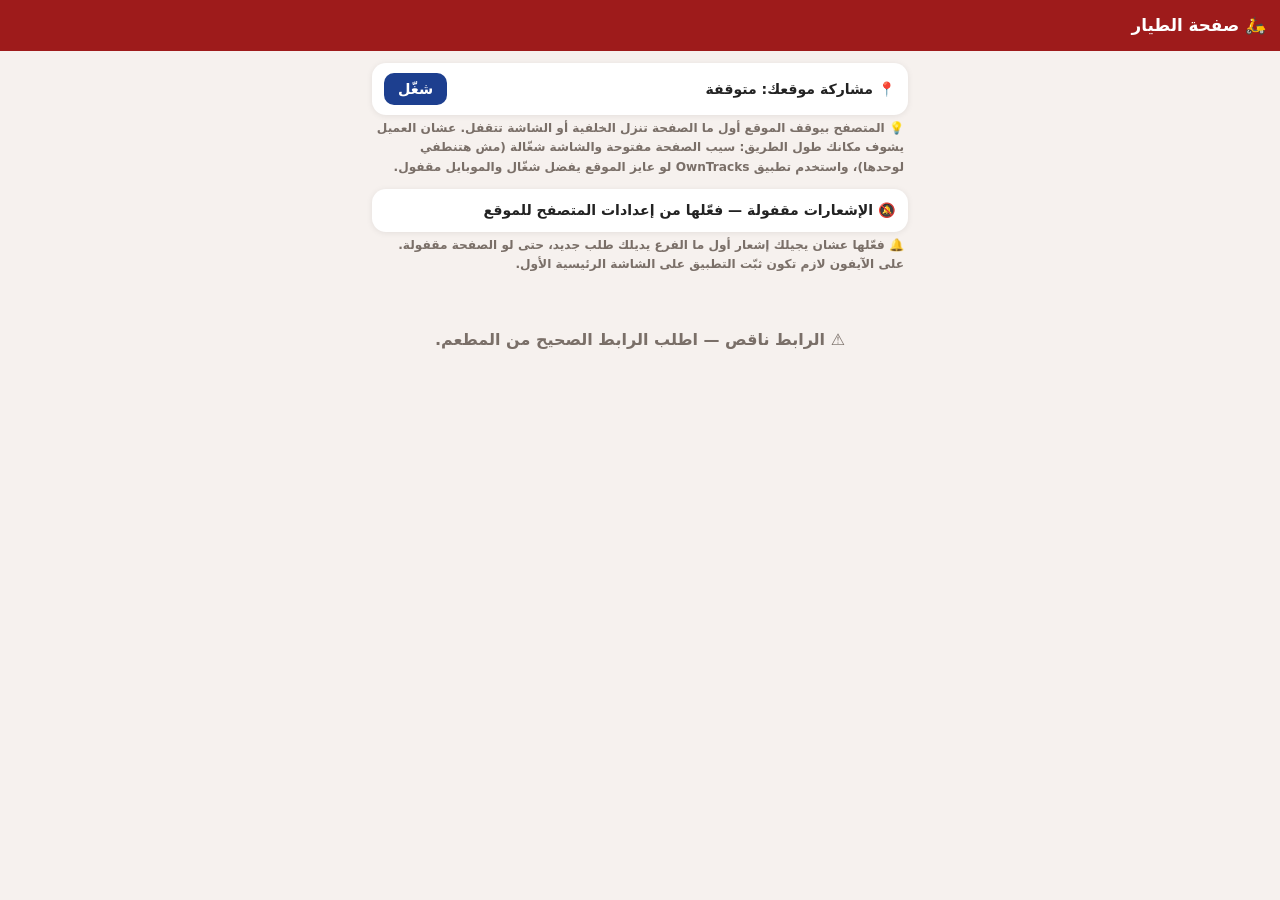
<file: driver.html>
<!doctype html>
<html lang="ar" dir="rtl">
<head>
<meta charset="utf-8">
<meta name="viewport" content="width=device-width,initial-scale=1,viewport-fit=cover">
<meta name="robots" content="noindex,nofollow">
<meta name="theme-color" content="#9E1B1B"><meta name="mobile-web-app-capable" content="yes"><meta name="apple-mobile-web-app-capable" content="yes"><meta name="apple-mobile-web-app-title" content="الطيار"><meta name="apple-mobile-web-app-status-bar-style" content="default">
<link rel="apple-touch-icon" href="rr-drv-apple.png">
<title>🛵 صفحة الطيار</title>
<script>
/* تثبيت كتطبيق: الـ manifest بيتبني من الرابط نفسه (بالكود والتوكن) فالتطبيق يفتح على صفحة الطيار مباشرة */
(function(){try{var B=location.origin+location.pathname,I=function(n){return new URL(n,location.href).href};var m={name:'ريد روستر — الطيار',short_name:'الطيار',lang:'ar',dir:'rtl',start_url:location.href.split('#')[0],scope:B,display:'standalone',background_color:'#f6f1ee',theme_color:'#9E1B1B',icons:[{src:I('rr-drv-192.png'),sizes:'192x192',type:'image/png'},{src:I('rr-drv-512.png'),sizes:'512x512',type:'image/png'},{src:I('rr-drv-maskable.png'),sizes:'512x512',type:'image/png',purpose:'maskable'}]};var l=document.createElement('link');l.rel='manifest';l.href=URL.createObjectURL(new Blob([JSON.stringify(m)],{type:'application/manifest+json'}));document.head.appendChild(l);}catch(e){}})();
</script>
<style>
:root{--r:#9E1B1B;--bg:#f6f1ee;--c:#fff;--t:#222;--m:#7a6f68;--ok:#0B6E4F}
@media(prefers-color-scheme:dark){:root{--bg:#161212;--c:#221b1b;--t:#f3ece8;--m:#a99d96}}
*{box-sizing:border-box}body{margin:0;background:var(--bg);color:var(--t);font:600 16px/1.6 Cairo,system-ui,sans-serif;padding:env(safe-area-inset-top) 0 env(safe-area-inset-bottom)}
header{position:sticky;top:0;background:var(--r);color:#fff;padding:12px 14px;display:flex;justify-content:space-between;align-items:center;gap:8px;z-index:5}
header b{font-size:1.05rem}header span{font-size:.85rem;opacity:.95}
main{padding:12px;max-width:560px;margin:auto}
.card{background:var(--c);border-radius:16px;padding:14px;margin:0 0 12px;box-shadow:0 1px 6px rgba(0,0,0,.08)}
.card h3{margin:0 0 4px;font-size:1.02rem;display:flex;justify-content:space-between;gap:8px}.card small{color:var(--m)}
.row{margin:6px 0}.it{font-size:.9rem;color:var(--m)}
.pay{padding:8px 10px;border-radius:10px;background:#FFF6E5;font-weight:800;margin:8px 0}.pay.ok{background:#E3F6EC;color:var(--ok)}
.btns{display:flex;gap:8px;margin-top:10px;flex-wrap:wrap}
.btns a,.btns button{flex:1;min-width:90px;text-align:center;padding:12px 8px;border-radius:12px;border:0;font:800 .95rem Cairo,system-ui,sans-serif;text-decoration:none;cursor:pointer}
.nav{background:#1d3f8f;color:#fff}.call{background:#e8eefc;color:#1d3f8f}.done{background:var(--r);color:#fff}.done:disabled{opacity:.6}
.empty{text-align:center;color:var(--m);padding:40px 10px}.msg{text-align:center;color:var(--m);font-size:.8rem;padding:6px}
.trk{display:flex;align-items:center;justify-content:space-between;gap:8px;background:var(--c);border-radius:14px;padding:10px 12px;margin:0 0 4px;box-shadow:0 1px 6px rgba(0,0,0,.08);font-size:.88rem}
.trk button{flex:0 0 auto;border:0;border-radius:10px;padding:8px 14px;font:800 .9rem Cairo,system-ui,sans-serif;background:#1d3f8f;color:#fff;cursor:pointer}.trk button.on{background:#e8eefc;color:#1d3f8f}
.trkh{font-size:.76rem;color:var(--m);margin:0 4px 12px}
.owe{background:#FFF6E5;color:#7A5800;border-radius:14px;padding:10px 12px;margin:0 0 12px;font-weight:800;font-size:.92rem}
.pwab{border:0;border-radius:12px;padding:10px 14px;font:800 .9rem Cairo,system-ui,sans-serif;background:var(--r);color:#fff;cursor:pointer;margin:8px 0}
.hide{display:none!important}
</style>
</head>
<body>
<header><b id="hn">🛵 صفحة الطيار</b><span id="sum"></span></header>
<main>
<div class="trk"><span id="trkS">📍 مشاركة موقعك: متوقفة</span><button id="trkB" type="button">شغّل</button></div>
<div class="trkh">💡 المتصفح بيوقف الموقع أول ما الصفحة تنزل الخلفية أو الشاشة تتقفل. عشان العميل يشوف مكانك طول الطريق: سيب الصفحة مفتوحة والشاشة شغّالة (مش هتنطفي لوحدها)، واستخدم تطبيق OwnTracks لو عايز الموقع يفضل شغّال والموبايل مقفول.</div>
<div class="trk"><span id="pshS">🔔 إشعارات الطلبات: متوقفة</span><button id="pshB" type="button">فعّل</button></div>
<div class="trkh">🔔 فعّلها عشان يجيلك إشعار أول ما الفرع يديلك طلب جديد، حتى لو الصفحة مقفولة. على الآيفون لازم تكون ثبّت التطبيق على الشاشة الرئيسية الأول.</div>
<div class="owe hide" id="owe"></div>
<div id="list"><div class="empty">⏳ بنحمّل طلباتك...</div></div><div class="msg" id="msg"></div>
<div class="msg"><button class="pwab hide" id="pwaBtn" type="button">📲 ثبّت التطبيق على الموبايل</button></div>
</main>
<script>
const API='https://script.google.com/macros/s/AKfycbzoNNPfliuE1Cp87iylF0GtJGxrYSMRfnatHjIBHefLAwIzvv8T4BQzKfFYp_G2OALr/exec',Q=new URLSearchParams(location.search);
let D=Q.get('d')||'',T=Q.get('t')||'';
try{if(D&&T){localStorage.setItem('rr_d',D);localStorage.setItem('rr_t',T)}else{D=localStorage.getItem('rr_d')||'';T=localStorage.getItem('rr_t')||''}}catch(e){}   // لو التطبيق اتفتح من غير الرابط الكامل نستخدم آخر رابط اتفتح
const $=id=>document.getElementById(id),esc=s=>String(s==null?'':s).replace(/[&<>"']/g,c=>({'&':'&amp;','<':'&lt;','>':'&gt;','"':'&quot;',"'":'&#39;'}[c]));
let busy=false,lastN=-1,curN=0;
const ago=t=>{const m=Math.max(0,Math.round((Date.now()-t)/60000));return m<1?'دلوقتي':m<60?'من '+m+' د':'من '+Math.floor(m/60)+' س '+(m%60)+' د'};
const sl=t=>{const k=x=>new Date(x).toDateString();return (k(t)===k(Date.now())?'النهاردة':k(t)===k(Date.now()+864e5)?'بكرة':new Date(t).toLocaleDateString('ar-EG',{day:'numeric',month:'short'}))+' '+new Date(t).toLocaleTimeString('ar-EG',{hour:'numeric',minute:'2-digit'})};
function nav(o){return o.lat!=null?'https://www.google.com/maps/dir/?api=1&destination='+o.lat+','+o.lon+'&travelmode=driving':'https://www.google.com/maps/search/?api=1&query='+encodeURIComponent((o.address||'')+' '+(o.area||''))}
function card(o){
  const items=(o.items||[]).map(i=>esc(i.q+'× '+i.n)).join('، ');
  const pay=o.payment==='cash'?'<div class="pay">💵 كاش — حصّل <b>'+o.total+' ج.م</b></div>':o.paid?'<div class="pay ok">✅ مدفوع (تحويل) — مفيش تحصيل</div>':'<div class="pay">⏳ التحويل لسه متأكدش — كلّم الفرع قبل التسليم</div>';
  return '<div class="card"'+(o.sched?' style="border:2px solid #7C3AED"':'')+'><h3><span>#'+esc(o.id)+' · '+esc(o.name)+'</span><small>'+ago(o.time)+'</small></h3>'+
    (o.sched?'<div class="pay" style="background:#EDE5FF;color:#4C1D95">⏰ ميعاد التسليم: '+sl(o.sched)+'</div>':'')+'<div class="row">📍 '+esc(o.address)+(o.area?' ('+esc(o.area)+')':'')+'</div>'+
    '<div class="row it">🧾 '+items+'</div>'+(o.notes?'<div class="row it">📝 '+esc(o.notes)+'</div>':'')+pay+
    '<div class="btns"><a class="nav" target="_blank" rel="noopener" href="'+nav(o)+'">🧭 ملاحة</a><a class="call" href="tel:'+esc(o.phone)+'">📞 اتصال</a>'+
    '<button class="done" data-id="'+esc(o.id)+'">✅ تم التسليم</button></div></div>';
}
async function load(){
  if(!D||!T){$('list').innerHTML='<div class="empty">⚠️ الرابط ناقص — اطلب الرابط الصحيح من المطعم.</div>';return}
  try{
    const r=await fetch(API+'?action=drvorders&d='+encodeURIComponent(D)+'&t='+encodeURIComponent(T)),j=await r.json();
    if(!j.ok){$('list').innerHTML='<div class="empty">⛔ الرابط غير صالح أو اتغيّر — اطلب رابط جديد من المطعم.</div>';return}
    $('hn').textContent='🛵 '+j.name;document.title='🛵 '+j.name+(j.orders.length?' ('+j.orders.length+')':'');
    $('sum').textContent='اتسلّم النهاردة: '+j.today.n+' · كاش: '+j.today.cash+' ج';
    const ow=j.owed||{n:0,amt:0};$('owe').innerHTML=ow.n?'💵 كاش معاك لسه ماتسلّمش للمطعم: <b>'+ow.amt+' ج</b> ('+ow.n+' طلب) — سلّمه للفرع واطلب التسوية':'';$('owe').classList.toggle('hide',!ow.n);
    $('list').innerHTML=j.orders.length?j.orders.map(card).join(''):'<div class="empty">مفيش طلبات معاك دلوقتي 🙌</div>';
    if(lastN>=0&&j.orders.length>lastN&&navigator.vibrate)navigator.vibrate([200,100,200]);lastN=j.orders.length;curN=j.orders.length;
    $('msg').textContent='آخر تحديث: '+new Date().toLocaleTimeString('ar-EG',{hour:'2-digit',minute:'2-digit'});
    trkSend();trkPaint();
  }catch(e){$('msg').textContent='⚠️ مفيش اتصال — هنحاول تاني'}
}
$('list').addEventListener('click',async e=>{
  const b=e.target.closest('.done');if(!b||busy)return;
  if(!confirm('تأكيد تسليم الطلب #'+b.dataset.id+'؟'))return;
  busy=true;b.disabled=true;b.textContent='⏳...';
  try{const r=await fetch(API,{method:'POST',body:JSON.stringify({action:'drvDeliver',d:D,t:T,id:b.dataset.id})}),j=await r.json();
    if(!j.ok)alert('⚠️ مقدرناش نسجّل التسليم'+(j.error==='forbidden'?' (الطلب مش على حسابك أو اتسلّم)':'')+' — جرّب تاني');
  }catch(x){alert('⚠️ مفيش اتصال — جرّب تاني')}
  busy=false;load();
});

/* ═══ مشاركة موقع الطيار (بديل/مكمّل لتطبيق OwnTracks): بتتبعت بس لما يكون معاك طلبات في الطريق ═══ */
const TS={on:false,w:null,pos:null,sent:0,sentTry:0,wl:null,err:''};
function trkPaint(){
  const s=$('trkS'),b=$('trkB');
  if(!TS.on){s.textContent='📍 مشاركة موقعك: متوقفة';b.textContent='شغّل';b.className='';return}
  b.textContent='إيقاف';b.className='on';
  if(TS.err){s.textContent='⚠️ '+TS.err;return}
  if(!TS.pos){s.textContent='📡 بندوّر على الـ GPS...';return}
  if(!curN){s.textContent='🟢 الموقع شغّال — مش بنبعته لأن مفيش طلبات معاك';return}
  s.textContent=TS.sent?'🟢 موقعك بيوصل للعميل (آخر إرسال من '+Math.round((Date.now()-TS.sent)/1000)+' ث)':'🟡 جاري إرسال موقعك...';
}
async function trkWake(){try{if(TS.on&&'wakeLock' in navigator&&!TS.wl){TS.wl=await navigator.wakeLock.request('screen');TS.wl.addEventListener('release',()=>{TS.wl=null})}}catch(e){}}
function trkStart(){
  if(!navigator.geolocation){TS.on=true;TS.err='الجهاز مش بيدعم تحديد الموقع';trkPaint();return}
  TS.on=true;TS.err='';try{localStorage.setItem('rr_share','1')}catch(e){}
  if(TS.w!=null)navigator.geolocation.clearWatch(TS.w);
  TS.w=navigator.geolocation.watchPosition(p=>{TS.err='';TS.pos={lat:p.coords.latitude,lon:p.coords.longitude,acc:p.coords.accuracy,v:p.coords.speed||0};trkSend();trkPaint()},
    e=>{TS.err=e.code===1?'الموقع مش مسموح — فعّله من إعدادات المتصفح ثم دوس «شغّل»':'تعذّر تحديد موقعك — اتأكد إن الـ GPS شغّال';trkPaint()},{enableHighAccuracy:true,maximumAge:5000,timeout:25000});
  trkWake();trkPaint();
}
function trkStop(){TS.on=false;if(TS.w!=null&&navigator.geolocation)navigator.geolocation.clearWatch(TS.w);TS.w=null;TS.pos=null;TS.sent=0;try{localStorage.removeItem('rr_share')}catch(e){}if(TS.wl){TS.wl.release().catch(()=>{});TS.wl=null}trkPaint()}
async function trkSend(force){
  if(!TS.on||!TS.pos||!curN||(!force&&Date.now()-TS.sentTry<20000))return;TS.sentTry=Date.now();
  try{const r=await fetch(API,{method:'POST',keepalive:true,body:JSON.stringify({action:'drvPos',d:D,t:T,lat:TS.pos.lat,lon:TS.pos.lon,acc:TS.pos.acc,vel:TS.pos.v})}),j=await r.json();if(j&&j.ok)TS.sent=Date.now()}catch(e){}
  trkPaint();
}
$('trkB').addEventListener('click',()=>TS.on?trkStop():trkStart());
setInterval(()=>{trkSend();trkPaint()},10000);
try{if(localStorage.getItem('rr_share')==='1')trkStart()}catch(e){}

load();setInterval(()=>{if(!document.hidden)load()},20000);

/* لما الصفحة تنزل الخلفية المتصفح بيوقف الـ GPS — نبعت آخر موقع قبلها، ولما يرجع ننبّه الطيار إن الموقع كان واقف ونعيد تشغيل التتبّع */
let hiddenAt=0;
document.addEventListener('visibilitychange',()=>{
  if(document.hidden){hiddenAt=Date.now();trkSend(true)}
  else{
    load();trkWake();
    if(TS.on&&curN&&hiddenAt&&Date.now()-hiddenAt>30000){
      const m=Math.round((Date.now()-hiddenAt)/60000);
      $('trkS').textContent='⚠️ الموقع كان واقف '+(m<1?'شوية':m+' د')+' لأن الصفحة كانت في الخلفية — العميل ماكانش شايف مكانك';
      setTimeout(trkPaint,8000);
    }
    hiddenAt=0;
    if(TS.on)trkStart();
  }
});
addEventListener('pagehide',()=>trkSend(true));


/* ═══ إشعارات الطلبات الجديدة (OneSignal) ═══ */
(function(){
  const APP='24f07a03-ba83-4261-9f12-689fded386be',b=$('pshB'),s=$('pshS');let OS=null;
  const ios=/iphone|ipad|ipod/i.test(navigator.userAgent),sa=matchMedia('(display-mode: standalone)').matches||navigator.standalone===true;
  const sup='Notification' in window&&'serviceWorker' in navigator&&'PushManager' in window;
  function paint(){
    b.style.display='';
    if(!sup){s.textContent=ios&&!sa?'🔔 على الآيفون: ثبّت التطبيق (مشاركة ⬆️ ثم إضافة إلى الشاشة الرئيسية) وافتحه من الأيقونة':'🔔 الجهاز مش بيدعم الإشعارات';b.style.display='none';return}
    if(Notification.permission==='denied'){s.textContent='🔕 الإشعارات مقفولة — فعّلها من إعدادات المتصفح للموقع';b.style.display='none';return}
    let on=false;try{on=!!(OS&&OS.User.PushSubscription.optedIn)&&Notification.permission==='granted'}catch(e){}
    s.textContent=on?'🔔 إشعارات الطلبات شغّالة':'🔕 إشعارات الطلبات متوقفة';b.textContent=on?'مفعّلة':'فعّل';b.className=on?'on':'';b.disabled=on;
  }
  b.addEventListener('click',async()=>{if(!OS){s.textContent='⏳ استنى ثانية وجرّب تاني...';return}
    try{await OS.Notifications.requestPermission();await OS.User.PushSubscription.optIn()}catch(e){}paint()});
  paint();if(!sup||!T)return;
  const sc=document.createElement('script');sc.src='https://cdn.onesignal.com/sdks/web/v16/OneSignalSDK.page.js';sc.defer=true;document.head.appendChild(sc);
  window.OneSignalDeferred=window.OneSignalDeferred||[];
  OneSignalDeferred.push(async function(O){
    await O.init({appId:APP,serviceWorkerPath:location.pathname.replace(/[^\/]*$/,'')+'staff-sw.js',serviceWorkerParam:{scope:location.pathname},notifyButton:{enable:false},allowLocalhostAsSecureOrigin:true});
    OS=O;try{O.login('drv_'+T)}catch(e){}paint();
    try{O.Notifications.addEventListener('permissionChange',paint);O.User.PushSubscription.addEventListener('change',paint)}catch(e){}
  });
})();

/* ═══ تثبيت كتطبيق (PWA) ═══ */
(function(){
  const pb=$('pwaBtn');let dip=null;const st=()=>matchMedia('(display-mode: standalone)').matches||navigator.standalone===true;
  addEventListener('beforeinstallprompt',e=>{e.preventDefault();dip=e;if(!st())pb.classList.remove('hide')});
  addEventListener('appinstalled',()=>{pb.classList.add('hide');dip=null});
  if(/iphone|ipad|ipod/i.test(navigator.userAgent)&&!st())pb.classList.remove('hide');
  pb.addEventListener('click',()=>{if(dip){dip.prompt();dip.userChoice.then(()=>{dip=null;pb.classList.add('hide')}).catch(()=>{})}else alert('آيفون: دوس زر المشاركة ⬆️ ثم «إضافة إلى الشاشة الرئيسية».\nأندرويد: من قايمة المتصفح ⋮ اختار «تثبيت التطبيق» أو «إضافة إلى الشاشة الرئيسية».')});
  if('serviceWorker' in navigator)addEventListener('load',()=>{navigator.serviceWorker.register('staff-sw.js',{scope:location.pathname}).catch(()=>{})});
})();
</script>
</body>
</html>
</file>
